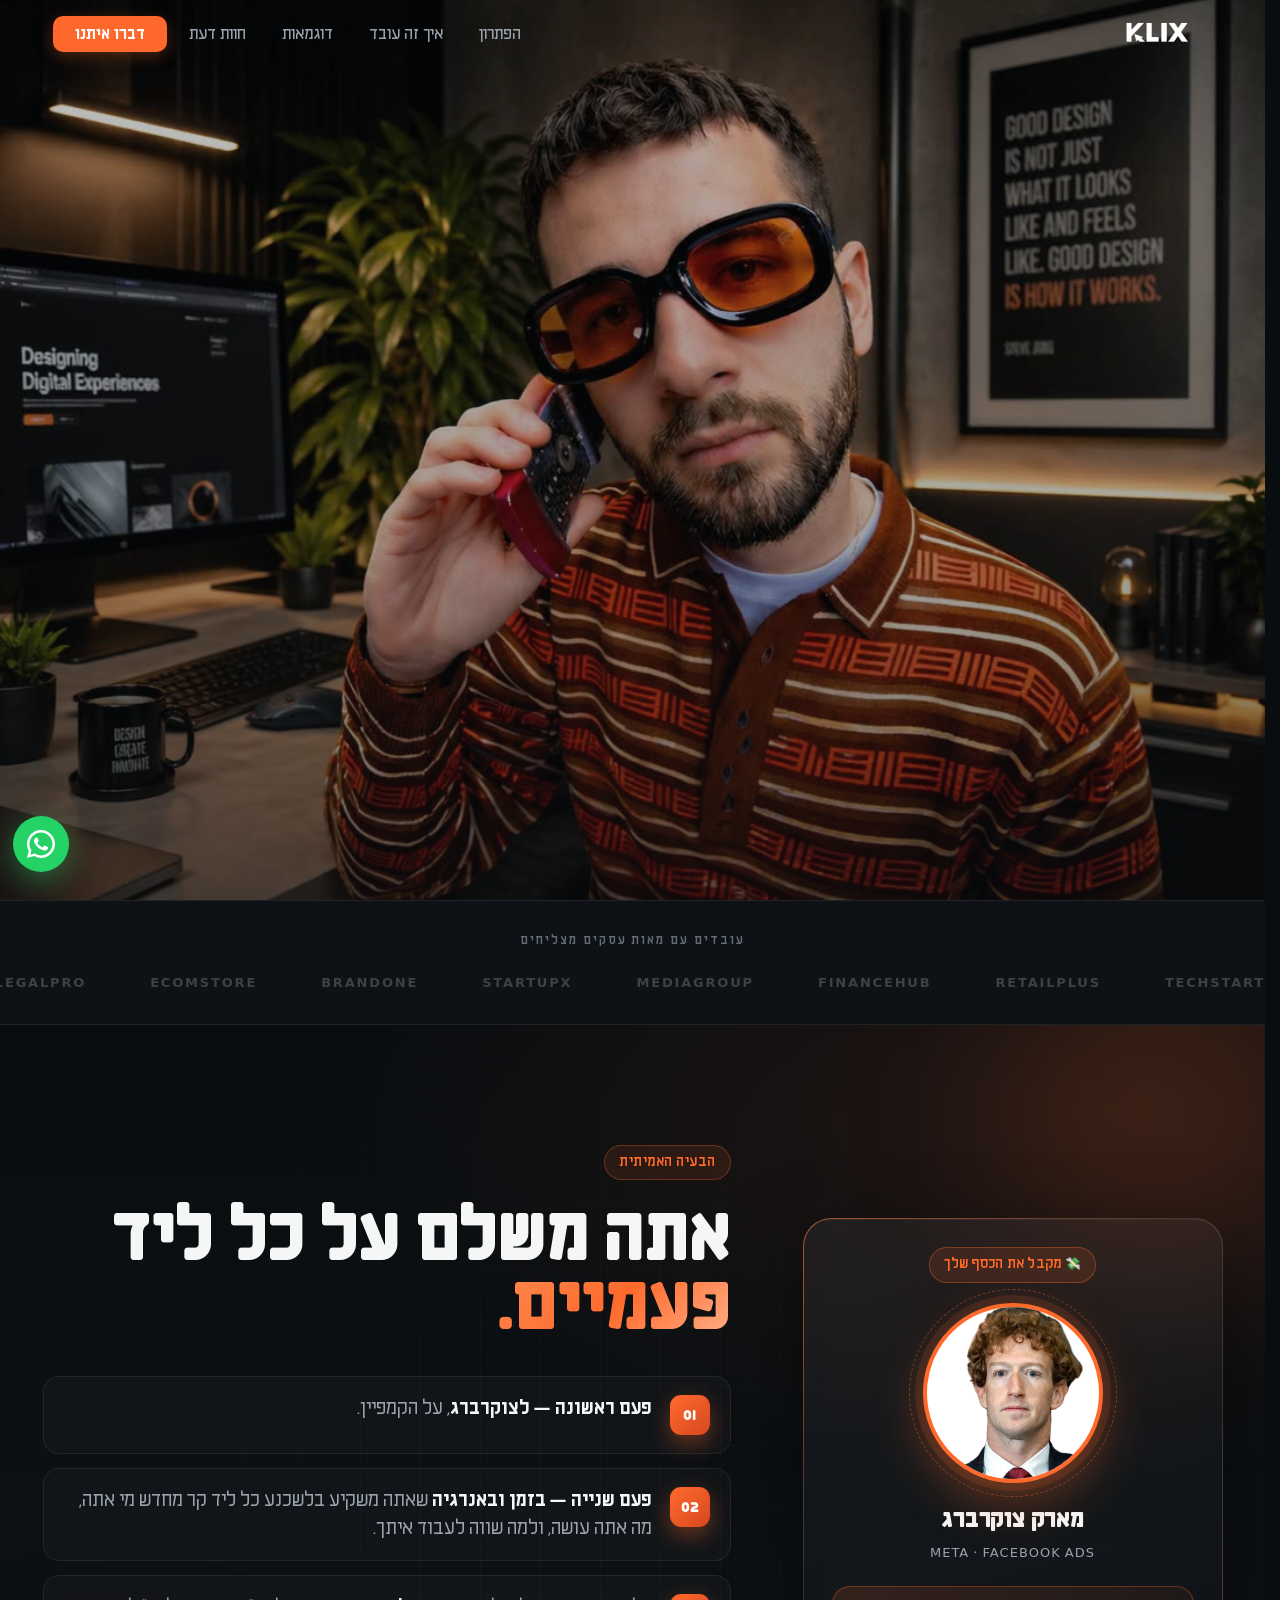
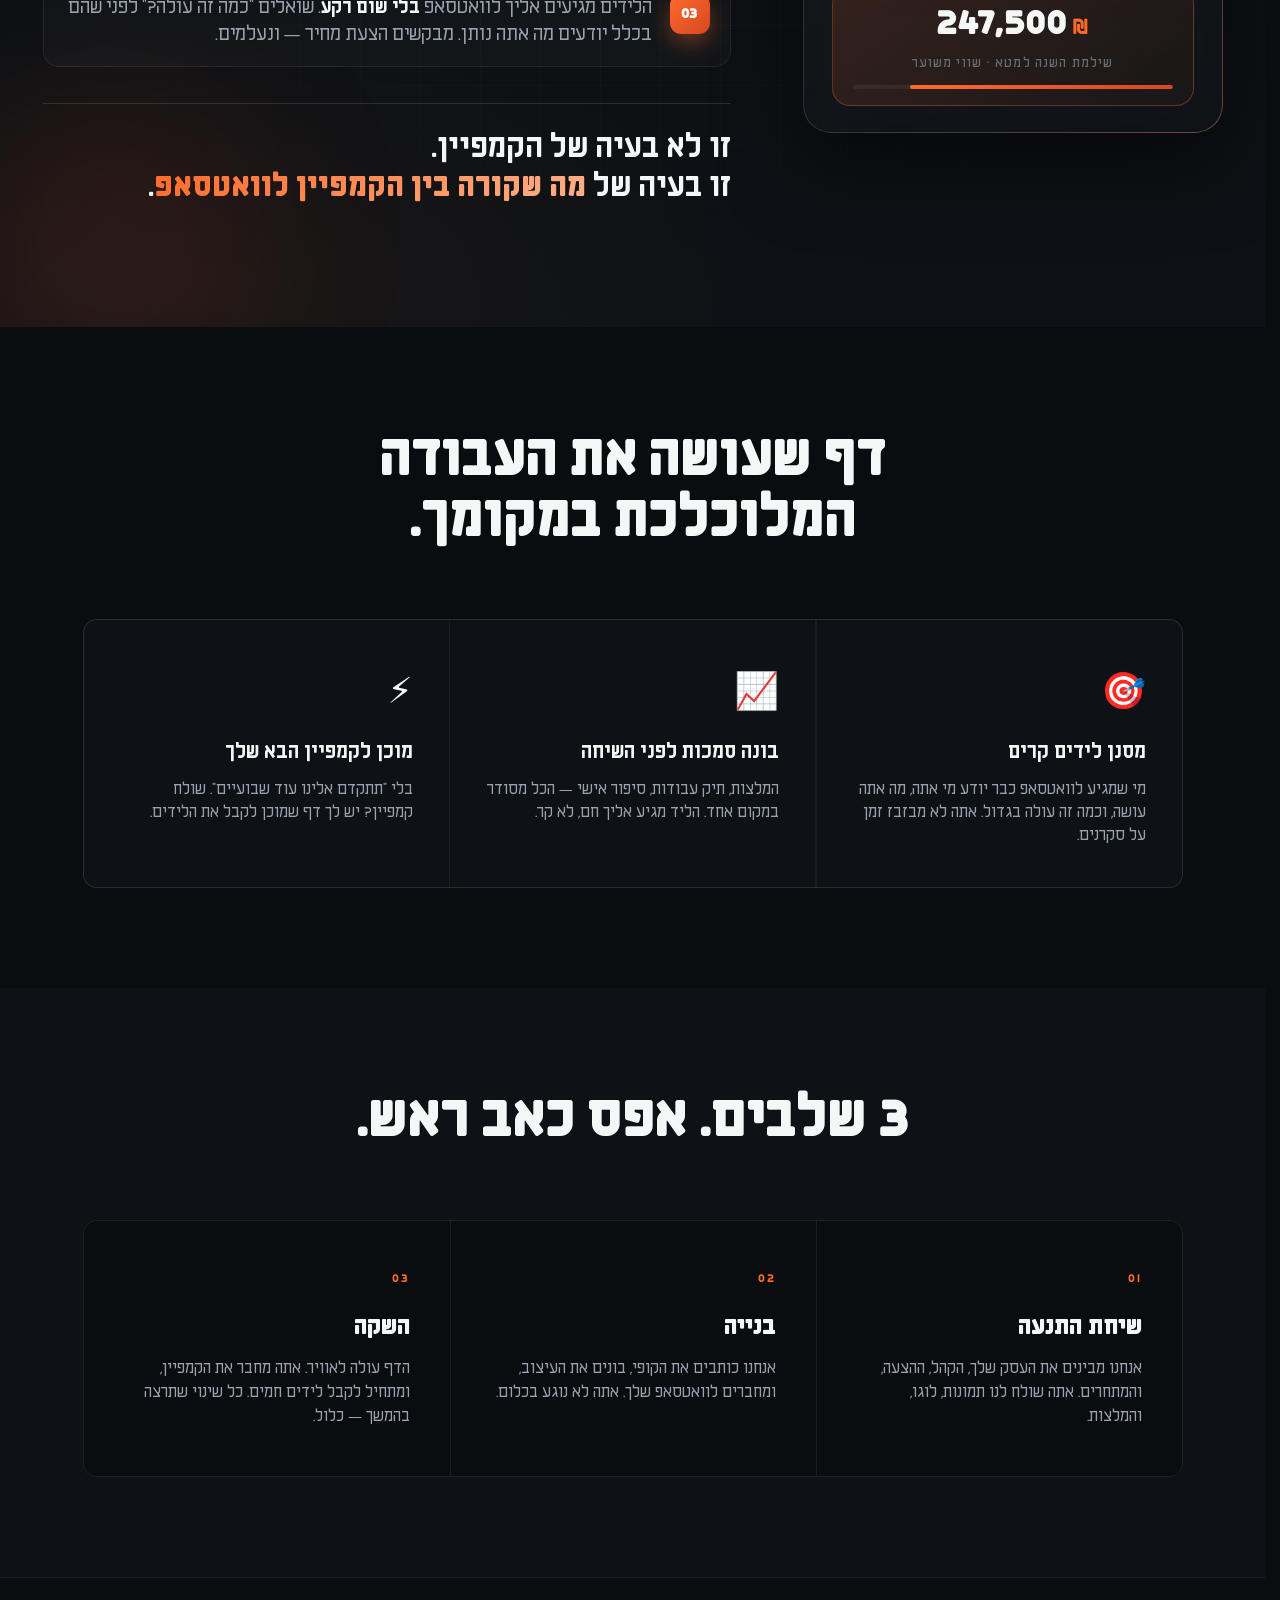
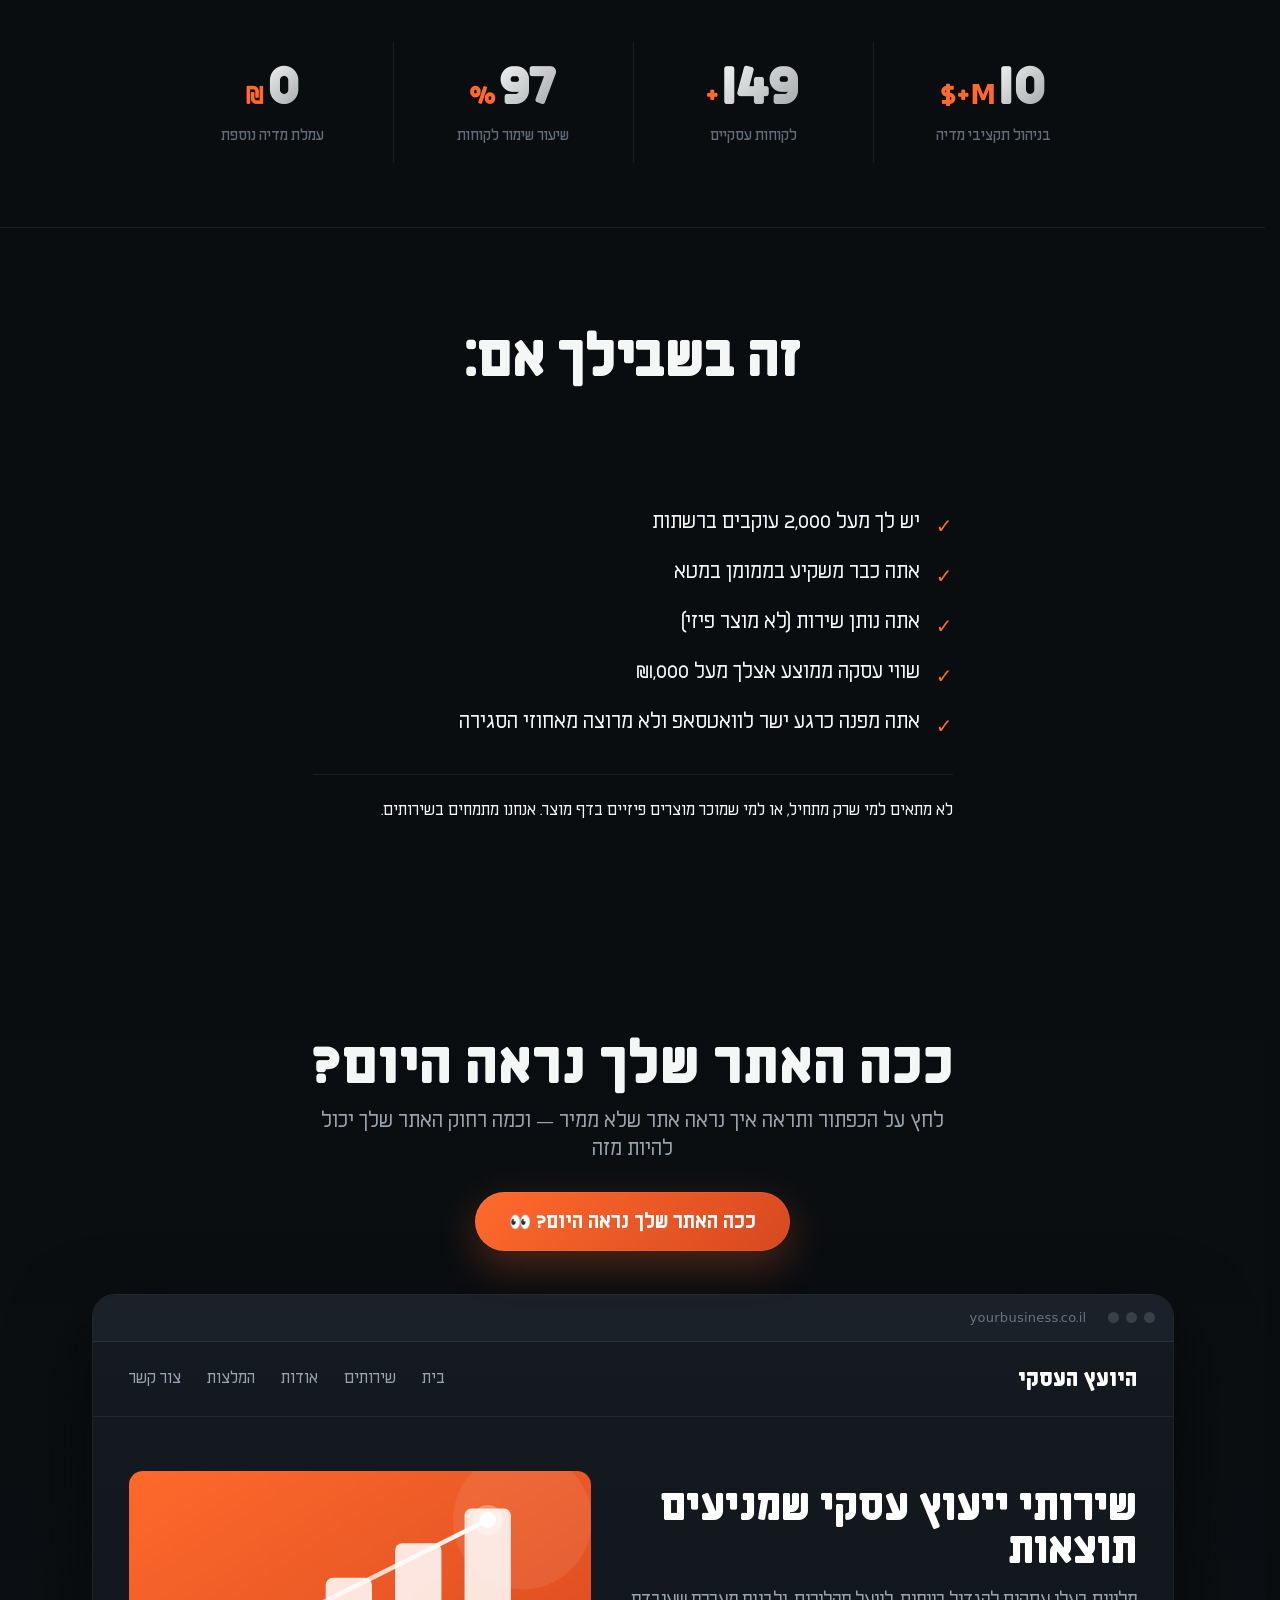
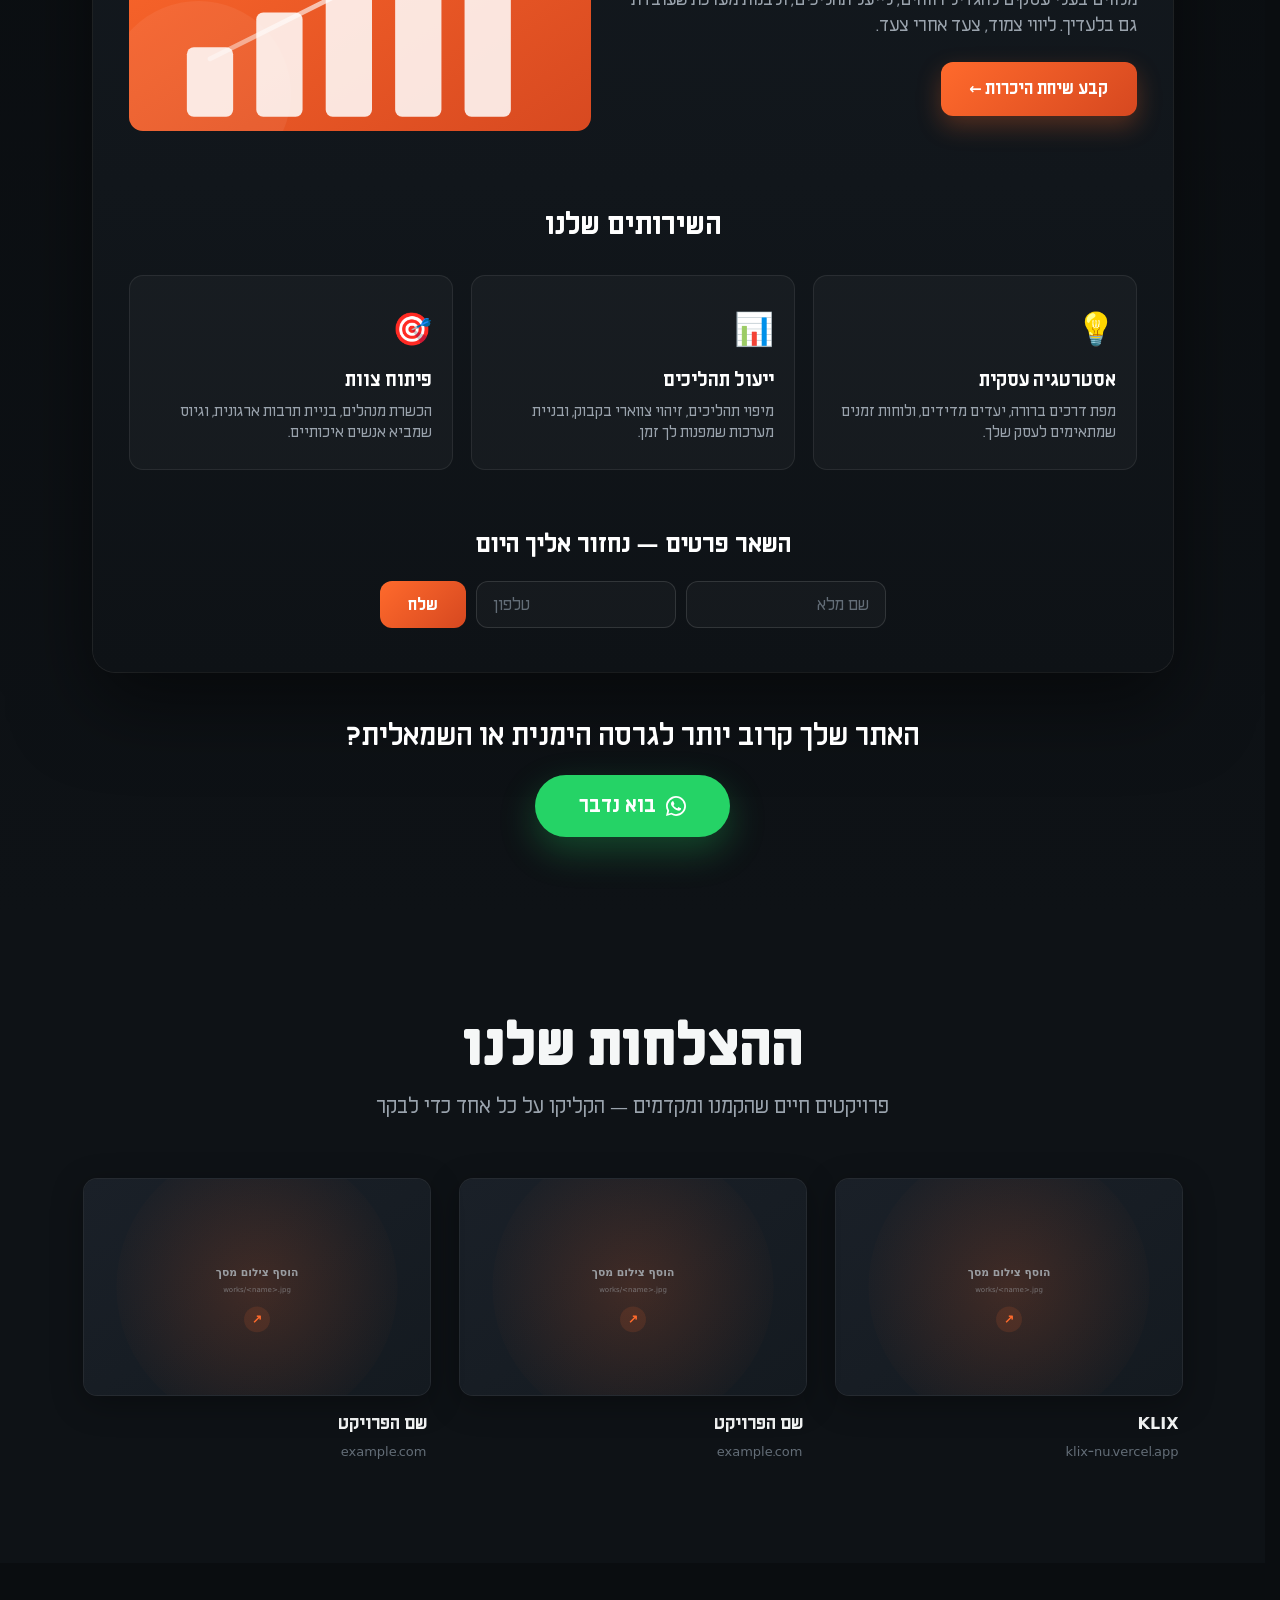
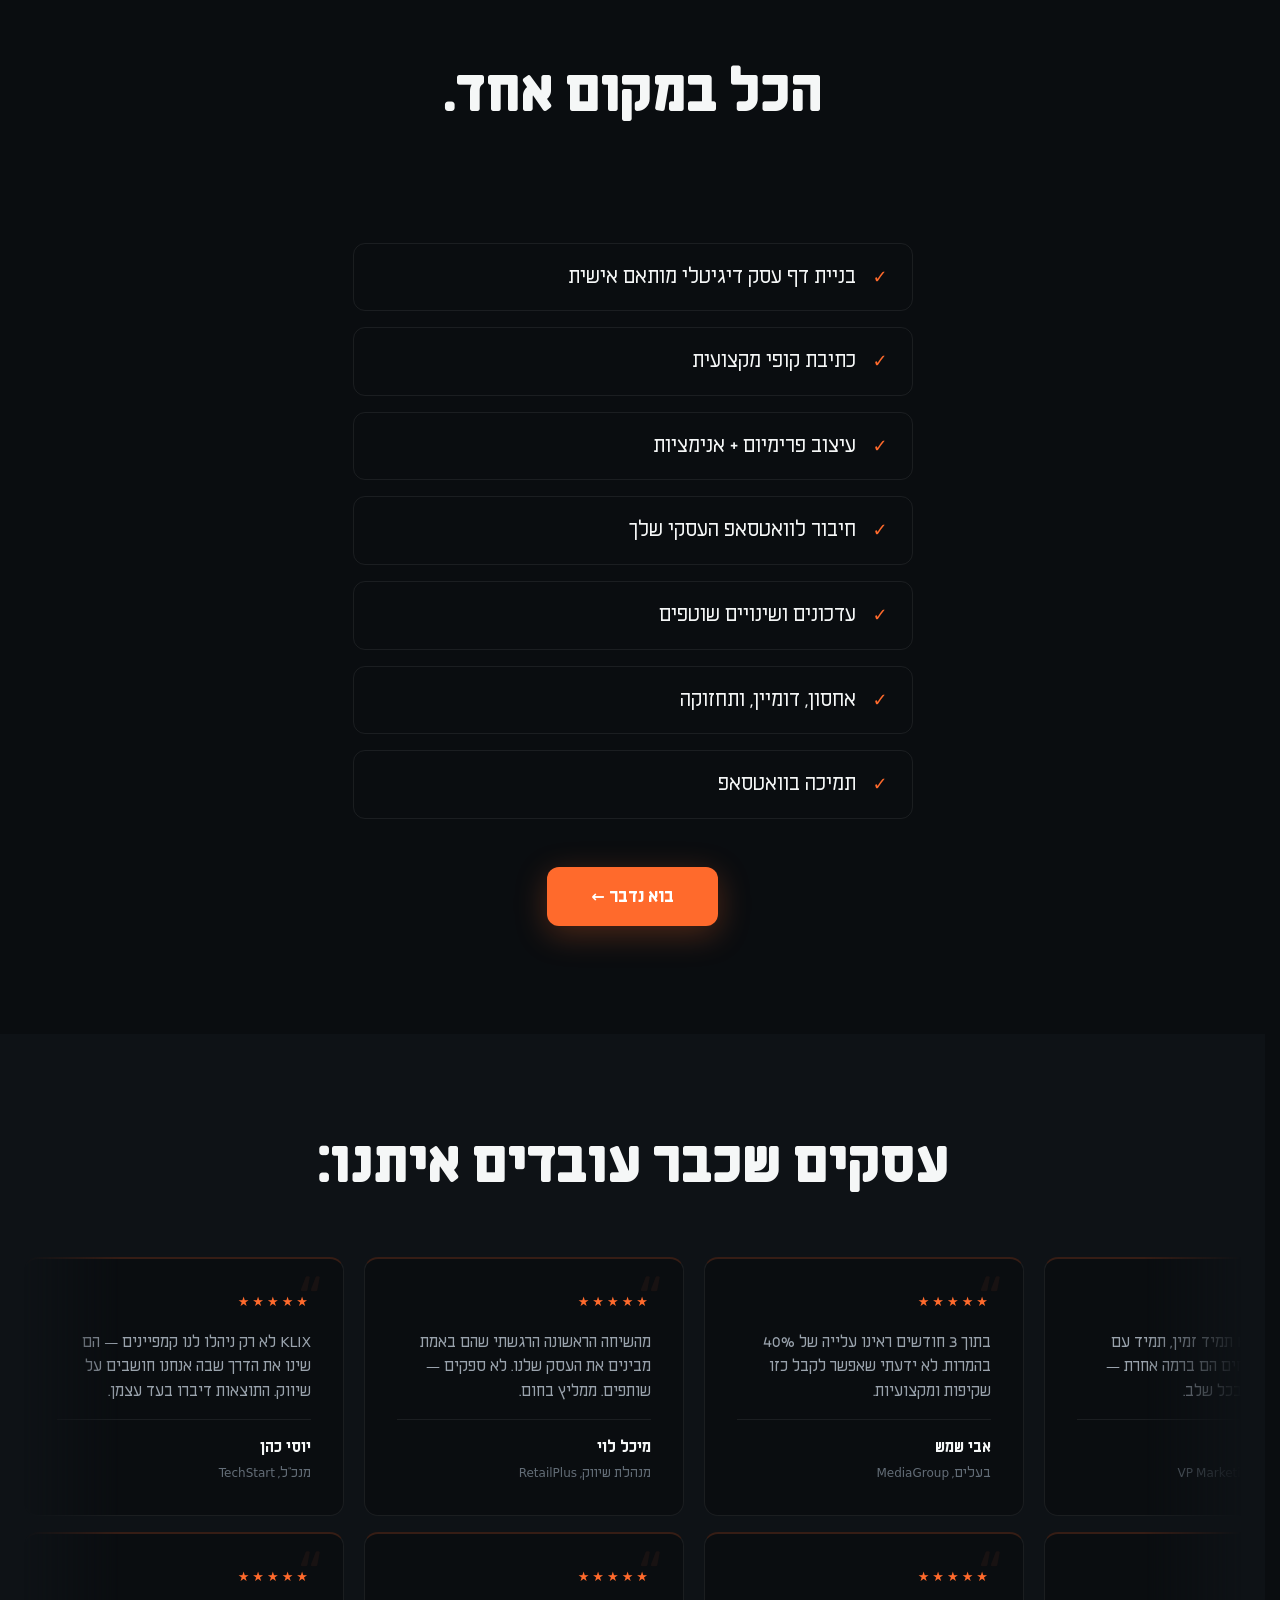
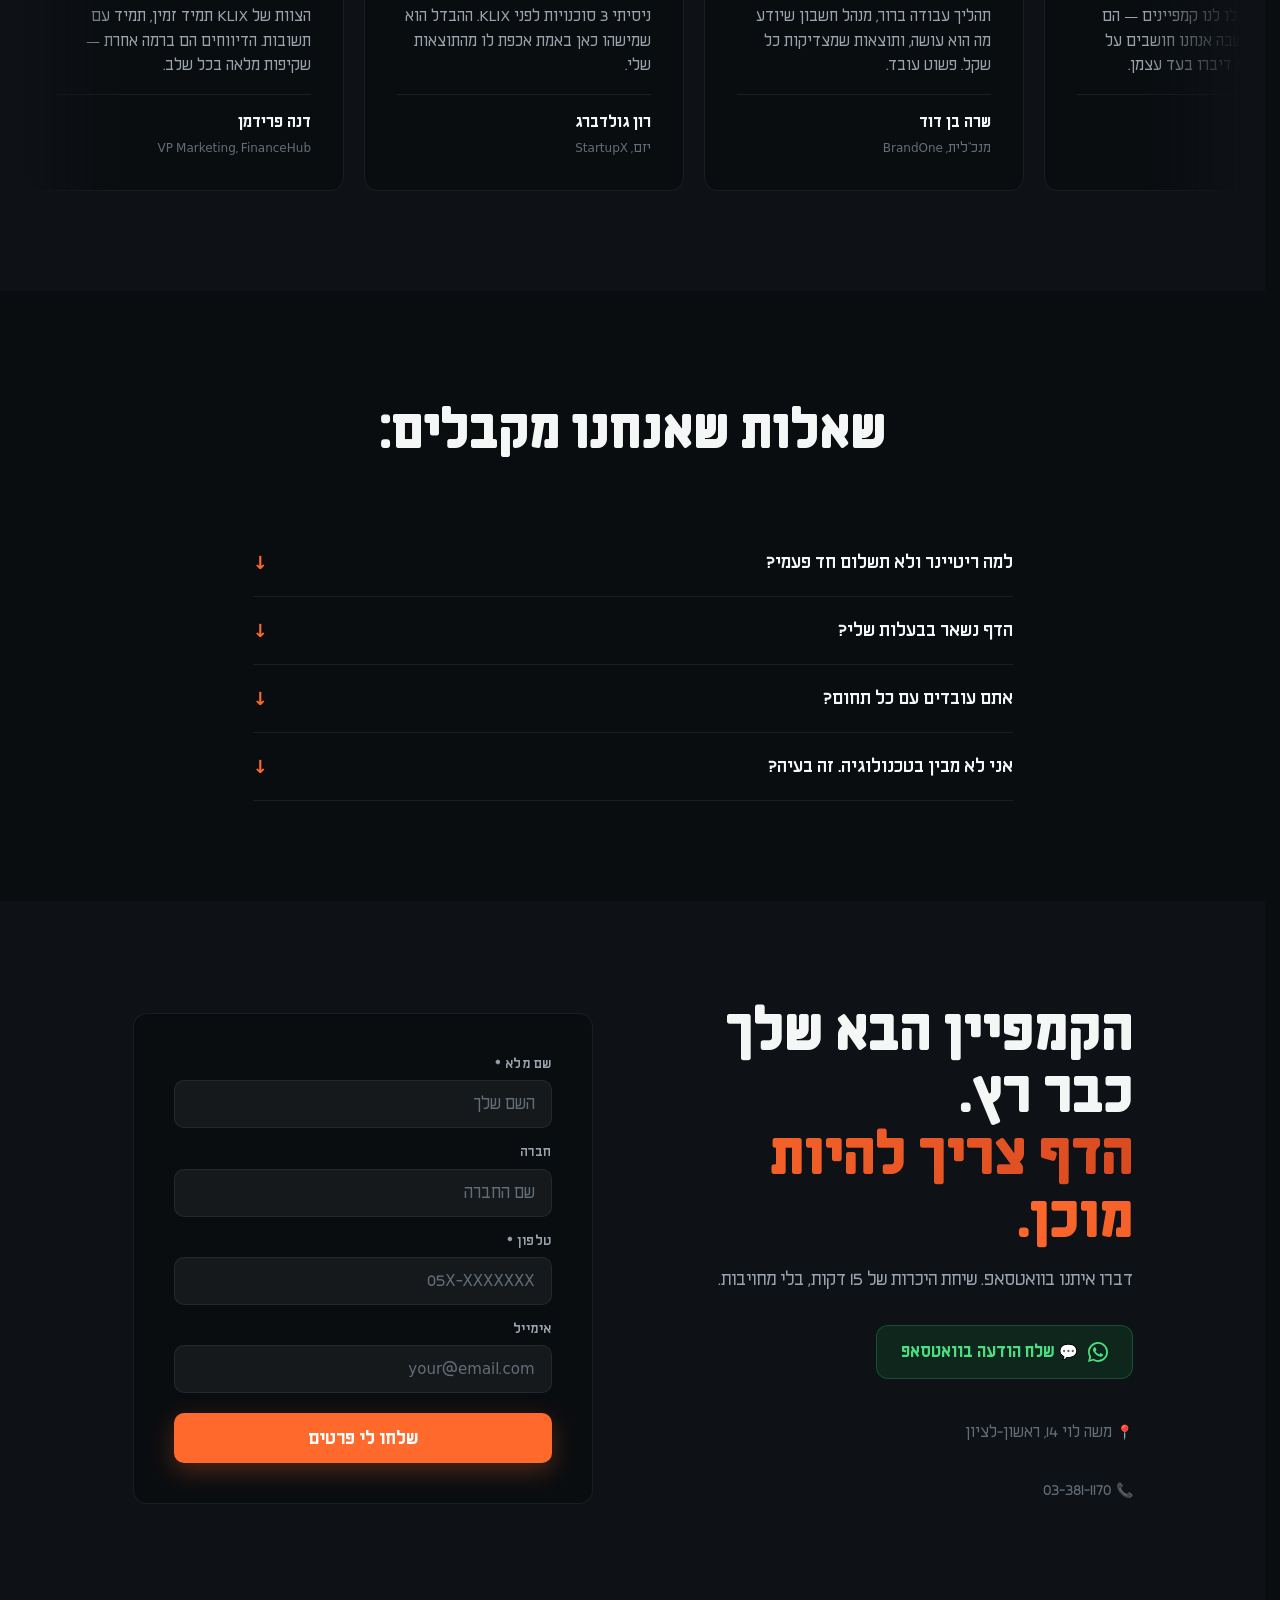
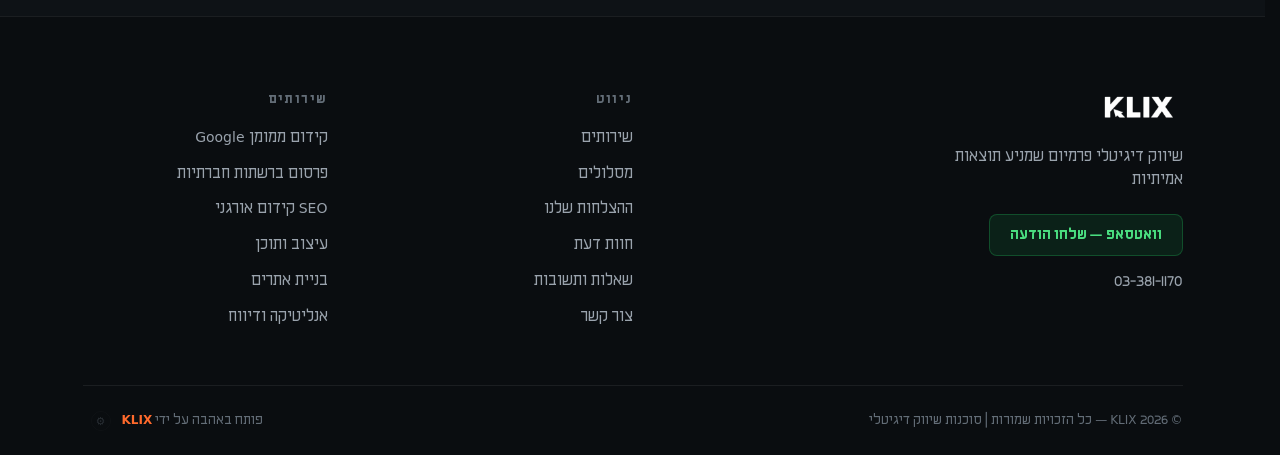
<file: index.html>
<!DOCTYPE html>
<html lang="he" dir="rtl">

<head>
  <meta charset="UTF-8" />
  <meta name="viewport" content="width=device-width, initial-scale=1.0" />
  <title>KLIX — דף עסק דיגיטלי שמכפיל אחוזי סגירה</title>
  <meta name="description" content="דף עסק דיגיטלי שמחמם את הלידים שלך לפני שהם מגיעים לוואטסאפ — ומכפיל את אחוזי הסגירה שלך." />
  <link rel="stylesheet" href="style.css?v=17" />
</head>

<body>

  <!-- SCROLL PROGRESS -->
  <div class="scroll-progress" aria-hidden="true">
    <div class="scroll-progress__bar" id="scroll-progress-bar"></div>
  </div>

  <!-- WHATSAPP FLOAT -->
  <a class="wa-float" href="https://wa.me/972526331295?text=%D7%94%D7%99%D7%99%20KLIX%2C%20%D7%90%D7%A0%D7%99%20%D7%9E%D7%A2%D7%95%D7%A0%D7%99%D7%99%D7%9F%20%D7%9C%D7%A9%D7%9E%D7%95%D7%A2%20%D7%A2%D7%95%D7%93" target="_blank" rel="noopener" aria-label="שלחו הודעה בוואטסאפ">
    <svg viewBox="0 0 24 24" fill="currentColor" width="28" height="28"><path d="M17.472 14.382c-.297-.149-1.758-.867-2.03-.967-.273-.099-.471-.148-.67.15-.197.297-.767.966-.94 1.164-.173.199-.347.223-.644.075-.297-.15-1.255-.463-2.39-1.475-.883-.788-1.48-1.761-1.653-2.059-.173-.297-.018-.458.13-.606.134-.133.298-.347.446-.52.149-.174.198-.298.298-.497.099-.198.05-.371-.025-.52-.075-.149-.669-1.612-.916-2.207-.242-.579-.487-.5-.669-.51-.173-.008-.371-.01-.57-.01-.198 0-.52.074-.792.372-.272.297-1.04 1.016-1.04 2.479 0 1.462 1.065 2.875 1.213 3.074.149.198 2.096 3.2 5.077 4.487.709.306 1.262.489 1.694.625.712.227 1.36.195 1.871.118.571-.085 1.758-.719 2.006-1.413.248-.694.248-1.289.173-1.413-.074-.124-.272-.198-.57-.347z"/><path d="M12 0C5.373 0 0 5.373 0 12c0 2.104.548 4.076 1.502 5.79L0 24l6.344-1.663A11.945 11.945 0 0012 24c6.627 0 12-5.373 12-12S18.627 0 12 0zm0 21.818a9.818 9.818 0 01-5.016-1.374l-.36-.213-3.768.988.988-3.668-.233-.38A9.818 9.818 0 1112 21.818z"/></svg>
  </a>

  <!-- TOP NAV -->
  <nav class="nav" id="nav">
    <div class="nav__inner">
      <a href="#hero" class="nav__logo" aria-label="KLIX">
        <img src="logo.png" alt="KLIX" class="nav__logo-img" />
      </a>
      <ul class="nav__links" id="nav-links">
        <li><a href="#solution">הפתרון</a></li>
        <li><a href="#how">איך זה עובד</a></li>
        <li><a href="#works">דוגמאות</a></li>
        <li><a href="#testimonials">חוות דעת</a></li>
        <li><a href="#contact" class="nav__cta-link">דברו איתנו</a></li>
      </ul>
      <button class="nav__burger" id="nav-burger" aria-label="פתח תפריט" aria-expanded="false">
        <span></span><span></span><span></span>
      </button>
    </div>
  </nav>

  <!-- MOBILE MENU -->
  <div class="mobile-menu" id="mobile-menu" aria-hidden="true">
    <ul>
      <li><a href="#solution" class="mobile-menu__link">הפתרון</a></li>
      <li><a href="#how" class="mobile-menu__link">איך זה עובד</a></li>
      <li><a href="#works" class="mobile-menu__link">דוגמאות</a></li>
      <li><a href="#testimonials" class="mobile-menu__link">חוות דעת</a></li>
      <li><a href="#contact" class="mobile-menu__link mobile-menu__link--cta">דברו איתנו</a></li>
    </ul>
  </div>

  <!-- HERO -->
  <section id="hero" class="hero">
    <canvas id="hero-canvas" aria-hidden="true"></canvas>
    <div class="hero__bg" aria-hidden="true"></div>
    <img src="logo.png" alt="KLIX" class="hero__logo" id="hero-logo" aria-hidden="true" />
  </section>

  <!-- LOGO STRIP -->
  <section class="logos" aria-label="לקוחות ומותגים">
    <p class="logos__label">עובדים עם מאות עסקים מצליחים</p>
    <div class="logos__track" aria-hidden="true">
      <div class="logos__inner">
        <span class="logos__item">TechStart</span>
        <span class="logos__item">RetailPlus</span>
        <span class="logos__item">FinanceHub</span>
        <span class="logos__item">MediaGroup</span>
        <span class="logos__item">StartupX</span>
        <span class="logos__item">BrandOne</span>
        <span class="logos__item">EcomStore</span>
        <span class="logos__item">LegalPro</span>
        <span class="logos__item">TechStart</span>
        <span class="logos__item">RetailPlus</span>
        <span class="logos__item">FinanceHub</span>
        <span class="logos__item">MediaGroup</span>
        <span class="logos__item">StartupX</span>
        <span class="logos__item">BrandOne</span>
        <span class="logos__item">EcomStore</span>
        <span class="logos__item">LegalPro</span>
      </div>
    </div>
  </section>

  <!-- PAIN -->
  <section id="pain" class="pain">
    <div class="pain__bg" aria-hidden="true">
      <div class="pain__orb pain__orb--1"></div>
      <div class="pain__orb pain__orb--2"></div>
      <div class="pain__grid"></div>
    </div>
    <div class="pain__inner">
      <div class="pain__stage">
        <div class="pain__zuck-scene">
          <div class="pain__zuck-card">
            <span class="pain__zuck-chip">💸 מקבל את הכסף שלך</span>
            <div class="pain__zuck-photo-wrap">
              <img src="zuck.png" alt="מארק צוקרברג" class="pain__zuck-photo" />
              <span class="pain__zuck-ring" aria-hidden="true"></span>
            </div>
            <div class="pain__zuck-name">מארק צוקרברג</div>
            <div class="pain__zuck-role">Meta · Facebook Ads</div>
            <div class="pain__counter">
              <div class="pain__counter-top">
                <span class="pain__counter-prefix">₪</span>
                <span class="pain__counter-num" data-target="247500">0</span>
              </div>
              <div class="pain__counter-label">שילמת השנה למטא · שווי משוער</div>
              <div class="pain__counter-bar"><span></span></div>
            </div>
          </div>
        </div>

        <div class="pain__content">
          <span class="pain__eyebrow">הבעיה האמיתית</span>
          <h2 class="pain__title">
            אתה משלם על כל ליד<br />
            <em class="pain__title-em">פעמיים.</em>
          </h2>
          <div class="pain__body">
            <div class="pain__beat">
              <span class="pain__beat-num">01</span>
              <div class="pain__beat-text">
                <strong>פעם ראשונה — לצוקרברג</strong>, על הקמפיין.
              </div>
            </div>
            <div class="pain__beat">
              <span class="pain__beat-num">02</span>
              <div class="pain__beat-text">
                <strong>פעם שנייה — בזמן ובאנרגיה</strong> שאתה משקיע בלשכנע כל ליד קר מחדש מי אתה, מה אתה עושה, ולמה שווה לעבוד איתך.
              </div>
            </div>
            <div class="pain__beat">
              <span class="pain__beat-num">03</span>
              <div class="pain__beat-text">
                הלידים מגיעים אליך לוואטסאפ <strong>בלי שום רקע</strong>. שואלים "כמה זה עולה?" לפני שהם בכלל יודעים מה אתה נותן. מבקשים הצעת מחיר — ונעלמים.
              </div>
            </div>
          </div>
          <p class="pain__highlight">
            זו לא בעיה של הקמפיין.<br />
            זו בעיה של <em>מה שקורה בין הקמפיין לוואטסאפ</em>.
          </p>
        </div>
      </div>
    </div>
  </section>

  <!-- SOLUTION -->
  <section id="solution" class="services">
    <div class="services__inner">
      <div class="section-heading" data-eyebrow="הפתרון">
        <h2 class="section-heading__title">דף שעושה את העבודה המלוכלכת במקומך.</h2>
      </div>
      <div class="services__grid services__grid--3col">
        <div class="scard">
          <div class="scard__emoji">🎯</div>
          <h3 class="scard__title">מסנן לידים קרים</h3>
          <p class="scard__desc">מי שמגיע לוואטסאפ כבר יודע מי אתה, מה אתה עושה, וכמה זה עולה בגדול. אתה לא מבזבז זמן על סקרנים.</p>
        </div>
        <div class="scard">
          <div class="scard__emoji">📈</div>
          <h3 class="scard__title">בונה סמכות לפני השיחה</h3>
          <p class="scard__desc">המלצות, תיק עבודות, סיפור אישי — הכל מסודר במקום אחד. הליד מגיע אליך חם, לא קר.</p>
        </div>
        <div class="scard">
          <div class="scard__emoji">⚡</div>
          <h3 class="scard__title">מוכן לקמפיין הבא שלך</h3>
          <p class="scard__desc">בלי "תתקדם אלינו עוד שבועיים". שולח קמפיין? יש לך דף שמוכן לקבל את הלידים.</p>
        </div>
      </div>
    </div>
  </section>

  <!-- HOW IT WORKS -->
  <section id="how" class="why">
    <div class="why__inner">
      <div class="section-heading" data-eyebrow="איך זה עובד">
        <h2 class="section-heading__title">3 שלבים. אפס כאב ראש.</h2>
      </div>
      <div class="why__grid">
        <div class="why__card">
          <div class="why__num">01</div>
          <h3 class="why__title">שיחת התנעה</h3>
          <p class="why__desc">אנחנו מבינים את העסק שלך, הקהל, ההצעה, והמתחרים. אתה שולח לנו תמונות, לוגו, והמלצות.</p>
        </div>
        <div class="why__card">
          <div class="why__num">02</div>
          <h3 class="why__title">בנייה</h3>
          <p class="why__desc">אנחנו כותבים את הקופי, בונים את העיצוב, ומחברים לוואטסאפ שלך. אתה לא נוגע בכלום.</p>
        </div>
        <div class="why__card">
          <div class="why__num">03</div>
          <h3 class="why__title">השקה</h3>
          <p class="why__desc">הדף עולה לאוויר. אתה מחבר את הקמפיין, ומתחיל לקבל לידים חמים. כל שינוי שתרצה בהמשך — כלול.</p>
        </div>
      </div>
    </div>
  </section>

  <!-- STATS -->
  <section class="stats">
    <div class="stats__inner">
      <div class="stats__item">
        <div class="stats__top">
          <span class="stats__num" data-target="10">0</span><span class="stats__suf">M+$</span>
        </div>
        <span class="stats__lbl">בניהול תקציבי מדיה</span>
      </div>
      <div class="stats__item">
        <div class="stats__top">
          <span class="stats__num" data-target="150">0</span><span class="stats__suf">+</span>
        </div>
        <span class="stats__lbl">לקוחות עסקיים</span>
      </div>
      <div class="stats__item">
        <div class="stats__top">
          <span class="stats__num" data-target="97">0</span><span class="stats__suf">%</span>
        </div>
        <span class="stats__lbl">שיעור שימור לקוחות</span>
      </div>
      <div class="stats__item">
        <div class="stats__top">
          <span class="stats__num" data-target="0">0</span><span class="stats__suf">₪</span>
        </div>
        <span class="stats__lbl">עמלת מדיה נוספת</span>
      </div>
    </div>
  </section>

  <!-- WHO IT'S FOR -->
  <section id="fit" class="fit">
    <div class="fit__inner">
      <div class="section-heading">
        <h2 class="section-heading__title">זה בשבילך אם:</h2>
      </div>
      <ul class="fit__list">
        <li class="fit__item"><span class="fit__check">✓</span>יש לך מעל 2,000 עוקבים ברשתות</li>
        <li class="fit__item"><span class="fit__check">✓</span>אתה כבר משקיע בממומן במטא</li>
        <li class="fit__item"><span class="fit__check">✓</span>אתה נותן שירות (לא מוצר פיזי)</li>
        <li class="fit__item"><span class="fit__check">✓</span>שווי עסקה ממוצע אצלך מעל ₪1,000</li>
        <li class="fit__item"><span class="fit__check">✓</span>אתה מפנה כרגע ישר לוואטסאפ ולא מרוצה מאחוזי הסגירה</li>
      </ul>
      <p class="fit__note">לא מתאים למי שרק מתחיל, או למי שמוכר מוצרים פיזיים בדף מוצר. אנחנו מתמחים בשירותים.</p>
    </div>
  </section>

  <!-- COMPARE: pretty vs ugly site -->
  <section id="compare" class="compare" dir="rtl">
    <style>
      .compare {
        padding: 100px 24px 80px;
        background: linear-gradient(180deg, var(--bg), var(--bg2));
        color: var(--white);
        position: relative;
        overflow: hidden;
      }
      .compare__head {
        max-width: 900px;
        margin: 0 auto 44px;
        text-align: center;
      }
      .compare__title {
        font-family: var(--font-head);
        font-size: clamp(30px, 4.5vw, 52px);
        font-weight: 800;
        line-height: 1.1;
        margin: 0 0 14px;
      }
      .compare__sub {
        color: var(--gray);
        font-size: clamp(15px, 1.6vw, 18px);
        line-height: 1.55;
        margin: 0 0 28px;
        max-width: 640px;
        margin-inline: auto;
      }
      .compare__toggle {
        position: relative;
        display: inline-flex;
        align-items: center;
        gap: 10px;
        background: linear-gradient(135deg, var(--orange), var(--orange-dark));
        color: #fff;
        font-family: inherit;
        font-weight: 700;
        font-size: clamp(15px, 1.7vw, 18px);
        padding: 18px 34px;
        border: none;
        border-radius: 100px;
        cursor: pointer;
        box-shadow: 0 14px 40px var(--orange-glow), 0 0 0 1px rgba(255,255,255,.06) inset;
        transition: transform .2s ease, box-shadow .2s ease;
        -webkit-tap-highlight-color: transparent;
      }
      .compare__toggle:hover { transform: translateY(-2px); box-shadow: 0 20px 52px var(--orange-glow); }
      .compare__toggle:active { transform: translateY(0); }
      .compare__toggle::before {
        content: "";
        position: absolute; inset: -6px;
        border-radius: 100px;
        background: radial-gradient(ellipse, var(--orange-glow), transparent 70%);
        z-index: -1;
        opacity: .6;
        filter: blur(14px);
      }

      .compare__stage {
        max-width: 1080px;
        margin: 0 auto;
        border-radius: 22px;
        overflow: hidden;
        box-shadow: 0 30px 80px rgba(0,0,0,.5), 0 0 0 1px var(--border-2);
        transition: border-radius .3s ease, box-shadow .3s ease;
      }

      /* Hidden in pretty mode */
      .mockup__banner,
      .mockup__marquee { display: none; }

      /* ── PRETTY MOCKUP ────────────────────────────── */
      .mockup {
        background: linear-gradient(180deg, #141A20, #0E1216);
        font-family: var(--font);
        transition: background .3s ease, color .3s ease;
      }
      .mockup__chrome {
        display: flex;
        align-items: center;
        gap: 7px;
        padding: 12px 18px;
        background: #1a2128;
        border-bottom: 1px solid #2a3139;
      }
      .mockup__dot {
        width: 11px; height: 11px; border-radius: 50%;
        background: #3a4048;
        transition: border-radius .3s ease, background .3s ease;
      }
      .mockup__url {
        margin-right: 14px;
        color: #6b7380;
        font-size: 13px;
        letter-spacing: .02em;
      }

      .mockup__nav {
        display: flex;
        justify-content: space-between;
        align-items: center;
        padding: 20px 36px;
        border-bottom: 1px solid rgba(255,255,255,.06);
        transition: padding .3s ease, background .3s ease;
      }
      .mockup__logo {
        font-family: var(--font-head);
        font-weight: 800;
        font-size: 20px;
        color: #fff;
      }
      .mockup__navlinks {
        display: flex;
        gap: 26px;
        color: var(--gray);
        font-size: 14px;
      }

      .mockup__hero {
        display: grid;
        grid-template-columns: 1.1fr 1fr;
        gap: 36px;
        padding: 54px 36px;
        align-items: center;
        transition: padding .3s ease, gap .3s ease;
      }
      .mockup__hero-text h3 {
        font-family: var(--font-head);
        font-size: clamp(24px, 3vw, 38px);
        font-weight: 800;
        line-height: 1.15;
        margin: 0 0 14px;
        color: #fff;
      }
      .mockup__hero-text p {
        color: var(--gray);
        font-size: 16px;
        line-height: 1.6;
        margin: 0 0 24px;
      }
      .mockup__cta {
        display: inline-block;
        background: linear-gradient(135deg, var(--orange), var(--orange-dark));
        color: #fff;
        padding: 14px 28px;
        border-radius: 12px;
        font-weight: 700;
        font-size: 15px;
        text-decoration: none;
        box-shadow: 0 10px 24px var(--orange-glow);
        transition: all .3s ease;
      }
      .mockup__hero-image {
        border-radius: 14px;
        overflow: hidden;
        transition: border-radius .3s ease;
      }
      .mockup__hero-image svg {
        display: block;
        width: 100%;
        height: 260px;
        object-fit: cover;
        transition: transform .3s ease, height .3s ease;
      }

      .mockup__section-title {
        font-family: var(--font-head);
        text-align: center;
        font-size: 26px;
        font-weight: 700;
        margin: 0;
        padding: 18px 36px 0;
        color: #fff;
        transition: all .3s ease;
      }
      .mockup__cards {
        display: grid;
        grid-template-columns: repeat(3, 1fr);
        gap: 18px;
        padding: 28px 36px;
        transition: all .3s ease;
      }
      .mockup__card {
        background: rgba(255,255,255,.03);
        border: 1px solid rgba(255,255,255,.08);
        border-radius: 14px;
        padding: 26px 20px;
        transition: all .3s ease;
      }
      .mockup__card-icon { font-size: 32px; }
      .mockup__card h5 {
        font-family: var(--font-head);
        margin: 10px 0 6px;
        font-size: 17px;
        color: #fff;
        font-weight: 700;
      }
      .mockup__card p {
        margin: 0;
        color: var(--gray);
        font-size: 13.5px;
        line-height: 1.55;
      }

      .mockup__contact {
        padding: 28px 36px 44px;
        text-align: center;
        transition: all .3s ease;
      }
      .mockup__contact h4 {
        font-family: var(--font-head);
        font-size: 22px;
        font-weight: 700;
        margin: 0 0 18px;
        color: #fff;
      }
      .mockup__form {
        display: flex;
        gap: 10px;
        justify-content: center;
        flex-wrap: wrap;
      }
      .mockup__form input {
        padding: 13px 16px;
        border: 1px solid rgba(255,255,255,.12);
        background: rgba(255,255,255,.03);
        color: #fff;
        border-radius: 12px;
        font-size: 14.5px;
        font-family: inherit;
        min-width: 200px;
        transition: all .3s ease;
      }
      .mockup__form input::placeholder { color: var(--gray-2); }
      .mockup__form button {
        padding: 13px 28px;
        background: linear-gradient(135deg, var(--orange), var(--orange-dark));
        color: #fff;
        border: none;
        border-radius: 12px;
        font-weight: 700;
        cursor: pointer;
        font-size: 14.5px;
        font-family: inherit;
        transition: all .3s ease;
      }

      /* ── UGLY MODE OVERRIDES ─────────────────────── */
      .compare.ugly .compare__stage {
        border-radius: 0 !important;
        box-shadow: 0 0 0 2px #888 !important;
      }
      .compare.ugly .mockup,
      .compare.ugly .mockup * {
        font-family: "Times New Roman", Times, serif !important;
        border-radius: 0 !important;
        box-shadow: none !important;
        text-shadow: none !important;
      }
      .compare.ugly .mockup {
        background: #f0f0f0 !important;
        color: #000 !important;
        direction: ltr;
      }
      .compare.ugly .mockup__banner {
        display: block;
        background: #ffff00;
        color: #ff0000 !important;
        font-weight: 900;
        text-align: center;
        padding: 8px 10px;
        font-size: 20px;
        border-bottom: 2px solid #ff0000;
        animation: cmpBlink .5s steps(2, end) infinite;
        letter-spacing: .02em;
      }
      .compare.ugly .mockup__marquee {
        display: block;
        overflow: hidden;
        white-space: nowrap;
        background: #ccddff;
        border-bottom: 1px solid #6699cc;
        color: #000033 !important;
      }
      .compare.ugly .mockup__marquee > div {
        display: inline-block;
        padding: 5px 0;
        animation: cmpMarquee 18s linear infinite;
        font-size: 14px;
        color: #000033 !important;
      }
      .compare.ugly .mockup__chrome { background: #dcdcdc !important; border-bottom: 1px solid #888 !important; }
      .compare.ugly .mockup__dot { background: #888 !important; }
      .compare.ugly .mockup__url { color: #000 !important; }

      .compare.ugly .mockup__nav {
        background: #d4d4d4 !important;
        padding: 5px 10px !important;
        border-bottom: 1px solid #888 !important;
      }
      .compare.ugly .mockup__logo { font-size: 13px !important; color: #000 !important; text-align: left !important; }
      .compare.ugly .mockup__navlinks { gap: 6px !important; font-size: 11px !important; color: #00008b !important; }
      .compare.ugly .mockup__navlinks span { text-decoration: underline; color: #00008b !important; cursor: pointer; }

      .compare.ugly .mockup__hero {
        grid-template-columns: 1fr 1fr;
        gap: 4px !important;
        padding: 6px !important;
        align-items: start;
      }
      .compare.ugly .mockup__hero-text { text-align: left; }
      .compare.ugly .mockup__hero-text h3 { font-size: 18px !important; margin: 0 !important; color: #000 !important; }
      .compare.ugly .mockup__hero-text p { font-size: 12px !important; margin: 2px 0 !important; color: #000 !important; }
      .compare.ugly .mockup__cta {
        background: #0000ee !important;
        color: #fff !important;
        padding: 2px 6px !important;
        font-size: 11px !important;
        font-weight: normal !important;
      }
      .compare.ugly .mockup__hero-image { overflow: visible; }
      .compare.ugly .mockup__hero-image svg {
        height: 110px !important;
        transform: scaleX(1.4) scaleY(.85);
        transform-origin: left center;
      }

      .compare.ugly .mockup__section-title {
        text-align: right !important;
        padding: 4px 8px 0 !important;
        font-size: 14px !important;
        color: #000 !important;
      }
      .compare.ugly .mockup__cards {
        gap: 3px !important;
        padding: 3px 8px !important;
      }
      .compare.ugly .mockup__card {
        background: #e0e0e0 !important;
        border: 1px solid #888 !important;
        padding: 5px !important;
      }
      .compare.ugly .mockup__card-icon { font-size: 14px !important; }
      .compare.ugly .mockup__card h5 { font-size: 12px !important; margin: 1px 0 !important; color: #000 !important; }
      .compare.ugly .mockup__card p { font-size: 10.5px !important; color: #000 !important; }

      .compare.ugly .mockup__contact {
        padding: 4px 8px 12px !important;
        text-align: left !important;
      }
      .compare.ugly .mockup__contact h4 { font-size: 13px !important; margin: 3px 0 !important; color: #000 !important; }
      .compare.ugly .mockup__form { gap: 2px !important; justify-content: flex-start !important; }
      .compare.ugly .mockup__form input {
        padding: 2px 4px !important;
        background: #fff !important;
        border: 1px solid #555 !important;
        min-width: 90px !important;
        font-size: 11px !important;
        color: #000 !important;
      }
      .compare.ugly .mockup__form button {
        background: #0000ee !important;
        color: #fff !important;
        padding: 2px 8px !important;
        font-size: 11px !important;
        font-weight: normal !important;
      }

      @keyframes cmpBlink {
        50% { background: #ff0000; color: #ffff00 !important; }
      }
      @keyframes cmpMarquee {
        0%   { transform: translateX(100%); }
        100% { transform: translateX(-100%); }
      }

      /* ── FOOT ─────────────────────────────────────── */
      .compare__foot {
        max-width: 900px;
        margin: 46px auto 0;
        text-align: center;
      }
      .compare__q {
        font-family: var(--font-head);
        font-size: clamp(19px, 2.4vw, 26px);
        font-weight: 600;
        color: #fff;
        margin: 0 0 20px;
        line-height: 1.4;
      }
      .compare__wa {
        display: inline-flex;
        align-items: center;
        gap: 10px;
        background: #25D366;
        color: #fff !important;
        padding: 16px 44px;
        border-radius: 100px;
        font-weight: 700;
        text-decoration: none;
        font-size: clamp(16px, 1.8vw, 18px);
        box-shadow: 0 14px 36px rgba(37,211,102,.28);
        transition: transform .2s ease, box-shadow .2s ease;
      }
      .compare__wa:hover { transform: translateY(-2px); box-shadow: 0 20px 46px rgba(37,211,102,.38); }
      .compare__wa svg { width: 20px; height: 20px; }

      /* ── RESPONSIVE ───────────────────────────────── */
      @media (max-width: 760px) {
        .compare { padding: 70px 16px 60px; }
        .mockup__nav { flex-direction: column; gap: 8px; padding: 14px; text-align: center; }
        .mockup__navlinks { gap: 14px; flex-wrap: wrap; justify-content: center; }
        .mockup__hero { grid-template-columns: 1fr; padding: 28px 20px; gap: 22px; }
        .mockup__hero-image svg { height: 200px; }
        .mockup__cards { grid-template-columns: 1fr; padding: 20px; }
        .mockup__contact { padding: 22px 20px 32px; }
        .mockup__form { flex-direction: column; align-items: stretch; }
        .mockup__form input, .mockup__form button { width: 100%; min-width: 0; }
        .mockup__section-title { font-size: 22px; padding-top: 6px; }

        .compare.ugly .mockup__hero { grid-template-columns: 1fr 1fr !important; }
        .compare.ugly .mockup__form { flex-direction: row !important; flex-wrap: wrap; }
      }
    </style>

    <div class="compare__head">
      <h2 class="compare__title">ככה האתר שלך נראה היום?</h2>
      <p class="compare__sub">לחץ על הכפתור ותראה איך נראה אתר שלא ממיר — וכמה רחוק האתר שלך יכול להיות מזה</p>
      <button class="compare__toggle" id="compare-toggle" type="button" aria-pressed="false">
        <span id="compare-toggle-text">ככה האתר שלך נראה היום? 👀</span>
      </button>
    </div>

    <div class="compare__stage">
      <!-- Blinking promo banner (ugly mode only) -->
      <div class="mockup__banner">מבצע!!! 50% הנחה!!! לחץ עכשיו!!!</div>
      <!-- Marquee (ugly mode only) -->
      <div class="mockup__marquee"><div>★ חדש! ★ משלוח חינם!!! ★ מבצע מיוחד — רק היום!!! ★ לחץ כאן עכשיו!!! ★ הצעה מוגבלת בזמן!!! ★ אל תפספס!!!</div></div>

      <div class="mockup">
        <div class="mockup__chrome">
          <span class="mockup__dot"></span>
          <span class="mockup__dot"></span>
          <span class="mockup__dot"></span>
          <span class="mockup__url">yourbusiness.co.il</span>
        </div>

        <div class="mockup__nav">
          <div class="mockup__logo">היועץ העסקי</div>
          <div class="mockup__navlinks">
            <span>בית</span><span>שירותים</span><span>אודות</span><span>המלצות</span><span>צור קשר</span>
          </div>
        </div>

        <div class="mockup__hero">
          <div class="mockup__hero-text">
            <h3>שירותי ייעוץ עסקי שמניעים תוצאות</h3>
            <p>מלווים בעלי עסקים להגדיל רווחים, לייעל תהליכים, ולבנות מערכת שעובדת גם בלעדיך. ליווי צמוד, צעד אחרי צעד.</p>
            <a class="mockup__cta" href="#" onclick="event.preventDefault()">קבע שיחת היכרות ←</a>
          </div>
          <div class="mockup__hero-image">
            <svg viewBox="0 0 400 260" xmlns="http://www.w3.org/2000/svg" preserveAspectRatio="xMidYMid slice" aria-hidden="true">
              <defs>
                <linearGradient id="cmpBg" x1="0" y1="0" x2="1" y2="1">
                  <stop offset="0" stop-color="#FF6A2C"/>
                  <stop offset="1" stop-color="#D64820"/>
                </linearGradient>
                <linearGradient id="cmpLine" x1="0" y1="1" x2="1" y2="0">
                  <stop offset="0" stop-color="#ffffff" stop-opacity=".4"/>
                  <stop offset="1" stop-color="#ffffff" stop-opacity="1"/>
                </linearGradient>
              </defs>
              <rect width="400" height="260" fill="url(#cmpBg)"/>
              <circle cx="340" cy="60" r="60" fill="#ffffff" opacity=".08"/>
              <circle cx="60" cy="210" r="80" fill="#ffffff" opacity=".06"/>
              <rect x="50"  y="170" width="40" height="60"  rx="6" fill="#ffffff" opacity=".85"/>
              <rect x="110" y="140" width="40" height="90"  rx="6" fill="#ffffff" opacity=".85"/>
              <rect x="170" y="110" width="40" height="120" rx="6" fill="#ffffff" opacity=".85"/>
              <rect x="230" y="80"  width="40" height="150" rx="6" fill="#ffffff" opacity=".85"/>
              <rect x="290" y="50"  width="40" height="180" rx="6" fill="#ffffff" opacity=".85"/>
              <polyline points="70,180 130,150 190,120 250,90 310,60" stroke="url(#cmpLine)" stroke-width="4" fill="none" stroke-linecap="round" stroke-linejoin="round"/>
              <circle cx="310" cy="60" r="7" fill="#ffffff"/>
              <circle cx="310" cy="60" r="13" fill="#ffffff" opacity=".3"/>
            </svg>
          </div>
        </div>

        <h4 class="mockup__section-title">השירותים שלנו</h4>
        <div class="mockup__cards">
          <div class="mockup__card">
            <div class="mockup__card-icon">💡</div>
            <h5>אסטרטגיה עסקית</h5>
            <p>מפת דרכים ברורה, יעדים מדידים, ולוחות זמנים שמתאימים לעסק שלך.</p>
          </div>
          <div class="mockup__card">
            <div class="mockup__card-icon">📊</div>
            <h5>ייעול תהליכים</h5>
            <p>מיפוי תהליכים, זיהוי צווארי בקבוק, ובניית מערכות שמפנות לך זמן.</p>
          </div>
          <div class="mockup__card">
            <div class="mockup__card-icon">🎯</div>
            <h5>פיתוח צוות</h5>
            <p>הכשרת מנהלים, בניית תרבות ארגונית, וגיוס שמביא אנשים איכותיים.</p>
          </div>
        </div>

        <div class="mockup__contact">
          <h4>השאר פרטים — נחזור אליך היום</h4>
          <form class="mockup__form" onsubmit="event.preventDefault()">
            <input type="text" placeholder="שם מלא" aria-label="שם מלא" />
            <input type="tel"  placeholder="טלפון" aria-label="טלפון" />
            <button type="submit">שלח</button>
          </form>
        </div>
      </div>
    </div>

    <div class="compare__foot">
      <p class="compare__q">האתר שלך קרוב יותר לגרסה הימנית או השמאלית?</p>
      <a class="compare__wa" href="https://wa.me/972526331295?text=%D7%94%D7%99%D7%99%20KLIX%2C%20%D7%94%D7%90%D7%AA%D7%A8%20%D7%A9%D7%9C%D7%99%20%D7%A6%D7%A8%D7%99%D7%9A%20%D7%A9%D7%93%D7%A8%D7%95%D7%92%20%D7%A8%D7%A6%D7%99%D7%A0%D7%99" target="_blank" rel="noopener">
        <svg viewBox="0 0 24 24" fill="currentColor" aria-hidden="true"><path d="M17.472 14.382c-.297-.149-1.758-.867-2.03-.967-.273-.099-.471-.148-.67.15-.197.297-.767.966-.94 1.164-.173.199-.347.223-.644.075-.297-.15-1.255-.463-2.39-1.475-.883-.788-1.48-1.761-1.653-2.059-.173-.297-.018-.458.13-.606.134-.133.298-.347.446-.52.149-.174.198-.298.298-.497.099-.198.05-.371-.025-.52-.075-.149-.669-1.612-.916-2.207-.242-.579-.487-.5-.669-.51-.173-.008-.371-.01-.57-.01-.198 0-.52.074-.792.372-.272.297-1.04 1.016-1.04 2.479 0 1.462 1.065 2.875 1.213 3.074.149.198 2.096 3.2 5.077 4.487.709.306 1.262.489 1.694.625.712.227 1.36.195 1.871.118.571-.085 1.758-.719 2.006-1.413.248-.694.248-1.289.173-1.413-.074-.124-.272-.198-.57-.347z"/><path d="M12 0C5.373 0 0 5.373 0 12c0 2.104.548 4.076 1.502 5.79L0 24l6.344-1.663A11.945 11.945 0 0012 24c6.627 0 12-5.373 12-12S18.627 0 12 0zm0 21.818a9.818 9.818 0 01-5.016-1.374l-.36-.213-3.768.988.988-3.668-.233-.38A9.818 9.818 0 1112 21.818z"/></svg>
        בוא נדבר
      </a>
    </div>

    <script>
      (function () {
        var btn  = document.getElementById('compare-toggle');
        var txt  = document.getElementById('compare-toggle-text');
        var sect = document.getElementById('compare');
        if (!btn || !sect || !txt) return;
        var PRETTY = 'ככה האתר שלך נראה היום? 👀';
        var UGLY   = 'תחזיר לי את הגרסה היפה';
        btn.addEventListener('click', function () {
          var isUgly = sect.classList.toggle('ugly');
          btn.setAttribute('aria-pressed', isUgly ? 'true' : 'false');
          txt.textContent = isUgly ? UGLY : PRETTY;
        });
      })();
    </script>
  </section>

  <!-- WORKS -->
  <section id="works" class="works">
    <div class="works__inner">
      <div class="section-heading">
        <h2 class="section-heading__title">ההצלחות שלנו</h2>
        <p class="section-heading__sub">פרויקטים חיים שהקמנו ומקדמים — הקליקו על כל אחד כדי לבקר</p>
      </div>
      <div class="works__grid">

        <a class="work" href="https://klix-nu.vercel.app" target="_blank" rel="noopener">
          <div class="work__frame">
            <img class="work__shot" src="works/placeholder.svg" alt="KLIX" loading="lazy" />
            <span class="work__ext" aria-hidden="true">↗</span>
          </div>
          <div class="work__meta">
            <h3 class="work__title">KLIX</h3>
            <p class="work__domain">klix-nu.vercel.app</p>
          </div>
        </a>

        <a class="work" href="#" target="_blank" rel="noopener">
          <div class="work__frame">
            <img class="work__shot" src="works/placeholder.svg" alt="פרויקט לדוגמה" loading="lazy" />
            <span class="work__ext" aria-hidden="true">↗</span>
          </div>
          <div class="work__meta">
            <h3 class="work__title">שם הפרויקט</h3>
            <p class="work__domain">example.com</p>
          </div>
        </a>

        <a class="work" href="#" target="_blank" rel="noopener">
          <div class="work__frame">
            <img class="work__shot" src="works/placeholder.svg" alt="פרויקט לדוגמה" loading="lazy" />
            <span class="work__ext" aria-hidden="true">↗</span>
          </div>
          <div class="work__meta">
            <h3 class="work__title">שם הפרויקט</h3>
            <p class="work__domain">example.com</p>
          </div>
        </a>

      </div>
    </div>
  </section>

  <!-- INCLUDES -->
  <section id="plans" class="plans">
    <div class="plans__inner">
      <div class="section-heading">
        <h2 class="section-heading__title">הכל במקום אחד.</h2>
      </div>
      <ul class="include__list">
        <li class="include__item"><span class="include__check">✓</span>בניית דף עסק דיגיטלי מותאם אישית</li>
        <li class="include__item"><span class="include__check">✓</span>כתיבת קופי מקצועית</li>
        <li class="include__item"><span class="include__check">✓</span>עיצוב פרימיום + אנימציות</li>
        <li class="include__item"><span class="include__check">✓</span>חיבור לוואטסאפ העסקי שלך</li>
        <li class="include__item"><span class="include__check">✓</span>עדכונים ושינויים שוטפים</li>
        <li class="include__item"><span class="include__check">✓</span>אחסון, דומיין, ותחזוקה</li>
        <li class="include__item"><span class="include__check">✓</span>תמיכה בוואטסאפ</li>
      </ul>
      <div class="include__cta">
        <a href="https://wa.me/972526331295?text=%D7%94%D7%99%D7%99%20KLIX%2C%20%D7%90%D7%A0%D7%99%20%D7%9E%D7%A2%D7%95%D7%A0%D7%99%D7%99%D7%9F%20%D7%9C%D7%A9%D7%9E%D7%95%D7%A2%20%D7%A2%D7%95%D7%93" class="hero__cta" target="_blank" rel="noopener">בוא נדבר ←</a>
      </div>
    </div>
  </section>

  <!-- TESTIMONIALS -->
  <section id="testimonials" class="testi">
    <div class="section-heading">
      <h2 class="section-heading__title">עסקים שכבר עובדים איתנו:</h2>
    </div>
    <div class="testi__marquee">
      <div class="testi__track testi__track--fwd">
        <div class="testi__set">
          <article class="tcard">
            <div class="tcard__stars" aria-label="5 מתוך 5">★★★★★</div>
            <p class="tcard__text">KLIX לא רק ניהלו לנו קמפיינים — הם שינו את הדרך שבה אנחנו חושבים על שיווק. התוצאות דיברו בעד עצמן.</p>
            <div class="tcard__author"><strong>יוסי כהן</strong><span>מנכ"ל, TechStart</span></div>
          </article>
          <article class="tcard">
            <div class="tcard__stars" aria-label="5 מתוך 5">★★★★★</div>
            <p class="tcard__text">מהשיחה הראשונה הרגשתי שהם באמת מבינים את העסק שלנו. לא ספקים — שותפים. ממליץ בחום.</p>
            <div class="tcard__author"><strong>מיכל לוי</strong><span>מנהלת שיווק, RetailPlus</span></div>
          </article>
          <article class="tcard">
            <div class="tcard__stars" aria-label="5 מתוך 5">★★★★★</div>
            <p class="tcard__text">בתוך 3 חודשים ראינו עלייה של 40% בהמרות. לא ידעתי שאפשר לקבל כזו שקיפות ומקצועיות.</p>
            <div class="tcard__author"><strong>אבי שמש</strong><span>בעלים, MediaGroup</span></div>
          </article>
          <article class="tcard">
            <div class="tcard__stars" aria-label="5 מתוך 5">★★★★★</div>
            <p class="tcard__text">הצוות של KLIX תמיד זמין, תמיד עם תשובות. הדיווחים הם ברמה אחרת — שקיפות מלאה בכל שלב.</p>
            <div class="tcard__author"><strong>דנה פרידמן</strong><span>VP Marketing, FinanceHub</span></div>
          </article>
          <article class="tcard">
            <div class="tcard__stars" aria-label="5 מתוך 5">★★★★★</div>
            <p class="tcard__text">ניסיתי 3 סוכנויות לפני KLIX. ההבדל הוא שמישהו כאן באמת אכפת לו מהתוצאות שלי.</p>
            <div class="tcard__author"><strong>רון גולדברג</strong><span>יזם, StartupX</span></div>
          </article>
          <article class="tcard">
            <div class="tcard__stars" aria-label="5 מתוך 5">★★★★★</div>
            <p class="tcard__text">תהליך עבודה ברור, מנהל חשבון שיודע מה הוא עושה, ותוצאות שמצדיקות כל שקל. פשוט עובד.</p>
            <div class="tcard__author"><strong>שרה בן דוד</strong><span>מנכ"לית, BrandOne</span></div>
          </article>
        </div>
      </div>
      <div class="testi__track testi__track--rev">
        <div class="testi__set">
          <article class="tcard">
            <div class="tcard__stars" aria-label="5 מתוך 5">★★★★★</div>
            <p class="tcard__text">הצוות של KLIX תמיד זמין, תמיד עם תשובות. הדיווחים הם ברמה אחרת — שקיפות מלאה בכל שלב.</p>
            <div class="tcard__author"><strong>דנה פרידמן</strong><span>VP Marketing, FinanceHub</span></div>
          </article>
          <article class="tcard">
            <div class="tcard__stars" aria-label="5 מתוך 5">★★★★★</div>
            <p class="tcard__text">ניסיתי 3 סוכנויות לפני KLIX. ההבדל הוא שמישהו כאן באמת אכפת לו מהתוצאות שלי.</p>
            <div class="tcard__author"><strong>רון גולדברג</strong><span>יזם, StartupX</span></div>
          </article>
          <article class="tcard">
            <div class="tcard__stars" aria-label="5 מתוך 5">★★★★★</div>
            <p class="tcard__text">תהליך עבודה ברור, מנהל חשבון שיודע מה הוא עושה, ותוצאות שמצדיקות כל שקל. פשוט עובד.</p>
            <div class="tcard__author"><strong>שרה בן דוד</strong><span>מנכ"לית, BrandOne</span></div>
          </article>
          <article class="tcard">
            <div class="tcard__stars" aria-label="5 מתוך 5">★★★★★</div>
            <p class="tcard__text">KLIX לא רק ניהלו לנו קמפיינים — הם שינו את הדרך שבה אנחנו חושבים על שיווק. התוצאות דיברו בעד עצמן.</p>
            <div class="tcard__author"><strong>יוסי כהן</strong><span>מנכ"ל, TechStart</span></div>
          </article>
          <article class="tcard">
            <div class="tcard__stars" aria-label="5 מתוך 5">★★★★★</div>
            <p class="tcard__text">מהשיחה הראשונה הרגשתי שהם באמת מבינים את העסק שלנו. לא ספקים — שותפים. ממליץ בחום.</p>
            <div class="tcard__author"><strong>מיכל לוי</strong><span>מנהלת שיווק, RetailPlus</span></div>
          </article>
          <article class="tcard">
            <div class="tcard__stars" aria-label="5 מתוך 5">★★★★★</div>
            <p class="tcard__text">בתוך 3 חודשים ראינו עלייה של 40% בהמרות. לא ידעתי שאפשר לקבל כזו שקיפות ומקצועיות.</p>
            <div class="tcard__author"><strong>אבי שמש</strong><span>בעלים, MediaGroup</span></div>
          </article>
        </div>
      </div>
    </div>
  </section>

  <!-- FAQ -->
  <section id="faq" class="faq">
    <div class="faq__inner">
      <div class="faq__head">
        <h2 class="faq__title">שאלות שאנחנו מקבלים:</h2>
      </div>
      <div class="faq__list">
        <div class="faq__item">
          <button class="faq__q" aria-expanded="false"><span>למה ריטיינר ולא תשלום חד פעמי?</span><span class="faq__icon">↓</span></button>
          <div class="faq__a"><p>כי דף נחיתה זה לא תמונה שתולים על הקיר. הוא צריך להתעדכן, להשתנות עם העסק, ולהיבדק כל הזמן. במודל ריטיינר אתה מקבל שותף, לא קבלן.</p></div>
        </div>
        <div class="faq__item">
          <button class="faq__q" aria-expanded="false"><span>הדף נשאר בבעלות שלי?</span><span class="faq__icon">↓</span></button>
          <div class="faq__a"><p>התוכן, הקופי, והתמונות — שלך. הפלטפורמה והאחסון שלנו. אם תעזוב, נעביר לך את כל התוכן.</p></div>
        </div>
        <div class="faq__item">
          <button class="faq__q" aria-expanded="false"><span>אתם עובדים עם כל תחום?</span><span class="faq__icon">↓</span></button>
          <div class="faq__a"><p>לא. אנחנו מתמחים בנותני שירות עם שווי עסקה מעל ₪1,000 שמריצים ממומן. אם אתה לא בקטגוריה הזאת — נגיד לך בכנות שזה לא בשבילנו.</p></div>
        </div>
        <div class="faq__item">
          <button class="faq__q" aria-expanded="false"><span>אני לא מבין בטכנולוגיה. זה בעיה?</span><span class="faq__icon">↓</span></button>
          <div class="faq__a"><p>לא. אתה לא צריך לגעת בכלום. אנחנו מטפלים בהכל — מהבנייה ועד החיבור לקמפיין.</p></div>
        </div>
      </div>
    </div>
  </section>

  <!-- CONTACT -->
  <section id="contact" class="contact">
    <div class="contact__inner">
      <div class="contact__text">
        <h2 class="contact__title">הקמפיין הבא שלך כבר רץ.<br /><em>הדף צריך להיות מוכן.</em></h2>
        <p class="contact__sub">דברו איתנו בוואטסאפ. שיחת היכרות של 15 דקות, בלי מחויבות.</p>
        <a class="contact__wa" href="https://wa.me/972526331295?text=%D7%94%D7%99%D7%99%20KLIX%2C%20%D7%90%D7%A0%D7%99%20%D7%9E%D7%A2%D7%95%D7%A0%D7%99%D7%99%D7%9F%20%D7%9C%D7%A9%D7%9E%D7%95%D7%A2%20%D7%A2%D7%95%D7%93" target="_blank" rel="noopener">
          <svg viewBox="0 0 24 24" fill="currentColor" width="20" height="20"><path d="M17.472 14.382c-.297-.149-1.758-.867-2.03-.967-.273-.099-.471-.148-.67.15-.197.297-.767.966-.94 1.164-.173.199-.347.223-.644.075-.297-.15-1.255-.463-2.39-1.475-.883-.788-1.48-1.761-1.653-2.059-.173-.297-.018-.458.13-.606.134-.133.298-.347.446-.52.149-.174.198-.298.298-.497.099-.198.05-.371-.025-.52-.075-.149-.669-1.612-.916-2.207-.242-.579-.487-.5-.669-.51-.173-.008-.371-.01-.57-.01-.198 0-.52.074-.792.372-.272.297-1.04 1.016-1.04 2.479 0 1.462 1.065 2.875 1.213 3.074.149.198 2.096 3.2 5.077 4.487.709.306 1.262.489 1.694.625.712.227 1.36.195 1.871.118.571-.085 1.758-.719 2.006-1.413.248-.694.248-1.289.173-1.413-.074-.124-.272-.198-.57-.347z"/><path d="M12 0C5.373 0 0 5.373 0 12c0 2.104.548 4.076 1.502 5.79L0 24l6.344-1.663A11.945 11.945 0 0012 24c6.627 0 12-5.373 12-12S18.627 0 12 0zm0 21.818a9.818 9.818 0 01-5.016-1.374l-.36-.213-3.768.988.988-3.668-.233-.38A9.818 9.818 0 1112 21.818z"/></svg>
          💬 שלח הודעה בוואטסאפ
        </a>
        <div class="contact__info">
          <p>📍 משה לוי 14, ראשון-לציון</p>
          <p>📞 03-381-1170</p>
        </div>
      </div>
      <div class="contact__form-wrap">
        <form class="leadf" id="lead-form" action="https://formspree.io/f/placeholder" method="POST" novalidate>
          <label class="leadf__row"><span>שם מלא *</span><input type="text" name="name" required autocomplete="name" placeholder="השם שלך" /></label>
          <label class="leadf__row"><span>חברה</span><input type="text" name="company" placeholder="שם החברה" /></label>
          <label class="leadf__row"><span>טלפון *</span><input type="tel" name="phone" required autocomplete="tel" placeholder="05X-XXXXXXX" /></label>
          <label class="leadf__row"><span>אימייל</span><input type="email" name="email" autocomplete="email" placeholder="your@email.com" /></label>
          <button class="leadf__btn" type="submit" id="lead-submit">שלחו לי פרטים</button>
        </form>
        <div class="leadf__ok" id="lead-success" hidden>✓ קיבלנו! נחזור אליכם בקרוב</div>
      </div>
    </div>
  </section>

  <!-- FOOTER -->
  <footer class="foot">
    <div class="foot__inner">
      <div class="foot__brand-col">
        <img src="logo.png" alt="KLIX" class="foot__logo" />
        <p class="foot__tagline">שיווק דיגיטלי פרמיום שמניע תוצאות אמיתיות</p>
        <a class="foot__wa" href="https://wa.me/972526331295?text=%D7%94%D7%99%D7%99%20KLIX" target="_blank" rel="noopener">
          וואטסאפ — שלחו הודעה
        </a>
        <p class="foot__phone">03-381-1170</p>
      </div>
      <div class="foot__col">
        <h4 class="foot__col-title">ניווט</h4>
        <a href="#services">שירותים</a>
        <a href="#plans">מסלולים</a>
        <a href="#works">ההצלחות שלנו</a>
        <a href="#testimonials">חוות דעת</a>
        <a href="#faq">שאלות ותשובות</a>
        <a href="#contact">צור קשר</a>
      </div>
      <div class="foot__col">
        <h4 class="foot__col-title">שירותים</h4>
        <a href="#services">קידום ממומן Google</a>
        <a href="#services">פרסום ברשתות חברתיות</a>
        <a href="#services">SEO קידום אורגני</a>
        <a href="#services">עיצוב ותוכן</a>
        <a href="#services">בניית אתרים</a>
        <a href="#services">אנליטיקה ודיווח</a>
      </div>
    </div>
    <div class="foot__bottom">
      <p class="foot__copy">© 2026 KLIX — כל הזכויות שמורות | סוכנות שיווק דיגיטלי</p>
      <p class="foot__credit">
        פותח באהבה על ידי
        <a href="https://wa.me/972526331295?text=%D7%94%D7%99%D7%99%20%D7%91%D7%90%D7%AA%D7%99%20%D7%9E%D7%93%D7%A3%20%D7%94%D7%A0%D7%97%D7%99%D7%AA%D7%94%20%D7%A9%D7%9C%20KLIX" target="_blank" rel="noopener" class="foot__klix">KLIX</a>
        <button class="admin-gear" id="admin-gear" aria-label="הגדרות" title="הגדרות">⚙</button>
      </p>
    </div>
  </footer>

  <!-- ADMIN: password modal -->
  <div class="admin-overlay" id="admin-pw" hidden>
    <div class="admin-box" role="dialog" aria-label="סיסמת מנהל">
      <h3 class="admin-box__title">סיסמת מנהל</h3>
      <input type="password" id="admin-pw-input" class="admin-input" autocomplete="off" />
      <p id="admin-pw-err" class="admin-err" hidden>סיסמה שגויה</p>
      <div class="admin-actions">
        <button class="admin-btn admin-btn--primary" id="admin-pw-ok" type="button">כניסה</button>
        <button class="admin-btn" id="admin-pw-cancel" type="button">ביטול</button>
      </div>
    </div>
  </div>

  <!-- ADMIN: panel modal -->
  <div class="admin-overlay" id="admin-panel" hidden>
    <div class="admin-box admin-box--wide" role="dialog" aria-label="ניהול הצלחות">
      <h3 class="admin-box__title">ניהול ההצלחות</h3>
      <form class="admin-form" id="admin-add-form">
        <label class="admin-field">
          <span>שם הפרויקט</span>
          <input name="title" required />
        </label>
        <label class="admin-field">
          <span>דומיין (לתצוגה)</span>
          <input name="domain" required placeholder="example.co.il" />
        </label>
        <label class="admin-field">
          <span>קישור לאתר</span>
          <input name="url" type="url" required placeholder="https://…" />
        </label>
        <label class="admin-field">
          <span>צילום מסך</span>
          <input name="image" type="file" accept="image/*" required />
        </label>
        <button class="admin-btn admin-btn--primary" type="submit">הוסף פרויקט</button>
      </form>
      <hr class="admin-sep" />
      <h4 class="admin-subtitle">פרויקטים קיימים</h4>
      <ul class="admin-list" id="admin-list"></ul>
      <div class="admin-actions">
        <button class="admin-btn" id="admin-close" type="button">סגור</button>
      </div>
      <p class="admin-note">
        השינויים נשמרים ב-Supabase — מיד גלויים לכל הגולשים בכל המכשירים.
        כאשר אין פרויקטים, תוצג רשימת ברירת-המחדל מה-HTML.
      </p>
    </div>
  </div>

  <!-- SUPABASE + ADMIN LOGIC -->
  <script type="module">
    import { createClient } from 'https://esm.sh/@supabase/supabase-js@2';

    const SUPABASE_URL      = 'https://emmffvzrdqcvnwjkqdtv.supabase.co';
    const SUPABASE_ANON_KEY = 'eyJhbGciOiJIUzI1NiIsInR5cCI6IkpXVCJ9.eyJpc3MiOiJzdXBhYmFzZSIsInJlZiI6ImVtbWZmdnpyZHFjdm53amtxZHR2Iiwicm9sZSI6ImFub24iLCJpYXQiOjE3NzY4NDQ3NjYsImV4cCI6MjA5MjQyMDc2Nn0.hsv4xIl6sPL6Wj9lVdMUQFaeDw7qCLmODLqn6ufLo7A';
    const ADMIN_PW = '5678';
    const BUCKET   = 'screenshots';

    const supabase = createClient(SUPABASE_URL, SUPABASE_ANON_KEY);

    const esc = (s) => String(s).replace(/[&<>"']/g,
      c => ({'&':'&amp;','<':'&lt;','>':'&gt;','"':'&quot;',"'":'&#39;'}[c]));

    const grid = document.querySelector('.works__grid');
    const cardHTML = (w) =>
      `<a class="work" href="${esc(w.url)}" target="_blank" rel="noopener">
        <div class="work__frame">
          <img class="work__shot" src="${esc(w.image_url)}" alt="${esc(w.title)}" loading="lazy" />
          <span class="work__ext" aria-hidden="true">↗</span>
        </div>
        <div class="work__meta">
          <h3 class="work__title">${esc(w.title)}</h3>
          <p class="work__domain">${esc(w.domain)}</p>
        </div>
      </a>`;

    let currentWorks = [];
    const listEl = document.getElementById('admin-list');

    function renderAdminList() {
      if (!listEl) return;
      listEl.innerHTML = currentWorks.length
        ? currentWorks.map(w =>
            `<li class="admin-item" data-id="${esc(w.id)}" data-path="${esc(w.image_path || '')}">
              <img class="admin-item__thumb" src="${esc(w.image_url)}" alt="" />
              <div class="admin-item__meta">
                <p class="admin-item__title">${esc(w.title)}</p>
                <p class="admin-item__domain">${esc(w.domain)}</p>
              </div>
              <button class="admin-item__del" type="button">מחק</button>
            </li>`).join('')
        : `<li class="admin-empty">אין פרויקטים — הוסף את הראשון למעלה</li>`;
    }

    async function loadWorks() {
      const { data, error } = await supabase
        .from('works')
        .select('*')
        .order('created_at', { ascending: false });
      if (error || !data || !data.length) return;
      currentWorks = data;
      if (grid) grid.innerHTML = data.map(cardHTML).join('');
    }
    loadWorks();

    // Admin gear
    const gearBtn    = document.getElementById('admin-gear');
    const pwOverlay  = document.getElementById('admin-pw');
    const panelOverlay = document.getElementById('admin-panel');
    const pwInput    = document.getElementById('admin-pw-input');
    const pwErr      = document.getElementById('admin-pw-err');
    const pwOk       = document.getElementById('admin-pw-ok');
    const pwCancel   = document.getElementById('admin-pw-cancel');
    const closeBtn   = document.getElementById('admin-close');
    const addForm    = document.getElementById('admin-add-form');

    if (gearBtn) gearBtn.addEventListener('click', () => {
      pwInput.value = ''; pwErr.hidden = true;
      pwOverlay.hidden = false;
      setTimeout(() => pwInput.focus(), 50);
    });
    if (pwCancel) pwCancel.addEventListener('click', () => { pwOverlay.hidden = true; });
    if (pwOk) pwOk.addEventListener('click', () => {
      if (pwInput.value === ADMIN_PW) {
        pwOverlay.hidden = true;
        renderAdminList();
        panelOverlay.hidden = false;
      } else {
        pwErr.hidden = false;
        pwInput.select();
      }
    });
    if (pwInput) pwInput.addEventListener('keydown', e => { if (e.key === 'Enter') pwOk.click(); });
    if (closeBtn) closeBtn.addEventListener('click', () => { panelOverlay.hidden = true; });

    if (listEl) listEl.addEventListener('click', async (e) => {
      const delBtn = e.target.closest('.admin-item__del');
      if (!delBtn) return;
      const li = delBtn.closest('.admin-item');
      const id = li.dataset.id;
      const path = li
      
      .dataset.path;
      if (!confirm('למחוק פרויקט זה?')) return;
      delBtn.disabled = true; delBtn.textContent = '...';
      if (path) await supabase.storage.from(BUCKET).remove([path]);
      const { error } = await supabase.from('works').delete().eq('id', id);
      if (error) { alert('שגיאה במחיקה'); delBtn.disabled = false; delBtn.textContent = 'מחק'; return; }
      currentWorks = currentWorks.filter(w => String(w.id) !== String(id));
      renderAdminList();
      await loadWorks();
    });

    if (addForm) addForm.addEventListener('submit', async (e) => {
      e.preventDefault();
      const fd = new FormData(addForm);
      const title  = fd.get('title').trim();
      const domain = fd.get('domain').trim();
      const url    = fd.get('url').trim();
      const file   = fd.get('image');
      if (!title || !domain || !url || !file || !file.size) return;
      const submitBtn = addForm.querySelector('button[type="submit"]');
      submitBtn.disabled = true; submitBtn.textContent = 'שומר...';
      const ext  = file.name.split('.').pop();
      const path = `works/${Date.now()}.${ext}`;
      const { error: upErr } = await supabase.storage.from(BUCKET).upload(path, file, { upsert: true });
      if (upErr) { alert('שגיאה בהעלאת תמונה'); submitBtn.disabled = false; submitBtn.textContent = 'הוסף פרויקט'; return; }
      const { data: { publicUrl } } = supabase.storage.from(BUCKET).getPublicUrl(path);
      const { error: dbErr } = await supabase.from('works').insert([{ title, domain, url, image_url: publicUrl, image_path: path }]);
      if (dbErr) { alert('שגיאה בשמירה'); submitBtn.disabled = false; submitBtn.textContent = 'הוסף פרויקט'; return; }
      addForm.reset();
      submitBtn.disabled = false; submitBtn.textContent = 'הוסף פרויקט';
      await loadWorks();
      currentWorks = (await supabase.from('works').select('*').order('created_at', { ascending: false })).data || [];
      renderAdminList();
    });
  </script>

  <script src="script.js?v=4"></script>
</body>
</html>
</file>
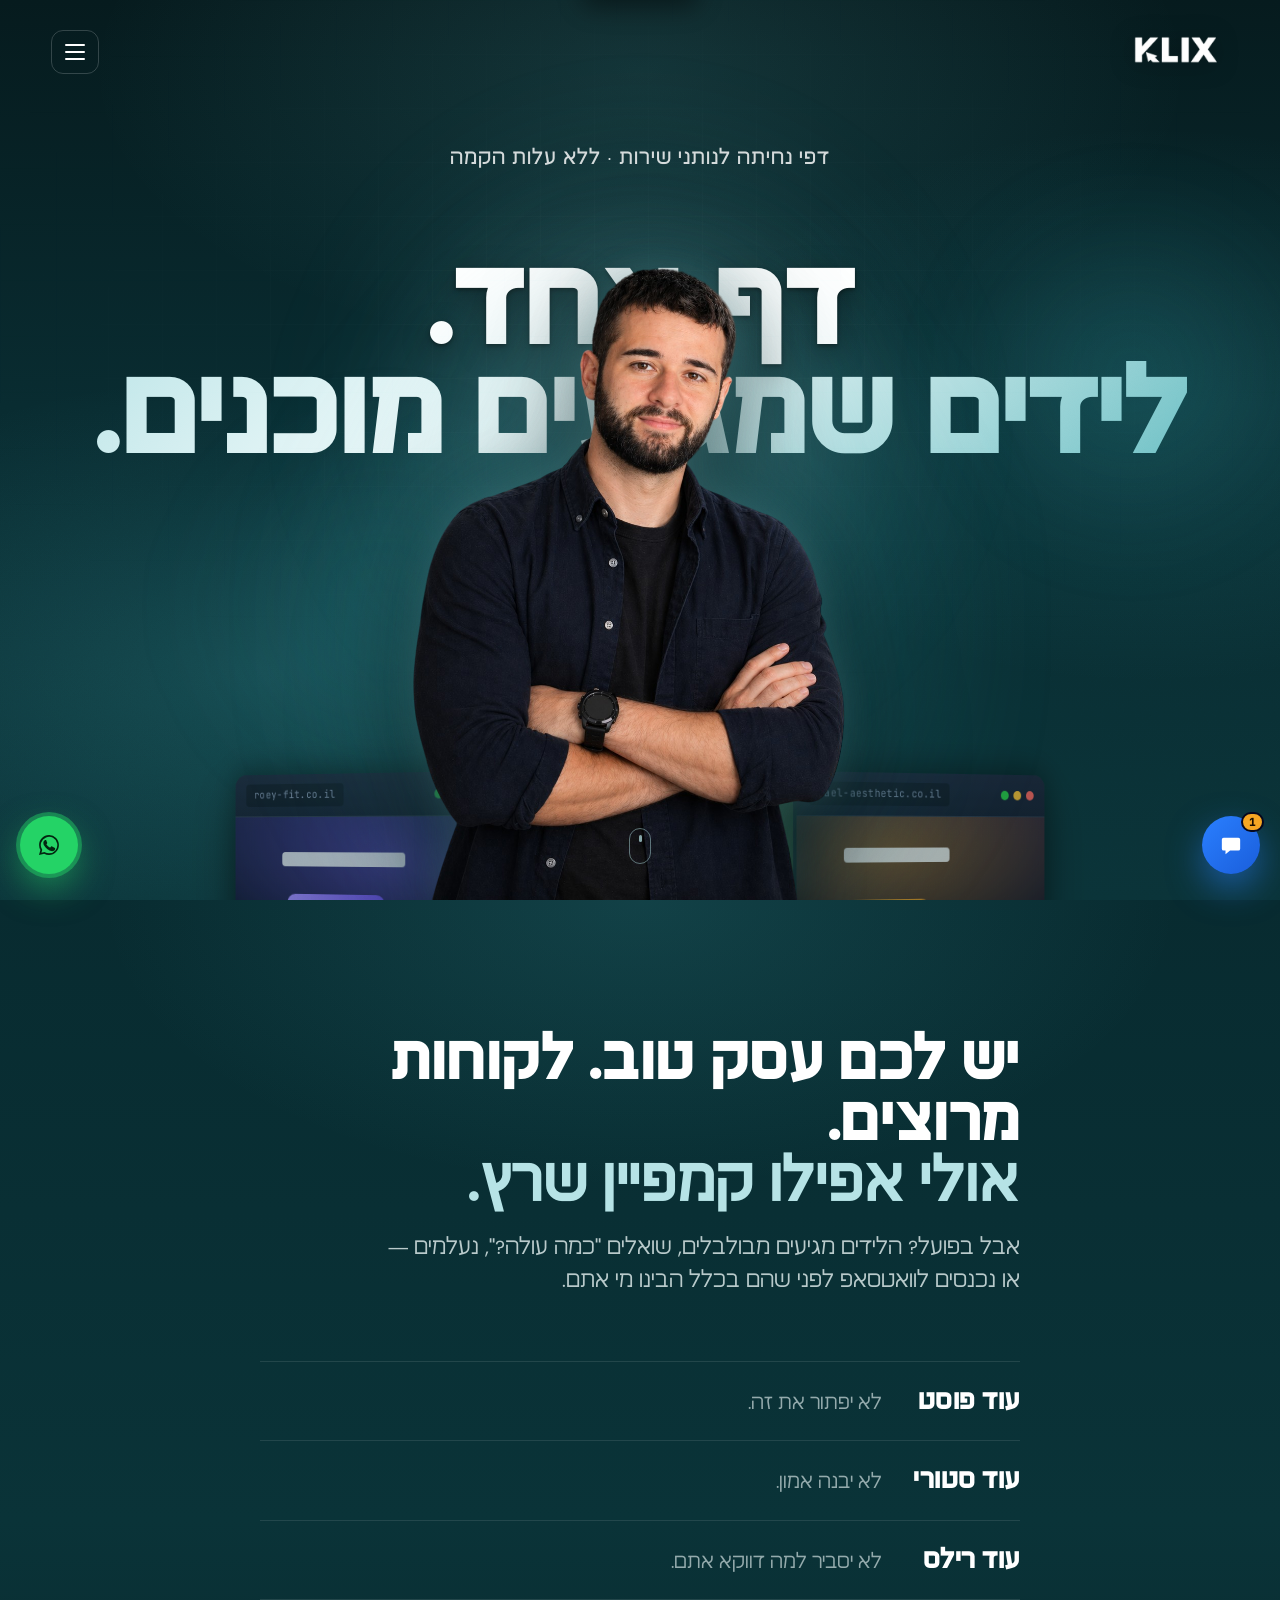
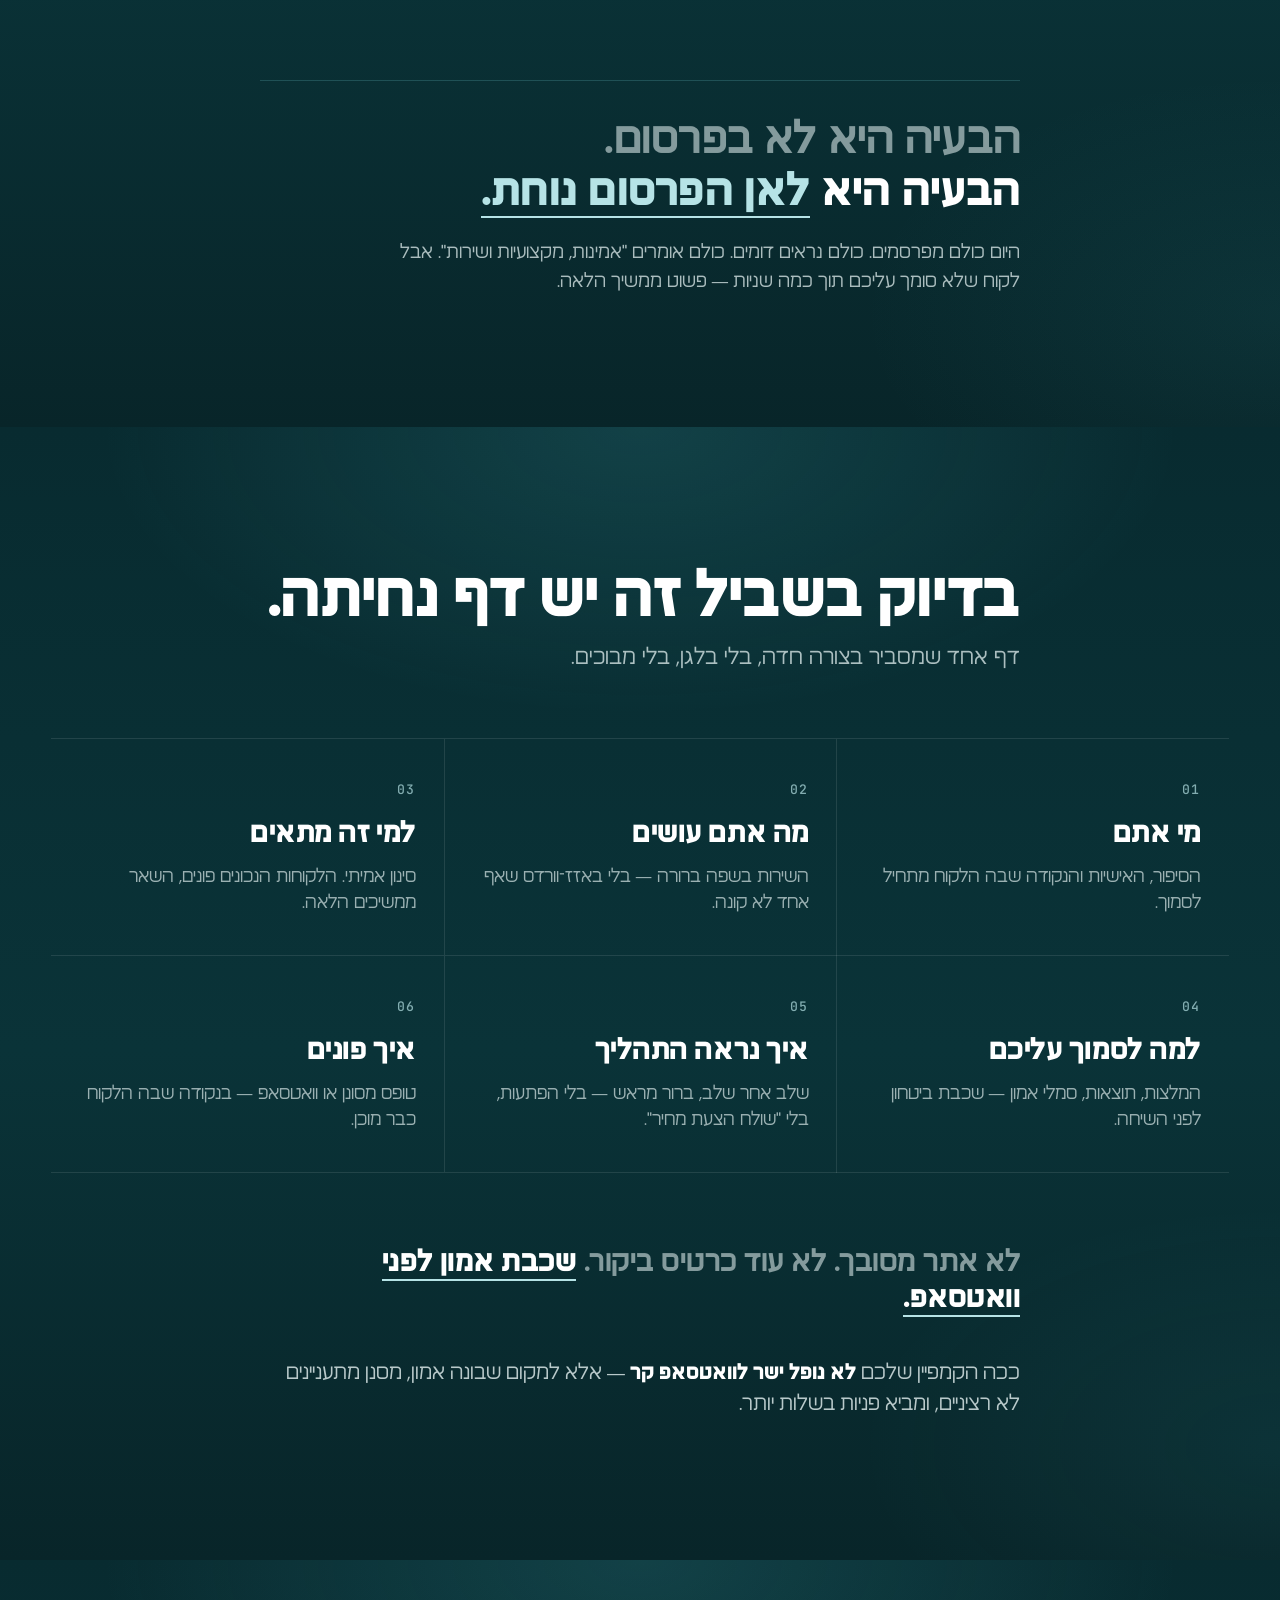
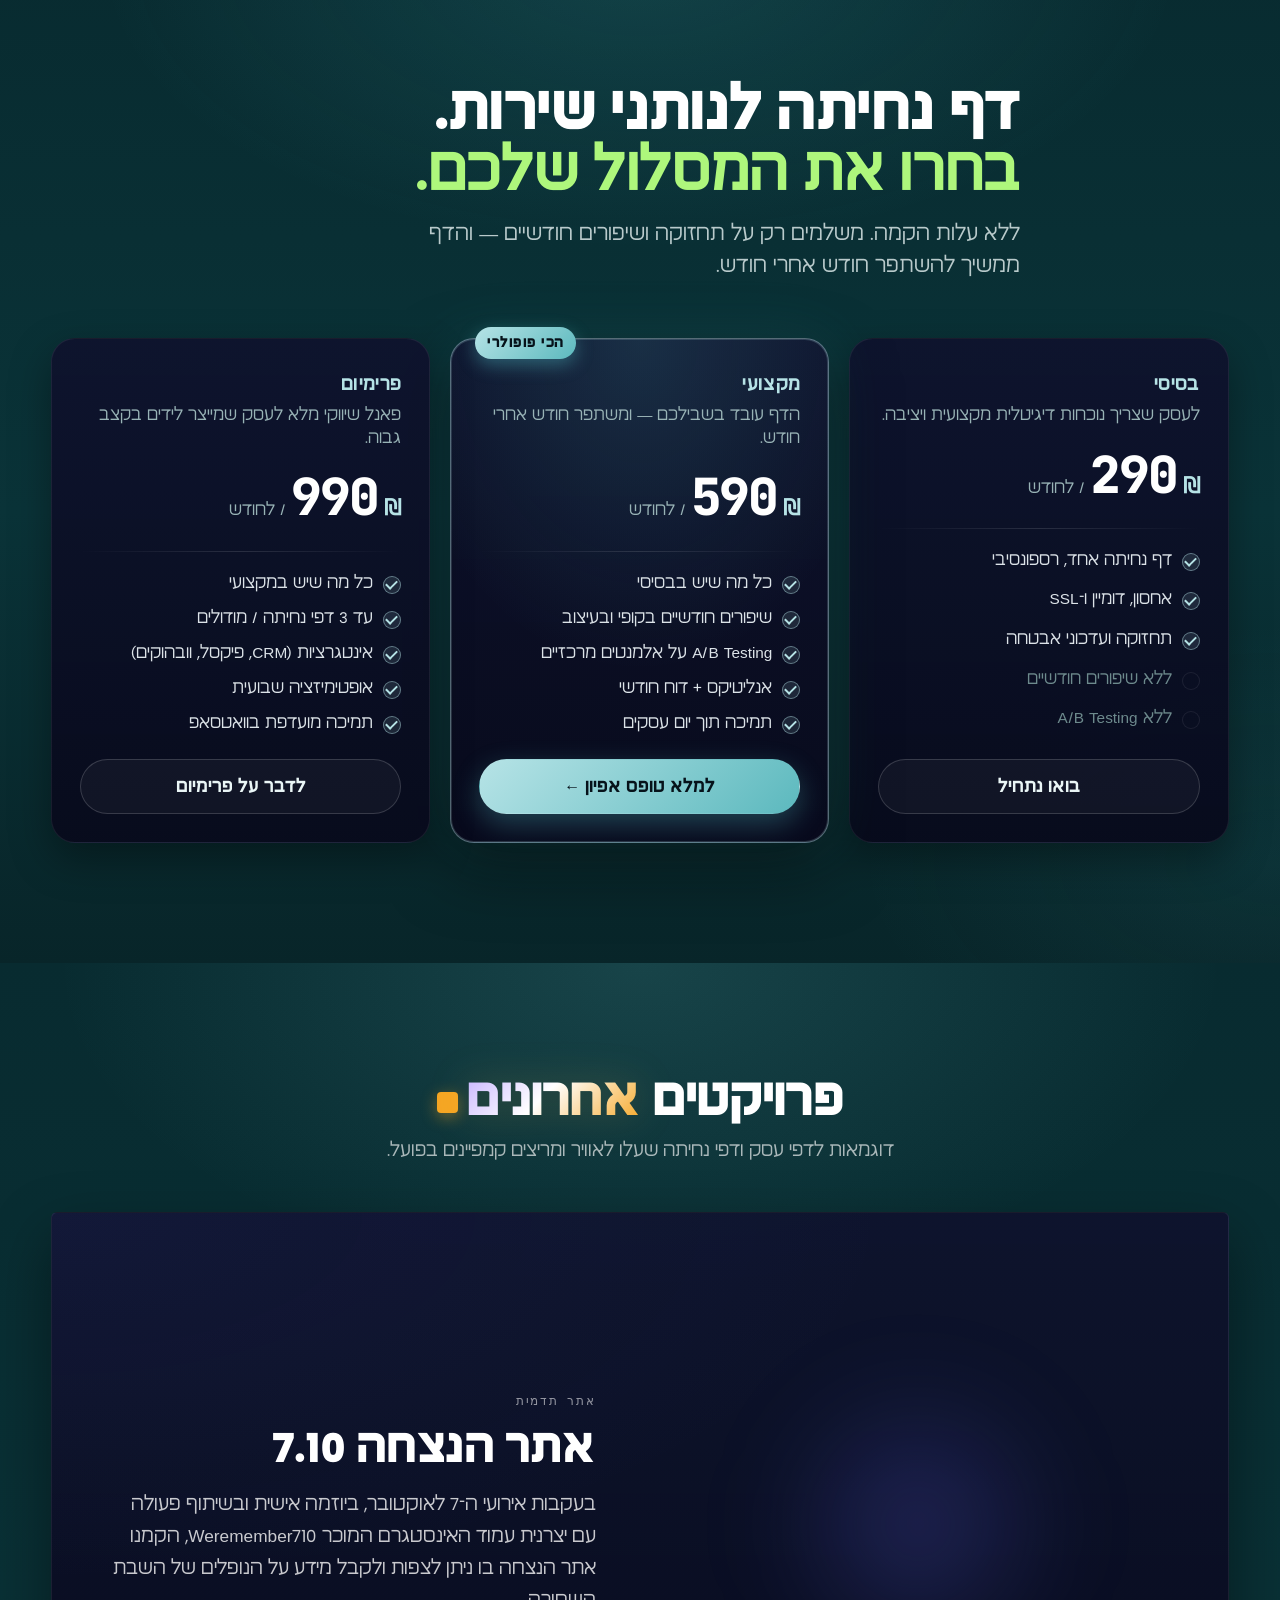
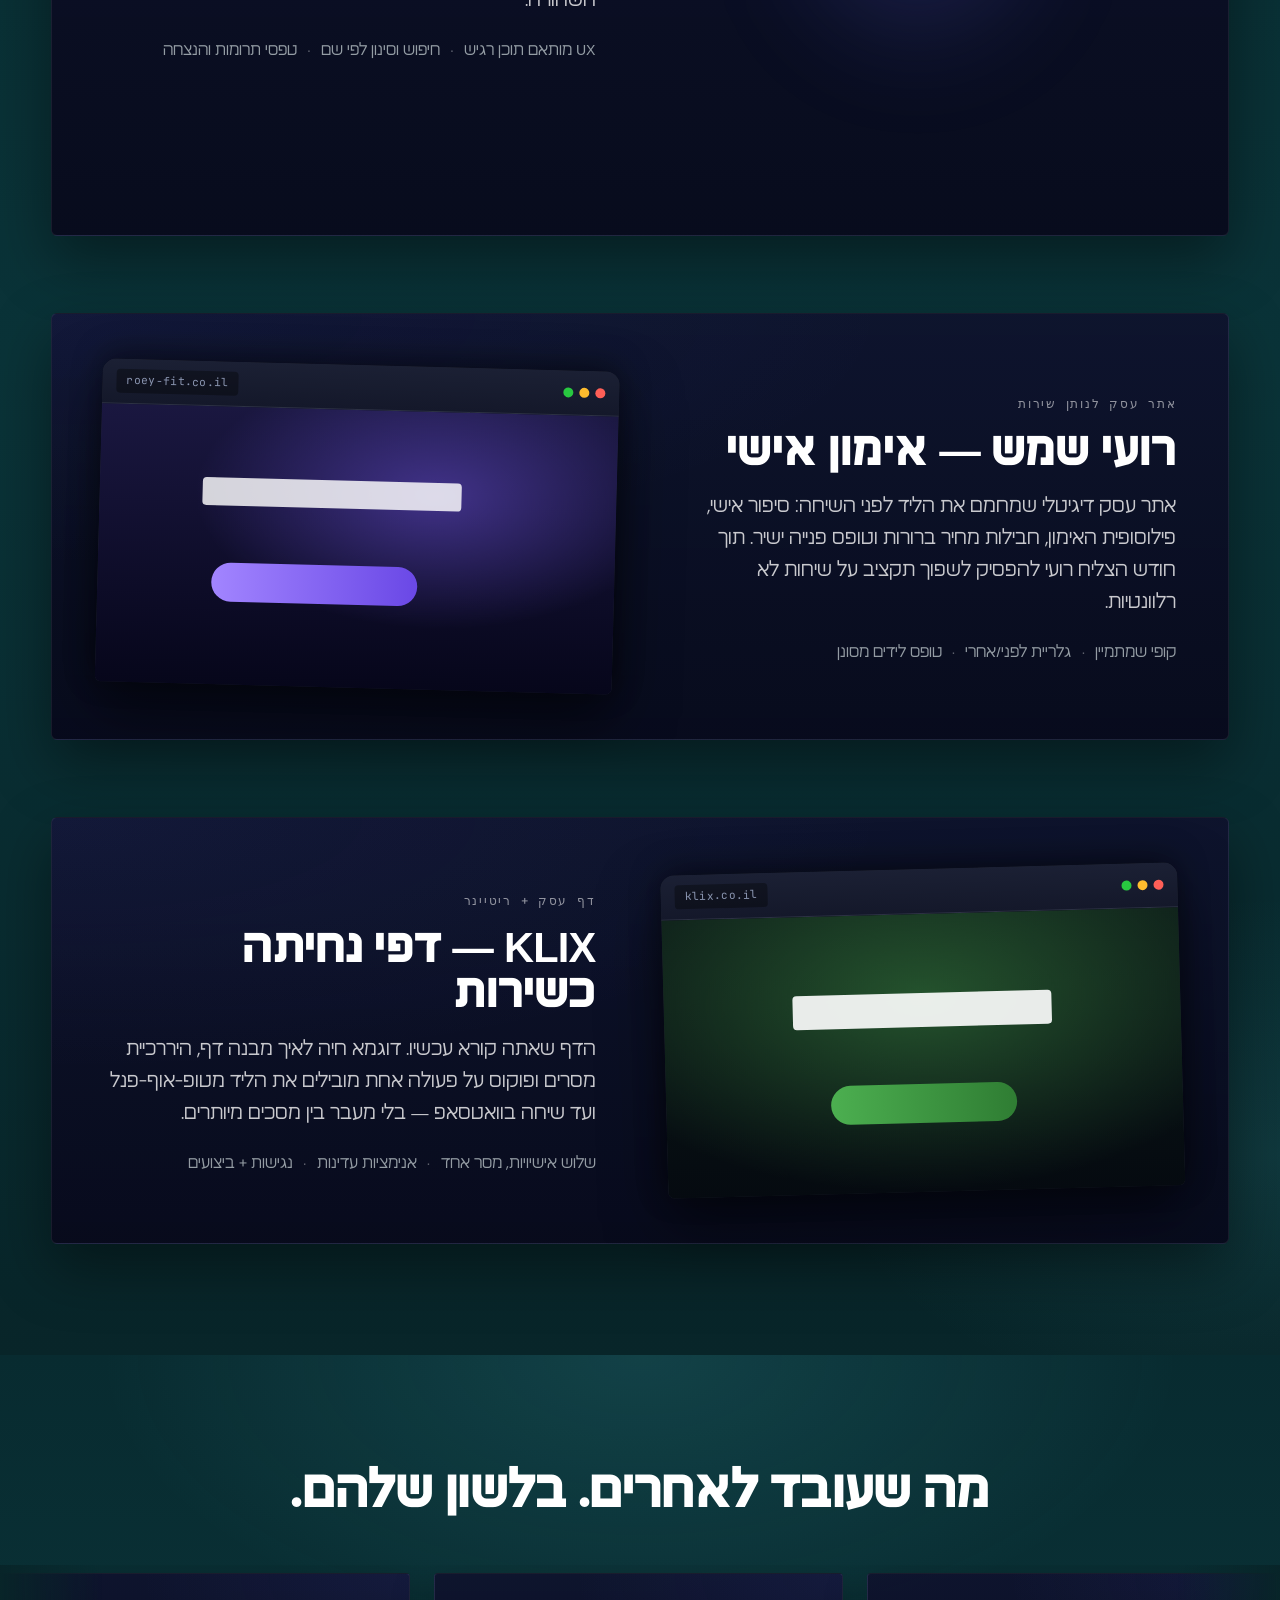
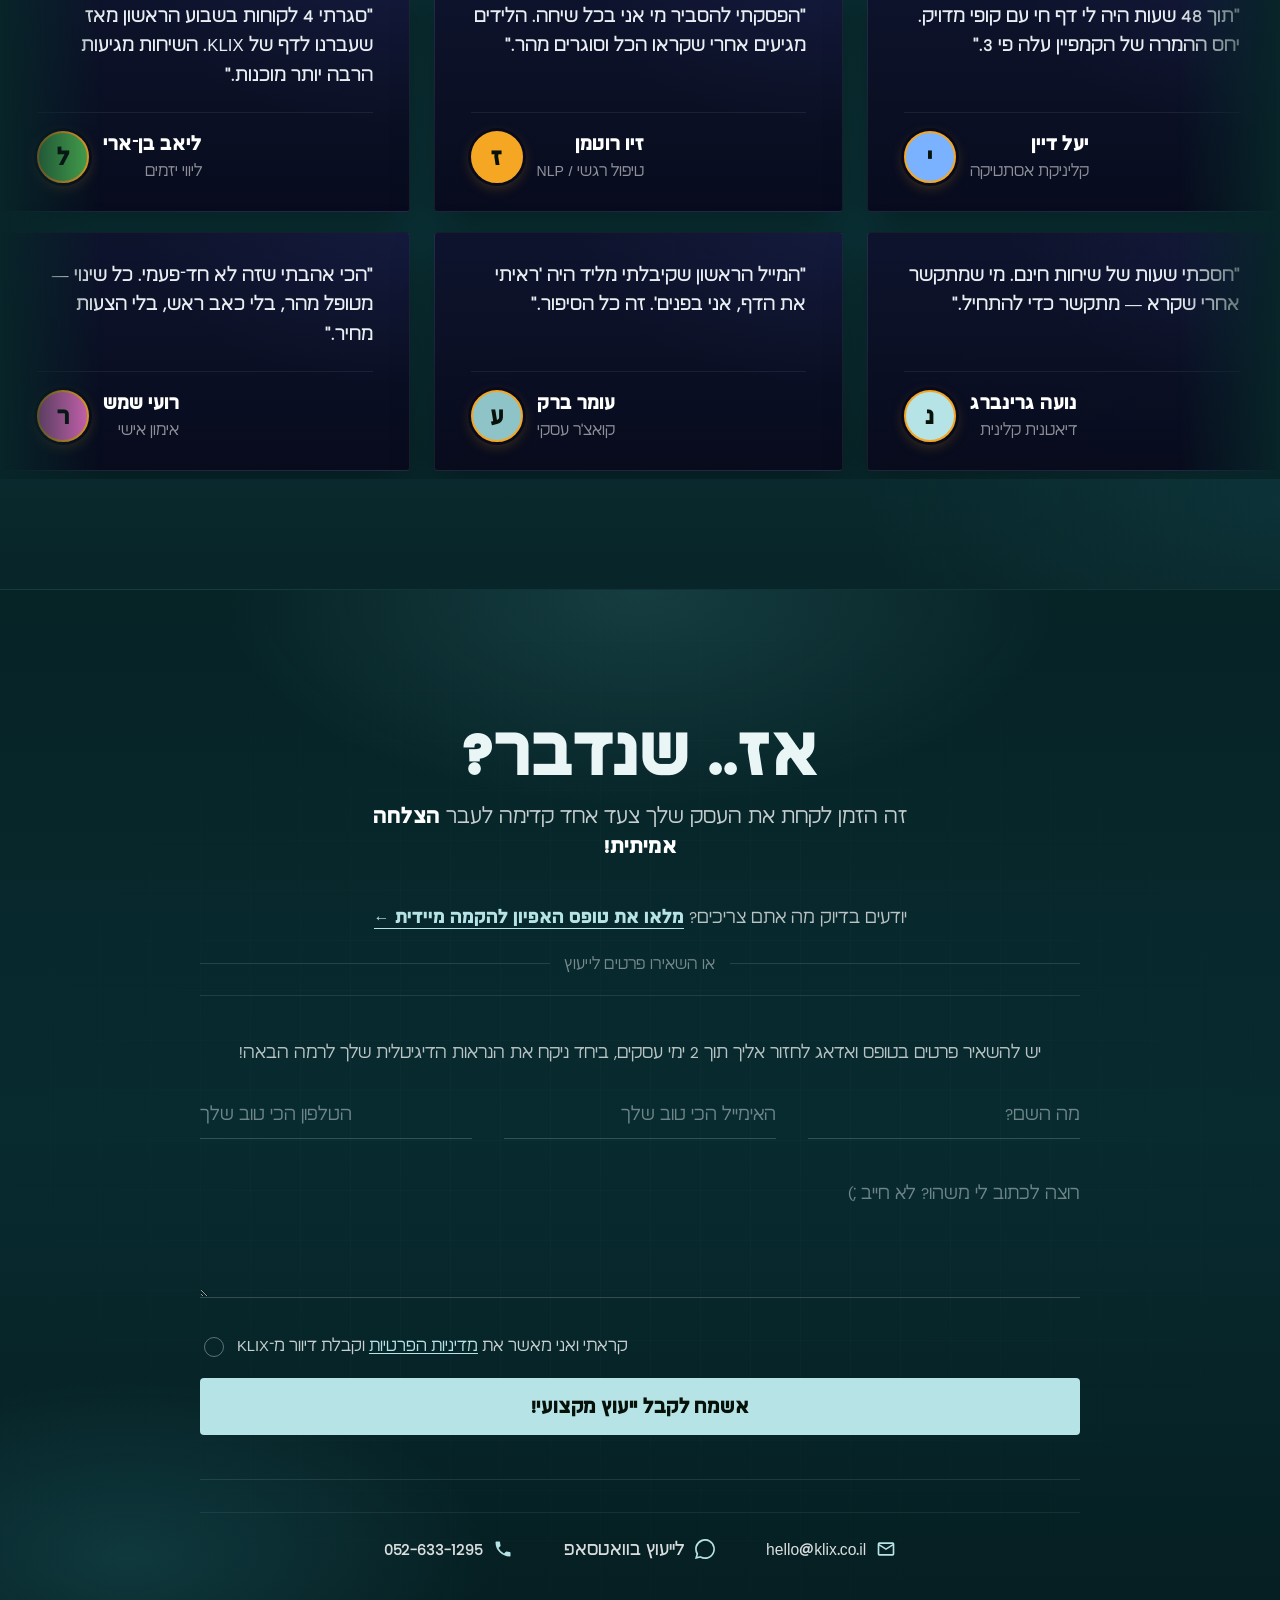
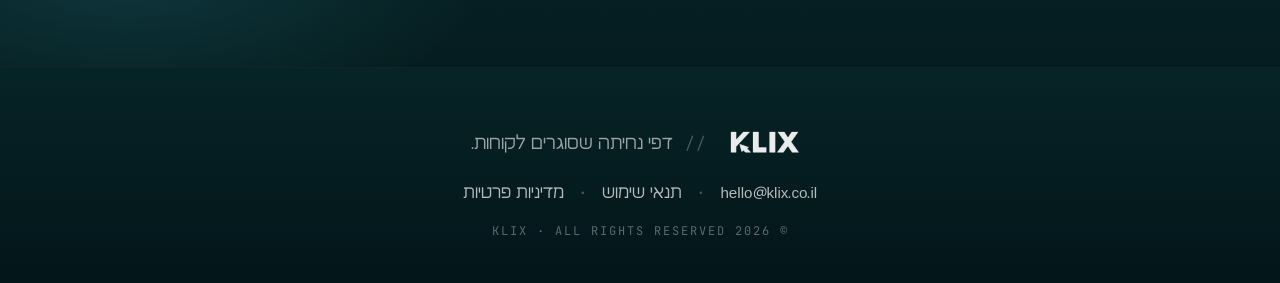
<file: over30/index.html>
﻿<!doctype html>
<html lang="he" dir="rtl">
  <head>
    <meta charset="UTF-8" />
    <meta name="viewport" content="width=device-width, initial-scale=1.0" />
    <title>KLIX — דפי נחיתה שסוגרים לקוחות</title>
    <meta
      name="description"
      content="דף עסק דיגיטלי שמחמם לידים לפני וואטסאפ ומעלה אחוזי סגירה לנותני שירות. אספקה תוך 48 שעות."
    />
    <link rel="preconnect" href="https://fonts.googleapis.com" />
    <link rel="preconnect" href="https://fonts.gstatic.com" crossorigin />
    <link
      href="https://fonts.googleapis.com/css2?family=JetBrains+Mono:wght@400;500;700&display=swap"
      rel="stylesheet"
    />
    <link rel="stylesheet" href="./style.css?v=54" />
  </head>
  <body>
    <a class="skip-link" href="#main">דלג לתוכן</a>
    <a class="sticky-wa" href="#contact" aria-label="וואטסאפ">
      <svg viewBox="0 0 24 24" width="20" height="20" aria-hidden="true">
        <path
          fill="currentColor"
          d="M20.5 3.5A11.77 11.77 0 0 0 12 0C5.4 0 .1 5.4.1 12a11.9 11.9 0 0 0 1.6 6L0 24l6.2-1.6A11.9 11.9 0 0 0 12 24c6.6 0 11.9-5.4 11.9-12 0-3.2-1.3-6.2-3.4-8.5ZM12 22a9.8 9.8 0 0 1-5-1.4l-.4-.2-3.7 1 1-3.6-.2-.4A9.9 9.9 0 1 1 12 22Zm5.4-7.4c-.3-.2-1.8-.9-2-1s-.5-.2-.8.1-.9 1-1 1.2-.3.2-.6 0a8.1 8.1 0 0 1-4-3.5c-.3-.5.3-.5.8-1.5a.6.6 0 0 0 0-.6c0-.1-.8-1.9-1-2.6-.3-.7-.5-.6-.8-.6H7.5a1.3 1.3 0 0 0-1 .4 4 4 0 0 0-1.3 3 7 7 0 0 0 1.4 3.7c.2.2 2.5 3.8 6 5.3a19.5 19.5 0 0 0 2 .7 4.9 4.9 0 0 0 2.1.1 3.6 3.6 0 0 0 2.4-1.7 3 3 0 0 0 .2-1.7c-.1-.2-.3-.3-.7-.5Z"
        />
      </svg>
      <span>שלח הודעה</span>
    </a>

    <a class="sticky-chat" href="#contact" aria-label="פתח צ'אט">
      <svg viewBox="0 0 24 24" width="22" height="22" aria-hidden="true">
        <path
          fill="currentColor"
          d="M4 4h16a2 2 0 0 1 2 2v10a2 2 0 0 1-2 2h-9l-5 4v-4H4a2 2 0 0 1-2-2V6a2 2 0 0 1 2-2Zm4 6h2v2H8v-2Zm4 0h2v2h-2v-2Zm4 0h2v2h-2v-2Z"
        />
      </svg>
      <span class="sticky-chat__badge" aria-hidden="true">1</span>
    </a>

    <nav class="nav" aria-hidden="true">
      <a href="#top" class="nav__brand" aria-label="KLIX">
        <img class="nav__logo-img" src="../logo.png" alt="" width="120" height="40" />
      </a>
      <div class="nav__links">
        <a href="#projects">פרויקטים</a>
        <a href="#testi">לקוחות</a>
        <a href="#contact">צור קשר</a>
      </div>
      <a href="#contact" class="nav__cta">וואטסאפ ←</a>
    </nav>

    <div
      class="menu-overlay"
      id="menuOverlay"
      aria-hidden="true"
      role="dialog"
      aria-modal="true"
      aria-label="תפריט"
    >
      <nav class="menu-overlay__inner" aria-label="ניווט">
        <a href="#why">למה דף נחיתה</a>
        <a href="#solution">מה הוא עושה</a>
        <a href="#offer">המודל</a>
        <a href="#projects">פרויקטים אחרונים</a>
        <a href="#testi">המלצות לקוחות</a>
        <a href="#contact" class="menu-overlay__cta">השאר פרטים ←</a>
      </nav>
    </div>

    <main id="main" tabindex="-1" aria-label="תוכן עמוד">
    <section class="hero" id="top">
      <div class="hero__bg-grid" aria-hidden="true"></div>
      <div class="hero__bg-glow hero__bg-glow--1" aria-hidden="true"></div>
      <div class="hero__bg-glow hero__bg-glow--2" aria-hidden="true"></div>
      <div class="hero__bg-glow hero__bg-glow--3" aria-hidden="true"></div>

      <header class="hero__top">
        <a href="#top" class="hero__logo" aria-label="KLIX">
          <img
            class="hero__logo-img"
            src="../logo.png"
            alt=""
            width="140"
            height="48"
            loading="eager"
          />
        </a>
        <button
          type="button"
          class="hero__menu"
          id="menuBtn"
          aria-label="פתח תפריט"
          aria-expanded="false"
          aria-controls="menuOverlay"
        >
          <span></span>
          <span></span>
          <span></span>
        </button>
      </header>

      <div class="hero__kicker">דפי נחיתה לנותני שירות · ללא עלות הקמה</div>

      <h1 class="hero__title">
        <span class="hero__title-line">דף אחד.</span>
        <span class="hero__title-line hero__title-line--accent">
          לידים שמגיעים מוכנים.
        </span>
      </h1>

      <div class="hero__figure-wrap" aria-hidden="true">
        <div class="hero__figure-halo"></div>
        <img class="hero__figure" src="./heropicture.png" alt="" />
      </div>

      <div class="hero__browsers" aria-hidden="true">
        <div class="browser browser--side browser--left">
          <div class="browser__bar">
            <i></i><i></i><i></i>
            <span>yael-aesthetic.co.il</span>
          </div>
          <div class="browser__screen browser__screen--1"></div>
        </div>
        <div class="browser browser--mid">
          <div class="browser__bar">
            <i></i><i></i><i></i>
            <span>klix.co.il</span>
          </div>
          <div class="browser__screen browser__screen--2"></div>
        </div>
        <div class="browser browser--side browser--right">
          <div class="browser__bar">
            <i></i><i></i><i></i>
            <span>roey-fit.co.il</span>
          </div>
          <div class="browser__screen browser__screen--3"></div>
        </div>
      </div>

      <a class="hero__scroll" href="#why" aria-label="גלול למטה">
        <span class="hero__scroll-mouse" aria-hidden="true">
          <span class="hero__scroll-wheel"></span>
        </span>
      </a>
    </section>

    <section class="section argument" id="why" aria-labelledby="why-heading">
      <div class="container">
        <div class="argument__intro" data-reveal>
          <h2 id="why-heading" class="argument__title">
            יש לכם עסק טוב. לקוחות מרוצים.
            <span class="argument__title-accent">אולי אפילו קמפיין שרץ.</span>
          </h2>
          <p class="argument__sub">
            אבל בפועל? הלידים מגיעים מבולבלים, שואלים "כמה עולה?", נעלמים — או
            נכנסים לוואטסאפ לפני שהם בכלל הבינו מי אתם.
          </p>
        </div>

        <ul class="argument__nope" data-reveal data-delay="120" aria-label="מה לא יפתור את זה">
          <li class="argument__nope-row">
            <strong>עוד פוסט</strong>
            <span>לא יפתור את זה.</span>
          </li>
          <li class="argument__nope-row">
            <strong>עוד סטורי</strong>
            <span>לא יבנה אמון.</span>
          </li>
          <li class="argument__nope-row">
            <strong>עוד רילס</strong>
            <span>לא יסביר למה דווקא אתם.</span>
          </li>
        </ul>

        <div class="argument__pivot" data-reveal data-delay="220">
          <p class="argument__pivot-line">הבעיה היא לא בפרסום.</p>
          <p class="argument__pivot-line argument__pivot-line--strong">
            הבעיה היא <span class="argument__pivot-mark">לאן הפרסום נוחת.</span>
          </p>
          <p class="argument__pivot-sub">
            היום כולם מפרסמים. כולם נראים דומים. כולם אומרים "אמינות, מקצועיות
            ושירות". אבל לקוח שלא סומך עליכם תוך כמה שניות — פשוט ממשיך הלאה.
          </p>
        </div>
      </div>
    </section>

    <section class="section solution" id="solution" aria-labelledby="solution-heading">
      <div class="container">
        <div class="solution__head" data-reveal>
          <h2 id="solution-heading">בדיוק בשביל זה יש דף נחיתה.</h2>
          <p class="solution__sub">דף אחד שמסביר בצורה חדה, בלי בלגן, בלי מבוכים.</p>
        </div>

        <ol class="solution__grid" aria-label="מה דף הנחיתה עושה">
          <li class="solution__item" data-reveal>
            <span class="solution__num">01</span>
            <h3 class="solution__title">מי אתם</h3>
            <p>הסיפור, האישיות והנקודה שבה הלקוח מתחיל לסמוך.</p>
          </li>
          <li class="solution__item" data-reveal data-delay="80">
            <span class="solution__num">02</span>
            <h3 class="solution__title">מה אתם עושים</h3>
            <p>השירות בשפה ברורה — בלי באזז־וורדס שאף אחד לא קונה.</p>
          </li>
          <li class="solution__item" data-reveal data-delay="160">
            <span class="solution__num">03</span>
            <h3 class="solution__title">למי זה מתאים</h3>
            <p>סינון אמיתי. הלקוחות הנכונים פונים, השאר ממשיכים הלאה.</p>
          </li>
          <li class="solution__item" data-reveal data-delay="240">
            <span class="solution__num">04</span>
            <h3 class="solution__title">למה לסמוך עליכם</h3>
            <p>המלצות, תוצאות, סמלי אמון — שכבת ביטחון לפני השיחה.</p>
          </li>
          <li class="solution__item" data-reveal data-delay="320">
            <span class="solution__num">05</span>
            <h3 class="solution__title">איך נראה התהליך</h3>
            <p>שלב אחר שלב, ברור מראש — בלי הפתעות, בלי "שולח הצעת מחיר".</p>
          </li>
          <li class="solution__item" data-reveal data-delay="400">
            <span class="solution__num">06</span>
            <h3 class="solution__title">איך פונים</h3>
            <p>טופס מסונן או וואטסאפ — בנקודה שבה הלקוח כבר מוכן.</p>
          </li>
        </ol>

        <p class="solution__verdict" data-reveal>
          לא אתר מסובך. לא עוד כרטיס ביקור.
          <strong>שכבת אמון לפני וואטסאפ.</strong>
        </p>

        <p class="solution__outcome" data-reveal>
          ככה הקמפיין שלכם <strong>לא נופל ישר לוואטסאפ קר</strong> — אלא למקום
          שבונה אמון, מסנן מתעניינים לא רציניים, ומביא פניות בשלות יותר.
        </p>
      </div>
    </section>

    <section class="section offer" id="offer" aria-labelledby="offer-heading">
      <div class="container">
        <div class="offer__head" data-reveal>
          <h2 id="offer-heading" class="offer__title">
            דף נחיתה לנותני שירות.
            <span class="offer__title-accent">בחרו את המסלול שלכם.</span>
          </h2>
          <p class="offer__sub">
            ללא עלות הקמה. משלמים רק על תחזוקה ושיפורים חודשיים — והדף ממשיך
            להשתפר חודש אחרי חודש.
          </p>
        </div>

        <!-- TIERS: prices/features below are placeholders — update to your actual pricing. -->
        <div class="tiers" data-reveal data-delay="100" aria-label="מסלולי תחזוקה">
          <article class="tier">
            <h3 class="tier__name">בסיסי</h3>
            <p class="tier__tagline">לעסק שצריך נוכחות דיגיטלית מקצועית ויציבה.</p>
            <div class="tier__amount">
              <span class="tier__currency">₪</span>
              <span class="tier__num">290</span>
              <span class="tier__period">/ לחודש</span>
            </div>
            <div class="tier__divider" aria-hidden="true"></div>
            <ul class="tier__list">
              <li>דף נחיתה אחד, רספונסיבי</li>
              <li>אחסון, דומיין ו־SSL</li>
              <li>תחזוקה ועדכוני אבטחה</li>
              <li class="tier__list-muted">ללא שיפורים חודשיים</li>
              <li class="tier__list-muted">ללא A/B Testing</li>
            </ul>
            <a class="tier__cta" href="#contact">בואו נתחיל</a>
          </article>

          <article class="tier tier--featured">
            <span class="tier__badge">הכי פופולרי</span>
            <h3 class="tier__name">מקצועי</h3>
            <p class="tier__tagline">הדף עובד בשבילכם — ומשתפר חודש אחרי חודש.</p>
            <div class="tier__amount">
              <span class="tier__currency">₪</span>
              <span class="tier__num">590</span>
              <span class="tier__period">/ לחודש</span>
            </div>
            <div class="tier__divider" aria-hidden="true"></div>
            <ul class="tier__list">
              <li>כל מה שיש בבסיסי</li>
              <li>שיפורים חודשיים בקופי ובעיצוב</li>
              <li>A/B Testing על אלמנטים מרכזיים</li>
              <li>אנליטיקס + דוח חודשי</li>
              <li>תמיכה תוך יום עסקים</li>
            </ul>
            <a
              class="tier__cta"
              href="https://tally.so/r/gDQO9N"
              target="_blank"
              rel="noopener noreferrer"
            >
              למלא טופס אפיון ←
            </a>
          </article>

          <article class="tier">
            <h3 class="tier__name">פרימיום</h3>
            <p class="tier__tagline">פאנל שיווקי מלא לעסק שמייצר לידים בקצב גבוה.</p>
            <div class="tier__amount">
              <span class="tier__currency">₪</span>
              <span class="tier__num">990</span>
              <span class="tier__period">/ לחודש</span>
            </div>
            <div class="tier__divider" aria-hidden="true"></div>
            <ul class="tier__list">
              <li>כל מה שיש במקצועי</li>
              <li>עד 3 דפי נחיתה / מודולים</li>
              <li>אינטגרציות (CRM, פיקסל, וובהוקים)</li>
              <li>אופטימיזציה שבועית</li>
              <li>תמיכה מועדפת בוואטסאפ</li>
            </ul>
            <a class="tier__cta" href="#contact">לדבר על פרימיום</a>
          </article>
        </div>
      </div>
    </section>

    <section class="section projects" id="projects" aria-labelledby="projects-heading">
      <div class="container">
        <div class="section__head section__head--accent" data-reveal>
          <h2 id="projects-heading">פרויקטים <span class="ink">אחרונים</span><span class="dot-mark" aria-hidden="true"></span></h2>
          <p class="section__sub">דוגמאות לדפי עסק ודפי נחיתה שעלו לאוויר ומריצים קמפיינים בפועל.</p>
        </div>

        <div class="projects__list">
          <article class="project project--feature" data-reveal>
            <div class="project__visual project__visual--mockup">
              <div class="project__glow" aria-hidden="true"></div>
              <img
                class="project__shot"
                src="../1195469_OT11BC1-min.png"
                alt="תצוגת אתר הנצחה 7.10 על מסך iMac"
                loading="lazy"
                decoding="async"
              />
            </div>
            <div class="project__body">
              <span class="project__kicker">אתר תדמית</span>
              <h3 class="project__title">אתר הנצחה 7.10</h3>
              <p>
                בעקבות אירועי ה־7 לאוקטובר, ביוזמה אישית ובשיתוף פעולה עם
                יצרנית עמוד האינסטגרם המוכר Weremember710, הקמנו אתר הנצחה
                בו ניתן לצפות ולקבל מידע על הנופלים של השבת השחורה.
              </p>
              <ul class="project__meta">
                <li>UX מותאם תוכן רגיש</li>
                <li>חיפוש וסינון לפי שם</li>
                <li>טפסי תרומות והנצחה</li>
              </ul>
            </div>
          </article>

          <article class="project project--reverse" data-reveal data-delay="120">
            <div class="project__visual">
              <div class="browser browser--showcase">
                <div class="browser__bar">
                  <i></i><i></i><i></i>
                  <span>roey-fit.co.il</span>
                </div>
                <div class="browser__screen browser__screen--3"></div>
              </div>
            </div>
            <div class="project__body">
              <span class="project__kicker">אתר עסק לנותן שירות</span>
              <h3 class="project__title">רועי שמש — אימון אישי</h3>
              <p>
                אתר עסק דיגיטלי שמחמם את הליד לפני השיחה: סיפור אישי, פילוסופית
                האימון, חבילות מחיר ברורות וטופס פנייה ישיר. תוך חודש הצליח רועי
                להפסיק לשפוך תקציב על שיחות לא רלוונטיות.
              </p>
              <ul class="project__meta">
                <li>קופי שמתמיין</li>
                <li>גלריית לפני/אחרי</li>
                <li>טופס לידים מסונן</li>
              </ul>
            </div>
          </article>

          <article class="project" data-reveal data-delay="240">
            <div class="project__visual">
              <div class="browser browser--showcase">
                <div class="browser__bar">
                  <i></i><i></i><i></i>
                  <span>klix.co.il</span>
                </div>
                <div class="browser__screen browser__screen--2"></div>
              </div>
            </div>
            <div class="project__body">
              <span class="project__kicker">דף עסק + ריטיינר</span>
              <h3 class="project__title">KLIX — דפי נחיתה כשירות</h3>
              <p>
                הדף שאתה קורא עכשיו. דוגמא חיה לאיך מבנה דף, היררכיית מסרים
                ופוקוס על פעולה אחת מובילים את הליד מטופ-אוף-פנל ועד שיחה
                בוואטסאפ — בלי מעבר בין מסכים מיותרים.
              </p>
              <ul class="project__meta">
                <li>שלוש אישיויות, מסר אחד</li>
                <li>אנימציות עדינות</li>
                <li>נגישות + ביצועים</li>
              </ul>
            </div>
          </article>
        </div>
      </div>
    </section>

    <section class="section testi" id="testi" aria-labelledby="testi-heading">
      <div class="container">
        <div class="section__head" data-reveal>
          <h2 id="testi-heading">מה שעובד לאחרים. בלשון שלהם.</h2>
        </div>
      </div>

      <div
        class="testi-marquee"
        data-reveal
        role="region"
        aria-label="המלצות לקוחות"
        tabindex="0"
      >
        <div class="testi-marquee__row">
          <div class="testi-marquee__group">
            <article class="tcard">
              <p>"סגרתי 4 לקוחות בשבוע הראשון מאז שעברנו לדף של KLIX. השיחות מגיעות הרבה יותר מוכנות."</p>
              <footer class="tcard__foot">
                <div class="tcard__av" style="--ava:#4caf50">ל</div>
                <div class="tcard__who"><strong>ליאב בן־ארי</strong><span>ליווי יזמים</span></div>
              </footer>
            </article>
            <article class="tcard">
              <p>"הפסקתי להסביר מי אני בכל שיחה. הלידים מגיעים אחרי שקראו הכל וסוגרים מהר."</p>
              <footer class="tcard__foot">
                <div class="tcard__av" style="--ava:#f5a623">ז</div>
                <div class="tcard__who"><strong>זיו רוטמן</strong><span>טיפול רגשי / NLP</span></div>
              </footer>
            </article>
            <article class="tcard">
              <p>"תוך 48 שעות היה לי דף חי עם קופי מדויק. יחס ההמרה של הקמפיין עלה פי 3."</p>
              <footer class="tcard__foot">
                <div class="tcard__av" style="--ava:#7bb2ff">י</div>
                <div class="tcard__who"><strong>יעל דיין</strong><span>קליניקת אסתטיקה</span></div>
              </footer>
            </article>
            <article class="tcard">
              <p>"הדף עושה את העבודה לפני השיחה — אני נכנסת לשיחה כשכבר יש לי לקוחה כמעט בפנים."</p>
              <footer class="tcard__foot">
                <div class="tcard__av" style="--ava:#5cd6dc">ש</div>
                <div class="tcard__who"><strong>שני אזולאי</strong><span>סטודיו לעיצוב פנים</span></div>
              </footer>
            </article>
          </div>
          <div class="testi-marquee__group" aria-hidden="true">
            <article class="tcard">
              <p>"סגרתי 4 לקוחות בשבוע הראשון מאז שעברנו לדף של KLIX. השיחות מגיעות הרבה יותר מוכנות."</p>
              <footer class="tcard__foot">
                <div class="tcard__av" style="--ava:#4caf50">ל</div>
                <div class="tcard__who"><strong>ליאב בן־ארי</strong><span>ליווי יזמים</span></div>
              </footer>
            </article>
            <article class="tcard">
              <p>"הפסקתי להסביר מי אני בכל שיחה. הלידים מגיעים אחרי שקראו הכל וסוגרים מהר."</p>
              <footer class="tcard__foot">
                <div class="tcard__av" style="--ava:#f5a623">ז</div>
                <div class="tcard__who"><strong>זיו רוטמן</strong><span>טיפול רגשי / NLP</span></div>
              </footer>
            </article>
            <article class="tcard">
              <p>"תוך 48 שעות היה לי דף חי עם קופי מדויק. יחס ההמרה של הקמפיין עלה פי 3."</p>
              <footer class="tcard__foot">
                <div class="tcard__av" style="--ava:#7bb2ff">י</div>
                <div class="tcard__who"><strong>יעל דיין</strong><span>קליניקת אסתטיקה</span></div>
              </footer>
            </article>
            <article class="tcard">
              <p>"הדף עושה את העבודה לפני השיחה — אני נכנסת לשיחה כשכבר יש לי לקוחה כמעט בפנים."</p>
              <footer class="tcard__foot">
                <div class="tcard__av" style="--ava:#5cd6dc">ש</div>
                <div class="tcard__who"><strong>שני אזולאי</strong><span>סטודיו לעיצוב פנים</span></div>
              </footer>
            </article>
          </div>
        </div>

        <div class="testi-marquee__row testi-marquee__row--reverse">
          <div class="testi-marquee__group">
            <article class="tcard">
              <p>"הכי אהבתי שזה לא חד־פעמי. כל שינוי — מטופל מהר, בלי כאב ראש, בלי הצעות מחיר."</p>
              <footer class="tcard__foot">
                <div class="tcard__av" style="--ava:#e06abf">ר</div>
                <div class="tcard__who"><strong>רועי שמש</strong><span>אימון אישי</span></div>
              </footer>
            </article>
            <article class="tcard">
              <p>"המייל הראשון שקיבלתי מליד היה 'ראיתי את הדף, אני בפנים'. זה כל הסיפור."</p>
              <footer class="tcard__foot">
                <div class="tcard__av" style="--ava:#8ec4c8">ע</div>
                <div class="tcard__who"><strong>עומר ברק</strong><span>קואצ'ר עסקי</span></div>
              </footer>
            </article>
            <article class="tcard">
              <p>"חסכתי שעות של שיחות חינם. מי שמתקשר אחרי שקרא — מתקשר כדי להתחיל."</p>
              <footer class="tcard__foot">
                <div class="tcard__av" style="--ava:#b6e3e6">נ</div>
                <div class="tcard__who"><strong>נועה גרינברג</strong><span>דיאטנית קלינית</span></div>
              </footer>
            </article>
            <article class="tcard">
              <p>"היה לי דף ישן שלא הביא כלום. תוך שבוע ראיתי לידים ראויים שמגיעים לבד."</p>
              <footer class="tcard__foot">
                <div class="tcard__av" style="--ava:#f0c14a">ד</div>
                <div class="tcard__who"><strong>דניאל חדד</strong><span>שיפוצניק עסקי</span></div>
              </footer>
            </article>
          </div>
          <div class="testi-marquee__group" aria-hidden="true">
            <article class="tcard">
              <p>"הכי אהבתי שזה לא חד־פעמי. כל שינוי — מטופל מהר, בלי כאב ראש, בלי הצעות מחיר."</p>
              <footer class="tcard__foot">
                <div class="tcard__av" style="--ava:#e06abf">ר</div>
                <div class="tcard__who"><strong>רועי שמש</strong><span>אימון אישי</span></div>
              </footer>
            </article>
            <article class="tcard">
              <p>"המייל הראשון שקיבלתי מליד היה 'ראיתי את הדף, אני בפנים'. זה כל הסיפור."</p>
              <footer class="tcard__foot">
                <div class="tcard__av" style="--ava:#8ec4c8">ע</div>
                <div class="tcard__who"><strong>עומר ברק</strong><span>קואצ'ר עסקי</span></div>
              </footer>
            </article>
            <article class="tcard">
              <p>"חסכתי שעות של שיחות חינם. מי שמתקשר אחרי שקרא — מתקשר כדי להתחיל."</p>
              <footer class="tcard__foot">
                <div class="tcard__av" style="--ava:#b6e3e6">נ</div>
                <div class="tcard__who"><strong>נועה גרינברג</strong><span>דיאטנית קלינית</span></div>
              </footer>
            </article>
            <article class="tcard">
              <p>"היה לי דף ישן שלא הביא כלום. תוך שבוע ראיתי לידים ראויים שמגיעים לבד."</p>
              <footer class="tcard__foot">
                <div class="tcard__av" style="--ava:#f0c14a">ד</div>
                <div class="tcard__who"><strong>דניאל חדד</strong><span>שיפוצניק עסקי</span></div>
              </footer>
            </article>
          </div>
        </div>
      </div>
    </section>

    <section class="contact" id="contact" aria-labelledby="contact-heading">
      <div class="contact__grid" aria-hidden="true"></div>
      <div class="container contact__inner" data-reveal>
        <header class="contact__head">
          <h2 id="contact-heading">אז.. שנדבר?</h2>
          <p class="contact__sub">
            זה הזמן לקחת את העסק שלך צעד אחד קדימה לעבר
            <strong>הצלחה אמיתית!</strong>
          </p>
        </header>

        <p class="contact__fasttrack-line">
          יודעים בדיוק מה אתם צריכים?
          <a
            href="https://tally.so/r/gDQO9N"
            target="_blank"
            rel="noopener noreferrer"
          >
            מלאו את טופס האפיון להקמה מיידית ←
          </a>
        </p>

        <div class="contact__divider" aria-hidden="true">
          <span>או השאירו פרטים לייעוץ</span>
        </div>

        <form class="contact__form" action="#" method="post" novalidate>
          <p class="contact__hint">
            יש להשאיר פרטים בטופס ואדאג לחזור אליך תוך 2 ימי עסקים, ביחד ניקח
            את הנראות הדיגיטלית שלך לרמה הבאה!
          </p>

          <div class="contact__row">
            <label class="contact__field">
              <span class="visually-hidden">שם מלא</span>
              <input type="text" name="name" placeholder="מה השם?" required autocomplete="name" />
            </label>
            <label class="contact__field">
              <span class="visually-hidden">אימייל</span>
              <input type="email" name="email" placeholder="האימייל הכי טוב שלך" required autocomplete="email" />
            </label>
            <label class="contact__field">
              <span class="visually-hidden">טלפון</span>
              <input type="tel" name="phone" placeholder="הטלפון הכי טוב שלך" required autocomplete="tel" />
            </label>
          </div>

          <label class="contact__field contact__field--ta">
            <span class="visually-hidden">הודעה</span>
            <textarea name="message" rows="4" placeholder="רוצה לכתוב לי משהו? לא חייב ;)"></textarea>
          </label>

          <label class="contact__check">
            <input type="checkbox" name="agree" required />
            <span>
              קראתי ואני מאשר את
              <a href="#" target="_blank" rel="noopener">מדיניות הפרטיות</a>
              וקבלת דיוור מ־KLIX
            </span>
          </label>

          <button type="submit" class="contact__submit">
            אשמח לקבל ייעוץ מקצועי!
          </button>
        </form>

        <ul class="contact__methods" aria-label="דרכים נוספות ליצירת קשר">
          <li>
            <a href="mailto:hello@klix.co.il" class="contact__method">
              <svg viewBox="0 0 24 24" width="20" height="20" aria-hidden="true">
                <path fill="currentColor" d="M4 4h16a2 2 0 0 1 2 2v12a2 2 0 0 1-2 2H4a2 2 0 0 1-2-2V6a2 2 0 0 1 2-2Zm0 4.2V18h16V8.2l-8 5-8-5Zm0-2.2 8 5 8-5H4Z"/>
              </svg>
              <span>hello@klix.co.il</span>
            </a>
          </li>
          <li>
            <a
              href="https://wa.me/972526331295?text=%D7%94%D7%99%D7%99%20KLIX%2C%20%D7%91%D7%90%D7%AA%D7%99%20%D7%9E%D7%90%D7%AA%D7%A8%20%D7%94%D7%91%D7%99%D7%AA%20%D7%95%D7%90%D7%A9%D7%9E%D7%97%20%D7%9C%D7%A9%D7%99%D7%97%D7%AA%20%D7%94%D7%99%D7%9B%D7%A8%D7%95%D7%AA."
              target="_blank"
              rel="noopener noreferrer"
              class="contact__method"
            >
              <svg viewBox="0 0 24 24" width="20" height="20" aria-hidden="true">
                <path fill="currentColor" d="M20.5 3.5A11.77 11.77 0 0 0 12 0C5.4 0 .1 5.4.1 12a11.9 11.9 0 0 0 1.6 6L0 24l6.2-1.6A11.9 11.9 0 0 0 12 24c6.6 0 11.9-5.4 11.9-12 0-3.2-1.3-6.2-3.4-8.5ZM12 22a9.8 9.8 0 0 1-5-1.4l-.4-.2-3.7 1 1-3.6-.2-.4A9.9 9.9 0 1 1 12 22Z"/>
              </svg>
              <span>לייעוץ בוואטסאפ</span>
            </a>
          </li>
          <li>
            <a href="tel:+972526331295" class="contact__method">
              <svg viewBox="0 0 24 24" width="20" height="20" aria-hidden="true">
                <path fill="currentColor" d="M6.6 10.8a15 15 0 0 0 6.6 6.6l2.2-2.2a1 1 0 0 1 1-.25 11.4 11.4 0 0 0 3.6.57 1 1 0 0 1 1 1V20a1 1 0 0 1-1 1A17 17 0 0 1 3 4a1 1 0 0 1 1-1h3.5a1 1 0 0 1 1 1c0 1.25.2 2.45.57 3.57a1 1 0 0 1-.25 1l-2.22 2.23Z"/>
              </svg>
              <span>052-633-1295</span>
            </a>
          </li>
        </ul>
      </div>
    </section>

    </main>

    <footer class="foot">
      <div class="container foot__inner">
        <div class="foot__brand-line">
          <img
            class="foot__logo"
            src="../logo.png"
            alt="KLIX"
            width="120"
            height="40"
            loading="lazy"
          />
          <span class="foot__div mono">//</span>
          <span class="foot__tag">דפי נחיתה שסוגרים לקוחות.</span>
        </div>
        <div class="foot__links">
          <a href="mailto:hello@klix.co.il">hello@klix.co.il</a>
          <span class="foot__div mono">·</span>
          <a href="#">תנאי שימוש</a>
          <span class="foot__div mono">·</span>
          <a href="#">מדיניות פרטיות</a>
        </div>
        <p class="foot__copy mono">© 2026 KLIX · ALL RIGHTS RESERVED</p>
      </div>
    </footer>

    <script src="./script.js?v=7"></script>
  </body>
</html>
</file>
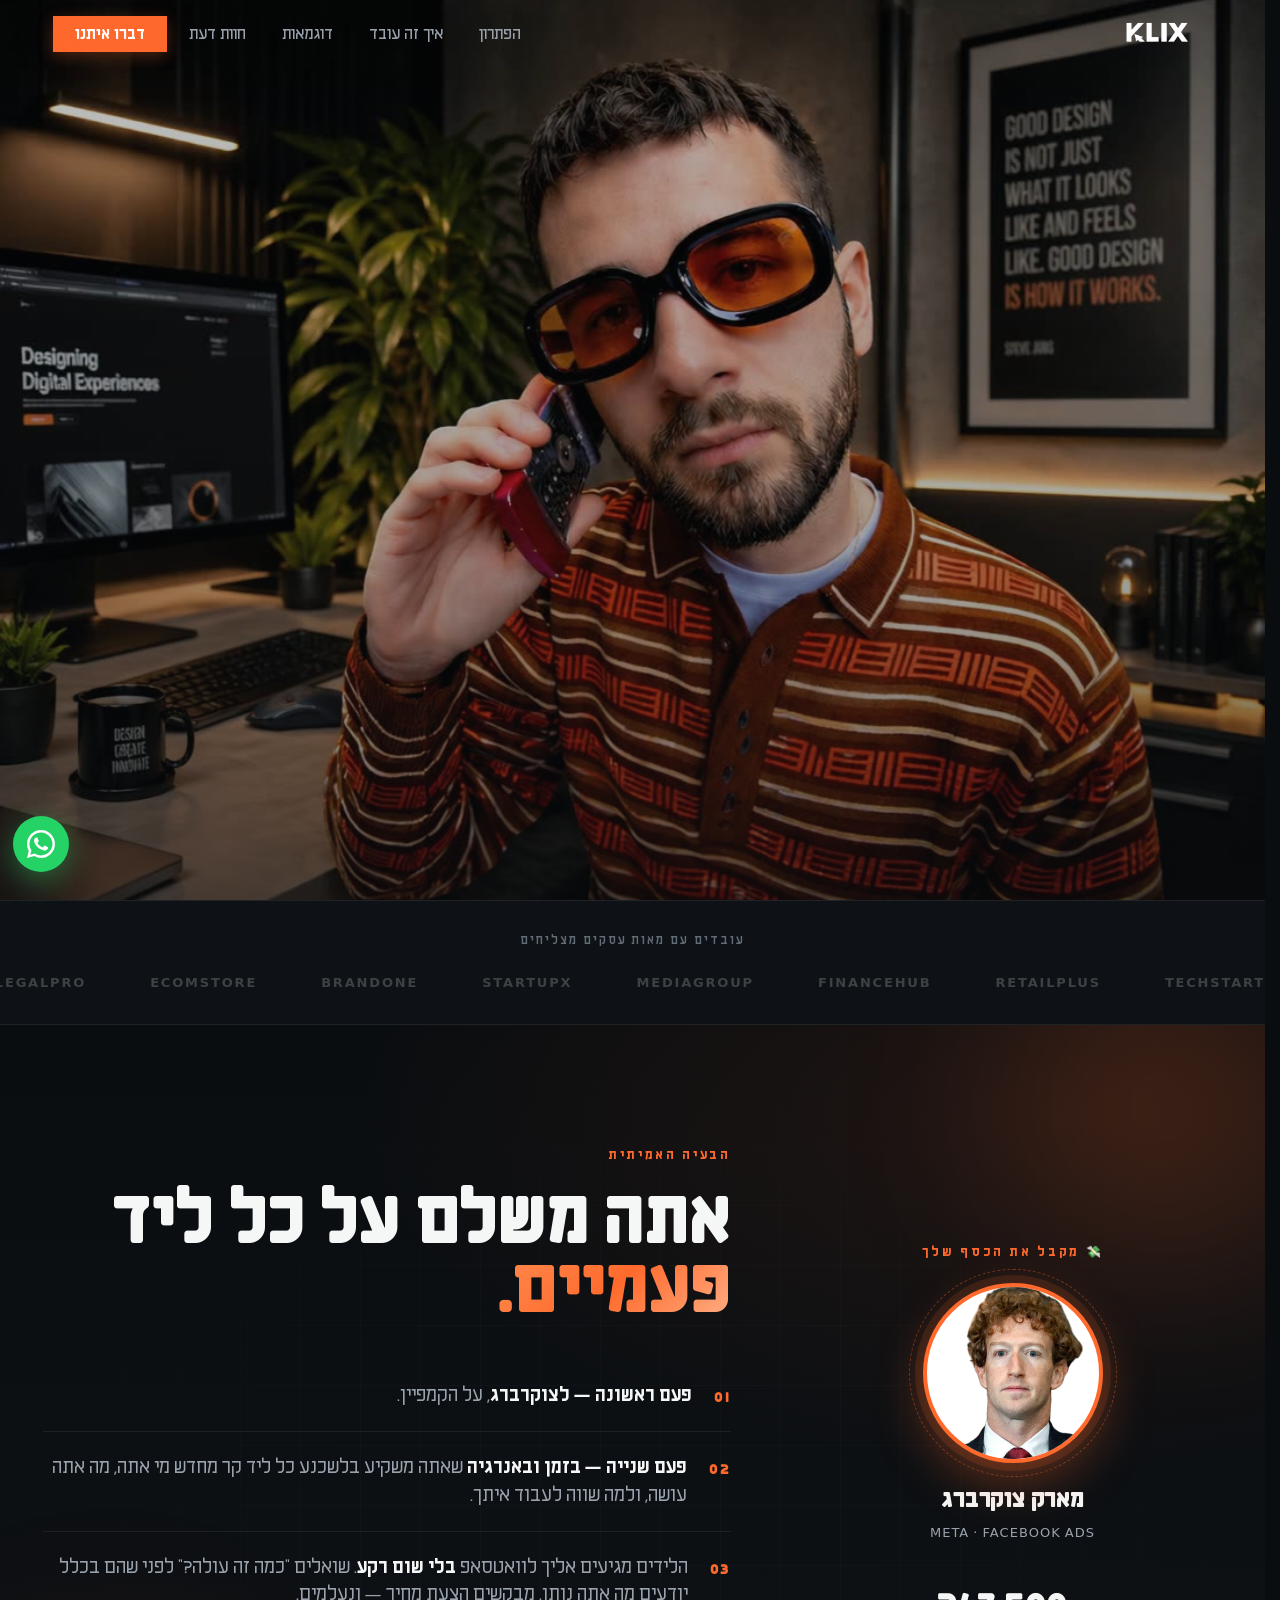
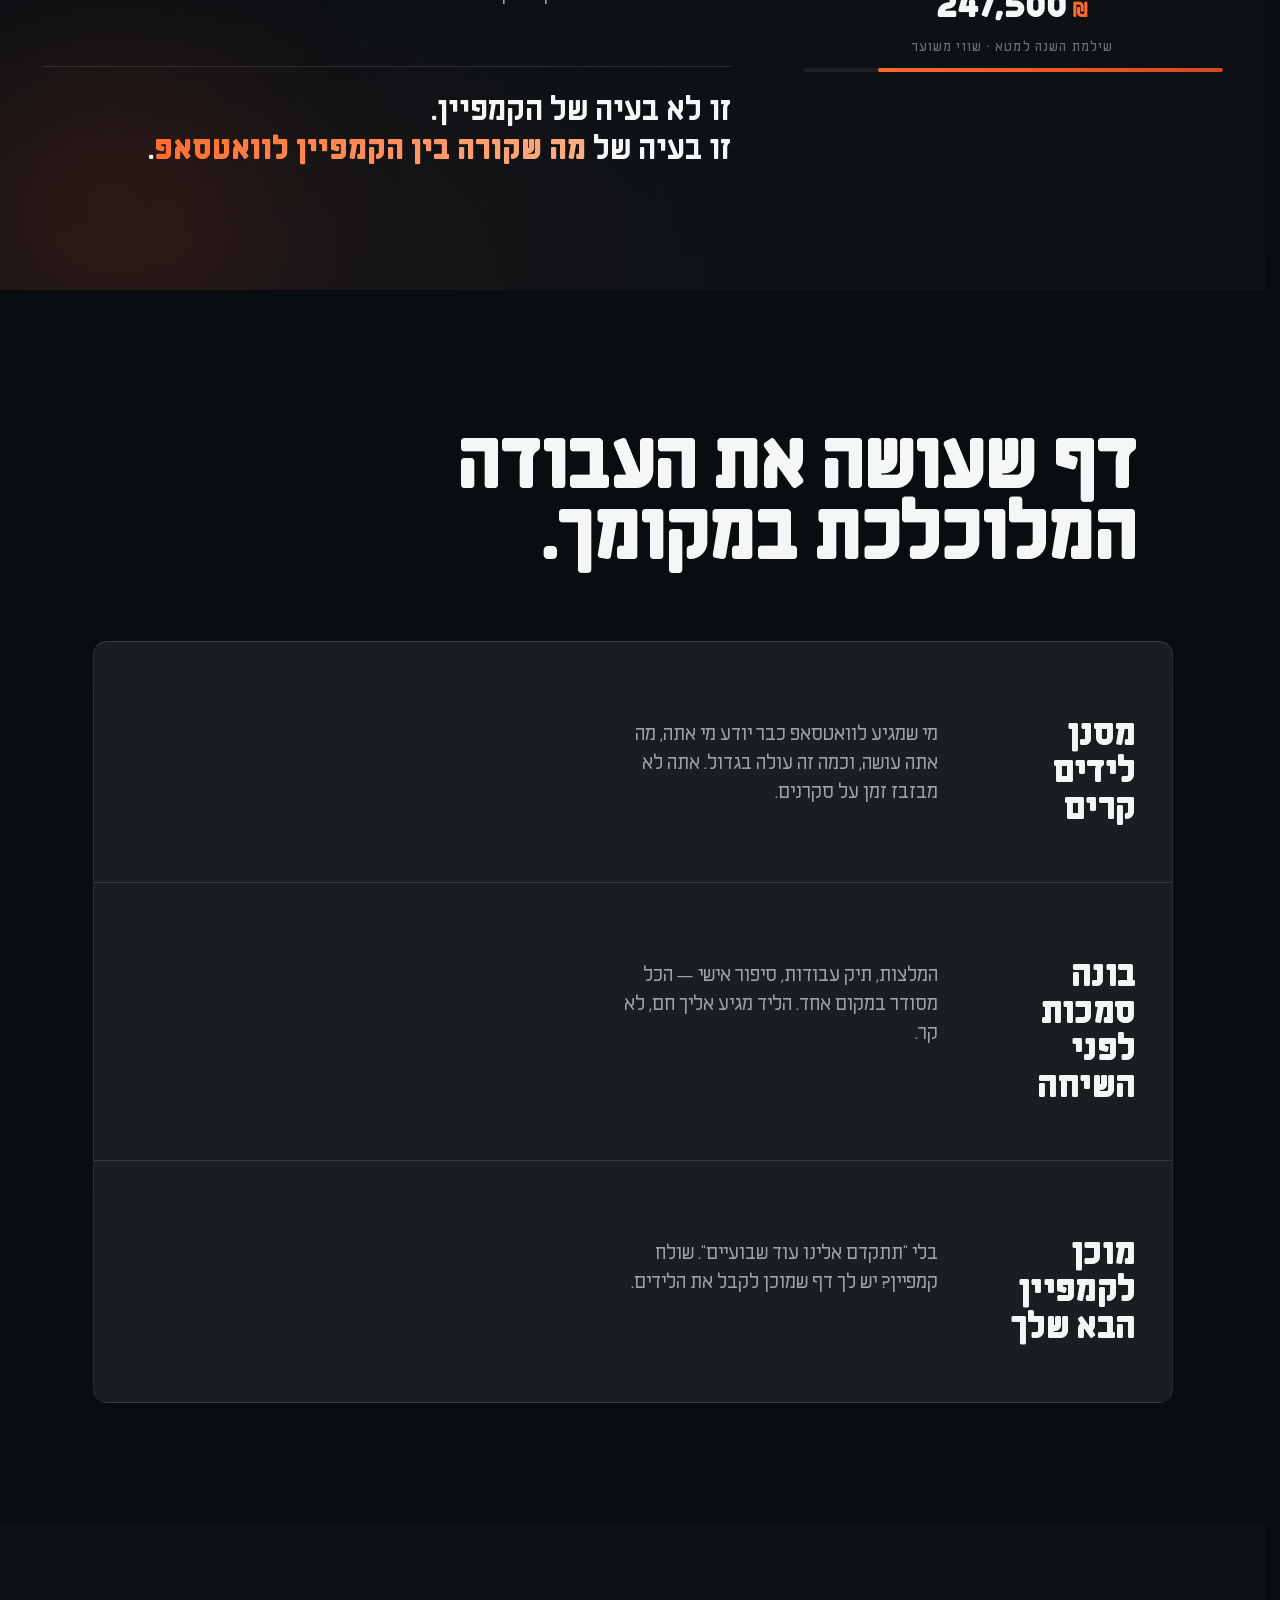
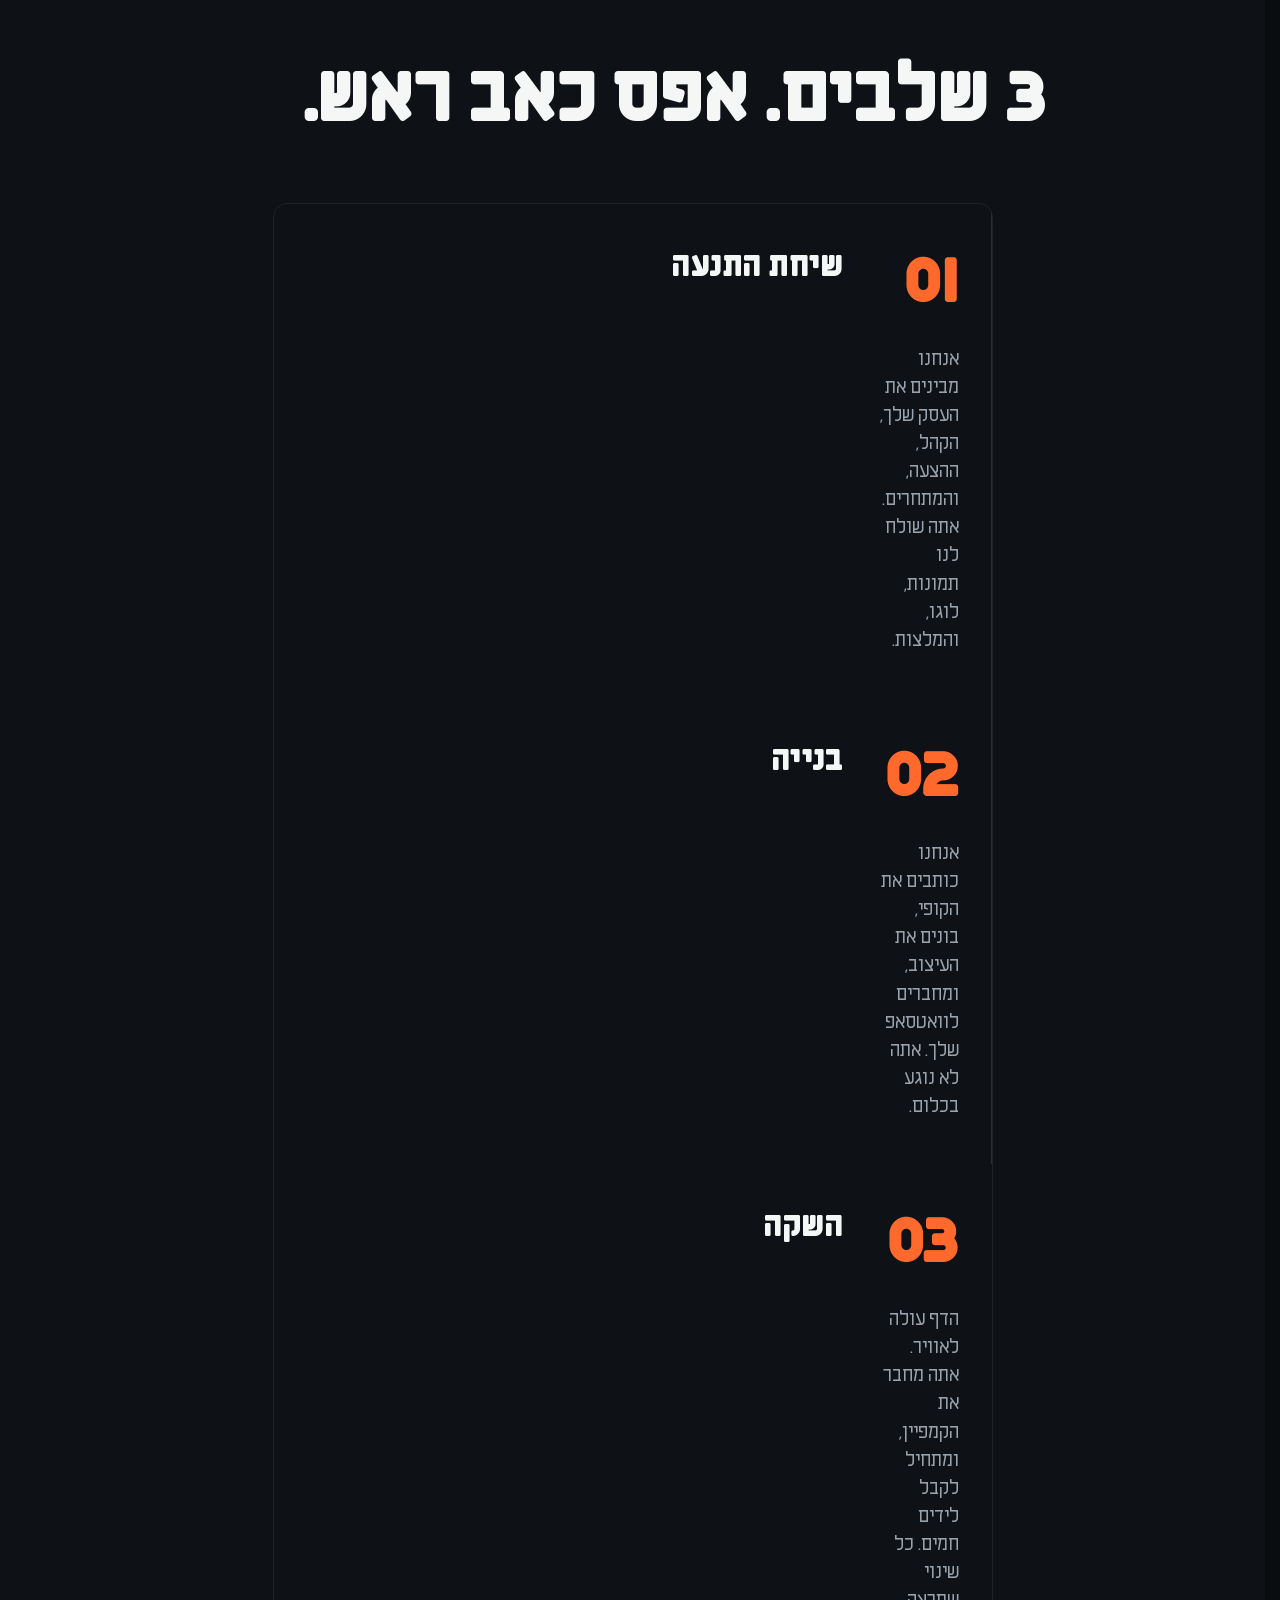
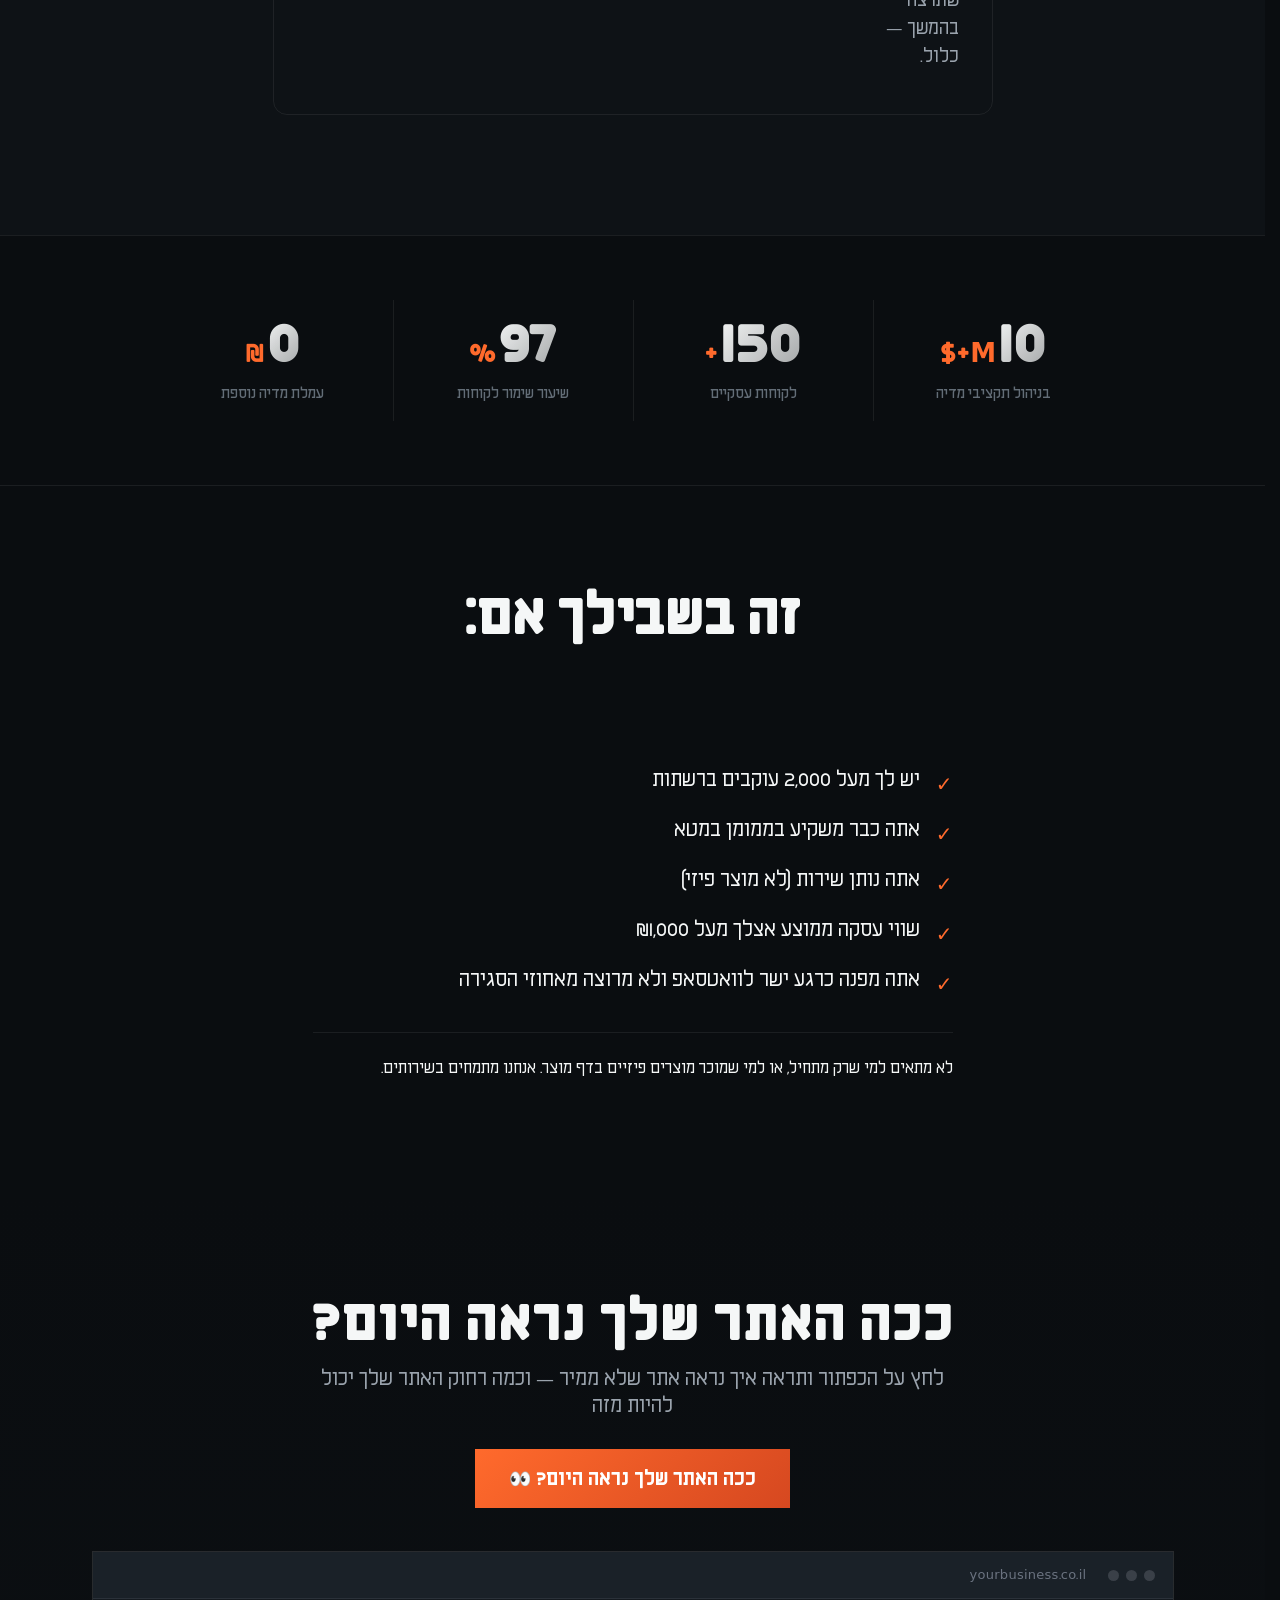
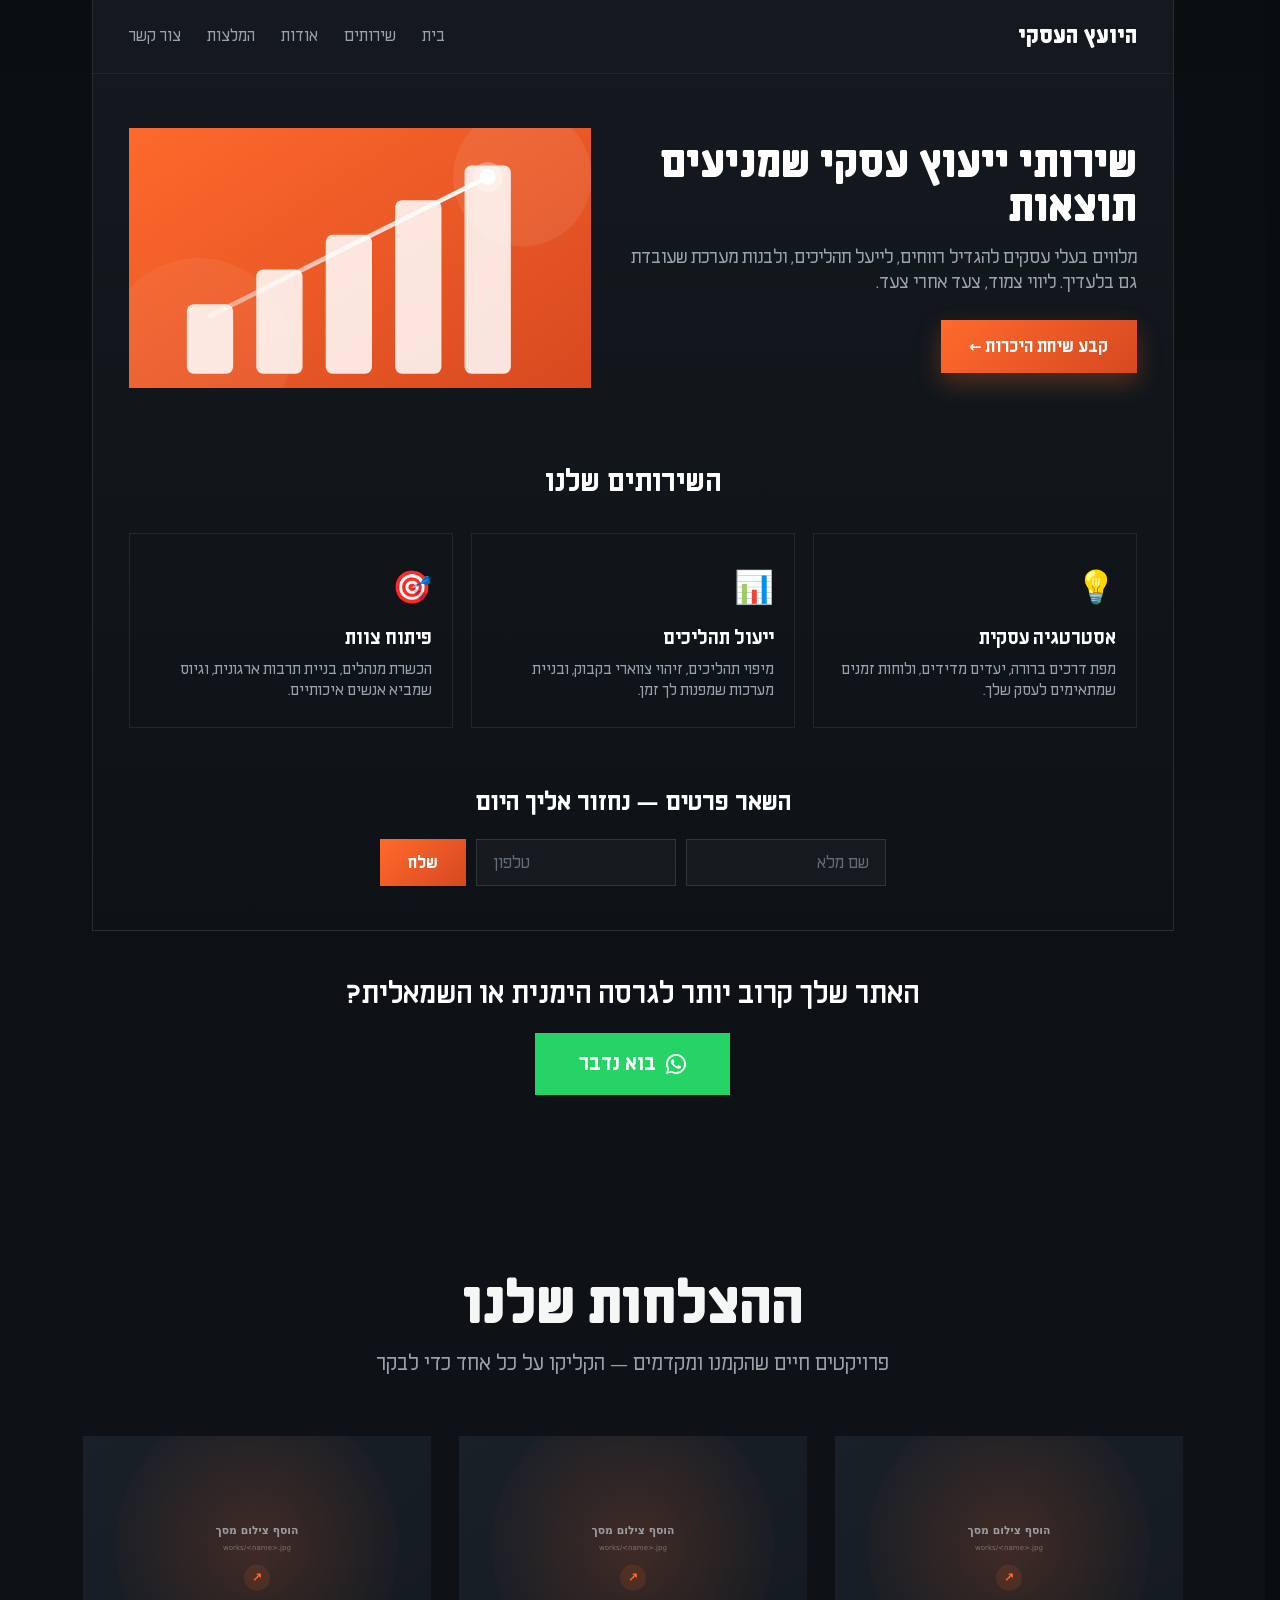
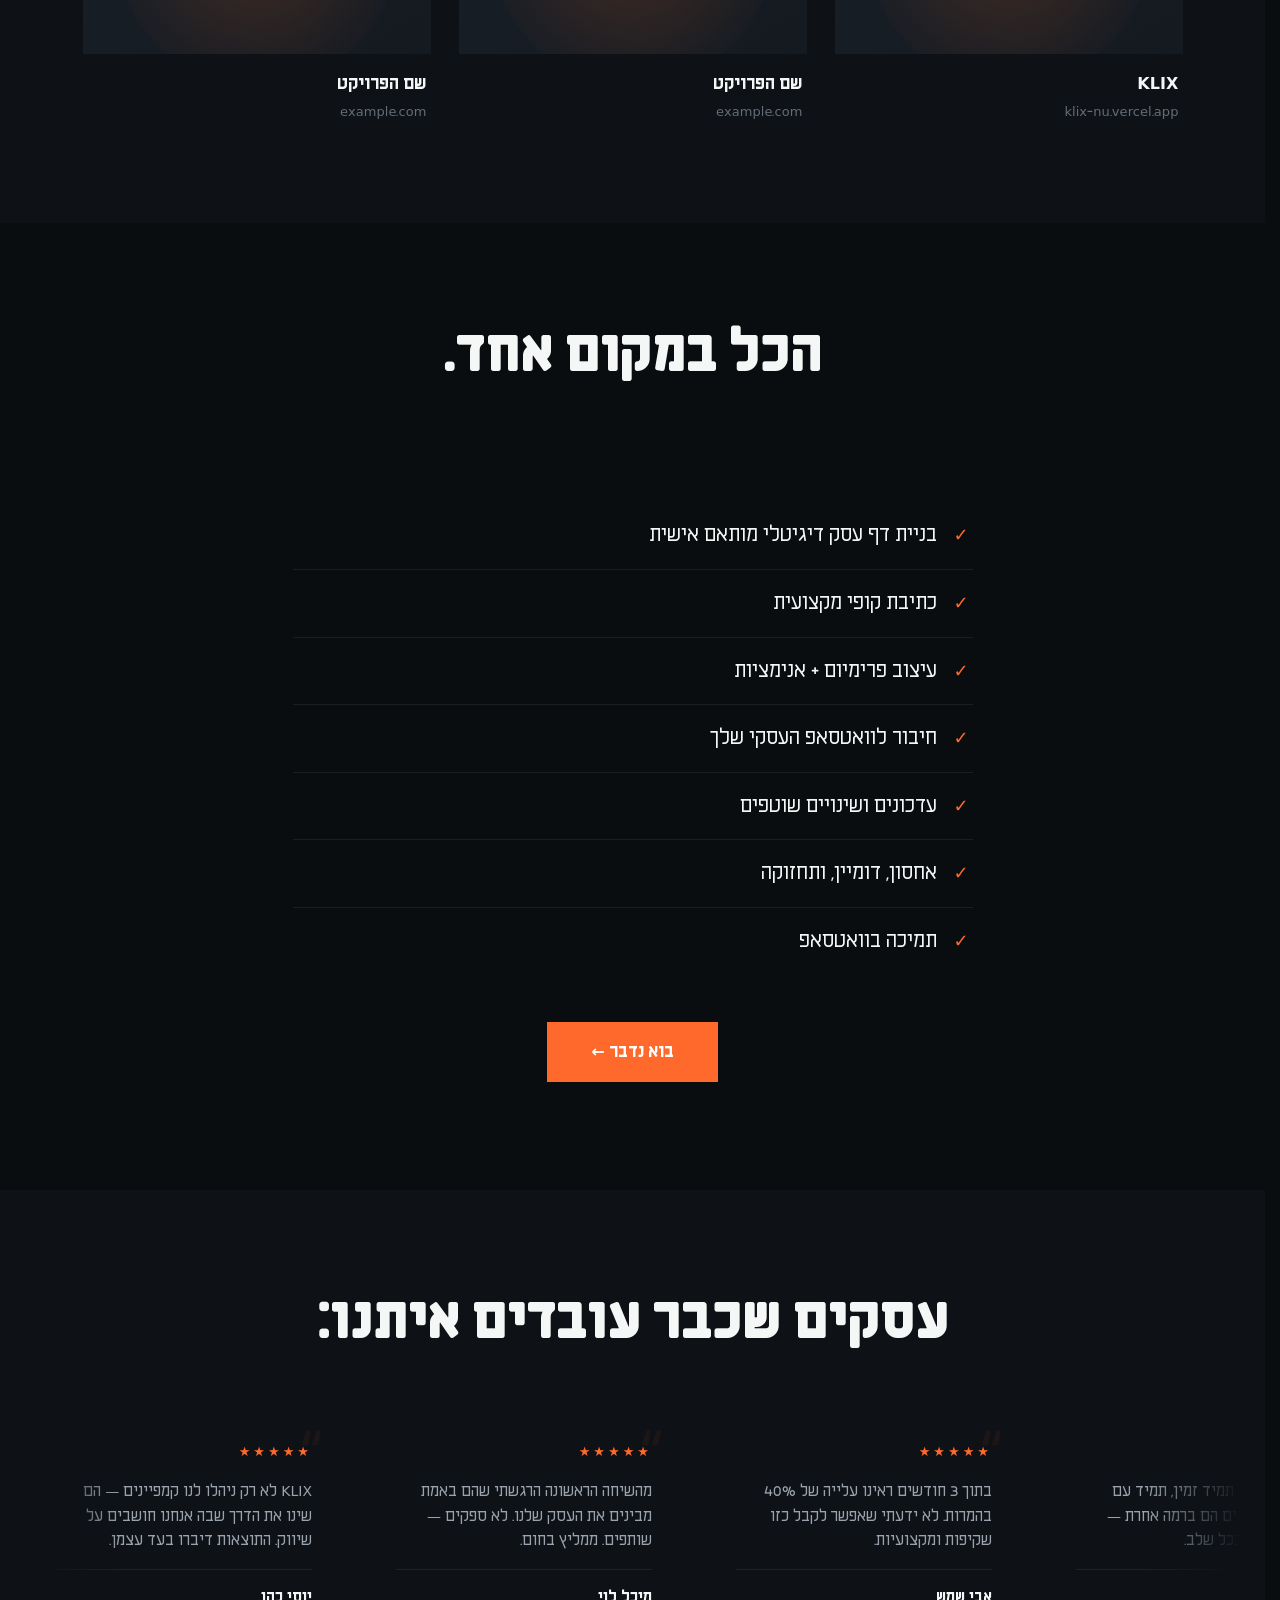
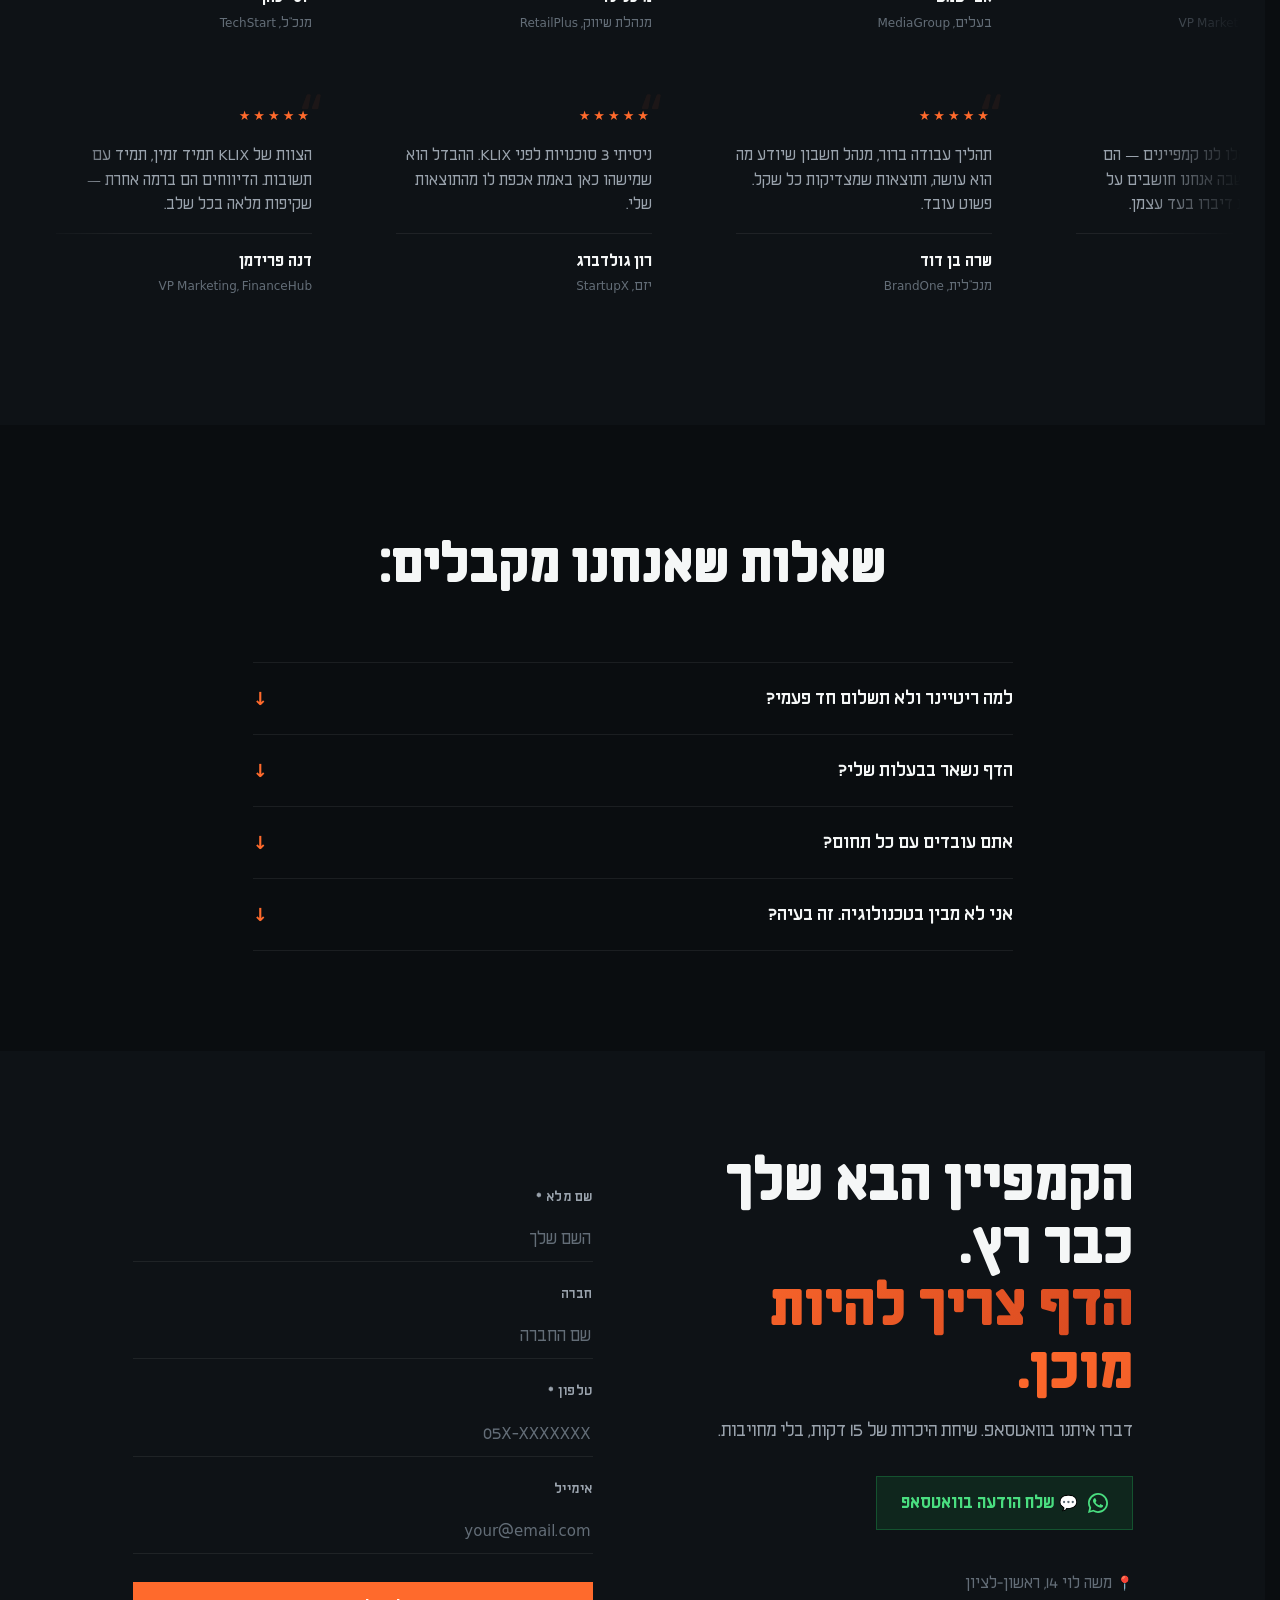
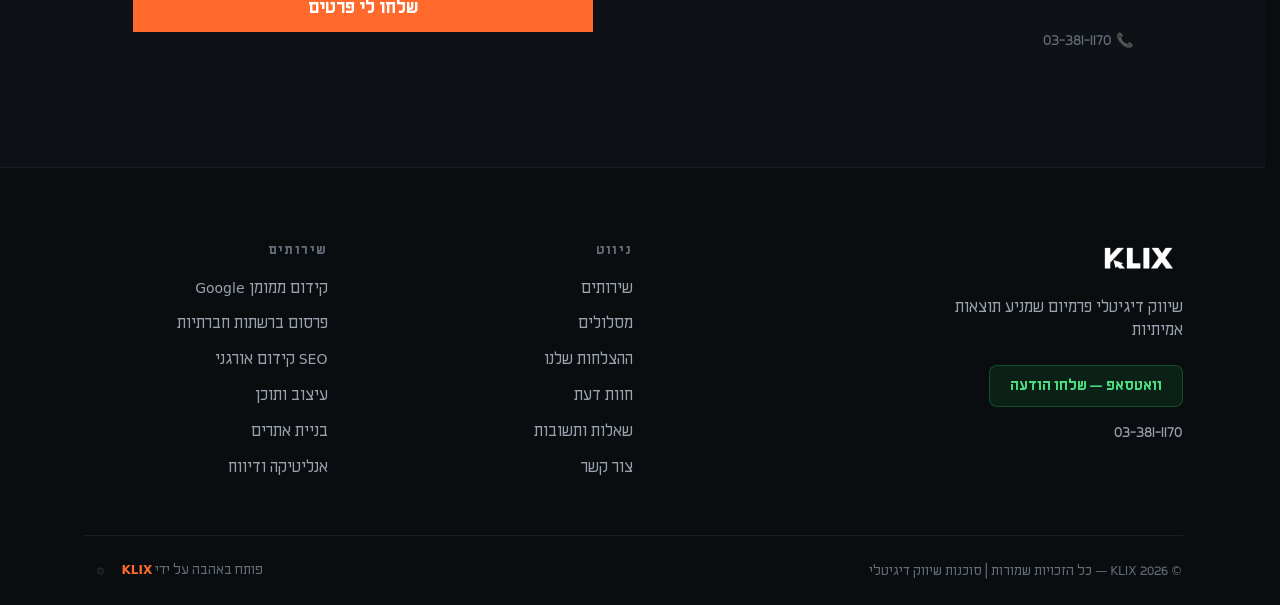
<file: under30/index.html>
<!DOCTYPE html>
<html lang="he" dir="rtl">

<head>
  <meta charset="UTF-8" />
  <meta name="viewport" content="width=device-width, initial-scale=1.0" />
  <title>KLIX — דף עסק דיגיטלי שמכפיל אחוזי סגירה</title>
  <meta name="description" content="דף עסק דיגיטלי שמחמם את הלידים שלך לפני שהם מגיעים לוואטסאפ — ומכפיל את אחוזי הסגירה שלך." />
  <link rel="stylesheet" href="style.css?v=15" />
</head>

<body>

  <!-- SCROLL PROGRESS -->
  <div class="scroll-progress" aria-hidden="true">
    <div class="scroll-progress__bar" id="scroll-progress-bar"></div>
  </div>

  <!-- WHATSAPP FLOAT -->
  <a class="wa-float" href="https://wa.me/972526331295?text=%D7%94%D7%99%D7%99%20KLIX%2C%20%D7%90%D7%A0%D7%99%20%D7%9E%D7%A2%D7%95%D7%A0%D7%99%D7%99%D7%9F%20%D7%9C%D7%A9%D7%9E%D7%95%D7%A2%20%D7%A2%D7%95%D7%93" target="_blank" rel="noopener" aria-label="שלחו הודעה בוואטסאפ">
    <svg viewBox="0 0 24 24" fill="currentColor" width="28" height="28"><path d="M17.472 14.382c-.297-.149-1.758-.867-2.03-.967-.273-.099-.471-.148-.67.15-.197.297-.767.966-.94 1.164-.173.199-.347.223-.644.075-.297-.15-1.255-.463-2.39-1.475-.883-.788-1.48-1.761-1.653-2.059-.173-.297-.018-.458.13-.606.134-.133.298-.347.446-.52.149-.174.198-.298.298-.497.099-.198.05-.371-.025-.52-.075-.149-.669-1.612-.916-2.207-.242-.579-.487-.5-.669-.51-.173-.008-.371-.01-.57-.01-.198 0-.52.074-.792.372-.272.297-1.04 1.016-1.04 2.479 0 1.462 1.065 2.875 1.213 3.074.149.198 2.096 3.2 5.077 4.487.709.306 1.262.489 1.694.625.712.227 1.36.195 1.871.118.571-.085 1.758-.719 2.006-1.413.248-.694.248-1.289.173-1.413-.074-.124-.272-.198-.57-.347z"/><path d="M12 0C5.373 0 0 5.373 0 12c0 2.104.548 4.076 1.502 5.79L0 24l6.344-1.663A11.945 11.945 0 0012 24c6.627 0 12-5.373 12-12S18.627 0 12 0zm0 21.818a9.818 9.818 0 01-5.016-1.374l-.36-.213-3.768.988.988-3.668-.233-.38A9.818 9.818 0 1112 21.818z"/></svg>
  </a>

  <!-- TOP NAV -->
  <nav class="nav" id="nav">
    <div class="nav__inner">
      <a href="#hero" class="nav__logo" aria-label="KLIX">
        <img src="../logo.png" alt="KLIX" class="nav__logo-img" />
      </a>
      <ul class="nav__links" id="nav-links">
        <li><a href="#solution">הפתרון</a></li>
        <li><a href="#how">איך זה עובד</a></li>
        <li><a href="#works">דוגמאות</a></li>
        <li><a href="#testimonials">חוות דעת</a></li>
        <li><a href="#contact" class="nav__cta-link">דברו איתנו</a></li>
      </ul>
      <button class="nav__burger" id="nav-burger" aria-label="פתח תפריט" aria-expanded="false">
        <span></span><span></span><span></span>
      </button>
    </div>
  </nav>

  <!-- MOBILE MENU -->
  <div class="mobile-menu" id="mobile-menu" aria-hidden="true">
    <ul>
      <li><a href="#solution" class="mobile-menu__link">הפתרון</a></li>
      <li><a href="#how" class="mobile-menu__link">איך זה עובד</a></li>
      <li><a href="#works" class="mobile-menu__link">דוגמאות</a></li>
      <li><a href="#testimonials" class="mobile-menu__link">חוות דעת</a></li>
      <li><a href="#contact" class="mobile-menu__link mobile-menu__link--cta">דברו איתנו</a></li>
    </ul>
  </div>

  <!-- HERO -->
  <section id="hero" class="hero">
    <canvas id="hero-canvas" aria-hidden="true"></canvas>
    <div class="hero__bg" aria-hidden="true"></div>
    <img src="../logo.png" alt="KLIX" class="hero__logo" id="hero-logo" aria-hidden="true" />
  </section>

  <!-- LOGO STRIP -->
  <section class="logos" aria-label="לקוחות ומותגים">
    <p class="logos__label">עובדים עם מאות עסקים מצליחים</p>
    <div class="logos__track" aria-hidden="true">
      <div class="logos__inner">
        <span class="logos__item">TechStart</span>
        <span class="logos__item">RetailPlus</span>
        <span class="logos__item">FinanceHub</span>
        <span class="logos__item">MediaGroup</span>
        <span class="logos__item">StartupX</span>
        <span class="logos__item">BrandOne</span>
        <span class="logos__item">EcomStore</span>
        <span class="logos__item">LegalPro</span>
        <span class="logos__item">TechStart</span>
        <span class="logos__item">RetailPlus</span>
        <span class="logos__item">FinanceHub</span>
        <span class="logos__item">MediaGroup</span>
        <span class="logos__item">StartupX</span>
        <span class="logos__item">BrandOne</span>
        <span class="logos__item">EcomStore</span>
        <span class="logos__item">LegalPro</span>
      </div>
    </div>
  </section>

  <!-- PAIN -->
  <section id="pain" class="pain">
    <div class="pain__bg" aria-hidden="true">
      <div class="pain__orb pain__orb--1"></div>
      <div class="pain__orb pain__orb--2"></div>
      <div class="pain__grid"></div>
    </div>
    <div class="pain__inner">
      <div class="pain__stage">
        <div class="pain__zuck-scene">
          <div class="pain__zuck-card">
            <span class="pain__zuck-chip">💸 מקבל את הכסף שלך</span>
            <div class="pain__zuck-photo-wrap">
              <img src="zuck.png" alt="מארק צוקרברג" class="pain__zuck-photo" />
              <span class="pain__zuck-ring" aria-hidden="true"></span>
            </div>
            <div class="pain__zuck-name">מארק צוקרברג</div>
            <div class="pain__zuck-role">Meta · Facebook Ads</div>
            <div class="pain__counter">
              <div class="pain__counter-top">
                <span class="pain__counter-prefix">₪</span>
                <span class="pain__counter-num" data-target="247500">0</span>
              </div>
              <div class="pain__counter-label">שילמת השנה למטא · שווי משוער</div>
              <div class="pain__counter-bar"><span></span></div>
            </div>
          </div>
        </div>

        <div class="pain__content">
          <span class="pain__eyebrow">הבעיה האמיתית</span>
          <h2 class="pain__title">
            אתה משלם על כל ליד<br />
            <em class="pain__title-em">פעמיים.</em>
          </h2>
          <div class="pain__body">
            <div class="pain__beat">
              <span class="pain__beat-num">01</span>
              <div class="pain__beat-text">
                <strong>פעם ראשונה — לצוקרברג</strong>, על הקמפיין.
              </div>
            </div>
            <div class="pain__beat">
              <span class="pain__beat-num">02</span>
              <div class="pain__beat-text">
                <strong>פעם שנייה — בזמן ובאנרגיה</strong> שאתה משקיע בלשכנע כל ליד קר מחדש מי אתה, מה אתה עושה, ולמה שווה לעבוד איתך.
              </div>
            </div>
            <div class="pain__beat">
              <span class="pain__beat-num">03</span>
              <div class="pain__beat-text">
                הלידים מגיעים אליך לוואטסאפ <strong>בלי שום רקע</strong>. שואלים "כמה זה עולה?" לפני שהם בכלל יודעים מה אתה נותן. מבקשים הצעת מחיר — ונעלמים.
              </div>
            </div>
          </div>
          <p class="pain__highlight">
            זו לא בעיה של הקמפיין.<br />
            זו בעיה של <em>מה שקורה בין הקמפיין לוואטסאפ</em>.
          </p>
        </div>
      </div>
    </div>
  </section>

  <!-- SOLUTION -->
  <section id="solution" class="services">
    <div class="services__inner">
      <div class="section-heading">
        <h2 class="section-heading__title">דף שעושה את העבודה המלוכלכת במקומך.</h2>
      </div>
      <div class="services__grid services__grid--3col">
        <div class="scard">
          <div class="scard__emoji">🎯</div>
          <h3 class="scard__title">מסנן לידים קרים</h3>
          <p class="scard__desc">מי שמגיע לוואטסאפ כבר יודע מי אתה, מה אתה עושה, וכמה זה עולה בגדול. אתה לא מבזבז זמן על סקרנים.</p>
        </div>
        <div class="scard">
          <div class="scard__emoji">📈</div>
          <h3 class="scard__title">בונה סמכות לפני השיחה</h3>
          <p class="scard__desc">המלצות, תיק עבודות, סיפור אישי — הכל מסודר במקום אחד. הליד מגיע אליך חם, לא קר.</p>
        </div>
        <div class="scard">
          <div class="scard__emoji">⚡</div>
          <h3 class="scard__title">מוכן לקמפיין הבא שלך</h3>
          <p class="scard__desc">בלי "תתקדם אלינו עוד שבועיים". שולח קמפיין? יש לך דף שמוכן לקבל את הלידים.</p>
        </div>
      </div>
    </div>
  </section>

  <!-- HOW IT WORKS -->
  <section id="how" class="why">
    <div class="why__inner">
      <div class="section-heading">
        <h2 class="section-heading__title">3 שלבים. אפס כאב ראש.</h2>
      </div>
      <div class="why__grid">
        <div class="why__card">
          <div class="why__num">01</div>
          <h3 class="why__title">שיחת התנעה</h3>
          <p class="why__desc">אנחנו מבינים את העסק שלך, הקהל, ההצעה, והמתחרים. אתה שולח לנו תמונות, לוגו, והמלצות.</p>
        </div>
        <div class="why__card">
          <div class="why__num">02</div>
          <h3 class="why__title">בנייה</h3>
          <p class="why__desc">אנחנו כותבים את הקופי, בונים את העיצוב, ומחברים לוואטסאפ שלך. אתה לא נוגע בכלום.</p>
        </div>
        <div class="why__card">
          <div class="why__num">03</div>
          <h3 class="why__title">השקה</h3>
          <p class="why__desc">הדף עולה לאוויר. אתה מחבר את הקמפיין, ומתחיל לקבל לידים חמים. כל שינוי שתרצה בהמשך — כלול.</p>
        </div>
      </div>
    </div>
  </section>

  <!-- STATS -->
  <section class="stats">
    <div class="stats__inner">
      <div class="stats__item">
        <div class="stats__top">
          <span class="stats__num" data-target="10">0</span><span class="stats__suf">M+$</span>
        </div>
        <span class="stats__lbl">בניהול תקציבי מדיה</span>
      </div>
      <div class="stats__item">
        <div class="stats__top">
          <span class="stats__num" data-target="150">0</span><span class="stats__suf">+</span>
        </div>
        <span class="stats__lbl">לקוחות עסקיים</span>
      </div>
      <div class="stats__item">
        <div class="stats__top">
          <span class="stats__num" data-target="97">0</span><span class="stats__suf">%</span>
        </div>
        <span class="stats__lbl">שיעור שימור לקוחות</span>
      </div>
      <div class="stats__item">
        <div class="stats__top">
          <span class="stats__num" data-target="0">0</span><span class="stats__suf">₪</span>
        </div>
        <span class="stats__lbl">עמלת מדיה נוספת</span>
      </div>
    </div>
  </section>

  <!-- WHO IT'S FOR -->
  <section id="fit" class="fit">
    <div class="fit__inner">
      <div class="section-heading">
        <h2 class="section-heading__title">זה בשבילך אם:</h2>
      </div>
      <ul class="fit__list">
        <li class="fit__item"><span class="fit__check">✓</span>יש לך מעל 2,000 עוקבים ברשתות</li>
        <li class="fit__item"><span class="fit__check">✓</span>אתה כבר משקיע בממומן במטא</li>
        <li class="fit__item"><span class="fit__check">✓</span>אתה נותן שירות (לא מוצר פיזי)</li>
        <li class="fit__item"><span class="fit__check">✓</span>שווי עסקה ממוצע אצלך מעל ₪1,000</li>
        <li class="fit__item"><span class="fit__check">✓</span>אתה מפנה כרגע ישר לוואטסאפ ולא מרוצה מאחוזי הסגירה</li>
      </ul>
      <p class="fit__note">לא מתאים למי שרק מתחיל, או למי שמוכר מוצרים פיזיים בדף מוצר. אנחנו מתמחים בשירותים.</p>
    </div>
  </section>

  <!-- COMPARE: pretty vs ugly site -->
  <section id="compare" class="compare" dir="rtl">
    <style>
      .compare {
        padding: 100px 24px 80px;
        background: linear-gradient(180deg, var(--bg), var(--bg2));
        color: var(--white);
        position: relative;
        overflow: hidden;
      }
      .compare__head {
        max-width: 900px;
        margin: 0 auto 44px;
        text-align: center;
      }
      .compare__title {
        font-family: var(--font-head);
        font-size: clamp(30px, 4.5vw, 52px);
        font-weight: 800;
        line-height: 1.1;
        margin: 0 0 14px;
      }
      .compare__sub {
        color: var(--gray);
        font-size: clamp(15px, 1.6vw, 18px);
        line-height: 1.55;
        margin: 0 0 28px;
        max-width: 640px;
        margin-inline: auto;
      }
      .compare__toggle {
        position: relative;
        display: inline-flex;
        align-items: center;
        gap: 10px;
        background: linear-gradient(135deg, var(--orange), var(--orange-dark));
        color: #fff;
        font-family: inherit;
        font-weight: 700;
        font-size: clamp(15px, 1.7vw, 18px);
        padding: 18px 34px;
        border: none;
        border-radius: 100px;
        cursor: pointer;
        box-shadow: 0 14px 40px var(--orange-glow), 0 0 0 1px rgba(255,255,255,.06) inset;
        transition: transform .2s ease, box-shadow .2s ease;
        -webkit-tap-highlight-color: transparent;
      }
      .compare__toggle:hover { transform: translateY(-2px); box-shadow: 0 20px 52px var(--orange-glow); }
      .compare__toggle:active { transform: translateY(0); }
      .compare__toggle::before {
        content: "";
        position: absolute; inset: -6px;
        border-radius: 100px;
        background: radial-gradient(ellipse, var(--orange-glow), transparent 70%);
        z-index: -1;
        opacity: .6;
        filter: blur(14px);
      }

      .compare__stage {
        max-width: 1080px;
        margin: 0 auto;
        border-radius: 22px;
        overflow: hidden;
        box-shadow: 0 30px 80px rgba(0,0,0,.5), 0 0 0 1px var(--border-2);
        transition: border-radius .3s ease, box-shadow .3s ease;
      }

      /* Hidden in pretty mode */
      .mockup__banner,
      .mockup__marquee { display: none; }

      /* ── PRETTY MOCKUP ────────────────────────────── */
      .mockup {
        background: linear-gradient(180deg, #141A20, #0E1216);
        font-family: var(--font);
        transition: background .3s ease, color .3s ease;
      }
      .mockup__chrome {
        display: flex;
        align-items: center;
        gap: 7px;
        padding: 12px 18px;
        background: #1a2128;
        border-bottom: 1px solid #2a3139;
      }
      .mockup__dot {
        width: 11px; height: 11px; border-radius: 50%;
        background: #3a4048;
        transition: border-radius .3s ease, background .3s ease;
      }
      .mockup__url {
        margin-right: 14px;
        color: #6b7380;
        font-size: 13px;
        letter-spacing: .02em;
      }

      .mockup__nav {
        display: flex;
        justify-content: space-between;
        align-items: center;
        padding: 20px 36px;
        border-bottom: 1px solid rgba(255,255,255,.06);
        transition: padding .3s ease, background .3s ease;
      }
      .mockup__logo {
        font-family: var(--font-head);
        font-weight: 800;
        font-size: 20px;
        color: #fff;
      }
      .mockup__navlinks {
        display: flex;
        gap: 26px;
        color: var(--gray);
        font-size: 14px;
      }

      .mockup__hero {
        display: grid;
        grid-template-columns: 1.1fr 1fr;
        gap: 36px;
        padding: 54px 36px;
        align-items: center;
        transition: padding .3s ease, gap .3s ease;
      }
      .mockup__hero-text h3 {
        font-family: var(--font-head);
        font-size: clamp(24px, 3vw, 38px);
        font-weight: 800;
        line-height: 1.15;
        margin: 0 0 14px;
        color: #fff;
      }
      .mockup__hero-text p {
        color: var(--gray);
        font-size: 16px;
        line-height: 1.6;
        margin: 0 0 24px;
      }
      .mockup__cta {
        display: inline-block;
        background: linear-gradient(135deg, var(--orange), var(--orange-dark));
        color: #fff;
        padding: 14px 28px;
        border-radius: 12px;
        font-weight: 700;
        font-size: 15px;
        text-decoration: none;
        box-shadow: 0 10px 24px var(--orange-glow);
        transition: all .3s ease;
      }
      .mockup__hero-image {
        border-radius: 14px;
        overflow: hidden;
        transition: border-radius .3s ease;
      }
      .mockup__hero-image svg {
        display: block;
        width: 100%;
        height: 260px;
        object-fit: cover;
        transition: transform .3s ease, height .3s ease;
      }

      .mockup__section-title {
        font-family: var(--font-head);
        text-align: center;
        font-size: 26px;
        font-weight: 700;
        margin: 0;
        padding: 18px 36px 0;
        color: #fff;
        transition: all .3s ease;
      }
      .mockup__cards {
        display: grid;
        grid-template-columns: repeat(3, 1fr);
        gap: 18px;
        padding: 28px 36px;
        transition: all .3s ease;
      }
      .mockup__card {
        background: rgba(255,255,255,.03);
        border: 1px solid rgba(255,255,255,.08);
        border-radius: 14px;
        padding: 26px 20px;
        transition: all .3s ease;
      }
      .mockup__card-icon { font-size: 32px; }
      .mockup__card h5 {
        font-family: var(--font-head);
        margin: 10px 0 6px;
        font-size: 17px;
        color: #fff;
        font-weight: 700;
      }
      .mockup__card p {
        margin: 0;
        color: var(--gray);
        font-size: 13.5px;
        line-height: 1.55;
      }

      .mockup__contact {
        padding: 28px 36px 44px;
        text-align: center;
        transition: all .3s ease;
      }
      .mockup__contact h4 {
        font-family: var(--font-head);
        font-size: 22px;
        font-weight: 700;
        margin: 0 0 18px;
        color: #fff;
      }
      .mockup__form {
        display: flex;
        gap: 10px;
        justify-content: center;
        flex-wrap: wrap;
      }
      .mockup__form input {
        padding: 13px 16px;
        border: 1px solid rgba(255,255,255,.12);
        background: rgba(255,255,255,.03);
        color: #fff;
        border-radius: 12px;
        font-size: 14.5px;
        font-family: inherit;
        min-width: 200px;
        transition: all .3s ease;
      }
      .mockup__form input::placeholder { color: var(--gray-2); }
      .mockup__form button {
        padding: 13px 28px;
        background: linear-gradient(135deg, var(--orange), var(--orange-dark));
        color: #fff;
        border: none;
        border-radius: 12px;
        font-weight: 700;
        cursor: pointer;
        font-size: 14.5px;
        font-family: inherit;
        transition: all .3s ease;
      }

      /* ── UGLY MODE OVERRIDES ─────────────────────── */
      .compare.ugly .compare__stage {
        border-radius: 0 !important;
        box-shadow: 0 0 0 2px #888 !important;
      }
      .compare.ugly .mockup,
      .compare.ugly .mockup * {
        font-family: "Times New Roman", Times, serif !important;
        border-radius: 0 !important;
        box-shadow: none !important;
        text-shadow: none !important;
      }
      .compare.ugly .mockup {
        background: #f0f0f0 !important;
        color: #000 !important;
        direction: ltr;
      }
      .compare.ugly .mockup__banner {
        display: block;
        background: #ffff00;
        color: #ff0000 !important;
        font-weight: 900;
        text-align: center;
        padding: 8px 10px;
        font-size: 20px;
        border-bottom: 2px solid #ff0000;
        animation: cmpBlink .5s steps(2, end) infinite;
        letter-spacing: .02em;
      }
      .compare.ugly .mockup__marquee {
        display: block;
        overflow: hidden;
        white-space: nowrap;
        background: #ccddff;
        border-bottom: 1px solid #6699cc;
        color: #000033 !important;
      }
      .compare.ugly .mockup__marquee > div {
        display: inline-block;
        padding: 5px 0;
        animation: cmpMarquee 18s linear infinite;
        font-size: 14px;
        color: #000033 !important;
      }
      .compare.ugly .mockup__chrome { background: #dcdcdc !important; border-bottom: 1px solid #888 !important; }
      .compare.ugly .mockup__dot { background: #888 !important; }
      .compare.ugly .mockup__url { color: #000 !important; }

      .compare.ugly .mockup__nav {
        background: #d4d4d4 !important;
        padding: 5px 10px !important;
        border-bottom: 1px solid #888 !important;
      }
      .compare.ugly .mockup__logo { font-size: 13px !important; color: #000 !important; text-align: left !important; }
      .compare.ugly .mockup__navlinks { gap: 6px !important; font-size: 11px !important; color: #00008b !important; }
      .compare.ugly .mockup__navlinks span { text-decoration: underline; color: #00008b !important; cursor: pointer; }

      .compare.ugly .mockup__hero {
        grid-template-columns: 1fr 1fr;
        gap: 4px !important;
        padding: 6px !important;
        align-items: start;
      }
      .compare.ugly .mockup__hero-text { text-align: left; }
      .compare.ugly .mockup__hero-text h3 { font-size: 18px !important; margin: 0 !important; color: #000 !important; }
      .compare.ugly .mockup__hero-text p { font-size: 12px !important; margin: 2px 0 !important; color: #000 !important; }
      .compare.ugly .mockup__cta {
        background: #0000ee !important;
        color: #fff !important;
        padding: 2px 6px !important;
        font-size: 11px !important;
        font-weight: normal !important;
      }
      .compare.ugly .mockup__hero-image { overflow: visible; }
      .compare.ugly .mockup__hero-image svg {
        height: 110px !important;
        transform: scaleX(1.4) scaleY(.85);
        transform-origin: left center;
      }

      .compare.ugly .mockup__section-title {
        text-align: right !important;
        padding: 4px 8px 0 !important;
        font-size: 14px !important;
        color: #000 !important;
      }
      .compare.ugly .mockup__cards {
        gap: 3px !important;
        padding: 3px 8px !important;
      }
      .compare.ugly .mockup__card {
        background: #e0e0e0 !important;
        border: 1px solid #888 !important;
        padding: 5px !important;
      }
      .compare.ugly .mockup__card-icon { font-size: 14px !important; }
      .compare.ugly .mockup__card h5 { font-size: 12px !important; margin: 1px 0 !important; color: #000 !important; }
      .compare.ugly .mockup__card p { font-size: 10.5px !important; color: #000 !important; }

      .compare.ugly .mockup__contact {
        padding: 4px 8px 12px !important;
        text-align: left !important;
      }
      .compare.ugly .mockup__contact h4 { font-size: 13px !important; margin: 3px 0 !important; color: #000 !important; }
      .compare.ugly .mockup__form { gap: 2px !important; justify-content: flex-start !important; }
      .compare.ugly .mockup__form input {
        padding: 2px 4px !important;
        background: #fff !important;
        border: 1px solid #555 !important;
        min-width: 90px !important;
        font-size: 11px !important;
        color: #000 !important;
      }
      .compare.ugly .mockup__form button {
        background: #0000ee !important;
        color: #fff !important;
        padding: 2px 8px !important;
        font-size: 11px !important;
        font-weight: normal !important;
      }

      @keyframes cmpBlink {
        50% { background: #ff0000; color: #ffff00 !important; }
      }
      @keyframes cmpMarquee {
        0%   { transform: translateX(100%); }
        100% { transform: translateX(-100%); }
      }

      /* ── FOOT ─────────────────────────────────────── */
      .compare__foot {
        max-width: 900px;
        margin: 46px auto 0;
        text-align: center;
      }
      .compare__q {
        font-family: var(--font-head);
        font-size: clamp(19px, 2.4vw, 26px);
        font-weight: 600;
        color: #fff;
        margin: 0 0 20px;
        line-height: 1.4;
      }
      .compare__wa {
        display: inline-flex;
        align-items: center;
        gap: 10px;
        background: #25D366;
        color: #fff !important;
        padding: 16px 44px;
        border-radius: 100px;
        font-weight: 700;
        text-decoration: none;
        font-size: clamp(16px, 1.8vw, 18px);
        box-shadow: 0 14px 36px rgba(37,211,102,.28);
        transition: transform .2s ease, box-shadow .2s ease;
      }
      .compare__wa:hover { transform: translateY(-2px); box-shadow: 0 20px 46px rgba(37,211,102,.38); }
      .compare__wa svg { width: 20px; height: 20px; }

      /* ── RESPONSIVE ───────────────────────────────── */
      @media (max-width: 760px) {
        .compare { padding: 70px 16px 60px; }
        .mockup__nav { flex-direction: column; gap: 8px; padding: 14px; text-align: center; }
        .mockup__navlinks { gap: 14px; flex-wrap: wrap; justify-content: center; }
        .mockup__hero { grid-template-columns: 1fr; padding: 28px 20px; gap: 22px; }
        .mockup__hero-image svg { height: 200px; }
        .mockup__cards { grid-template-columns: 1fr; padding: 20px; }
        .mockup__contact { padding: 22px 20px 32px; }
        .mockup__form { flex-direction: column; align-items: stretch; }
        .mockup__form input, .mockup__form button { width: 100%; min-width: 0; }
        .mockup__section-title { font-size: 22px; padding-top: 6px; }

        .compare.ugly .mockup__hero { grid-template-columns: 1fr 1fr !important; }
        .compare.ugly .mockup__form { flex-direction: row !important; flex-wrap: wrap; }
      }
    </style>

    <div class="compare__head">
      <h2 class="compare__title">ככה האתר שלך נראה היום?</h2>
      <p class="compare__sub">לחץ על הכפתור ותראה איך נראה אתר שלא ממיר — וכמה רחוק האתר שלך יכול להיות מזה</p>
      <button class="compare__toggle" id="compare-toggle" type="button" aria-pressed="false">
        <span id="compare-toggle-text">ככה האתר שלך נראה היום? 👀</span>
      </button>
    </div>

    <div class="compare__stage">
      <!-- Blinking promo banner (ugly mode only) -->
      <div class="mockup__banner">מבצע!!! 50% הנחה!!! לחץ עכשיו!!!</div>
      <!-- Marquee (ugly mode only) -->
      <div class="mockup__marquee"><div>★ חדש! ★ משלוח חינם!!! ★ מבצע מיוחד — רק היום!!! ★ לחץ כאן עכשיו!!! ★ הצעה מוגבלת בזמן!!! ★ אל תפספס!!!</div></div>

      <div class="mockup">
        <div class="mockup__chrome">
          <span class="mockup__dot"></span>
          <span class="mockup__dot"></span>
          <span class="mockup__dot"></span>
          <span class="mockup__url">yourbusiness.co.il</span>
        </div>

        <div class="mockup__nav">
          <div class="mockup__logo">היועץ העסקי</div>
          <div class="mockup__navlinks">
            <span>בית</span><span>שירותים</span><span>אודות</span><span>המלצות</span><span>צור קשר</span>
          </div>
        </div>

        <div class="mockup__hero">
          <div class="mockup__hero-text">
            <h3>שירותי ייעוץ עסקי שמניעים תוצאות</h3>
            <p>מלווים בעלי עסקים להגדיל רווחים, לייעל תהליכים, ולבנות מערכת שעובדת גם בלעדיך. ליווי צמוד, צעד אחרי צעד.</p>
            <a class="mockup__cta" href="#" onclick="event.preventDefault()">קבע שיחת היכרות ←</a>
          </div>
          <div class="mockup__hero-image">
            <svg viewBox="0 0 400 260" xmlns="http://www.w3.org/2000/svg" preserveAspectRatio="xMidYMid slice" aria-hidden="true">
              <defs>
                <linearGradient id="cmpBg" x1="0" y1="0" x2="1" y2="1">
                  <stop offset="0" stop-color="#FF6A2C"/>
                  <stop offset="1" stop-color="#D64820"/>
                </linearGradient>
                <linearGradient id="cmpLine" x1="0" y1="1" x2="1" y2="0">
                  <stop offset="0" stop-color="#ffffff" stop-opacity=".4"/>
                  <stop offset="1" stop-color="#ffffff" stop-opacity="1"/>
                </linearGradient>
              </defs>
              <rect width="400" height="260" fill="url(#cmpBg)"/>
              <circle cx="340" cy="60" r="60" fill="#ffffff" opacity=".08"/>
              <circle cx="60" cy="210" r="80" fill="#ffffff" opacity=".06"/>
              <rect x="50"  y="170" width="40" height="60"  rx="6" fill="#ffffff" opacity=".85"/>
              <rect x="110" y="140" width="40" height="90"  rx="6" fill="#ffffff" opacity=".85"/>
              <rect x="170" y="110" width="40" height="120" rx="6" fill="#ffffff" opacity=".85"/>
              <rect x="230" y="80"  width="40" height="150" rx="6" fill="#ffffff" opacity=".85"/>
              <rect x="290" y="50"  width="40" height="180" rx="6" fill="#ffffff" opacity=".85"/>
              <polyline points="70,180 130,150 190,120 250,90 310,60" stroke="url(#cmpLine)" stroke-width="4" fill="none" stroke-linecap="round" stroke-linejoin="round"/>
              <circle cx="310" cy="60" r="7" fill="#ffffff"/>
              <circle cx="310" cy="60" r="13" fill="#ffffff" opacity=".3"/>
            </svg>
          </div>
        </div>

        <h4 class="mockup__section-title">השירותים שלנו</h4>
        <div class="mockup__cards">
          <div class="mockup__card">
            <div class="mockup__card-icon">💡</div>
            <h5>אסטרטגיה עסקית</h5>
            <p>מפת דרכים ברורה, יעדים מדידים, ולוחות זמנים שמתאימים לעסק שלך.</p>
          </div>
          <div class="mockup__card">
            <div class="mockup__card-icon">📊</div>
            <h5>ייעול תהליכים</h5>
            <p>מיפוי תהליכים, זיהוי צווארי בקבוק, ובניית מערכות שמפנות לך זמן.</p>
          </div>
          <div class="mockup__card">
            <div class="mockup__card-icon">🎯</div>
            <h5>פיתוח צוות</h5>
            <p>הכשרת מנהלים, בניית תרבות ארגונית, וגיוס שמביא אנשים איכותיים.</p>
          </div>
        </div>

        <div class="mockup__contact">
          <h4>השאר פרטים — נחזור אליך היום</h4>
          <form class="mockup__form" onsubmit="event.preventDefault()">
            <input type="text" placeholder="שם מלא" aria-label="שם מלא" />
            <input type="tel"  placeholder="טלפון" aria-label="טלפון" />
            <button type="submit">שלח</button>
          </form>
        </div>
      </div>
    </div>

    <div class="compare__foot">
      <p class="compare__q">האתר שלך קרוב יותר לגרסה הימנית או השמאלית?</p>
      <a class="compare__wa" href="https://wa.me/972526331295?text=%D7%94%D7%99%D7%99%20KLIX%2C%20%D7%94%D7%90%D7%AA%D7%A8%20%D7%A9%D7%9C%D7%99%20%D7%A6%D7%A8%D7%99%D7%9A%20%D7%A9%D7%93%D7%A8%D7%95%D7%92%20%D7%A8%D7%A6%D7%99%D7%A0%D7%99" target="_blank" rel="noopener">
        <svg viewBox="0 0 24 24" fill="currentColor" aria-hidden="true"><path d="M17.472 14.382c-.297-.149-1.758-.867-2.03-.967-.273-.099-.471-.148-.67.15-.197.297-.767.966-.94 1.164-.173.199-.347.223-.644.075-.297-.15-1.255-.463-2.39-1.475-.883-.788-1.48-1.761-1.653-2.059-.173-.297-.018-.458.13-.606.134-.133.298-.347.446-.52.149-.174.198-.298.298-.497.099-.198.05-.371-.025-.52-.075-.149-.669-1.612-.916-2.207-.242-.579-.487-.5-.669-.51-.173-.008-.371-.01-.57-.01-.198 0-.52.074-.792.372-.272.297-1.04 1.016-1.04 2.479 0 1.462 1.065 2.875 1.213 3.074.149.198 2.096 3.2 5.077 4.487.709.306 1.262.489 1.694.625.712.227 1.36.195 1.871.118.571-.085 1.758-.719 2.006-1.413.248-.694.248-1.289.173-1.413-.074-.124-.272-.198-.57-.347z"/><path d="M12 0C5.373 0 0 5.373 0 12c0 2.104.548 4.076 1.502 5.79L0 24l6.344-1.663A11.945 11.945 0 0012 24c6.627 0 12-5.373 12-12S18.627 0 12 0zm0 21.818a9.818 9.818 0 01-5.016-1.374l-.36-.213-3.768.988.988-3.668-.233-.38A9.818 9.818 0 1112 21.818z"/></svg>
        בוא נדבר
      </a>
    </div>

    <script>
      (function () {
        var btn  = document.getElementById('compare-toggle');
        var txt  = document.getElementById('compare-toggle-text');
        var sect = document.getElementById('compare');
        if (!btn || !sect || !txt) return;
        var PRETTY = 'ככה האתר שלך נראה היום? 👀';
        var UGLY   = 'תחזיר לי את הגרסה היפה';
        btn.addEventListener('click', function () {
          var isUgly = sect.classList.toggle('ugly');
          btn.setAttribute('aria-pressed', isUgly ? 'true' : 'false');
          txt.textContent = isUgly ? UGLY : PRETTY;
        });
      })();
    </script>
  </section>

  <!-- WORKS -->
  <section id="works" class="works">
    <div class="works__inner">
      <div class="section-heading">
        <h2 class="section-heading__title">ההצלחות שלנו</h2>
        <p class="section-heading__sub">פרויקטים חיים שהקמנו ומקדמים — הקליקו על כל אחד כדי לבקר</p>
      </div>
      <div class="works__grid">

        <a class="work" href="https://klix-nu.vercel.app" target="_blank" rel="noopener">
          <div class="work__frame">
            <img class="work__shot" src="works/placeholder.svg" alt="KLIX" loading="lazy" />
            <span class="work__ext" aria-hidden="true">↗</span>
          </div>
          <div class="work__meta">
            <h3 class="work__title">KLIX</h3>
            <p class="work__domain">klix-nu.vercel.app</p>
          </div>
        </a>

        <a class="work" href="#" target="_blank" rel="noopener">
          <div class="work__frame">
            <img class="work__shot" src="works/placeholder.svg" alt="פרויקט לדוגמה" loading="lazy" />
            <span class="work__ext" aria-hidden="true">↗</span>
          </div>
          <div class="work__meta">
            <h3 class="work__title">שם הפרויקט</h3>
            <p class="work__domain">example.com</p>
          </div>
        </a>

        <a class="work" href="#" target="_blank" rel="noopener">
          <div class="work__frame">
            <img class="work__shot" src="works/placeholder.svg" alt="פרויקט לדוגמה" loading="lazy" />
            <span class="work__ext" aria-hidden="true">↗</span>
          </div>
          <div class="work__meta">
            <h3 class="work__title">שם הפרויקט</h3>
            <p class="work__domain">example.com</p>
          </div>
        </a>

      </div>
    </div>
  </section>

  <!-- INCLUDES -->
  <section id="plans" class="plans">
    <div class="plans__inner">
      <div class="section-heading">
        <h2 class="section-heading__title">הכל במקום אחד.</h2>
      </div>
      <ul class="include__list">
        <li class="include__item"><span class="include__check">✓</span>בניית דף עסק דיגיטלי מותאם אישית</li>
        <li class="include__item"><span class="include__check">✓</span>כתיבת קופי מקצועית</li>
        <li class="include__item"><span class="include__check">✓</span>עיצוב פרימיום + אנימציות</li>
        <li class="include__item"><span class="include__check">✓</span>חיבור לוואטסאפ העסקי שלך</li>
        <li class="include__item"><span class="include__check">✓</span>עדכונים ושינויים שוטפים</li>
        <li class="include__item"><span class="include__check">✓</span>אחסון, דומיין, ותחזוקה</li>
        <li class="include__item"><span class="include__check">✓</span>תמיכה בוואטסאפ</li>
      </ul>
      <div class="include__cta">
        <a href="https://wa.me/972526331295?text=%D7%94%D7%99%D7%99%20KLIX%2C%20%D7%90%D7%A0%D7%99%20%D7%9E%D7%A2%D7%95%D7%A0%D7%99%D7%99%D7%9F%20%D7%9C%D7%A9%D7%9E%D7%95%D7%A2%20%D7%A2%D7%95%D7%93" class="hero__cta" target="_blank" rel="noopener">בוא נדבר ←</a>
      </div>
    </div>
  </section>

  <!-- TESTIMONIALS -->
  <section id="testimonials" class="testi">
    <div class="section-heading">
      <h2 class="section-heading__title">עסקים שכבר עובדים איתנו:</h2>
    </div>
    <div class="testi__marquee">
      <div class="testi__track testi__track--fwd">
        <div class="testi__set">
          <article class="tcard">
            <div class="tcard__stars" aria-label="5 מתוך 5">★★★★★</div>
            <p class="tcard__text">KLIX לא רק ניהלו לנו קמפיינים — הם שינו את הדרך שבה אנחנו חושבים על שיווק. התוצאות דיברו בעד עצמן.</p>
            <div class="tcard__author"><strong>יוסי כהן</strong><span>מנכ"ל, TechStart</span></div>
          </article>
          <article class="tcard">
            <div class="tcard__stars" aria-label="5 מתוך 5">★★★★★</div>
            <p class="tcard__text">מהשיחה הראשונה הרגשתי שהם באמת מבינים את העסק שלנו. לא ספקים — שותפים. ממליץ בחום.</p>
            <div class="tcard__author"><strong>מיכל לוי</strong><span>מנהלת שיווק, RetailPlus</span></div>
          </article>
          <article class="tcard">
            <div class="tcard__stars" aria-label="5 מתוך 5">★★★★★</div>
            <p class="tcard__text">בתוך 3 חודשים ראינו עלייה של 40% בהמרות. לא ידעתי שאפשר לקבל כזו שקיפות ומקצועיות.</p>
            <div class="tcard__author"><strong>אבי שמש</strong><span>בעלים, MediaGroup</span></div>
          </article>
          <article class="tcard">
            <div class="tcard__stars" aria-label="5 מתוך 5">★★★★★</div>
            <p class="tcard__text">הצוות של KLIX תמיד זמין, תמיד עם תשובות. הדיווחים הם ברמה אחרת — שקיפות מלאה בכל שלב.</p>
            <div class="tcard__author"><strong>דנה פרידמן</strong><span>VP Marketing, FinanceHub</span></div>
          </article>
          <article class="tcard">
            <div class="tcard__stars" aria-label="5 מתוך 5">★★★★★</div>
            <p class="tcard__text">ניסיתי 3 סוכנויות לפני KLIX. ההבדל הוא שמישהו כאן באמת אכפת לו מהתוצאות שלי.</p>
            <div class="tcard__author"><strong>רון גולדברג</strong><span>יזם, StartupX</span></div>
          </article>
          <article class="tcard">
            <div class="tcard__stars" aria-label="5 מתוך 5">★★★★★</div>
            <p class="tcard__text">תהליך עבודה ברור, מנהל חשבון שיודע מה הוא עושה, ותוצאות שמצדיקות כל שקל. פשוט עובד.</p>
            <div class="tcard__author"><strong>שרה בן דוד</strong><span>מנכ"לית, BrandOne</span></div>
          </article>
        </div>
      </div>
      <div class="testi__track testi__track--rev">
        <div class="testi__set">
          <article class="tcard">
            <div class="tcard__stars" aria-label="5 מתוך 5">★★★★★</div>
            <p class="tcard__text">הצוות של KLIX תמיד זמין, תמיד עם תשובות. הדיווחים הם ברמה אחרת — שקיפות מלאה בכל שלב.</p>
            <div class="tcard__author"><strong>דנה פרידמן</strong><span>VP Marketing, FinanceHub</span></div>
          </article>
          <article class="tcard">
            <div class="tcard__stars" aria-label="5 מתוך 5">★★★★★</div>
            <p class="tcard__text">ניסיתי 3 סוכנויות לפני KLIX. ההבדל הוא שמישהו כאן באמת אכפת לו מהתוצאות שלי.</p>
            <div class="tcard__author"><strong>רון גולדברג</strong><span>יזם, StartupX</span></div>
          </article>
          <article class="tcard">
            <div class="tcard__stars" aria-label="5 מתוך 5">★★★★★</div>
            <p class="tcard__text">תהליך עבודה ברור, מנהל חשבון שיודע מה הוא עושה, ותוצאות שמצדיקות כל שקל. פשוט עובד.</p>
            <div class="tcard__author"><strong>שרה בן דוד</strong><span>מנכ"לית, BrandOne</span></div>
          </article>
          <article class="tcard">
            <div class="tcard__stars" aria-label="5 מתוך 5">★★★★★</div>
            <p class="tcard__text">KLIX לא רק ניהלו לנו קמפיינים — הם שינו את הדרך שבה אנחנו חושבים על שיווק. התוצאות דיברו בעד עצמן.</p>
            <div class="tcard__author"><strong>יוסי כהן</strong><span>מנכ"ל, TechStart</span></div>
          </article>
          <article class="tcard">
            <div class="tcard__stars" aria-label="5 מתוך 5">★★★★★</div>
            <p class="tcard__text">מהשיחה הראשונה הרגשתי שהם באמת מבינים את העסק שלנו. לא ספקים — שותפים. ממליץ בחום.</p>
            <div class="tcard__author"><strong>מיכל לוי</strong><span>מנהלת שיווק, RetailPlus</span></div>
          </article>
          <article class="tcard">
            <div class="tcard__stars" aria-label="5 מתוך 5">★★★★★</div>
            <p class="tcard__text">בתוך 3 חודשים ראינו עלייה של 40% בהמרות. לא ידעתי שאפשר לקבל כזו שקיפות ומקצועיות.</p>
            <div class="tcard__author"><strong>אבי שמש</strong><span>בעלים, MediaGroup</span></div>
          </article>
        </div>
      </div>
    </div>
  </section>

  <!-- FAQ -->
  <section id="faq" class="faq">
    <div class="faq__inner">
      <div class="faq__head">
        <h2 class="faq__title">שאלות שאנחנו מקבלים:</h2>
      </div>
      <div class="faq__list">
        <div class="faq__item">
          <button class="faq__q" aria-expanded="false"><span>למה ריטיינר ולא תשלום חד פעמי?</span><span class="faq__icon">↓</span></button>
          <div class="faq__a"><p>כי דף נחיתה זה לא תמונה שתולים על הקיר. הוא צריך להתעדכן, להשתנות עם העסק, ולהיבדק כל הזמן. במודל ריטיינר אתה מקבל שותף, לא קבלן.</p></div>
        </div>
        <div class="faq__item">
          <button class="faq__q" aria-expanded="false"><span>הדף נשאר בבעלות שלי?</span><span class="faq__icon">↓</span></button>
          <div class="faq__a"><p>התוכן, הקופי, והתמונות — שלך. הפלטפורמה והאחסון שלנו. אם תעזוב, נעביר לך את כל התוכן.</p></div>
        </div>
        <div class="faq__item">
          <button class="faq__q" aria-expanded="false"><span>אתם עובדים עם כל תחום?</span><span class="faq__icon">↓</span></button>
          <div class="faq__a"><p>לא. אנחנו מתמחים בנותני שירות עם שווי עסקה מעל ₪1,000 שמריצים ממומן. אם אתה לא בקטגוריה הזאת — נגיד לך בכנות שזה לא בשבילנו.</p></div>
        </div>
        <div class="faq__item">
          <button class="faq__q" aria-expanded="false"><span>אני לא מבין בטכנולוגיה. זה בעיה?</span><span class="faq__icon">↓</span></button>
          <div class="faq__a"><p>לא. אתה לא צריך לגעת בכלום. אנחנו מטפלים בהכל — מהבנייה ועד החיבור לקמפיין.</p></div>
        </div>
      </div>
    </div>
  </section>

  <!-- CONTACT -->
  <section id="contact" class="contact">
    <div class="contact__inner">
      <div class="contact__text">
        <h2 class="contact__title">הקמפיין הבא שלך כבר רץ.<br /><em>הדף צריך להיות מוכן.</em></h2>
        <p class="contact__sub">דברו איתנו בוואטסאפ. שיחת היכרות של 15 דקות, בלי מחויבות.</p>
        <a class="contact__wa" href="https://wa.me/972526331295?text=%D7%94%D7%99%D7%99%20KLIX%2C%20%D7%90%D7%A0%D7%99%20%D7%9E%D7%A2%D7%95%D7%A0%D7%99%D7%99%D7%9F%20%D7%9C%D7%A9%D7%9E%D7%95%D7%A2%20%D7%A2%D7%95%D7%93" target="_blank" rel="noopener">
          <svg viewBox="0 0 24 24" fill="currentColor" width="20" height="20"><path d="M17.472 14.382c-.297-.149-1.758-.867-2.03-.967-.273-.099-.471-.148-.67.15-.197.297-.767.966-.94 1.164-.173.199-.347.223-.644.075-.297-.15-1.255-.463-2.39-1.475-.883-.788-1.48-1.761-1.653-2.059-.173-.297-.018-.458.13-.606.134-.133.298-.347.446-.52.149-.174.198-.298.298-.497.099-.198.05-.371-.025-.52-.075-.149-.669-1.612-.916-2.207-.242-.579-.487-.5-.669-.51-.173-.008-.371-.01-.57-.01-.198 0-.52.074-.792.372-.272.297-1.04 1.016-1.04 2.479 0 1.462 1.065 2.875 1.213 3.074.149.198 2.096 3.2 5.077 4.487.709.306 1.262.489 1.694.625.712.227 1.36.195 1.871.118.571-.085 1.758-.719 2.006-1.413.248-.694.248-1.289.173-1.413-.074-.124-.272-.198-.57-.347z"/><path d="M12 0C5.373 0 0 5.373 0 12c0 2.104.548 4.076 1.502 5.79L0 24l6.344-1.663A11.945 11.945 0 0012 24c6.627 0 12-5.373 12-12S18.627 0 12 0zm0 21.818a9.818 9.818 0 01-5.016-1.374l-.36-.213-3.768.988.988-3.668-.233-.38A9.818 9.818 0 1112 21.818z"/></svg>
          💬 שלח הודעה בוואטסאפ
        </a>
        <div class="contact__info">
          <p>📍 משה לוי 14, ראשון-לציון</p>
          <p>📞 03-381-1170</p>
        </div>
      </div>
      <div class="contact__form-wrap">
        <form class="leadf" id="lead-form" action="https://formspree.io/f/placeholder" method="POST" novalidate>
          <label class="leadf__row"><span>שם מלא *</span><input type="text" name="name" required autocomplete="name" placeholder="השם שלך" /></label>
          <label class="leadf__row"><span>חברה</span><input type="text" name="company" placeholder="שם החברה" /></label>
          <label class="leadf__row"><span>טלפון *</span><input type="tel" name="phone" required autocomplete="tel" placeholder="05X-XXXXXXX" /></label>
          <label class="leadf__row"><span>אימייל</span><input type="email" name="email" autocomplete="email" placeholder="your@email.com" /></label>
          <button class="leadf__btn" type="submit" id="lead-submit">שלחו לי פרטים</button>
        </form>
        <div class="leadf__ok" id="lead-success" hidden>✓ קיבלנו! נחזור אליכם בקרוב</div>
      </div>
    </div>
  </section>

  <!-- FOOTER -->
  <footer class="foot">
    <div class="foot__inner">
      <div class="foot__brand-col">
        <img src="../logo.png" alt="KLIX" class="foot__logo" />
        <p class="foot__tagline">שיווק דיגיטלי פרמיום שמניע תוצאות אמיתיות</p>
        <a class="foot__wa" href="https://wa.me/972526331295?text=%D7%94%D7%99%D7%99%20KLIX" target="_blank" rel="noopener">
          וואטסאפ — שלחו הודעה
        </a>
        <p class="foot__phone">03-381-1170</p>
      </div>
      <div class="foot__col">
        <h4 class="foot__col-title">ניווט</h4>
        <a href="#services">שירותים</a>
        <a href="#plans">מסלולים</a>
        <a href="#works">ההצלחות שלנו</a>
        <a href="#testimonials">חוות דעת</a>
        <a href="#faq">שאלות ותשובות</a>
        <a href="#contact">צור קשר</a>
      </div>
      <div class="foot__col">
        <h4 class="foot__col-title">שירותים</h4>
        <a href="#services">קידום ממומן Google</a>
        <a href="#services">פרסום ברשתות חברתיות</a>
        <a href="#services">SEO קידום אורגני</a>
        <a href="#services">עיצוב ותוכן</a>
        <a href="#services">בניית אתרים</a>
        <a href="#services">אנליטיקה ודיווח</a>
      </div>
    </div>
    <div class="foot__bottom">
      <p class="foot__copy">© 2026 KLIX — כל הזכויות שמורות | סוכנות שיווק דיגיטלי</p>
      <p class="foot__credit">
        פותח באהבה על ידי
        <a href="https://wa.me/972526331295?text=%D7%94%D7%99%D7%99%20%D7%91%D7%90%D7%AA%D7%99%20%D7%9E%D7%93%D7%A3%20%D7%94%D7%A0%D7%97%D7%99%D7%AA%D7%94%20%D7%A9%D7%9C%20KLIX" target="_blank" rel="noopener" class="foot__klix">KLIX</a>
        <button class="admin-gear" id="admin-gear" aria-label="הגדרות" title="הגדרות">⚙</button>
      </p>
    </div>
  </footer>

  <!-- ADMIN: password modal -->
  <div class="admin-overlay" id="admin-pw" hidden>
    <div class="admin-box" role="dialog" aria-label="סיסמת מנהל">
      <h3 class="admin-box__title">סיסמת מנהל</h3>
      <input type="password" id="admin-pw-input" class="admin-input" autocomplete="off" />
      <p id="admin-pw-err" class="admin-err" hidden>סיסמה שגויה</p>
      <div class="admin-actions">
        <button class="admin-btn admin-btn--primary" id="admin-pw-ok" type="button">כניסה</button>
        <button class="admin-btn" id="admin-pw-cancel" type="button">ביטול</button>
      </div>
    </div>
  </div>

  <!-- ADMIN: panel modal -->
  <div class="admin-overlay" id="admin-panel" hidden>
    <div class="admin-box admin-box--wide" role="dialog" aria-label="ניהול הצלחות">
      <h3 class="admin-box__title">ניהול ההצלחות</h3>
      <form class="admin-form" id="admin-add-form">
        <label class="admin-field">
          <span>שם הפרויקט</span>
          <input name="title" required />
        </label>
        <label class="admin-field">
          <span>דומיין (לתצוגה)</span>
          <input name="domain" required placeholder="example.co.il" />
        </label>
        <label class="admin-field">
          <span>קישור לאתר</span>
          <input name="url" type="url" required placeholder="https://…" />
        </label>
        <label class="admin-field">
          <span>צילום מסך</span>
          <input name="image" type="file" accept="image/*" required />
        </label>
        <button class="admin-btn admin-btn--primary" type="submit">הוסף פרויקט</button>
      </form>
      <hr class="admin-sep" />
      <h4 class="admin-subtitle">פרויקטים קיימים</h4>
      <ul class="admin-list" id="admin-list"></ul>
      <div class="admin-actions">
        <button class="admin-btn" id="admin-close" type="button">סגור</button>
      </div>
      <p class="admin-note">
        השינויים נשמרים ב-Supabase — מיד גלויים לכל הגולשים בכל המכשירים.
        כאשר אין פרויקטים, תוצג רשימת ברירת-המחדל מה-HTML.
      </p>
    </div>
  </div>

  <!-- SUPABASE + ADMIN LOGIC -->
  <script type="module">
    import { createClient } from 'https://esm.sh/@supabase/supabase-js@2';

    const SUPABASE_URL      = 'https://emmffvzrdqcvnwjkqdtv.supabase.co';
    const SUPABASE_ANON_KEY = 'eyJhbGciOiJIUzI1NiIsInR5cCI6IkpXVCJ9.eyJpc3MiOiJzdXBhYmFzZSIsInJlZiI6ImVtbWZmdnpyZHFjdm53amtxZHR2Iiwicm9sZSI6ImFub24iLCJpYXQiOjE3NzY4NDQ3NjYsImV4cCI6MjA5MjQyMDc2Nn0.hsv4xIl6sPL6Wj9lVdMUQFaeDw7qCLmODLqn6ufLo7A';
    const ADMIN_PW = '5678';
    const BUCKET   = 'screenshots';

    const supabase = createClient(SUPABASE_URL, SUPABASE_ANON_KEY);

    const esc = (s) => String(s).replace(/[&<>"']/g,
      c => ({'&':'&amp;','<':'&lt;','>':'&gt;','"':'&quot;',"'":'&#39;'}[c]));

    const grid = document.querySelector('.works__grid');
    const cardHTML = (w) =>
      `<a class="work" href="${esc(w.url)}" target="_blank" rel="noopener">
        <div class="work__frame">
          <img class="work__shot" src="${esc(w.image_url)}" alt="${esc(w.title)}" loading="lazy" />
          <span class="work__ext" aria-hidden="true">↗</span>
        </div>
        <div class="work__meta">
          <h3 class="work__title">${esc(w.title)}</h3>
          <p class="work__domain">${esc(w.domain)}</p>
        </div>
      </a>`;

    let currentWorks = [];
    const listEl = document.getElementById('admin-list');

    function renderAdminList() {
      if (!listEl) return;
      listEl.innerHTML = currentWorks.length
        ? currentWorks.map(w =>
            `<li class="admin-item" data-id="${esc(w.id)}" data-path="${esc(w.image_path || '')}">
              <img class="admin-item__thumb" src="${esc(w.image_url)}" alt="" />
              <div class="admin-item__meta">
                <p class="admin-item__title">${esc(w.title)}</p>
                <p class="admin-item__domain">${esc(w.domain)}</p>
              </div>
              <button class="admin-item__del" type="button">מחק</button>
            </li>`).join('')
        : `<li class="admin-empty">אין פרויקטים — הוסף את הראשון למעלה</li>`;
    }

    async function loadWorks() {
      const { data, error } = await supabase
        .from('works')
        .select('*')
        .order('created_at', { ascending: false });
      if (error || !data || !data.length) return;
      currentWorks = data;
      if (grid) grid.innerHTML = data.map(cardHTML).join('');
    }
    loadWorks();

    // Admin gear
    const gearBtn    = document.getElementById('admin-gear');
    const pwOverlay  = document.getElementById('admin-pw');
    const panelOverlay = document.getElementById('admin-panel');
    const pwInput    = document.getElementById('admin-pw-input');
    const pwErr      = document.getElementById('admin-pw-err');
    const pwOk       = document.getElementById('admin-pw-ok');
    const pwCancel   = document.getElementById('admin-pw-cancel');
    const closeBtn   = document.getElementById('admin-close');
    const addForm    = document.getElementById('admin-add-form');

    if (gearBtn) gearBtn.addEventListener('click', () => {
      pwInput.value = ''; pwErr.hidden = true;
      pwOverlay.hidden = false;
      setTimeout(() => pwInput.focus(), 50);
    });
    if (pwCancel) pwCancel.addEventListener('click', () => { pwOverlay.hidden = true; });
    if (pwOk) pwOk.addEventListener('click', () => {
      if (pwInput.value === ADMIN_PW) {
        pwOverlay.hidden = true;
        renderAdminList();
        panelOverlay.hidden = false;
      } else {
        pwErr.hidden = false;
        pwInput.select();
      }
    });
    if (pwInput) pwInput.addEventListener('keydown', e => { if (e.key === 'Enter') pwOk.click(); });
    if (closeBtn) closeBtn.addEventListener('click', () => { panelOverlay.hidden = true; });

    if (listEl) listEl.addEventListener('click', async (e) => {
      const delBtn = e.target.closest('.admin-item__del');
      if (!delBtn) return;
      const li = delBtn.closest('.admin-item');
      const id = li.dataset.id;
      const path = li
      
      .dataset.path;
      if (!confirm('למחוק פרויקט זה?')) return;
      delBtn.disabled = true; delBtn.textContent = '...';
      if (path) await supabase.storage.from(BUCKET).remove([path]);
      const { error } = await supabase.from('works').delete().eq('id', id);
      if (error) { alert('שגיאה במחיקה'); delBtn.disabled = false; delBtn.textContent = 'מחק'; return; }
      currentWorks = currentWorks.filter(w => String(w.id) !== String(id));
      renderAdminList();
      await loadWorks();
    });

    if (addForm) addForm.addEventListener('submit', async (e) => {
      e.preventDefault();
      const fd = new FormData(addForm);
      const title  = fd.get('title').trim();
      const domain = fd.get('domain').trim();
      const url    = fd.get('url').trim();
      const file   = fd.get('image');
      if (!title || !domain || !url || !file || !file.size) return;
      const submitBtn = addForm.querySelector('button[type="submit"]');
      submitBtn.disabled = true; submitBtn.textContent = 'שומר...';
      const ext  = file.name.split('.').pop();
      const path = `works/${Date.now()}.${ext}`;
      const { error: upErr } = await supabase.storage.from(BUCKET).upload(path, file, { upsert: true });
      if (upErr) { alert('שגיאה בהעלאת תמונה'); submitBtn.disabled = false; submitBtn.textContent = 'הוסף פרויקט'; return; }
      const { data: { publicUrl } } = supabase.storage.from(BUCKET).getPublicUrl(path);
      const { error: dbErr } = await supabase.from('works').insert([{ title, domain, url, image_url: publicUrl, image_path: path }]);
      if (dbErr) { alert('שגיאה בשמירה'); submitBtn.disabled = false; submitBtn.textContent = 'הוסף פרויקט'; return; }
      addForm.reset();
      submitBtn.disabled = false; submitBtn.textContent = 'הוסף פרויקט';
      await loadWorks();
      currentWorks = (await supabase.from('works').select('*').order('created_at', { ascending: false })).data || [];
      renderAdminList();
    });
  </script>

  <script src="script.js?v=4"></script>
</body>
</html>
</file>
<file: style.css>
/* KLIX — Premium Digital Marketing Agency */

/* ─── FONTS — FUP Erez (site-wide) ─────────────────────────── */
@font-face {
  font-family: 'FUP Erez';
  src: url('fonts/FUP Erez - For Web/FUP Erez - Light/FUP Erez - Light.woff2') format('woff2'),
       url('fonts/FUP Erez - For Web/FUP Erez - Light/FUP Erez - Light.woff') format('woff');
  font-weight: 300; font-style: normal; font-display: swap;
}
@font-face {
  font-family: 'FUP Erez';
  src: url('fonts/FUP Erez - For Web/FUP Erez - Regular/FUP Erez - Regular.woff2') format('woff2'),
       url('fonts/FUP Erez - For Web/FUP Erez - Regular/FUP Erez - Regular.woff') format('woff');
  font-weight: 400; font-style: normal; font-display: swap;
}
@font-face {
  font-family: 'FUP Erez';
  src: url('fonts/FUP Erez - For Web/FUP Erez - Medium/FUP Erez - Medium.woff2') format('woff2'),
       url('fonts/FUP Erez - For Web/FUP Erez - Medium/FUP Erez - Medium.woff') format('woff');
  font-weight: 500; font-style: normal; font-display: swap;
}
@font-face {
  font-family: 'FUP Erez';
  src: url('fonts/FUP Erez - For Web/FUP Erez - SemiBold/FUP Erez - SemiBold.woff2') format('woff2'),
       url('fonts/FUP Erez - For Web/FUP Erez - SemiBold/FUP Erez - SemiBold.woff') format('woff');
  font-weight: 600; font-style: normal; font-display: swap;
}
@font-face {
  font-family: 'FUP Erez';
  src: url('fonts/FUP Erez - For Web/FUP Erez - Bold/FUP Erez - Bold.woff2') format('woff2'),
       url('fonts/FUP Erez - For Web/FUP Erez - Bold/FUP Erez - Bold.woff') format('woff');
  font-weight: 700; font-style: normal; font-display: swap;
}
@font-face {
  font-family: 'FUP Erez';
  src: url('fonts/FUP Erez - For Web/FUP Erez - ExtraBold/FUP Erez - ExtraBold.woff2') format('woff2'),
       url('fonts/FUP Erez - For Web/FUP Erez - ExtraBold/FUP Erez - ExtraBold.woff') format('woff');
  font-weight: 800; font-style: normal; font-display: swap;
}

/* ─── TOKENS ──────────────────────────────────────────────── */
:root {
  --bg:          #0A0D10;
  --bg2:         #0E1216;
  --bg3:         #141A20;
  --orange:      #FF6A2C;
  --orange-dark: #D64820;
  --orange-glow: rgba(255, 106, 44, .28);
  --white:       #F5F7F7;
  --gray:        #9AA3AD;
  --gray-2:      #636D77;
  --border:      rgba(255, 255, 255, .07);
  --border-2:    rgba(255, 255, 255, .12);
  --nav-h:       68px;
  --font:        'FUP Erez', system-ui, sans-serif;
  --font-head:   'FUP Erez', system-ui, sans-serif;
  --radius:      14px;
  --section-pad: 100px 24px;
}

*, *::before, *::after { box-sizing: border-box; }
html, body { margin: 0; padding: 0; }
html {
  scroll-behavior: smooth;
  overflow-x: hidden;
  scrollbar-gutter: stable;
}
body {
  font-family: var(--font);
  background: var(--bg);
  color: var(--white);
  font-size: 16px;
  line-height: 1.7;
  -webkit-font-smoothing: antialiased;
  overflow-x: hidden;
}
img { max-width: 100%; display: block; }
a { color: inherit; text-decoration: none; }
button { font-family: inherit; cursor: pointer; border: 0; background: transparent; color: inherit; }
::selection { background: var(--orange); color: #fff; }
h1, h2, h3, h4 { font-family: var(--font-head); }

/* ─── SCROLL REVEAL ───────────────────────────────────────── */
.reveal {
  opacity: 0;
  transform: translateY(22px);
  transition: opacity .65s cubic-bezier(.22,.9,.3,1), transform .65s cubic-bezier(.22,.9,.3,1);
}
.reveal.is-visible { opacity: 1; transform: none; }
@media (prefers-reduced-motion: reduce) {
  .reveal { opacity: 1; transform: none; transition: none; }
}

/* ─── SCROLL PROGRESS ─────────────────────────────────────── */
.scroll-progress {
  position: fixed;
  top: 0; left: 0; right: 0;
  height: 2px;
  z-index: 200;
  pointer-events: none;
}
.scroll-progress__bar {
  height: 100%;
  width: 0%;
  background: linear-gradient(90deg, var(--orange), var(--orange-dark));
  transition: width .08s linear;
}

/* ─── WHATSAPP FLOAT ──────────────────────────────────────── */
.wa-float {
  position: fixed;
  bottom: 28px;
  left: 28px;
  width: 56px;
  height: 56px;
  background: #25D366;
  color: #fff;
  border-radius: 50%;
  display: flex;
  align-items: center;
  justify-content: center;
  z-index: 150;
  box-shadow: 0 8px 28px rgba(37, 211, 102, .4);
  transition: transform .2s, box-shadow .2s;
}
.wa-float:hover {
  transform: translateY(-4px) scale(1.05);
  box-shadow: 0 14px 36px rgba(37, 211, 102, .5);
}

/* ─── NAV ─────────────────────────────────────────────────── */
.nav {
  position: fixed;
  top: 0; left: 0; right: 0;
  height: var(--nav-h);
  z-index: 100;
  transition: background .25s, backdrop-filter .25s, border-color .25s;
  border-bottom: 1px solid transparent;
}
.nav.is-scrolled {
  background: rgba(10, 13, 16, .88);
  backdrop-filter: blur(16px);
  -webkit-backdrop-filter: blur(16px);
  border-color: var(--border);
}
.nav__inner {
  max-width: 1200px;
  margin: 0 auto;
  height: 100%;
  display: flex;
  align-items: center;
  justify-content: space-between;
  padding: 0 28px;
  gap: 24px;
}
.nav__logo-img {
  height: 36px;
  width: auto;
}
.nav__logo { transition: opacity .3s ease; }
.nav__links {
  display: flex;
  align-items: center;
  gap: 8px;
  list-style: none;
  margin: 0; padding: 0;
}
.nav__links a {
  font-size: 14px;
  font-weight: 500;
  color: var(--gray);
  padding: 8px 14px;
  border-radius: 8px;
  transition: color .15s, background .15s;
}
.nav__links a:hover,
.nav__links a.is-active { color: var(--white); background: rgba(255,255,255,.06); }
.nav__cta-link {
  background: var(--orange) !important;
  color: #fff !important;
  font-weight: 700 !important;
  padding: 9px 22px !important;
  border-radius: 10px !important;
  box-shadow: 0 4px 16px var(--orange-glow);
  transition: transform .15s, box-shadow .15s, background .15s !important;
}
.nav__cta-link:hover {
  transform: translateY(-2px);
  box-shadow: 0 8px 24px var(--orange-glow);
  background: var(--orange-dark) !important;
}

/* Hamburger */
.nav__burger {
  display: none;
  flex-direction: column;
  justify-content: center;
  gap: 5px;
  width: 36px;
  height: 36px;
  padding: 4px;
  border-radius: 8px;
  transition: background .15s;
}
.nav__burger:hover { background: rgba(255,255,255,.06); }
.nav__burger span {
  display: block;
  width: 22px;
  height: 2px;
  background: var(--white);
  border-radius: 2px;
  transition: transform .25s, opacity .25s;
}
.nav__burger.is-open span:nth-child(1) { transform: translateY(7px) rotate(45deg); }
.nav__burger.is-open span:nth-child(2) { opacity: 0; }
.nav__burger.is-open span:nth-child(3) { transform: translateY(-7px) rotate(-45deg); }

/* Mobile menu */
.mobile-menu {
  display: none;
  position: fixed;
  top: var(--nav-h);
  left: 0; right: 0;
  background: rgba(10, 13, 16, .97);
  backdrop-filter: blur(20px);
  -webkit-backdrop-filter: blur(20px);
  border-bottom: 1px solid var(--border);
  z-index: 99;
  padding: 16px 24px 24px;
  transform: translateY(-8px);
  opacity: 0;
  pointer-events: none;
  transition: transform .25s, opacity .25s;
}
.mobile-menu.is-open {
  transform: none;
  opacity: 1;
  pointer-events: auto;
}
.mobile-menu ul { list-style: none; margin: 0; padding: 0; display: flex; flex-direction: column; gap: 4px; }
.mobile-menu__link {
  display: block;
  padding: 14px 16px;
  font-size: 17px;
  font-weight: 500;
  color: var(--gray);
  border-radius: 10px;
  transition: color .15s, background .15s;
}
.mobile-menu__link:hover { color: var(--white); background: rgba(255,255,255,.06); }
.mobile-menu__link--cta {
  margin-top: 8px;
  background: var(--orange);
  color: #fff !important;
  font-weight: 700;
  text-align: center;
}
.mobile-menu__link--cta:hover { background: var(--orange-dark) !important; }

/* ─── SECTION HEADING ─────────────────────────────────────── */
.section-heading {
  text-align: center;
  padding: 0 24px 56px;
  max-width: 700px;
  margin: 0 auto;
}
.section-heading__title {
  font-size: clamp(30px, 4.5vw, 52px);
  font-weight: 800;
  margin: 0 0 14px;
  letter-spacing: -.02em;
  line-height: 1.18;
}
.section-heading__sub {
  font-size: clamp(15px, 1.8vw, 18px);
  color: var(--gray);
  margin: 0;
  line-height: 1.65;
}

/* ─── HERO ────────────────────────────────────────────────── */
.hero {
  position: relative;
  height: 100svh;
  display: flex;
  flex-direction: column;
  align-items: center;
  justify-content: center;
  overflow: hidden;
  text-align: center;
  padding: calc(var(--nav-h) + 40px) 24px 80px;
}
#hero-canvas {
  position: absolute;
  inset: 0;
  width: 100%;
  height: 100%;
  z-index: 0;
}
.hero__logo {
  position: absolute;
  top: 50%;
  left: 50%;
  transform: translate(-50%, -50%);
  width: clamp(300px, 50vw, 640px);
  z-index: 3;
  opacity: 0;
  pointer-events: none;
  transition: opacity .3s ease;
}
.hero__logo.is-visible { opacity: 1; }
.hero__bg {
  position: absolute;
  inset: 0;
  background: linear-gradient(180deg,
    rgba(10,13,16,.25) 0%,
    rgba(10,13,16,.35) 60%,
    rgba(10,13,16,.60) 100%);
  z-index: 1;
  pointer-events: none;
}
.hero__content {
  position: relative;
  z-index: 2;
  max-width: 820px;
  animation: heroIn .9s cubic-bezier(.22,.9,.3,1) both;
}
@keyframes heroIn {
  from { opacity: 0; transform: translateY(28px); }
  to   { opacity: 1; transform: none; }
}
.hero__badge {
  display: inline-flex;
  align-items: center;
  gap: 8px;
  font-size: 12px;
  font-weight: 600;
  letter-spacing: .12em;
  text-transform: uppercase;
  color: var(--orange);
  border: 1px solid rgba(255, 106, 44, .3);
  background: rgba(255, 106, 44, .08);
  padding: 8px 20px;
  border-radius: 100px;
  margin-bottom: 28px;
}
.hero__title {
  font-size: clamp(36px, 6vw, 72px);
  font-weight: 800;
  line-height: 1.15;
  margin: 0 0 28px;
  letter-spacing: -.02em;
  color: var(--white);
}
.hero__title em {
  font-style: normal;
  background: linear-gradient(135deg, var(--orange) 0%, var(--orange-dark) 100%);
  -webkit-background-clip: text;
  -webkit-text-fill-color: transparent;
  background-clip: text;
}
.hero__sub {
  font-size: clamp(15px, 1.8vw, 19px);
  color: rgba(245, 247, 247, .75);
  margin: 0 auto 40px;
  max-width: 600px;
  line-height: 1.7;
}
.hero__cta-group {
  display: flex;
  align-items: center;
  justify-content: center;
  gap: 14px;
  flex-wrap: wrap;
  margin-bottom: 48px;
}
.hero__cta {
  display: inline-block;
  background: var(--orange);
  color: #fff;
  font-family: var(--font);
  font-weight: 700;
  font-size: 16px;
  padding: 16px 44px;
  border-radius: 12px;
  box-shadow: 0 8px 32px var(--orange-glow);
  transition: transform .2s, box-shadow .2s, background .2s;
}
.hero__cta:hover {
  transform: translateY(-3px);
  box-shadow: 0 16px 44px var(--orange-glow);
  background: var(--orange-dark);
}
.hero__cta-ghost {
  display: inline-block;
  color: rgba(245, 247, 247, .7);
  font-family: var(--font);
  font-weight: 600;
  font-size: 15px;
  padding: 16px 32px;
  border-radius: 12px;
  border: 1px solid rgba(255, 255, 255, .14);
  transition: color .2s, border-color .2s, background .2s;
}
.hero__cta-ghost:hover {
  color: var(--white);
  border-color: rgba(255, 255, 255, .3);
  background: rgba(255, 255, 255, .06);
}
.hero__trust {
  display: flex;
  align-items: center;
  justify-content: center;
  gap: 20px;
  flex-wrap: wrap;
  font-size: 13px;
  color: rgba(245, 247, 247, .55);
  font-weight: 500;
}
.hero__trust-stars { color: var(--orange); font-size: 14px; letter-spacing: 2px; }
.hero__trust-item {
  display: flex;
  align-items: center;
  gap: 7px;
}
.hero__trust-sep {
  width: 1px;
  height: 14px;
  background: rgba(255,255,255,.15);
  flex-shrink: 0;
}
.hero__scroll {
  position: absolute;
  bottom: 32px;
  left: 50%;
  transform: translateX(-50%);
  z-index: 2;
  color: rgba(255,255,255,.35);
  display: flex;
  align-items: center;
  justify-content: center;
  animation: scrollBob 2s ease-in-out infinite;
  transition: color .2s;
}
.hero__scroll:hover { color: var(--orange); }
@keyframes scrollBob {
  0%, 100% { transform: translateX(-50%) translateY(0); }
  50%       { transform: translateX(-50%) translateY(6px); }
}

/* ─── LOGO STRIP ──────────────────────────────────────────── */
.logos {
  background: var(--bg2);
  border-top: 1px solid var(--border);
  border-bottom: 1px solid var(--border);
  padding: 30px 0;
  overflow: hidden;
}
.logos__label {
  text-align: center;
  font-size: 11px;
  font-weight: 600;
  letter-spacing: .18em;
  text-transform: uppercase;
  color: var(--gray-2);
  margin: 0 0 22px;
}
.logos__track { overflow: hidden; }
.logos__inner {
  display: flex;
  gap: 64px;
  animation: logoScroll 24s linear infinite;
  width: max-content;
}
@keyframes logoScroll {
  from { transform: translateX(0); }
  to   { transform: translateX(-50%); }
}
.logos__item {
  font-size: 13px;
  font-weight: 700;
  letter-spacing: .14em;
  text-transform: uppercase;
  color: rgba(255,255,255,.2);
  white-space: nowrap;
  flex-shrink: 0;
}

/* ─── SERVICES ────────────────────────────────────────────── */
.services {
  padding: var(--section-pad);
  background: var(--bg);
}
.services__inner { max-width: 1100px; margin: 0 auto; }
.services__grid {
  display: grid;
  grid-template-columns: repeat(3, 1fr);
  gap: 2px;
  background: var(--border);
  border: 1px solid var(--border);
  border-radius: var(--radius);
  overflow: hidden;
}
.scard {
  background: var(--bg2);
  padding: 40px 36px;
  transition: background .2s;
}
.scard:hover { background: var(--bg3); }
.scard__icon {
  width: 44px;
  height: 44px;
  background: rgba(255, 106, 44, .1);
  border: 1px solid rgba(255, 106, 44, .2);
  border-radius: 12px;
  display: flex;
  align-items: center;
  justify-content: center;
  margin-bottom: 20px;
  color: var(--orange);
  flex-shrink: 0;
}
.scard__icon svg { width: 20px; height: 20px; }
.scard__title {
  font-size: 18px;
  font-weight: 700;
  margin: 0 0 10px;
  color: var(--white);
}
.scard__desc {
  font-size: 14px;
  color: var(--gray);
  margin: 0;
  line-height: 1.65;
}

/* ─── WHY KLIX ────────────────────────────────────────────── */
.why {
  padding: var(--section-pad);
  background: var(--bg2);
}
.why__inner { max-width: 1100px; margin: 0 auto; }
.why__grid {
  display: grid;
  grid-template-columns: repeat(3, 1fr);
  gap: 0;
  border: 1px solid var(--border);
  border-radius: var(--radius);
  overflow: hidden;
}
.why__card {
  padding: 48px 40px;
  background: var(--bg);
  border-left: 1px solid var(--border);
  position: relative;
  overflow: hidden;
  transition: background .2s;
}
.why__card:last-child { border-left: 0; }
.why__card::before {
  content: '';
  position: absolute;
  top: 0; right: 0; left: 0;
  height: 2px;
  background: linear-gradient(90deg, var(--orange), var(--orange-dark));
  transform: scaleX(0);
  transform-origin: right;
  transition: transform .35s cubic-bezier(.22,.9,.3,1);
}
.why__card:hover::before { transform: scaleX(1); }
.why__card:hover { background: var(--bg2); }
.why__num {
  font-size: 11px;
  font-weight: 700;
  letter-spacing: .16em;
  color: var(--orange);
  margin-bottom: 20px;
}
.why__title {
  font-size: clamp(18px, 2.2vw, 22px);
  font-weight: 800;
  margin: 0 0 12px;
  color: var(--white);
}
.why__desc {
  font-size: 14px;
  color: var(--gray);
  margin: 0;
  line-height: 1.7;
}

/* ─── STATS ───────────────────────────────────────────────── */
.stats {
  padding: 64px 24px;
  background: var(--bg);
  border-top: 1px solid var(--border);
  border-bottom: 1px solid var(--border);
}
.stats__inner {
  display: grid;
  grid-template-columns: repeat(4, 1fr);
  max-width: 960px;
  margin: 0 auto;
}
.stats__item {
  text-align: center;
  padding: 16px 24px;
  border-left: 1px solid var(--border);
}
.stats__item:last-child { border-left: 0; }
.stats__top {
  display: flex;
  align-items: baseline;
  justify-content: center;
  gap: 2px;
  margin-bottom: 8px;
}
.stats__num {
  font-family: var(--font-head);
  font-size: clamp(36px, 4.5vw, 54px);
  font-weight: 800;
  line-height: 1;
  letter-spacing: -.02em;
  background: linear-gradient(135deg, var(--white) 0%, rgba(245,247,247,.65) 100%);
  -webkit-background-clip: text;
  -webkit-text-fill-color: transparent;
  background-clip: text;
}
.stats__suf {
  font-family: var(--font-head);
  font-size: clamp(18px, 2.5vw, 26px);
  font-weight: 700;
  color: var(--orange);
}
.stats__lbl {
  display: block;
  font-size: 13px;
  color: var(--gray-2);
  font-weight: 500;
}

/* ─── WORKS ───────────────────────────────────────────────── */
.works {
  padding: var(--section-pad);
  background: var(--bg2);
}
.works__inner { max-width: 1100px; margin: 0 auto; }
.works__grid {
  display: grid;
  grid-template-columns: repeat(auto-fit, minmax(300px, 1fr));
  gap: 28px;
}
.work {
  display: flex;
  flex-direction: column;
  gap: 14px;
  transition: transform .3s cubic-bezier(.22,.9,.3,1);
}
.work:hover { transform: translateY(-6px); }
.work__frame {
  position: relative;
  aspect-ratio: 16 / 10;
  border-radius: var(--radius);
  overflow: hidden;
  background: var(--bg3);
  border: 1px solid var(--border);
  box-shadow: 0 8px 32px rgba(0,0,0,.3);
  transition: border-color .3s, box-shadow .3s;
}
.work:hover .work__frame {
  border-color: rgba(255, 106, 44, .4);
  box-shadow: 0 20px 52px rgba(0,0,0,.4), 0 0 0 1px rgba(255,106,44,.15);
}
.work__shot {
  width: 100%;
  height: 100%;
  object-fit: cover;
  display: block;
  transition: transform .45s cubic-bezier(.22,.9,.3,1);
}
.work:hover .work__shot { transform: scale(1.05); }
.work__ext {
  position: absolute;
  top: 12px; left: 12px;
  width: 32px; height: 32px;
  display: flex; align-items: center; justify-content: center;
  border-radius: 50%;
  background: rgba(10,13,16,.7);
  backdrop-filter: blur(6px);
  color: var(--white);
  font-size: 15px;
  font-weight: 700;
  opacity: 0;
  transform: translateY(-4px);
  transition: opacity .2s, transform .2s, background .2s;
}
.work:hover .work__ext {
  opacity: 1;
  transform: none;
  background: var(--orange);
}
.work__meta { padding: 0 4px; }
.work__title { font-size: 16px; font-weight: 700; margin: 0 0 4px; }
.work__domain { font-size: 13px; color: var(--gray-2); margin: 0; direction: ltr; text-align: right; unicode-bidi: plaintext; }

/* ─── PLANS ───────────────────────────────────────────────── */
.plans {
  padding: var(--section-pad);
  background: var(--bg);
}
.plans__inner { max-width: 1100px; margin: 0 auto; }
.plans__grid {
  display: grid;
  grid-template-columns: repeat(3, 1fr);
  gap: 24px;
  align-items: start;
}
.plan {
  background: var(--bg2);
  border: 1px solid var(--border);
  border-radius: var(--radius);
  padding: 40px 32px;
  display: flex;
  flex-direction: column;
  position: relative;
  transition: border-color .25s, box-shadow .25s, transform .25s;
}
.plan:hover {
  border-color: var(--border-2);
  transform: translateY(-4px);
}
.plan--featured {
  border-color: rgba(255,106,44,.4);
  background: var(--bg3);
  box-shadow: 0 0 0 1px rgba(255,106,44,.15), 0 24px 60px rgba(0,0,0,.35);
  transform: translateY(-8px);
}
.plan--featured:hover { transform: translateY(-12px); }
.plan__badge {
  position: absolute;
  top: -14px;
  right: 50%;
  transform: translateX(50%);
  background: var(--orange);
  color: #fff;
  font-size: 11px;
  font-weight: 700;
  letter-spacing: .1em;
  padding: 5px 18px;
  border-radius: 100px;
  white-space: nowrap;
}
.plan__head { margin-bottom: 28px; }
.plan__name {
  font-size: 20px;
  font-weight: 700;
  margin: 0 0 16px;
  color: var(--white);
}
.plan--featured .plan__name { color: var(--orange); }
.plan__price {
  font-family: var(--font-head);
  font-size: 38px;
  font-weight: 800;
  line-height: 1;
  color: var(--white);
  display: flex;
  align-items: baseline;
  gap: 4px;
}
.plan__currency { font-size: 22px; font-weight: 700; color: var(--orange); }
.plan__per {
  font-family: var(--font);
  font-size: 13px;
  font-weight: 400;
  color: var(--gray-2);
  margin-right: 6px;
}
.plan__list {
  list-style: none;
  margin: 0 0 32px;
  padding: 0;
  flex: 1;
  display: flex;
  flex-direction: column;
  gap: 0;
}
.plan__list li {
  font-size: 14px;
  color: var(--gray);
  padding: 11px 0;
  border-bottom: 1px solid var(--border);
  display: flex;
  align-items: flex-start;
  gap: 10px;
  line-height: 1.5;
}
.plan__list li:last-child { border-bottom: 0; }
.plan__list li::before {
  content: "✓";
  color: var(--orange);
  font-weight: 700;
  flex-shrink: 0;
  margin-top: 1px;
}
.plan__cta {
  display: block;
  background: var(--orange);
  color: #fff;
  font-family: var(--font);
  font-weight: 700;
  font-size: 15px;
  padding: 15px;
  border-radius: 10px;
  text-align: center;
  box-shadow: 0 6px 20px var(--orange-glow);
  transition: transform .2s, box-shadow .2s, background .2s;
}
.plan:not(.plan--featured) .plan__cta {
  background: rgba(255,255,255,.07);
  color: var(--white);
  box-shadow: none;
  border: 1px solid var(--border);
}
.plan:not(.plan--featured) .plan__cta:hover {
  background: rgba(255,255,255,.12);
  border-color: var(--border-2);
  transform: translateY(-2px);
}
.plan--featured .plan__cta:hover {
  transform: translateY(-2px);
  box-shadow: 0 12px 32px var(--orange-glow);
  background: var(--orange-dark);
}
.plan__note {
  font-size: 12px;
  color: var(--gray-2);
  margin: 12px 0 0;
  text-align: center;
}

/* ─── TESTIMONIALS ────────────────────────────────────────── */
.testi {
  padding: var(--section-pad);
  background: var(--bg2);
}
.testi .section-heading { padding-bottom: 48px; }
.testi__marquee {
  overflow: hidden;
  direction: ltr;
  display: flex;
  flex-direction: column;
  gap: 16px;
  -webkit-mask-image: linear-gradient(to right, transparent 0%, #000 8%, #000 92%, transparent 100%);
  mask-image: linear-gradient(to right, transparent 0%, #000 8%, #000 92%, transparent 100%);
}
.testi__marquee:hover .testi__track { animation-play-state: paused; }
.testi__track {
  display: flex;
  gap: 0;
  width: max-content;
}
.testi__track--fwd { animation: testi-fwd 50s linear infinite; }
.testi__track--rev { animation: testi-rev 50s linear infinite; }
@keyframes testi-fwd {
  from { transform: translateX(0); }
  to   { transform: translateX(-50%); }
}
@keyframes testi-rev {
  from { transform: translateX(-50%); }
  to   { transform: translateX(0); }
}
@media (prefers-reduced-motion: reduce) {
  .testi__track { animation: none !important; }
}
.testi__set {
  display: flex;
  gap: 20px;
  padding-inline-end: 20px;
}
.tcard {
  direction: rtl;
  flex-shrink: 0;
  width: 320px;
  background: var(--bg);
  border: 1px solid var(--border);
  border-top: 2px solid rgba(255,106,44,.18);
  padding: 32px;
  display: flex;
  flex-direction: column;
  gap: 16px;
  position: relative;
  border-radius: var(--radius);
  transition: border-top-color .3s, transform .35s cubic-bezier(.22,.9,.3,1), box-shadow .35s;
}
.tcard:hover {
  border-top-color: var(--orange);
  transform: translateY(-6px);
  box-shadow: 0 20px 48px rgba(0,0,0,.45);
}
.tcard::before {
  content: '\201C';
  position: absolute;
  top: 14px;
  right: 20px;
  font-size: 72px;
  font-family: var(--font-head);
  line-height: 1;
  pointer-events: none;
  color: rgba(255,106,44,.06);
  animation: quoteGlow 3.5s ease-in-out infinite;
  animation-delay: var(--q-delay, 0s);
}
@keyframes quoteGlow {
  0%, 100% { color: rgba(255,106,44,.06); }
  50%       { color: rgba(255,106,44,.18); }
}
.tcard__stars { font-size: 13px; color: var(--orange); letter-spacing: 3px; }
.tcard__text { font-size: 14px; line-height: 1.75; margin: 0; flex: 1; color: var(--gray); }
.tcard__author {
  display: flex;
  flex-direction: column;
  gap: 3px;
  padding-top: 16px;
  border-top: 1px solid var(--border);
}
.tcard__author strong { font-size: 14px; font-weight: 700; color: var(--white); }
.tcard__author span { font-size: 12px; color: var(--gray-2); }

/* ─── FAQ ─────────────────────────────────────────────────── */
.faq {
  padding: var(--section-pad);
  background: var(--bg);
}
.faq__inner { max-width: 760px; margin: 0 auto; }
.faq__head {
  text-align: center;
  margin-bottom: 56px;
}
.faq__title {
  font-size: clamp(30px, 4.5vw, 48px);
  font-weight: 800;
  margin: 0 0 12px;
  letter-spacing: -.02em;
}
.faq__sub {
  font-size: 16px;
  color: var(--gray);
  margin: 0;
}
.faq__item { border-bottom: 1px solid var(--border); }
.faq__q {
  width: 100%;
  display: flex;
  align-items: center;
  justify-content: space-between;
  padding: 22px 0;
  font-size: 16px;
  font-weight: 600;
  text-align: right;
  color: var(--white);
  gap: 16px;
  transition: color .15s;
}
.faq__q:hover { color: var(--orange); }
.faq__icon {
  font-size: 18px;
  color: var(--orange);
  flex-shrink: 0;
  transition: transform .3s ease;
  display: inline-block;
}
.faq__item.open .faq__icon { transform: rotate(180deg); }
.faq__a {
  max-height: 0;
  overflow: hidden;
  transition: max-height .35s ease, padding .35s ease;
}
.faq__item.open .faq__a { max-height: 400px; padding-bottom: 20px; }
.faq__a p { margin: 0; font-size: 15px; color: var(--gray); line-height: 1.7; }

/* ─── CONTACT ─────────────────────────────────────────────── */
.contact {
  padding: var(--section-pad);
  background: var(--bg2);
}
.contact__inner {
  max-width: 1000px;
  margin: 0 auto;
  display: grid;
  grid-template-columns: 1fr 1fr;
  gap: 80px;
  align-items: center;
}
.contact__title {
  font-size: clamp(30px, 4.5vw, 52px);
  font-weight: 800;
  margin: 0 0 16px;
  line-height: 1.2;
  letter-spacing: -.02em;
}
.contact__title em {
  font-style: normal;
  background: linear-gradient(135deg, var(--orange) 0%, var(--orange-dark) 100%);
  -webkit-background-clip: text;
  -webkit-text-fill-color: transparent;
  background-clip: text;
}
.contact__sub {
  font-size: 16px;
  color: var(--gray);
  margin: 0 0 32px;
}
.contact__wa {
  display: inline-flex;
  align-items: center;
  gap: 10px;
  background: rgba(37, 211, 102, .1);
  border: 1px solid rgba(37, 211, 102, .25);
  color: #4ADE80;
  font-weight: 700;
  font-size: 15px;
  padding: 13px 24px;
  border-radius: 12px;
  margin-bottom: 28px;
  transition: background .2s, border-color .2s;
}
.contact__wa:hover { background: rgba(37,211,102,.18); border-color: rgba(37,211,102,.4); }
.contact__info { font-size: 14px; color: var(--gray-2); display: flex; flex-direction: column; gap: 6px; }
.contact__form-wrap {
  background: var(--bg);
  border: 1px solid var(--border);
  border-radius: var(--radius);
  padding: 40px;
}

/* Lead form */
.leadf { display: flex; flex-direction: column; gap: 14px; }
.leadf__row { display: flex; flex-direction: column; gap: 6px; }
.leadf__row span { font-size: 12px; font-weight: 600; color: var(--gray); letter-spacing: .04em; }
.leadf__row input {
  background: rgba(255,255,255,.05);
  border: 1px solid var(--border);
  border-radius: 10px;
  padding: 13px 16px;
  font-size: 15px;
  font-family: var(--font);
  color: var(--white);
  direction: rtl;
  transition: border-color .2s, background .2s;
}
.leadf__row input::placeholder { color: var(--gray-2); }
.leadf__row input:focus { outline: 0; border-color: var(--orange); background: rgba(255,106,44,.06); }
.leadf__btn {
  margin-top: 6px;
  background: var(--orange);
  color: #fff;
  font-family: var(--font);
  font-size: 16px;
  font-weight: 700;
  padding: 15px;
  border-radius: 10px;
  box-shadow: 0 8px 24px var(--orange-glow);
  transition: transform .15s, box-shadow .15s, background .15s;
}
.leadf__btn:hover { transform: translateY(-2px); box-shadow: 0 14px 36px var(--orange-glow); background: var(--orange-dark); }
.leadf__btn:disabled { opacity: .6; cursor: not-allowed; transform: none; }
.leadf__ok {
  margin-top: 20px;
  padding: 16px;
  background: rgba(34,197,94,.1);
  border: 1px solid rgba(34,197,94,.28);
  border-radius: 10px;
  color: #4ADE80;
  font-weight: 600;
  font-size: 15px;
  text-align: center;
}

/* ─── FOOTER ──────────────────────────────────────────────── */
.foot {
  background: var(--bg);
  border-top: 1px solid var(--border);
  padding: 72px 24px 0;
}
.foot__inner {
  max-width: 1100px;
  margin: 0 auto;
  display: grid;
  grid-template-columns: 2fr 1fr 1fr;
  gap: 60px;
  padding-bottom: 56px;
  border-bottom: 1px solid var(--border);
}
.foot__brand-col {}
.foot__logo { height: 40px; width: auto; margin-bottom: 16px; }
.foot__tagline { font-size: 14px; color: var(--gray); margin: 0 0 24px; max-width: 280px; line-height: 1.6; }
.foot__wa {
  display: inline-block;
  background: rgba(37,211,102,.1);
  border: 1px solid rgba(37,211,102,.25);
  color: #4ADE80;
  font-size: 13px;
  font-weight: 700;
  padding: 9px 20px;
  border-radius: 8px;
  margin-bottom: 14px;
  transition: background .2s;
}
.foot__wa:hover { background: rgba(37,211,102,.18); }
.foot__phone { font-size: 14px; color: var(--gray); margin: 0; direction: ltr; text-align: right; }
.foot__col { display: flex; flex-direction: column; gap: 12px; }
.foot__col-title {
  font-size: 12px;
  font-weight: 700;
  letter-spacing: .14em;
  text-transform: uppercase;
  color: var(--gray-2);
  margin: 0 0 4px;
}
.foot__col a { font-size: 14px; color: var(--gray); transition: color .15s; }
.foot__col a:hover { color: var(--white); }
.foot__bottom {
  max-width: 1100px;
  margin: 0 auto;
  padding: 24px 0;
  display: flex;
  align-items: center;
  justify-content: space-between;
  flex-wrap: wrap;
  gap: 8px;
}
.foot__copy { font-size: 12px; color: var(--gray-2); margin: 0; }
.foot__credit { font-size: 12px; color: var(--gray-2); margin: 0; }
.foot__klix { font-weight: 700; color: var(--orange); transition: color .15s; }
.foot__klix:hover { color: var(--orange-dark); }

/* ─── ADMIN ───────────────────────────────────────────────── */
.admin-gear {
  display: inline-flex;
  align-items: center;
  justify-content: center;
  width: 20px; height: 20px;
  margin: 0 8px;
  vertical-align: middle;
  border-radius: 50%;
  background: transparent;
  border: 1px solid var(--border);
  color: var(--gray-2);
  font-size: 11px;
  cursor: pointer;
  opacity: .35;
  transition: opacity .15s, color .15s, border-color .15s;
}
.admin-gear:hover { opacity: 1; color: var(--orange); border-color: var(--orange); }
.admin-overlay {
  position: fixed; inset: 0; z-index: 1000;
  display: flex; align-items: center; justify-content: center;
  padding: 20px;
  background: rgba(0,0,0,.76);
  backdrop-filter: blur(10px);
  -webkit-backdrop-filter: blur(10px);
}
.admin-overlay[hidden] { display: none; }
.admin-box {
  background: var(--bg2);
  border: 1px solid var(--border);
  border-radius: 16px;
  padding: 32px 28px;
  max-width: 380px; width: 100%;
  box-shadow: 0 24px 72px rgba(0,0,0,.55);
  direction: rtl;
  text-align: right;
}
.admin-box--wide { max-width: 560px; max-height: 88vh; overflow-y: auto; }
.admin-box__title { margin: 0 0 20px; font-size: 20px; font-weight: 700; color: var(--white); font-family: var(--font-head); }
.admin-input, .admin-field input {
  width: 100%;
  background: rgba(255,255,255,.05);
  border: 1px solid var(--border);
  color: var(--white);
  font-family: var(--font);
  font-size: 14px;
  padding: 10px 12px;
  border-radius: 8px;
  direction: rtl;
  box-sizing: border-box;
}
.admin-input:focus, .admin-field input:focus { outline: none; border-color: var(--orange); }
.admin-err { color: #F87171; font-size: 13px; margin: 8px 0 0; }
.admin-actions { display: flex; gap: 10px; margin-top: 18px; }
.admin-btn {
  flex: 1;
  padding: 10px 16px;
  border-radius: 8px;
  background: rgba(255,255,255,.06);
  border: 1px solid var(--border);
  color: var(--white);
  font-family: var(--font);
  font-size: 14px; font-weight: 600;
  cursor: pointer;
  transition: background .15s, border-color .15s;
}
.admin-btn:hover { background: rgba(255,255,255,.12); border-color: var(--border-2); }
.admin-btn:disabled { opacity: .55; cursor: not-allowed; }
.admin-btn--primary { background: var(--orange); border-color: var(--orange); color: #fff; }
.admin-btn--primary:hover { background: var(--orange-dark); border-color: var(--orange-dark); }
.admin-form { display: flex; flex-direction: column; gap: 14px; }
.admin-field { display: flex; flex-direction: column; gap: 5px; font-size: 12px; color: var(--gray); }
.admin-field input[type="file"] { padding: 8px; }
.admin-sep { border: 0; border-top: 1px solid var(--border); margin: 22px 0; }
.admin-subtitle { margin: 0 0 12px; font-size: 14px; color: var(--gray); font-weight: 600; }
.admin-list { list-style: none; padding: 0; margin: 0; display: flex; flex-direction: column; gap: 8px; }
.admin-item {
  display: flex; align-items: center; gap: 12px;
  padding: 10px;
  background: rgba(255,255,255,.03);
  border: 1px solid var(--border);
  border-radius: 8px;
}
.admin-item__thumb { width: 56px; height: 36px; object-fit: cover; border-radius: 4px; flex-shrink: 0; }
.admin-item__meta { flex: 1; min-width: 0; }
.admin-item__title { font-size: 14px; font-weight: 600; color: var(--white); margin: 0; overflow: hidden; text-overflow: ellipsis; white-space: nowrap; }
.admin-item__domain { font-size: 11px; color: var(--gray-2); margin: 2px 0 0; direction: ltr; unicode-bidi: plaintext; text-align: right; }
.admin-item__del {
  background: transparent;
  border: 1px solid var(--border);
  color: var(--gray);
  padding: 6px 10px;
  border-radius: 6px;
  font-size: 12px;
  font-family: var(--font);
  cursor: pointer;
  flex-shrink: 0;
}
.admin-item__del:hover { color: #F87171; border-color: #F87171; }
.admin-empty {
  list-style: none;
  padding: 16px;
  color: var(--gray-2);
  font-size: 13px;
  text-align: center;
  background: rgba(255,255,255,.02);
  border: 1px dashed var(--border);
  border-radius: 8px;
}
.admin-note { font-size: 12px; color: var(--gray-2); margin: 14px 0 0; line-height: 1.6; }

/* ─── RESPONSIVE ──────────────────────────────────────────── */
@media (max-width: 1024px) {
  .services__grid { grid-template-columns: repeat(2, 1fr); }
  .plans__grid { grid-template-columns: 1fr; max-width: 480px; margin: 0 auto; }
  .plan--featured { transform: none; }
  .plan--featured:hover { transform: translateY(-4px); }
  .contact__inner { grid-template-columns: 1fr; gap: 48px; max-width: 560px; }
  .foot__inner { grid-template-columns: 1fr 1fr; gap: 40px; }
}

@media (max-width: 768px) {
  :root { --section-pad: 72px 20px; }
  .nav__links { display: none; }
  .nav__burger { display: flex; }
  .mobile-menu { display: block; }
  .services__grid { grid-template-columns: 1fr; }
  .why__grid { grid-template-columns: 1fr; }
  .why__card { border-left: 0; border-top: 1px solid var(--border); }
  .why__card:first-child { border-top: 0; }
  .stats__inner { grid-template-columns: repeat(2, 1fr); }
  .stats__item { border-left: 0; border-bottom: 1px solid var(--border); }
  .stats__item:nth-child(2n) { border-right: 0; }
  .works__grid { grid-template-columns: 1fr; }
  .foot__inner { grid-template-columns: 1fr; gap: 32px; }
  .foot__bottom { flex-direction: column; align-items: flex-start; gap: 6px; }
  .tcard { width: 280px; }
}

@media (max-width: 480px) {
  .hero__title { font-size: 32px; }
  .hero__trust { gap: 12px; font-size: 12px; }
  .hero__trust-sep { display: none; }
  .plans__grid { max-width: 100%; }
  .contact__form-wrap { padding: 28px 20px; }
  .wa-float { bottom: 20px; left: 20px; width: 50px; height: 50px; }
}

/* ── PAIN — cinematic redesign ───────────────────────────── */
.pain {
  position: relative;
  padding: 120px 24px;
  background:
    radial-gradient(1200px 600px at 85% 10%, rgba(255,106,44,.09), transparent 60%),
    radial-gradient(1000px 500px at 15% 95%, rgba(255,106,44,.06), transparent 55%),
    linear-gradient(180deg, var(--bg), var(--bg2));
  overflow: hidden;
  isolation: isolate;
}
.pain__bg { position: absolute; inset: 0; pointer-events: none; z-index: 0; }
.pain__orb { position: absolute; border-radius: 50%; filter: blur(90px); opacity: .55; will-change: transform; }
.pain__orb--1 {
  width: 440px; height: 440px;
  background: radial-gradient(circle, rgba(255,106,44,.45), transparent 70%);
  top: -140px; right: -120px;
  animation: painOrb1 16s ease-in-out infinite;
}
.pain__orb--2 {
  width: 380px; height: 380px;
  background: radial-gradient(circle, rgba(214,72,32,.4), transparent 70%);
  bottom: -100px; left: -80px;
  animation: painOrb2 20s ease-in-out infinite;
}
.pain__grid {
  position: absolute; inset: 0;
  background-image:
    linear-gradient(rgba(255,255,255,.03) 1px, transparent 1px),
    linear-gradient(90deg, rgba(255,255,255,.03) 1px, transparent 1px);
  background-size: 60px 60px;
  mask-image: radial-gradient(ellipse at center, #000 30%, transparent 75%);
  -webkit-mask-image: radial-gradient(ellipse at center, #000 30%, transparent 75%);
  opacity: .7;
}
@keyframes painOrb1 { 0%,100% { transform: translate(0,0) scale(1); } 50% { transform: translate(-30px, 40px) scale(1.05); } }
@keyframes painOrb2 { 0%,100% { transform: translate(0,0) scale(1); } 50% { transform: translate(40px, -30px) scale(1.08); } }

.pain__inner { max-width: 1180px; margin: 0 auto; position: relative; z-index: 1; }
.pain__stage {
  display: grid;
  grid-template-columns: minmax(300px, 420px) 1fr;
  gap: 72px;
  align-items: center;
}

/* Zuckerberg card */
.pain__zuck-scene { position: relative; }
.pain__zuck-card {
  position: relative;
  background: linear-gradient(165deg, rgba(255,255,255,.05), rgba(255,255,255,.01));
  border: 1px solid var(--border-2);
  border-radius: 28px;
  padding: 28px 28px 26px;
  text-align: center;
  box-shadow: 0 30px 80px rgba(0,0,0,.5), inset 0 1px 0 rgba(255,255,255,.06);
  backdrop-filter: blur(10px);
  -webkit-backdrop-filter: blur(10px);
}
.pain__zuck-card::before {
  content: '';
  position: absolute; inset: -1px;
  border-radius: inherit;
  padding: 1px;
  background: linear-gradient(135deg, rgba(255,106,44,.6), transparent 40%, transparent 60%, rgba(255,106,44,.35));
  -webkit-mask: linear-gradient(#000 0 0) content-box, linear-gradient(#000 0 0);
  mask: linear-gradient(#000 0 0) content-box, linear-gradient(#000 0 0);
  -webkit-mask-composite: xor;
  mask-composite: exclude;
  pointer-events: none;
}
.pain__zuck-chip {
  display: inline-block;
  padding: 6px 14px;
  background: rgba(255,106,44,.12);
  border: 1px solid rgba(255,106,44,.35);
  color: var(--orange);
  border-radius: 100px;
  font-size: 12.5px;
  font-weight: 600;
  letter-spacing: .02em;
  margin-bottom: 20px;
}
.pain__zuck-photo-wrap {
  position: relative;
  width: 180px; height: 180px;
  margin: 0 auto 18px;
}
.pain__zuck-photo {
  width: 100%; height: 100%;
  border-radius: 50%;
  object-fit: cover;
  object-position: center 15%;
  border: 4px solid var(--orange);
  box-shadow: 0 0 0 8px rgba(255,106,44,.12), 0 20px 50px rgba(255,106,44,.35);
  background: #fff;
  animation: painZuckFloat 6s ease-in-out infinite;
  position: relative;
  z-index: 2;
}
.pain__zuck-ring {
  position: absolute; inset: -14px;
  border: 1px dashed rgba(255,106,44,.4);
  border-radius: 50%;
  animation: painZuckSpin 22s linear infinite;
}
@keyframes painZuckFloat {
  0%,100% { transform: translateY(0); }
  50%     { transform: translateY(-8px); }
}
@keyframes painZuckSpin {
  to { transform: rotate(360deg); }
}
.pain__zuck-name {
  font-family: var(--font-head);
  font-size: 22px;
  font-weight: 800;
  color: var(--white);
  margin-bottom: 4px;
  letter-spacing: -.01em;
}
.pain__zuck-role {
  font-size: 13px;
  color: var(--gray);
  letter-spacing: .08em;
  text-transform: uppercase;
}

/* Money counter */
.pain__counter {
  margin-top: 22px;
  padding: 18px 20px 16px;
  background: linear-gradient(135deg, rgba(255,106,44,.14), rgba(255,106,44,.04));
  border: 1px solid rgba(255,106,44,.32);
  border-radius: 18px;
}
.pain__counter-top {
  display: flex;
  align-items: baseline;
  justify-content: center;
  gap: 4px;
  font-family: var(--font-head);
}
.pain__counter-prefix { color: var(--orange); font-size: 22px; font-weight: 700; }
.pain__counter-num {
  color: var(--white);
  font-size: 34px;
  font-weight: 800;
  font-variant-numeric: tabular-nums;
  letter-spacing: -.02em;
  line-height: 1;
}
.pain__counter-label {
  color: var(--gray-2);
  font-size: 11.5px;
  font-weight: 500;
  letter-spacing: .1em;
  text-transform: uppercase;
  margin-top: 8px;
  text-align: center;
}
.pain__counter-bar {
  margin-top: 12px;
  height: 4px;
  background: rgba(255,255,255,.06);
  border-radius: 100px;
  overflow: hidden;
}
.pain__counter-bar > span {
  display: block; height: 100%;
  background: linear-gradient(90deg, var(--orange), var(--orange-dark));
  border-radius: inherit;
  width: 0;
  animation: painBarFill 2.4s ease-out .4s forwards;
  box-shadow: 0 0 12px var(--orange-glow);
}
@keyframes painBarFill { to { width: 82%; } }

/* Content */
.pain__content { text-align: right; }
.pain__eyebrow {
  display: inline-block;
  padding: 6px 14px;
  background: rgba(255,106,44,.1);
  border: 1px solid rgba(255,106,44,.3);
  color: var(--orange);
  border-radius: 100px;
  font-size: 12.5px;
  font-weight: 600;
  letter-spacing: .04em;
  margin-bottom: 22px;
}
.pain__title {
  font-size: clamp(34px, 5.2vw, 68px);
  font-weight: 800;
  line-height: 1.04;
  margin: 0 0 36px;
  letter-spacing: -.025em;
  color: var(--white);
}
.pain__title-em {
  display: inline-block;
  background: linear-gradient(135deg, #FF8A4F, var(--orange) 50%, #FFB088);
  -webkit-background-clip: text;
  background-clip: text;
  color: transparent;
  font-style: normal;
  font-weight: 900;
  position: relative;
}

.pain__body { display: flex; flex-direction: column; gap: 14px; margin-bottom: 36px; }
.pain__beat {
  display: flex;
  align-items: flex-start;
  gap: 18px;
  padding: 18px 20px;
  background: rgba(255,255,255,.025);
  border: 1px solid var(--border);
  border-radius: 16px;
  transition: transform .35s cubic-bezier(.22,.9,.3,1),
              border-color .3s ease,
              background .3s ease;
}
.pain__beat:hover {
  transform: translateX(-6px);
  border-color: rgba(255,106,44,.35);
  background: rgba(255,106,44,.04);
}
.pain__beat-num {
  flex-shrink: 0;
  width: 40px; height: 40px;
  display: inline-flex; align-items: center; justify-content: center;
  background: linear-gradient(135deg, var(--orange), var(--orange-dark));
  color: #fff;
  border-radius: 11px;
  font-family: var(--font-head);
  font-weight: 800;
  font-size: 14px;
  box-shadow: 0 8px 22px rgba(255,106,44,.38);
  letter-spacing: -.01em;
}
.pain__beat-text { font-size: 17px; line-height: 1.6; color: var(--gray); }
.pain__beat-text strong { color: var(--white); font-weight: 700; }

.pain__highlight {
  font-size: clamp(20px, 2.4vw, 28px);
  font-weight: 700;
  line-height: 1.4;
  color: var(--white);
  padding: 24px 0 0;
  border-top: 1px solid var(--border-2);
  margin: 0;
}
.pain__highlight em {
  font-style: normal;
  background: linear-gradient(135deg, var(--orange), #FFB088);
  -webkit-background-clip: text;
  background-clip: text;
  color: transparent;
  font-weight: 800;
}

@media (max-width: 960px) {
  .pain { padding: 84px 20px; }
  .pain__stage { grid-template-columns: 1fr; gap: 48px; }
  .pain__zuck-scene { max-width: 380px; margin: 0 auto; }
}
@media (max-width: 540px) {
  .pain__zuck-photo-wrap { width: 150px; height: 150px; }
  .pain__counter-num { font-size: 28px; }
  .pain__beat { padding: 14px 16px; gap: 14px; }
  .pain__beat-num { width: 34px; height: 34px; font-size: 13px; border-radius: 9px; }
  .pain__beat-text { font-size: 15.5px; }
}

/* ── PREMIUM LAYER: tilt, glow, grain, sheen ─────────────── */

/* Grain texture overlay */
body::after {
  content: '';
  position: fixed; inset: 0;
  pointer-events: none;
  z-index: 9999;
  opacity: .04;
  mix-blend-mode: overlay;
  background-image: url("data:image/svg+xml;utf8,<svg xmlns='http://www.w3.org/2000/svg' width='180' height='180'><filter id='n'><feTurbulence type='fractalNoise' baseFrequency='.9' numOctaves='2' stitchTiles='stitch'/><feColorMatrix values='0 0 0 0 0 0 0 0 0 0 0 0 0 0 0 0 0 0 .65 0'/></filter><rect width='100%25' height='100%25' filter='url(%23n)'/></svg>");
}

/* 3D tilt + cursor-tracking glow (cards) — .has-tilt.has-tilt beats .reveal.is-visible specificity */
.has-tilt.has-tilt {
  transform: perspective(1100px) rotateX(var(--rx, 0deg)) rotateY(var(--ry, 0deg));
  transform-style: preserve-3d;
  transition: transform .2s cubic-bezier(.2,.9,.3,1), box-shadow .3s ease;
  will-change: transform;
  position: relative;
}
.has-tilt::after {
  content: '';
  position: absolute; inset: 0;
  border-radius: inherit;
  background: radial-gradient(
    circle 260px at var(--mx, 50%) var(--my, 50%),
    rgba(255,106,44,.16),
    rgba(255,106,44,.04) 35%,
    transparent 60%
  );
  opacity: 0;
  transition: opacity .35s ease;
  pointer-events: none;
  z-index: 1;
}
.has-tilt:hover::after { opacity: 1; }
.has-tilt > * { position: relative; z-index: 2; }

/* Button sheen sweep (non-conflicting) */
.hero__cta, .leadf__btn, .contact__wa, .include__cta .hero__cta {
  position: relative;
  overflow: hidden;
  isolation: isolate;
}
.hero__cta::after,
.leadf__btn::after,
.contact__wa::after {
  content: '';
  position: absolute;
  top: 0; bottom: 0;
  left: -120%;
  width: 60%;
  background: linear-gradient(100deg, transparent, rgba(255,255,255,.28), transparent);
  transform: skewX(-20deg);
  pointer-events: none;
  transition: left .7s cubic-bezier(.22,.9,.3,1);
  z-index: 1;
}
.hero__cta:hover::after,
.leadf__btn:hover::after,
.contact__wa:hover::after {
  left: 120%;
}
.hero__cta > *, .leadf__btn > *, .contact__wa > * { position: relative; z-index: 2; }

/* ── SOLUTION 3-COL ──────────────────────────────────────────── */
.services__grid--3col {
  grid-template-columns: repeat(3, 1fr);
}
.scard__emoji {
  font-size: 36px;
  margin-bottom: 16px;
  display: block;
}
@media (max-width: 768px) {
  .services__grid--3col { grid-template-columns: 1fr; }
}

/* ── FIT ─────────────────────────────────────────────────────── */
.fit {
  padding: 100px 24px;
  background: var(--surface);
}
.fit__inner {
  max-width: 640px;
  margin: 0 auto;
}
.fit__list {
  list-style: none;
  padding: 0;
  margin: 48px 0 32px;
  display: flex;
  flex-direction: column;
  gap: 16px;
}
.fit__item {
  display: flex;
  align-items: flex-start;
  gap: 16px;
  font-size: 18px;
  line-height: 1.6;
}
.fit__check {
  color: var(--orange);
  font-weight: 700;
  font-size: 20px;
  flex-shrink: 0;
  margin-top: 2px;
}
.fit__note {
  font-size: 14px;
  color: var(--muted);
  border-top: 1px solid var(--border);
  padding-top: 24px;
  line-height: 1.7;
}

/* ── INCLUDES ────────────────────────────────────────────────── */
.include__list {
  list-style: none;
  padding: 0;
  max-width: 560px;
  margin: 48px auto 0;
  display: flex;
  flex-direction: column;
  gap: 16px;
}
.include__item {
  display: flex;
  align-items: center;
  gap: 16px;
  font-size: 18px;
  padding: 18px 24px;
  background: var(--surface);
  border: 1px solid var(--border);
  border-radius: 12px;
  transition: border-color .2s;
}
.include__item:hover { border-color: var(--orange); }
.include__check {
  color: var(--orange);
  font-weight: 700;
  font-size: 18px;
  flex-shrink: 0;
}
.include__cta {
  text-align: center;
  margin-top: 48px;
}
</file>
<file: over30/style.css>
/* =========================================================
   KLIX · Landing Page
   FUP Galil + JetBrains Mono
   Visual direction: deep void + teal nebula (ref: omanuthaopziot.com)
   + iridescent chrome accents (user 3D assets)
   ========================================================= */

@font-face {
  font-family: "FUP Galil";
  src: url("./fonts/FUP Galil - Light.otf") format("opentype");
  font-weight: 300;
  font-display: swap;
}
@font-face {
  font-family: "FUP Galil";
  src: url("./fonts/FUP Galil - Regular.otf") format("opentype");
  font-weight: 400;
  font-display: swap;
}
@font-face {
  font-family: "FUP Galil";
  src: url("./fonts/FUP Galil - Medium.otf") format("opentype");
  font-weight: 500;
  font-display: swap;
}
@font-face {
  font-family: "FUP Galil";
  src: url("./fonts/FUP Galil - SemiBold.otf") format("opentype");
  font-weight: 600;
  font-display: swap;
}
@font-face {
  font-family: "FUP Galil";
  src: url("./fonts/FUP Galil - Bold.otf") format("opentype");
  font-weight: 700;
  font-display: swap;
}
@font-face {
  font-family: "FUP Galil";
  src: url("./fonts/FUP Galil - ExtraBold.otf") format("opentype");
  font-weight: 800;
  font-display: swap;
}

/* ---------- Tokens: deep teal + pale cyan accent ---------- */
:root {
  --void: #051a1d;
  --bg: #082529;
  --bg-1: #0a2d32;
  --bg-2: #0e373d;
  --surface: rgba(255, 255, 255, 0.04);
  --surface-2: rgba(10, 45, 50, 0.82);
  --line: rgba(255, 255, 255, 0.08);
  --line-2: rgba(255, 255, 255, 0.14);
  --text: #eaf6f6;
  --muted: #98b3b6;
  --muted-2: #6d8a8d;
  /* Iridescent spectrum (borders / highlights) — kept teal-leaning */
  --hz-cyan: #5cd6dc;
  --hz-magenta: #e879f9;
  --hz-violet: #8ec4c8;
  --hz-gold: #f0c14a;
  /* Primary CTA: pale cyan (ref site) */
  --gold: #b6e3e6;
  --gold-bright: #c7ecef;
  --gold-dark: #5d9498;
  /* Secondary: emerald / lime — keep usable */
  --emerald: #5cd6dc;
  --emerald-dim: #3aa8ad;
  --accent: #b6e3e6;
  --accent-mid: #5cb9be;
  --accent-2: var(--hz-cyan);
  --accent-purple: #8ec4c8;
  --red: #fb7185;
  --wa: #25d366;

  --radius-s: 8px;
  --radius-m: 16px;
  --radius-l: 24px;

  --ff-body: "FUP Galil", "Heebo", -apple-system, Segoe UI, Arial, sans-serif;
  --ff-mono: "JetBrains Mono", ui-monospace, SFMono-Regular, Menlo, Consolas, monospace;

  --shadow-1: 0 16px 56px rgba(0, 0, 0, 0.55);
  --shadow-2: 0 32px 100px rgba(0, 0, 0, 0.65);

  /* Easing tokens — unified motion language */
  --ease-out: cubic-bezier(0.22, 1, 0.36, 1);
  --ease-in-out: cubic-bezier(0.65, 0, 0.35, 1);
  --ease-spring: cubic-bezier(0.34, 1.56, 0.64, 1);
  --shadow-card: 0 24px 64px rgba(0, 0, 0, 0.5);
  --glow-teal: 0 0 80px rgba(0, 200, 150, 0.12);
  --glass: linear-gradient(
    160deg,
    rgba(255, 255, 255, 0.06) 0%,
    rgba(20, 18, 50, 0.55) 40%,
    rgba(3, 3, 10, 0.92) 100%
  );
  --irid-rim: conic-gradient(
    from 200deg at 50% 50%,
    #22d3ee 0%,
    #a78bfa 18%,
    #e879f9 40%,
    #f0c14a 62%,
    #22d3ee 100%
  );
}

* {
  box-sizing: border-box;
}

html {
  background: var(--void);
}

@media (prefers-reduced-motion: no-preference) {
  html {
    scroll-behavior: smooth;
  }
}

html {
  scroll-padding-top: clamp(64px, 8vh, 96px);
}

html,
body {
  margin: 0;
  padding: 0;
  color: var(--text);
  font-family: var(--ff-body);
  font-weight: 400;
  line-height: 1.6;
  -webkit-font-smoothing: antialiased;
  text-rendering: optimizeLegibility;
}

/* Page: deep teal with subtle cyan nebula */
body {
  min-height: 100%;
  touch-action: manipulation;
  background:
    radial-gradient(1200px 600px at 50% -10%, rgba(120, 220, 225, 0.08), transparent 50%),
    radial-gradient(900px 500px at 0% 30%, rgba(80, 190, 200, 0.12), transparent 55%),
    radial-gradient(800px 450px at 100% 60%, rgba(60, 170, 180, 0.10), transparent 55%),
    radial-gradient(700px 400px at 30% 90%, rgba(100, 200, 200, 0.06), transparent 50%),
    linear-gradient(180deg, #062326 0%, #082b30 40%, #051d20 100%);
  background-attachment: fixed;
}

body::after {
  content: "";
  position: fixed;
  inset: 0;
  pointer-events: none;
  z-index: 0;
  background-image:
    linear-gradient(rgba(0, 220, 180, 0.04) 1px, transparent 1px),
    linear-gradient(90deg, rgba(200, 200, 255, 0.03) 1px, transparent 1px);
  background-size: 56px 56px;
  mask-image: radial-gradient(ellipse 100% 75% at 50% 35%, #000 0%, transparent 75%);
  -webkit-mask-image: radial-gradient(ellipse 100% 75% at 50% 35%, #000 0%, transparent 75%);
  opacity: 0.35;
}

/* Film grain — breaks flat AI look */
body::before {
  content: "";
  position: fixed;
  inset: 0;
  pointer-events: none;
  z-index: 1;
  opacity: 0.07;
  mix-blend-mode: overlay;
  background-image: url("data:image/svg+xml;utf8,<svg xmlns='http://www.w3.org/2000/svg' width='200' height='200'><filter id='n'><feTurbulence type='fractalNoise' baseFrequency='0.85' numOctaves='3' stitchTiles='stitch'/><feColorMatrix values='0 0 0 0 1  0 0 0 0 1  0 0 0 0 1  0 0 0 0.5 0'/></filter><rect width='200' height='200' filter='url(%23n)'/></svg>");
}

img {
  max-width: 100%;
  display: block;
}

a {
  color: inherit;
}

/* —— A11y: skip link, focus, reduced motion (WCAG + touch) —— */
.skip-link {
  position: fixed;
  top: 0;
  left: 50%;
  z-index: 2000;
  padding: 10px 20px;
  background: linear-gradient(165deg, #fef08a 0%, var(--gold) 60%, #b45309 100%);
  color: #1a0f00;
  font-weight: 800;
  font-size: 0.95rem;
  border-radius: 0 0 12px 12px;
  text-decoration: none;
  box-shadow: 0 8px 24px rgba(0, 0, 0, 0.4);
  transform: translate(-50%, -100%);
  transition: transform 0.2s ease;
}

.skip-link:focus,
.skip-link:focus-visible {
  transform: translate(-50%, 0);
  outline: 3px solid #fff;
  outline-offset: 2px;
}

:where(a, button, input, select, textarea, [tabindex]:not([tabindex="-1"])):focus-visible {
  outline: 3px solid rgba(34, 211, 238, 0.9);
  outline-offset: 3px;
}

#main:focus,
#main:focus-visible {
  outline: none;
  box-shadow: 0 0 0 3px rgba(34, 211, 238, 0.45) inset;
  border-radius: 4px;
}

.container {
  width: min(1180px, 92vw);
  margin: 0 auto;
  position: relative;
  z-index: 2;
}

/* —— User 3D decos: visible on dark bg (avoid screen/lighten that wash out) —— */
.pain--art,
.proof--art,
.solution--art,
.manifesto--art,
.how--art {
  position: relative;
  overflow: hidden;
}

.section-art {
  position: absolute;
  pointer-events: none;
  z-index: 0;
  opacity: 0.48;
  filter: saturate(1.15) contrast(1.08);
  user-select: none;
  mix-blend-mode: normal;
}

@media (max-width: 1024px) {
  .section-art {
    opacity: 0.36;
  }
}

@media (max-width: 640px) {
  .section-art {
    opacity: 0.26;
    max-width: 72vw;
  }
}

.section-art--coin {
  top: 6%;
  inset-inline-end: -3%;
  width: min(220px, 36vw);
  height: auto;
  transform: rotate(-10deg);
}

/* diagonal multi-coin strip (אופציות-מטבעות2) */
.section-art--coins-row {
  bottom: -2%;
  inset-inline-start: -8%;
  width: min(480px, 78vw);
  max-width: none;
  height: auto;
  transform: rotate(3deg);
}

.section-art--coin3 {
  top: 10%;
  inset-inline-start: -1%;
  width: min(200px, 24vw);
  max-width: 220px;
  height: auto;
  max-height: 30vh;
  object-fit: contain;
  object-position: center;
  /* Lighter processing so edges don’t look crunchy when scaled */
  filter: saturate(1.05) contrast(1.02);
}

@media (max-width: 900px) {
  .section-art--coin3 {
    top: 14%;
    width: min(120px, 20vw);
    max-width: 140px;
    max-height: 22vh;
  }
}

@media (max-width: 640px) {
  .section-art--coin3 {
    display: none;
  }
}

.section-art--shachmat {
  top: 50%;
  inset-inline-end: -2%;
  width: min(260px, 42vw);
  height: auto;
  transform: translateY(-48%) rotate(5deg);
}

/* wide hero-style scene (אופציות-דניאל-קליין-הגיע-הזמן) */
.section-art--dani {
  bottom: 0;
  inset-inline-end: -4%;
  width: min(400px, 55vw);
  max-width: min(100%, 420px);
  height: auto;
  object-fit: contain;
  object-position: bottom end;
}

.mono {
  font-family: var(--ff-mono);
  letter-spacing: 0.02em;
}

.ink {
  display: inline;
  background: linear-gradient(120deg, #fde68a 0%, var(--hz-gold) 40%, #f59e0b 100%);
  -webkit-background-clip: text;
  background-clip: text;
  color: transparent;
  text-shadow: none;
  filter: drop-shadow(0 0 20px rgba(240, 193, 74, 0.22));
}

em {
  font-style: normal;
  font-weight: 700;
}

/* ---------- Buttons ---------- */
.btn {
  --btn-bg: rgba(20, 18, 45, 0.9);
  --btn-fg: #fff;
  display: inline-flex;
  align-items: center;
  justify-content: center;
  gap: 10px;
  background: var(--btn-bg);
  color: var(--btn-fg);
  font-family: inherit;
  font-weight: 700;
  font-size: 1rem;
  padding: 12px 22px;
  border-radius: var(--radius-s);
  border: 1px solid var(--line-2);
  text-decoration: none;
  cursor: pointer;
  transition: transform 0.2s ease, box-shadow 0.2s ease, background 0.2s ease,
    border-color 0.2s ease;
}

.btn:hover {
  transform: translateY(-2px);
}

/* Primary = gold (human, high-trust) — not generic neon green */
.btn--primary {
  --btn-bg: linear-gradient(165deg, #fef08a 0%, var(--gold) 45%, #ca8a04 100%);
  --btn-fg: #1a0f00;
  border-color: rgba(255, 220, 120, 0.35);
  background: var(--btn-bg);
  box-shadow: 0 4px 0 #713f12, 0 12px 40px rgba(240, 193, 74, 0.3);
  border-radius: 10px;
  font-weight: 800;
}

.btn--primary:hover {
  box-shadow: 0 3px 0 #713f12, 0 20px 56px rgba(240, 193, 74, 0.45);
  transform: translateY(1px);
}

.btn--ghost {
  background: transparent;
  border: 1px solid var(--line-2);
  color: #e6eef2;
}

.btn--ghost:hover {
  border-color: var(--accent);
  color: #fff;
}

.btn--wa {
  --btn-bg: linear-gradient(165deg, #34f5c0 0%, var(--emerald) 50%, #059669 100%);
  --btn-fg: #021a12;
  border-color: rgba(0, 220, 160, 0.3);
  background: var(--btn-bg);
  box-shadow: 0 4px 0 #064e3b, 0 16px 48px rgba(0, 200, 150, 0.3);
  border-radius: 10px;
  font-weight: 800;
}

.btn--wa:hover {
  box-shadow: 0 3px 0 #064e3b, 0 24px 60px rgba(0, 200, 150, 0.4);
  transform: translateY(1px);
}

.btn--lg {
  padding: 15px 28px;
  font-size: 1.05rem;
}

.btn--block {
  width: 100%;
}

.btn__arrow {
  transition: transform 0.25s ease;
}

.btn:hover .btn__arrow {
  transform: translateX(-4px);
}

/* ---------- Sticky WhatsApp (mobile) ---------- */
.sticky-wa {
  position: fixed;
  z-index: 60;
  bottom: max(26px, env(safe-area-inset-bottom, 0px) + 14px);
  left: max(20px, env(safe-area-inset-left, 0px) + 10px);
  width: 58px;
  height: 58px;
  display: inline-flex;
  justify-content: center;
  align-items: center;
  background: var(--wa);
  color: #032410;
  text-decoration: none;
  border-radius: 50%;
  box-shadow: 0 14px 34px rgba(37, 211, 102, 0.5);
  transition: transform 0.2s ease, box-shadow 0.2s ease;
}

.sticky-wa:hover {
  transform: translateY(-3px) scale(1.05);
  box-shadow: 0 20px 44px rgba(37, 211, 102, 0.6);
}

.sticky-wa span {
  display: none;
}

.sticky-wa::after {
  content: "";
  position: absolute;
  inset: -4px;
  border-radius: 50%;
  background: rgba(37, 211, 102, 0.45);
  z-index: -1;
  animation: waPulse 2s ease-out infinite;
}

@keyframes waPulse {
  0% { transform: scale(1); opacity: 0.7; }
  100% { transform: scale(1.5); opacity: 0; }
}

.sticky-chat {
  position: fixed;
  z-index: 60;
  bottom: max(26px, env(safe-area-inset-bottom, 0px) + 14px);
  right: max(20px, env(safe-area-inset-right, 0px) + 10px);
  width: 58px;
  height: 58px;
  display: inline-flex;
  justify-content: center;
  align-items: center;
  background: linear-gradient(135deg, #2a7fff 0%, #1a5edb 100%);
  color: #fff;
  text-decoration: none;
  border-radius: 50%;
  box-shadow: 0 14px 34px rgba(42, 127, 255, 0.5);
  transition: transform 0.2s ease, box-shadow 0.2s ease;
}

.sticky-chat:hover {
  transform: translateY(-3px) scale(1.05);
  box-shadow: 0 20px 44px rgba(42, 127, 255, 0.6);
}

.sticky-chat__badge {
  position: absolute;
  top: -4px;
  right: -4px;
  min-width: 20px;
  height: 20px;
  padding: 0 6px;
  display: grid;
  place-items: center;
  background: #f5a623;
  color: #1a0f00;
  font-family: var(--ff-mono);
  font-weight: 800;
  font-size: 0.7rem;
  border-radius: 999px;
  border: 2px solid #06081e;
}

/* ---------- Nav ---------- */
.nav {
  position: fixed;
  z-index: 50;
  top: 16px;
  left: 50%;
  transform: translateX(-50%);
  width: min(820px, 94vw);
  display: flex;
  align-items: center;
  justify-content: space-between;
  gap: 12px;
  padding: 8px 10px 8px 8px;
  background: rgba(6, 8, 30, 0.78);
  border: 1px solid rgba(128, 95, 255, 0.15);
  backdrop-filter: saturate(140%) blur(16px);
  -webkit-backdrop-filter: saturate(140%) blur(16px);
  border-radius: 999px;
  transition: background 0.25s ease, border-color 0.25s ease;
  box-shadow: 0 8px 32px rgba(0, 0, 0, 0.35);
}

.nav.is-scrolled {
  background: rgba(6, 8, 30, 0.92);
  border-color: rgba(128, 95, 255, 0.22);
}

.nav__brand {
  display: flex;
  align-items: center;
  padding: 4px 0;
  text-decoration: none;
}

.nav__logo-img {
  display: block;
  height: 28px;
  width: auto;
  max-width: 120px;
  object-fit: contain;
}

.nav__links {
  display: flex;
  gap: 20px;
}

.nav__links a {
  text-decoration: none;
  color: #d9e1e6;
  font-weight: 500;
  font-size: 0.95rem;
  opacity: 0.85;
  transition: opacity 0.2s ease, color 0.2s ease;
}

.nav__links a:hover {
  opacity: 1;
  color: var(--accent);
}

.nav__cta {
  text-decoration: none;
  color: #1a0f00;
  background: linear-gradient(165deg, #fef08a 0%, var(--gold) 55%, #b45309 100%);
  font-weight: 800;
  padding: 8px 16px;
  border-radius: 999px;
  font-size: 0.92rem;
  box-shadow: 0 2px 0 #713f12, 0 8px 24px rgba(240, 193, 74, 0.25);
}

/* ---------- HERO: void + nebula + violet (depth, not template purple slab) ---------- */
.hero {
  position: relative;
  min-height: 100vh;
  min-height: 100dvh;
  padding: 0;
  overflow: hidden;
  isolation: isolate;
  background:
    radial-gradient(1000px 520px at 50% 8%, rgba(120, 220, 225, 0.12), transparent 55%),
    radial-gradient(900px 500px at 20% 75%, rgba(80, 200, 210, 0.18), transparent 60%),
    radial-gradient(800px 480px at 90% 45%, rgba(60, 180, 190, 0.14), transparent 58%),
    radial-gradient(600px 400px at 50% 100%, rgba(100, 220, 220, 0.08), transparent 50%),
    linear-gradient(180deg, #051a1d 0%, #082b30 45%, #0a3338 100%);
}

.hero__bg-grid {
  position: absolute;
  inset: 0;
  background-image:
    linear-gradient(rgba(255, 255, 255, 0.04) 1px, transparent 1px),
    linear-gradient(90deg, rgba(255, 255, 255, 0.04) 1px, transparent 1px);
  background-size: 54px 54px;
  mask-image: radial-gradient(ellipse 72% 60% at 50% 38%, #000 0%, transparent 78%);
  -webkit-mask-image: radial-gradient(ellipse 72% 60% at 50% 38%, #000 0%, transparent 78%);
  opacity: 0.5;
  pointer-events: none;
  z-index: 1;
}

.hero__bg-glow {
  position: absolute;
  border-radius: 50%;
  pointer-events: none;
  filter: blur(40px);
  z-index: 1;
}

.hero__bg-glow--1 {
  top: 4%;
  left: 50%;
  transform: translateX(-50%);
  width: 780px;
  height: 780px;
  background: radial-gradient(circle, rgba(120, 220, 225, 0.16), transparent 62%);
  animation: drift 11s ease-in-out infinite;
}

.hero__bg-glow--2 {
  top: 42%;
  left: 12%;
  width: 460px;
  height: 460px;
  background: radial-gradient(circle, rgba(80, 200, 210, 0.10), transparent 65%);
}

.hero__bg-glow--3 {
  top: 18%;
  left: 72%;
  width: 420px;
  height: 420px;
  background: radial-gradient(circle, rgba(60, 180, 190, 0.14), transparent 65%);
}

@keyframes drift {
  0%, 100% { transform: translateX(-50%) translateY(0); }
  50% { transform: translateX(-50%) translateY(22px); }
}

@keyframes pulse {
  0%, 100% { transform: scale(1); }
  50% { transform: scale(1.3); }
}

/* Top bar — inside hero */
.hero__top {
  position: relative;
  z-index: 12;
  width: 100%;
  display: flex;
  align-items: center;
  justify-content: space-between;
  padding: 28px clamp(20px, 4vw, 60px);
}

.hero__logo {
  display: inline-flex;
  align-items: center;
  text-decoration: none;
  line-height: 0;
}

.hero__logo-img {
  display: block;
  height: clamp(36px, 5.2vw, 48px);
  width: auto;
  max-width: min(180px, 44vw);
  object-fit: contain;
  filter: drop-shadow(0 2px 12px rgba(0, 0, 0, 0.35));
}

.hero__menu {
  width: 48px;
  height: 44px;
  background: transparent;
  border: 1px solid rgba(255, 255, 255, 0.18);
  border-radius: 12px;
  display: flex;
  flex-direction: column;
  align-items: center;
  justify-content: center;
  gap: 5px;
  cursor: pointer;
  transition: border-color 0.2s ease, background 0.2s ease;
}

.hero__menu:hover,
.hero__menu:focus-visible {
  background: rgba(255, 255, 255, 0.06);
  border-color: rgba(255, 255, 255, 0.32);
  outline: none;
}

.hero__menu span {
  width: 20px;
  height: 2px;
  background: #fff;
  border-radius: 2px;
  transition: transform 0.3s ease, opacity 0.2s ease;
}

.hero__menu[aria-expanded="true"] span:nth-child(1) {
  transform: translateY(7px) rotate(45deg);
}
.hero__menu[aria-expanded="true"] span:nth-child(2) {
  opacity: 0;
}
.hero__menu[aria-expanded="true"] span:nth-child(3) {
  transform: translateY(-7px) rotate(-45deg);
}

@media (max-width: 820px) {
  .hero__menu[aria-expanded="true"] span:nth-child(1) {
    transform: translateY(6px) rotate(45deg);
  }
  .hero__menu[aria-expanded="true"] span:nth-child(3) {
    transform: translateY(-6px) rotate(-45deg);
  }
}

/* Kicker — small credibility line IN FRONT, above figure's head */
.hero__kicker {
  position: absolute;
  top: clamp(120px, 16vh, 200px);
  left: 0;
  right: 0;
  z-index: 5;
  text-align: center;
  color: rgba(255, 255, 255, 0.82);
  font-size: clamp(0.95rem, 1.4vw, 1.25rem);
  letter-spacing: 1px;
  font-weight: 500;
  padding: 0 20px;
}

/* Title — massive, centered; desktop: behind figure (depth). Mobile overrides raise z-index. */
.hero__title {
  position: absolute;
  top: clamp(180px, 28vh, 320px);
  left: 0;
  right: 0;
  z-index: 2;
  text-align: center;
  font-size: clamp(2.4rem, 8.5vw, 7rem);
  font-weight: 800;
  line-height: 1;
  letter-spacing: -0.04em;
  margin: 0;
  padding: 0 20px;
  color: #fff;
  /* Shadow only on solid line — avoids “ghost” under gradient clipped text + filters */
  text-shadow: none;
  max-width: 100%;
  box-sizing: border-box;
  overflow-wrap: break-word;
}

.hero__title-line {
  display: block;
}

.hero__title-line:not(.hero__title-line--accent) {
  text-shadow:
    0 2px 4px rgba(0, 0, 0, 0.45),
    0 8px 28px rgba(0, 0, 0, 0.35);
}

.hero__title-line--accent {
  background: linear-gradient(135deg, #b6e3e6 0%, #ffffff 45%, #5cb9be 100%);
  -webkit-background-clip: text;
  background-clip: text;
  color: transparent;
  /* No inherited shadow / filter — prevents double-draw artifacts on mobile WebKit */
  text-shadow: none;
  -webkit-text-fill-color: transparent;
}

/* Figure wrap — anchored to hero BOTTOM so waist aligns with hero edge */
.hero__figure-wrap {
  position: absolute;
  left: 50%;
  bottom: 0;
  transform: translateX(-50%);
  width: auto;
  height: clamp(520px, 82vh, 780px);
  z-index: 4;
  pointer-events: none;
  display: flex;
  justify-content: center;
  align-items: flex-end;
}

.hero__figure-halo {
  position: absolute;
  left: 50%;
  top: 50%;
  transform: translate(-50%, -50%);
  width: 130%;
  height: 110%;
  background:
    radial-gradient(ellipse 50% 40% at 50% 35%, rgba(182, 227, 230, 0.18), transparent 72%),
    radial-gradient(ellipse 75% 68% at 50% 62%, rgba(60, 180, 190, 0.28), transparent 72%);
  filter: blur(36px);
  z-index: -1;
}

.hero__figure {
  position: relative;
  width: auto;
  height: 100%;
  max-width: 92vw;
  display: block;
  object-fit: contain;
  object-position: bottom center;
  filter:
    drop-shadow(0 0 18px rgba(182, 227, 230, 0.12))
    drop-shadow(0 0 36px rgba(60, 180, 190, 0.18))
    drop-shadow(0 28px 50px rgba(0, 0, 0, 0.65));
}

/* Browsers at the very bottom — sit behind figure as a ground layer */
.hero__browsers {
  position: absolute;
  bottom: -30px;
  left: 50%;
  transform: translateX(-50%);
  display: flex;
  gap: 18px;
  z-index: 3;
  pointer-events: none;
  perspective: 1500px;
  width: 100%;
  justify-content: center;
  padding: 0 20px;
}

.browser {
  width: clamp(180px, 24vw, 300px);
  aspect-ratio: 16 / 10;
  background: #0e1220;
  border-radius: 14px 14px 6px 6px;
  overflow: hidden;
  box-shadow:
    0 -6px 30px rgba(0, 0, 0, 0.4),
    0 24px 60px rgba(0, 0, 0, 0.55),
    inset 0 0 0 1px rgba(255, 255, 255, 0.08);
  transform-origin: center top;
}

.browser--left {
  transform: rotateY(22deg) translateY(28px) translateZ(-60px);
  opacity: 0.7;
}

.browser--right {
  transform: rotateY(-22deg) translateY(28px) translateZ(-60px);
  opacity: 0.7;
}

.browser--mid {
  transform: translateY(0) translateZ(30px);
  z-index: 2;
}

.browser__bar {
  display: flex;
  align-items: center;
  gap: 6px;
  padding: 10px 14px;
  background: linear-gradient(180deg, #1b2034, #14182a);
  border-bottom: 1px solid rgba(255, 255, 255, 0.08);
}

.browser__bar i {
  width: 10px;
  height: 10px;
  border-radius: 50%;
  display: block;
}
.browser__bar i:nth-child(1) { background: #ff5f57; }
.browser__bar i:nth-child(2) { background: #febc2e; }
.browser__bar i:nth-child(3) { background: #28c840; }

.browser__bar span {
  margin-right: auto;
  font-family: var(--ff-mono);
  font-size: 0.7rem;
  color: #8a95b0;
  padding: 3px 10px;
  background: rgba(0, 0, 0, 0.35);
  border-radius: 4px;
  letter-spacing: 0.3px;
}

.browser__screen {
  height: calc(100% - 40px);
  position: relative;
  overflow: hidden;
}

.browser__screen--1 {
  background:
    radial-gradient(400px 220px at 35% 25%, rgba(245, 166, 35, 0.38), transparent 60%),
    linear-gradient(180deg, #2a1a2e 0%, #0a0617 100%);
}
.browser__screen--1::before {
  content: "";
  position: absolute;
  top: 22%; left: 18%;
  width: 42%; height: 10%;
  background: rgba(255, 255, 255, 0.85);
  border-radius: 4px;
}
.browser__screen--1::after {
  content: "";
  position: absolute;
  top: 58%; left: 18%;
  width: 34%; height: 14%;
  background: linear-gradient(90deg, #f5a623, #d88918);
  border-radius: 99px;
}

.browser__screen--2 {
  background:
    radial-gradient(600px 320px at 50% 30%, rgba(76, 175, 80, 0.4), transparent 60%),
    linear-gradient(180deg, #0c1a18 0%, #050a10 100%);
}
.browser__screen--2::before {
  content: "";
  position: absolute;
  top: 28%; left: 25%;
  width: 50%; height: 12%;
  background: rgba(255, 255, 255, 0.9);
  border-radius: 4px;
}
.browser__screen--2::after {
  content: "";
  position: absolute;
  top: 60%; left: 32%;
  width: 36%; height: 14%;
  background: linear-gradient(90deg, #4caf50, #2f7d33);
  border-radius: 99px;
}

.browser__screen--3 {
  background:
    radial-gradient(400px 220px at 65% 30%, rgba(128, 95, 255, 0.42), transparent 60%),
    linear-gradient(180deg, #1a1740 0%, #06061a 100%);
}
.browser__screen--3::before {
  content: "";
  position: absolute;
  top: 25%; left: 20%;
  width: 50%; height: 10%;
  background: rgba(255, 255, 255, 0.82);
  border-radius: 4px;
}
.browser__screen--3::after {
  content: "";
  position: absolute;
  top: 55%; left: 22%;
  width: 40%; height: 14%;
  background: linear-gradient(90deg, #a285ff, #6a48e6);
  border-radius: 99px;
}

/* Menu overlay */
.menu-overlay {
  position: fixed;
  inset: 0;
  z-index: 120;
  background:
    radial-gradient(circle at 50% 32%, rgba(80, 60, 170, 0.55), transparent 62%),
    rgba(6, 8, 26, 0.95);
  backdrop-filter: blur(22px) saturate(140%);
  -webkit-backdrop-filter: blur(22px) saturate(140%);
  display: grid;
  place-items: center;
  opacity: 0;
  pointer-events: none;
  transition: opacity 0.35s ease;
}

.menu-overlay.is-open {
  opacity: 1;
  pointer-events: auto;
}

.menu-overlay__inner {
  display: flex;
  flex-direction: column;
  gap: 26px;
  text-align: center;
  transform: translateY(20px);
  transition: transform 0.5s ease;
}

.menu-overlay.is-open .menu-overlay__inner {
  transform: translateY(0);
}

.menu-overlay a {
  color: #fff;
  text-decoration: none;
  font-size: clamp(1.5rem, 4vw, 2.6rem);
  font-weight: 800;
  letter-spacing: -0.02em;
  transition: color 0.2s ease;
}

.menu-overlay a:hover {
  color: #5eead4;
}

.menu-overlay__cta {
  margin-top: 16px;
  background: linear-gradient(165deg, #fef08a 0%, var(--gold) 45%, #b45309 100%);
  color: #1a0f00 !important;
  padding: 16px 32px;
  border-radius: 999px;
  font-size: 1.25rem !important;
  align-self: center;
  box-shadow: 0 4px 0 #713f12, 0 20px 50px rgba(240, 193, 74, 0.35);
  font-weight: 800;
}

/* Hide original nav — replaced by hero__top */
.nav { display: none !important; }

/* Legacy chat mockup wrapper (kept so .chat--mini class chain still works) */
.hero__chat {
  position: relative;
  display: flex;
  justify-content: center;
}

.chat {
  position: relative;
  z-index: 2;
  width: 100%;
  max-width: 340px;
  background: linear-gradient(180deg, rgba(18, 16, 45, 0.95) 0%, rgba(6, 8, 26, 0.98) 100%);
  border: 1px solid rgba(128, 95, 255, 0.18);
  border-radius: 22px;
  overflow: hidden;
  box-shadow: var(--shadow-2), 0 0 0 1px rgba(255, 255, 255, 0.04);
  display: flex;
  flex-direction: column;
  min-height: 460px;
}

.chat__bar {
  display: flex;
  align-items: center;
  gap: 10px;
  padding: 10px 12px;
  background: rgba(8, 10, 32, 0.9);
  border-bottom: 1px solid rgba(255, 255, 255, 0.08);
}

.chat__back {
  width: 22px;
  height: 22px;
  border: none;
  background: transparent;
  color: #d6dde2;
  font-size: 1.4rem;
  cursor: pointer;
  padding: 0;
  line-height: 1;
}

.chat__id {
  flex: 1;
  display: flex;
  align-items: center;
  gap: 10px;
}

.chat__av {
  width: 34px;
  height: 34px;
  border-radius: 50%;
  background: linear-gradient(135deg, #baff7b 0%, var(--accent-mid) 100%);
  color: #08200b;
  display: grid;
  place-items: center;
  font-weight: 800;
}

.chat__av::before {
  content: attr(data-initial);
}

.chat__name {
  font-size: 0.92rem;
  font-weight: 700;
}

.chat__status {
  font-size: 0.75rem;
  color: var(--accent);
}

.chat__ico {
  color: var(--muted);
  font-size: 1.3rem;
}

.chat__stream {
  flex: 1;
  display: flex;
  flex-direction: column;
  gap: 8px;
  padding: 14px 12px;
  background:
    radial-gradient(500px 180px at 50% 100%, rgba(128, 95, 255, 0.08), transparent 70%),
    radial-gradient(400px 160px at 80% 0%, rgba(119, 211, 77, 0.06), transparent 65%),
    #050718;
}

.chat__day {
  align-self: center;
  font-size: 0.7rem;
  color: var(--muted);
  background: rgba(255, 255, 255, 0.04);
  border-radius: 10px;
  padding: 3px 10px;
  margin: 4px 0 8px;
  font-family: var(--ff-mono);
}

.bubble {
  max-width: 80%;
  padding: 9px 12px;
  font-size: 0.9rem;
  line-height: 1.5;
  border-radius: 14px;
  position: relative;
  word-wrap: break-word;
  animation: bubbleIn 0.5s ease backwards;
}

.bubble__t {
  display: block;
  font-size: 0.68rem;
  color: var(--muted-2);
  margin-top: 3px;
  font-family: var(--ff-mono);
}

.bubble__t em {
  color: var(--accent);
  font-style: normal;
  font-weight: 600;
}

@keyframes bubbleIn {
  from {
    opacity: 0;
    transform: translateY(6px) scale(0.97);
  }
  to {
    opacity: 1;
    transform: translateY(0) scale(1);
  }
}

/* RTL: incoming (them) = right side, outgoing (me) = left side */
.bubble--in {
  align-self: flex-start;
  background: rgba(255, 255, 255, 0.08);
  color: #e8ebf2;
  border: 1px solid rgba(255, 255, 255, 0.07);
  border-bottom-right-radius: 4px;
}

.bubble--out {
  align-self: flex-end;
  background: linear-gradient(145deg, #1a4a28 0%, #0f2d1c 100%);
  color: #e9f7ec;
  border: 1px solid rgba(174, 247, 124, 0.2);
  border-bottom-left-radius: 4px;
}

.bubble--ghost {
  opacity: 0.4;
  font-style: italic;
}

.bubble:nth-child(2) { animation-delay: 0.1s; }
.bubble:nth-child(3) { animation-delay: 0.25s; }
.bubble:nth-child(4) { animation-delay: 0.45s; }
.bubble:nth-child(5) { animation-delay: 0.7s; }
.bubble:nth-child(6) { animation-delay: 0.95s; }

.chat__typing {
  align-self: flex-start;
  display: flex;
  gap: 4px;
  padding: 8px 12px;
  background: rgba(255, 255, 255, 0.07);
  border: 1px solid rgba(255, 255, 255, 0.08);
  border-radius: 14px;
  border-bottom-right-radius: 4px;
  margin-top: 4px;
}

.chat__typing span {
  width: 6px;
  height: 6px;
  border-radius: 50%;
  background: #8aa0a5;
  animation: typing 1.2s ease-in-out infinite;
}

.chat__typing span:nth-child(2) { animation-delay: 0.15s; }
.chat__typing span:nth-child(3) { animation-delay: 0.3s; }

@keyframes typing {
  0%, 100% { opacity: 0.3; transform: translateY(0); }
  50% { opacity: 1; transform: translateY(-3px); }
}

.chat__input {
  padding: 12px 14px;
  background: rgba(6, 8, 26, 0.9);
  border-top: 1px solid rgba(128, 95, 255, 0.12);
  color: var(--muted);
  font-size: 0.85rem;
}

/* ---------- MARQUEE ---------- */
.marquee {
  overflow: hidden;
  padding: 26px 0;
  background: linear-gradient(90deg, rgba(255, 255, 255, 0.65), rgba(241, 245, 255, 0.95), rgba(255, 255, 255, 0.65));
  border-top: 1px solid rgba(99, 102, 241, 0.1);
  border-bottom: 1px solid rgba(244, 114, 182, 0.12);
  backdrop-filter: blur(12px) saturate(140%);
  -webkit-backdrop-filter: blur(12px) saturate(140%);
  position: relative;
  z-index: 4;
  margin-top: 0;
  box-shadow: inset 0 1px 0 rgba(255, 255, 255, 0.8);
}

.marquee__track {
  display: flex;
  align-items: center;
  gap: 28px;
  white-space: nowrap;
  animation: scroll 40s linear infinite;
  width: max-content;
}

.marquee span {
  font-size: 1rem;
  color: #334155;
  font-weight: 600;
  letter-spacing: 0.4px;
}

.marquee i {
  color: #a855f7;
  font-style: normal;
  font-size: 0.6rem;
  opacity: 0.75;
}

@keyframes scroll {
  from { transform: translateX(0); }
  to { transform: translateX(50%); }
}

/* ---------- SECTION SHARED ---------- */
.section {
  position: relative;
  padding: 110px 0;
  z-index: 2;
}

.section__head {
  max-width: 760px;
  margin: 0 auto 48px;
  text-align: center;
}

h2 {
  margin: 0 0 10px;
  font-size: clamp(1.9rem, 4vw, 2.9rem);
  font-weight: 800;
  letter-spacing: -0.04em;
  line-height: 1.12;
}

.section__head > h2:first-child {
  margin-top: 0;
}

.section__sub {
  color: var(--muted);
  margin: 12px auto 0;
  max-width: 540px;
  font-size: 1.05rem;
}

.lead {
  font-size: 1.18rem;
  line-height: 1.85;
  color: #d9dfe4;
  margin: 0 0 18px;
}

/* ---------- PAIN ---------- */
.pain {
  background: transparent;
}

.pain__grid {
  display: grid;
  grid-template-columns: 0.8fr 1fr;
  gap: 70px;
  align-items: flex-start;
}

.pain__side {
  position: sticky;
  top: 120px;
}

.pain__title {
  font-size: clamp(2rem, 4.2vw, 3.2rem);
  margin-top: 14px;
  line-height: 1.15;
}

.pain__body p {
  margin: 0 0 18px;
  color: #c9d0d5;
  font-size: 1.06rem;
  line-height: 1.9;
}

.pain__body q {
  color: var(--accent-2);
  font-style: italic;
}

.pain__punch {
  font-weight: 800;
  color: #fff !important;
  font-size: 1.2rem !important;
  padding-right: 16px;
  border-right: 3px solid var(--hz-cyan);
  box-shadow: 4px 0 28px rgba(34, 211, 238, 0.12);
}

/* ---------- PROOF / Before–After ---------- */
.proof {
  background: transparent;
}

.proof__grid {
  display: grid;
  grid-template-columns: repeat(2, minmax(0, 1fr));
  gap: 22px;
}

.proof__col {
  background: var(--glass);
  border: 1px solid rgba(34, 211, 238, 0.12);
  border-radius: var(--radius-m);
  padding: 28px;
  position: relative;
  overflow: hidden;
  backdrop-filter: blur(12px) saturate(125%);
  -webkit-backdrop-filter: blur(12px) saturate(125%);
  box-shadow: var(--shadow-card), 0 0 0 1px rgba(167, 139, 250, 0.08), 0 0 48px rgba(0, 200, 150, 0.04);
}

.proof__col--cold {
  opacity: 0.92;
}

.proof__col--cold::after {
  content: "";
  position: absolute;
  inset: 0;
  background: repeating-linear-gradient(
    -45deg,
    rgba(239, 80, 86, 0) 0,
    rgba(239, 80, 86, 0) 20px,
    rgba(239, 80, 86, 0.04) 20px,
    rgba(239, 80, 86, 0.04) 22px
  );
  pointer-events: none;
}

.proof__col--warm {
  border-color: rgba(0, 220, 160, 0.28);
  background: linear-gradient(
    165deg,
    rgba(0, 200, 150, 0.1) 0%,
    rgba(10, 30, 28, 0.5) 42%,
    rgba(3, 3, 10, 0.95) 100%
  );
  box-shadow: var(--shadow-card), 0 0 60px rgba(0, 200, 150, 0.1);
}

.proof__col header {
  margin-bottom: 16px;
  position: relative;
}

.proof__col h3 {
  margin: 0 0 6px;
  font-size: 1.2rem;
}

.proof__desc {
  margin: 0;
  color: var(--muted);
  font-size: 0.95rem;
}

.chat--mini {
  min-height: 260px;
  max-width: 100%;
  margin: 16px 0 18px;
  box-shadow: none;
  border-radius: var(--radius-s);
}

.chat--mini .chat__stream {
  padding: 14px 10px;
  gap: 6px;
  min-height: 260px;
}

.chat--mini .bubble {
  font-size: 0.85rem;
  padding: 7px 10px;
}

.proof__stats {
  list-style: none;
  margin: 0;
  padding: 14px 0 0;
  border-top: 1px dashed var(--line-2);
  display: flex;
  justify-content: space-between;
  gap: 10px;
  color: var(--muted);
  font-size: 0.85rem;
  flex-wrap: wrap;
}

.proof__stats .mono {
  display: block;
  color: #fff;
  font-size: 1.15rem;
  font-weight: 700;
}

.proof__col--warm .proof__stats .mono {
  color: #5eead4;
}

/* ---------- SOLUTION ---------- */
.solution {
  background: transparent;
}

.grid3 {
  display: grid;
  grid-template-columns: repeat(3, minmax(0, 1fr));
  gap: 18px;
}

.tile {
  position: relative;
  padding: 28px 26px 26px;
  background: var(--glass);
  border: 1px solid rgba(255, 255, 255, 0.1);
  border-radius: var(--radius-m);
  transition: transform 0.3s ease, border-color 0.3s ease, box-shadow 0.3s ease;
  overflow: hidden;
  backdrop-filter: blur(10px) saturate(120%);
  -webkit-backdrop-filter: blur(10px) saturate(120%);
  box-shadow: var(--shadow-card);
}

.tile:hover {
  transform: translateY(-5px);
  border-color: rgba(232, 197, 71, 0.3);
  box-shadow: 0 32px 80px rgba(0, 0, 0, 0.55), 0 0 0 1px rgba(34, 211, 238, 0.15);
}

.tile h3 {
  margin: 0 0 10px;
  font-size: 1.25rem;
  line-height: 1.25;
  letter-spacing: -0.2px;
}

.tile p {
  margin: 0;
  color: var(--muted);
  line-height: 1.85;
}

.tile--lit {
  background: linear-gradient(
    165deg,
    rgba(0, 200, 150, 0.08) 0%,
    rgba(30, 20, 60, 0.45) 50%,
    rgba(3, 3, 10, 0.95) 100%
  );
  border-color: rgba(0, 200, 160, 0.28);
  box-shadow: var(--shadow-card), 0 0 56px rgba(0, 200, 150, 0.1);
}

/* ---------- Manifesto pull-quote ---------- */
.manifesto {
  padding: 90px 0;
  background: transparent;
  position: relative;
  z-index: 2;
}

.manifesto figure {
  margin: 0 auto;
  max-width: 900px;
  position: relative;
  padding: 0 50px;
}

.manifesto figure::before,
.manifesto figure::after {
  content: "”";
  position: absolute;
  font-family: Georgia, serif;
  font-size: 7rem;
  color: var(--accent-purple);
  opacity: 0.45;
  line-height: 0.8;
  text-shadow: 0 0 40px rgba(128, 95, 255, 0.35);
}

.manifesto figure::before {
  top: -10px;
  right: 0;
}

.manifesto figure::after {
  content: "„";
  bottom: -40px;
  left: 0;
}

.manifesto blockquote {
  margin: 0;
  font-size: clamp(1.3rem, 2.6vw, 2rem);
  line-height: 1.55;
  font-weight: 500;
  color: #ecf2f4;
  letter-spacing: -0.2px;
}

.manifesto blockquote em {
  color: #5eead4;
  font-style: italic;
  font-family: Georgia, "FUP Galil", serif;
  font-weight: 500;
}

.manifesto figcaption {
  margin-top: 24px;
  font-size: 0.95rem;
  font-weight: 600;
  color: var(--muted);
  letter-spacing: 0.04em;
}

/* ---------- HOW (steps) ---------- */
.how {
  background: transparent;
}

.steps {
  list-style: none;
  padding: 0;
  margin: 0;
  counter-reset: step;
  position: relative;
  display: flex;
  flex-direction: column;
  gap: 28px;
}

.step {
  position: sticky;
  top: 96px;
  background:
    radial-gradient(140% 110% at 50% 0%, rgba(99, 102, 241, 0.08), transparent 55%),
    linear-gradient(180deg, rgba(15, 18, 45, 0.94) 0%, rgba(8, 10, 28, 0.96) 100%);
  border: 1px solid rgba(255, 255, 255, 0.07);
  border-radius: 6px;
  padding: clamp(40px, 6vw, 64px) clamp(24px, 5vw, 56px);
  text-align: center;
  box-shadow:
    0 24px 60px rgba(0, 0, 0, 0.45),
    inset 0 1px 0 rgba(255, 255, 255, 0.04);
  backdrop-filter: blur(10px);
  -webkit-backdrop-filter: blur(10px);
}

.step:nth-child(1) { top: 96px; }
.step:nth-child(2) { top: 124px; }
.step:nth-child(3) { top: 152px; }

.step::before {
  counter-increment: step;
  content: counter(step, decimal-leading-zero);
  display: block;
  position: static;
  width: fit-content;
  height: auto;
  border: none;
  background: none !important;
  box-shadow: none;
  font-family: var(--ff-mono);
  font-weight: 900;
  font-size: clamp(3.8rem, 9vw, 6rem);
  line-height: 0.95;
  letter-spacing: -0.04em;
  margin: 0 auto 18px;
  color: #aef77c;
  text-shadow: 0 0 32px rgba(174, 247, 124, 0.4);
}

.step:nth-child(1)::before {
  color: #fbbf24;
  text-shadow: 0 0 32px rgba(251, 191, 36, 0.45);
}
.step:nth-child(2)::before {
  color: #aef77c;
  text-shadow: 0 0 32px rgba(174, 247, 124, 0.45);
}
.step:nth-child(3)::before {
  color: #c4b5fd;
  text-shadow: 0 0 32px rgba(196, 181, 253, 0.5);
}

.step__head {
  margin-bottom: 14px;
}

.step h3 {
  margin: 0;
  font-size: clamp(1.4rem, 2.6vw, 1.9rem);
  letter-spacing: -0.3px;
  font-weight: 800;
}

.step p {
  margin: 0 auto;
  color: var(--muted);
  line-height: 1.8;
  max-width: 720px;
  font-size: clamp(0.98rem, 1.4vw, 1.08rem);
}

@media (max-width: 820px) {
  .step:nth-child(1) { top: 76px; }
  .step:nth-child(2) { top: 96px; }
  .step:nth-child(3) { top: 116px; }
  .steps { gap: 20px; }
}

@media (prefers-reduced-motion: reduce) {
  .step { position: relative; top: auto !important; }
}

/* ---------- FIT ---------- */
.fit {
  background: transparent;
}

.fit__grid {
  display: grid;
  grid-template-columns: repeat(2, minmax(0, 1fr));
  gap: 22px;
}

.fit__col {
  background: var(--glass);
  border: 1px solid rgba(255, 255, 255, 0.1);
  border-radius: var(--radius-m);
  padding: 32px 28px;
  backdrop-filter: blur(10px) saturate(120%);
  -webkit-backdrop-filter: blur(10px) saturate(120%);
  box-shadow: var(--shadow-card);
}

.fit__col--yes {
  border-color: rgba(174, 247, 124, 0.32);
  background: linear-gradient(
    165deg,
    rgba(174, 247, 124, 0.08) 0%,
    rgba(6, 8, 30, 0.85) 100%
  );
}

.fit__col header {
  margin-bottom: 18px;
}

.fit__col h3 {
  margin: 0;
  font-size: 1.4rem;
}

.fit__col ul {
  margin: 0;
  padding: 0;
  list-style: none;
  display: flex;
  flex-direction: column;
  gap: 12px;
}

.fit__col li {
  padding-right: 28px;
  position: relative;
  color: #cfd6db;
  line-height: 1.65;
}

.fit__col--yes li::before {
  content: "";
  position: absolute;
  right: 0;
  top: 7px;
  width: 18px;
  height: 18px;
  background: rgba(174, 247, 124, 0.12);
  border-radius: 50%;
  box-shadow: inset 0 0 0 1px rgba(174, 247, 124, 0.5);
}

.fit__col--yes li::after {
  content: "";
  position: absolute;
  right: 5px;
  top: 11px;
  width: 9px;
  height: 5px;
  border-left: 2px solid var(--accent);
  border-bottom: 2px solid var(--accent);
  transform: rotate(-45deg);
}

.fit__col--no li::before {
  content: "×";
  position: absolute;
  right: 0;
  top: 2px;
  width: 18px;
  height: 18px;
  line-height: 16px;
  text-align: center;
  color: #ff9ea2;
  background: rgba(239, 80, 86, 0.1);
  border-radius: 50%;
  box-shadow: inset 0 0 0 1px rgba(239, 80, 86, 0.35);
  font-weight: 800;
}

/* ---------- SHOWCASE STRIP (browser mockups marquee, seamless inline) ---------- */
.showcase {
  position: relative;
  /* Match hero's bottom tone exactly so the seam disappears */
  background:
    radial-gradient(900px 500px at 20% 50%, rgba(80, 200, 210, 0.16), transparent 60%),
    radial-gradient(800px 480px at 80% 50%, rgba(60, 170, 180, 0.12), transparent 58%),
    linear-gradient(180deg, #0a3338 0%, #082b30 100%);
  overflow: hidden;
  padding: 0;
  margin-top: -1px; /* eliminate sub-pixel hairline */
}

.showcase__row {
  position: relative;
  mask-image: linear-gradient(90deg, transparent 0%, #000 5%, #000 95%, transparent 100%);
  -webkit-mask-image: linear-gradient(90deg, transparent 0%, #000 5%, #000 95%, transparent 100%);
}

.showcase__track {
  display: flex;
  gap: var(--sc-gap, 28px);
  width: max-content;
  animation: showcaseScroll 22s linear infinite;
  padding: 8px 0;
  /* perfect loop: -50% shifts exactly one full set, since the duplicate set
     has identical width + gap, the wrap-around is invisible */
  will-change: transform;
}

.showcase:hover .showcase__track { animation-play-state: paused; }

@keyframes showcaseScroll {
  from { transform: translate3d(0, 0, 0); }
  to { transform: translate3d(calc(-50% - (var(--sc-gap, 28px) / 2)), 0, 0); }
}

/* Browser frame (cream-ish chrome like reference) */
.sc-browser {
  flex-shrink: 0;
  width: clamp(280px, 30vw, 420px);
  aspect-ratio: 4 / 3;
  background: #f4efe6;
  border-radius: 14px;
  overflow: hidden;
  box-shadow:
    0 30px 60px rgba(0, 0, 0, 0.55),
    0 0 0 1px rgba(255, 255, 255, 0.06);
  display: flex;
  flex-direction: column;
}

.sc-chrome {
  display: flex;
  align-items: center;
  gap: 10px;
  padding: 10px 14px;
  background: #f4efe6;
  border-bottom: 1px solid #e6dfd0;
  flex-shrink: 0;
}

.sc-dots { display: flex; gap: 6px; }
.sc-dots i {
  width: 10px; height: 10px; border-radius: 50%;
  display: block;
}
.sc-dots i:nth-child(1) { background: #ff5f57; }
.sc-dots i:nth-child(2) { background: #febc2e; }
.sc-dots i:nth-child(3) { background: #28c840; }

.sc-url {
  flex: 1;
  background: #fff;
  border-radius: 8px;
  padding: 5px 12px;
  font-size: 0.7rem;
  color: #9aa0a6;
  text-align: center;
  font-family: -apple-system, "Segoe UI", sans-serif;
  white-space: nowrap;
  overflow: hidden;
  text-overflow: ellipsis;
}

.sc-actions {
  display: flex;
  align-items: center;
  gap: 6px;
  color: #6b7280;
  font-size: 1rem;
}
.sc-actions i { font-style: normal; }

/* Screen + per-site shot */
.sc-screen {
  flex: 1;
  position: relative;
  overflow: hidden;
}

.sc-shot {
  position: absolute;
  inset: 0;
  display: flex;
  flex-direction: column;
  align-items: center;
  justify-content: center;
  text-align: center;
  padding: 20px 18px;
  gap: 10px;
  font-family: "FUP Galil", "Heebo", sans-serif;
}

.sc-shot__title {
  font-weight: 800;
  font-size: clamp(1.4rem, 2vw, 1.9rem);
  letter-spacing: -0.02em;
  line-height: 1.15;
}

.sc-shot__sub {
  font-size: 0.78rem;
  opacity: 0.78;
  font-weight: 500;
}

.sc-shot__btn {
  margin-top: 6px;
  font-size: 0.72rem;
  font-weight: 600;
  padding: 7px 16px;
  border-radius: 999px;
  background: rgba(255, 255, 255, 0.92);
  color: #0f172a;
}

.sc-shot__btn--blue { background: #2f6fed; color: #fff; }
.sc-shot__btn--red { background: #d73654; color: #fff; }

/* Food: warm wood background with pasta tint */
.sc-screen--food {
  background:
    radial-gradient(60% 50% at 30% 35%, rgba(245, 200, 90, 0.55), transparent 70%),
    linear-gradient(160deg, #4a2f12 0%, #2a1808 60%, #1a0f04 100%);
}
.sc-shot--food { color: #fff7e6; }
.sc-shot--food .sc-shot__btn { background: #fff; color: #5a3a18; }

/* Health: bright clinical with two figure silhouettes */
.sc-screen--health {
  background: linear-gradient(180deg, #f7f6f8 0%, #ffffff 100%);
}
.sc-shot--health { color: #1a2330; }
.sc-shot--health .sc-shot__title { color: #d54032; }
.sc-shot--health .sc-shot__sub { color: #6b7280; }

.sc-shot__people {
  display: flex;
  gap: 14px;
  margin-top: 4px;
}
.sc-shot__people span {
  width: 36px; height: 48px;
  border-radius: 18px 18px 6px 6px;
  background: linear-gradient(180deg, #d4e6f5 0%, #aac8e6 100%);
  position: relative;
}
.sc-shot__people span::before {
  content: "";
  position: absolute;
  top: -10px; left: 50%; transform: translateX(-50%);
  width: 14px; height: 14px;
  border-radius: 50%;
  background: #f3c3a4;
}

/* Wine: dim warm with wine bottles */
.sc-screen--wine {
  background:
    radial-gradient(70% 60% at 50% 70%, rgba(255, 200, 120, 0.18), transparent 70%),
    linear-gradient(180deg, #1a1410 0%, #0c0805 100%);
}
.sc-shot--wine { color: #f5e6c4; }
.sc-shot--wine .sc-shot__title { font-size: clamp(1.6rem, 2.4vw, 2.4rem); }

/* SPEAK: dark dramatic with red SPEAK */
.sc-screen--speak {
  background:
    radial-gradient(60% 50% at 80% 30%, rgba(220, 60, 60, 0.18), transparent 70%),
    linear-gradient(180deg, #14101a 0%, #06040a 100%);
}
.sc-shot--speak { color: #f5f5f5; align-items: flex-start; text-align: right; padding: 22px; }
.sc-shot--speak .sc-shot__brand {
  font-weight: 900;
  font-size: clamp(1.3rem, 1.8vw, 1.7rem);
  letter-spacing: 0.04em;
  color: #ef4444;
  font-family: "JetBrains Mono", monospace;
}
.sc-shot--speak .sc-shot__title { font-size: clamp(0.95rem, 1.3vw, 1.2rem); line-height: 1.4; }

@media (prefers-reduced-motion: reduce) {
  .showcase__track { animation: none; }
}

@media (max-width: 820px) {
  .showcase { --sc-gap: 18px; }
  .sc-browser { width: 240px; }
  .showcase__track { animation-duration: 16s; }
}

/* ---------- PROJECTS ---------- */
.projects { background: transparent; }

.section__head--accent h2 .ink {
  background: linear-gradient(135deg, #c7b3ff 0%, #ffffff 45%, #f5a623 100%);
  -webkit-background-clip: text;
  background-clip: text;
  color: transparent;
}

.section__head--accent h2 .dot-mark {
  display: inline-block;
  width: 0.45em;
  height: 0.45em;
  margin-right: 0.18em;
  background: #f5a623;
  border-radius: 4px;
  vertical-align: 0.05em;
  box-shadow: 0 4px 16px rgba(245, 166, 35, 0.45);
}

.projects__list {
  display: flex;
  flex-direction: column;
  gap: clamp(40px, 6vw, 80px);
}

.project {
  display: grid;
  grid-template-columns: 1.05fr 1fr;
  gap: clamp(32px, 5vw, 72px);
  align-items: center;
  background:
    radial-gradient(120% 100% at 0% 0%, rgba(99, 102, 241, 0.06), transparent 60%),
    linear-gradient(180deg, rgba(15, 18, 45, 0.92) 0%, rgba(8, 10, 28, 0.96) 100%);
  border: 1px solid rgba(255, 255, 255, 0.07);
  border-radius: 6px;
  padding: clamp(32px, 4vw, 56px);
  box-shadow: 0 24px 60px rgba(0, 0, 0, 0.4);
}

.project--reverse { direction: ltr; }
.project--reverse > * { direction: rtl; }

.project__visual {
  position: relative;
  min-height: 320px;
  display: flex;
  align-items: center;
  justify-content: center;
  border-radius: 18px;
  overflow: visible;
}

.project__visual--mockup {
  min-height: clamp(320px, 36vw, 480px);
  perspective: 1200px;
}

.project__glow {
  position: absolute;
  inset: 10%;
  background:
    radial-gradient(50% 50% at 50% 50%, rgba(99, 102, 241, 0.28), transparent 70%);
  filter: blur(48px);
  z-index: 0;
  pointer-events: none;
}

.project__shot {
  position: relative;
  z-index: 1;
  width: 100%;
  max-width: 100%;
  height: auto;
  max-height: clamp(360px, 42vw, 520px);
  object-fit: contain;
  filter: drop-shadow(0 30px 50px rgba(0, 0, 0, 0.55));
  transition: transform 0.4s ease;
}

.project:hover .project__shot {
  transform: translateY(-4px);
}

.project__body { position: relative; z-index: 1; }

.project__kicker {
  display: inline-block;
  font-family: var(--ff-mono);
  font-size: 0.78rem;
  letter-spacing: 0.14em;
  color: rgba(255, 255, 255, 0.55);
  text-transform: uppercase;
  margin-bottom: 14px;
  padding: 0;
  background: transparent;
  border: 0;
  border-radius: 0;
}

.project__title {
  margin: 0 0 18px;
  font-size: clamp(1.7rem, 3.6vw, 2.6rem);
  font-weight: 800;
  letter-spacing: -0.02em;
  line-height: 1.1;
  color: #fff;
}

.project__body p {
  margin: 0 0 22px;
  color: rgba(255, 255, 255, 0.78);
  line-height: 1.85;
  font-size: clamp(0.98rem, 1.4vw, 1.08rem);
}

.project__meta {
  list-style: none;
  margin: 0;
  padding: 0;
  display: flex;
  flex-wrap: wrap;
  gap: 8px 10px;
}

.project__meta li {
  font-size: 0.88rem;
  color: rgba(234, 246, 246, 0.62);
  padding: 0;
  background: transparent;
  border: 0;
  position: relative;
}

.project__meta li + li::before {
  content: "·";
  margin-inline-end: 10px;
  color: rgba(255, 255, 255, 0.35);
}

.project__meta strong {
  color: rgba(255, 255, 255, 0.4);
  font-weight: 400;
  margin: 0 4px;
}

.browser--showcase {
  width: 100%;
  max-width: 520px;
  aspect-ratio: 16 / 10;
  transform: rotate(-1.5deg);
  transition: transform 0.4s ease;
}

.project:hover .browser--showcase {
  transform: rotate(0deg) translateY(-4px);
}

.project--reverse .browser--showcase { transform: rotate(1.5deg); }
.project--reverse:hover .browser--showcase { transform: rotate(0deg) translateY(-4px); }

@media (max-width: 820px) {
  .project {
    grid-template-columns: 1fr;
    gap: 28px;
    padding: 28px 22px;
  }
  .project__visual--mockup { min-height: 280px; }
  .project__shot { max-height: 380px; }
  .browser--showcase { max-width: 100%; }
}

/* ---------- TESTIMONIALS ---------- */
.testi {
  background: transparent;
}

.testi__grid {
  display: grid;
  grid-template-columns: repeat(2, 1fr);
  gap: 24px;
}

.tcard {
  background:
    radial-gradient(120% 120% at 100% 0%, rgba(99, 102, 241, 0.08), transparent 55%),
    linear-gradient(180deg, rgba(15, 18, 45, 0.92) 0%, rgba(8, 10, 28, 0.95) 100%);
  border: 1px solid rgba(255, 255, 255, 0.07);
  border-radius: 4px;
  padding: 28px clamp(24px, 3vw, 36px);
  display: flex;
  flex-direction: column;
  gap: 22px;
  box-shadow: 0 16px 40px rgba(0, 0, 0, 0.35);
  backdrop-filter: blur(8px);
  -webkit-backdrop-filter: blur(8px);
  transition: transform 0.25s ease, border-color 0.25s ease;
}

.tcard:hover {
  transform: translateY(-3px);
  border-color: rgba(255, 255, 255, 0.14);
}

.tcard p {
  margin: 0;
  font-size: 1.05rem;
  line-height: 1.75;
  font-weight: 500;
  color: #e9eef2;
  flex: 1;
}

.tcard__foot {
  display: flex;
  flex-direction: row-reverse;
  align-items: center;
  gap: 14px;
  padding-top: 18px;
  border-top: 1px solid rgba(255, 255, 255, 0.07);
}

.tcard__av {
  width: 52px;
  height: 52px;
  min-width: 52px;
  border-radius: 50%;
  background: var(--ava, var(--accent-mid));
  color: #06110a;
  font-weight: 800;
  font-size: 1.3rem;
  display: grid;
  place-items: center;
  border: 2px solid #f5a623;
  box-shadow:
    0 0 0 3px rgba(8, 10, 28, 0.95),
    0 4px 14px rgba(245, 166, 35, 0.25);
}

.tcard__who {
  display: flex;
  flex-direction: column;
  gap: 2px;
  text-align: right;
}

.tcard__who strong {
  display: block;
  font-size: 1.05rem;
  font-weight: 800;
  color: #fff;
}

.tcard__who span {
  color: rgba(255, 255, 255, 0.55);
  font-size: 0.88rem;
}

@media (max-width: 820px) {
  .testi__grid {
    grid-template-columns: 1fr;
    gap: 18px;
  }
}

/* ---------- TESTIMONIAL MARQUEE (two-row infinite) ---------- */
.testi-marquee {
  position: relative;
  width: 100%;
  overflow: hidden;
  margin-top: clamp(28px, 5vw, 44px);
  padding-block: 8px;
  /* Force LTR layout so cards flow predictably; card text stays RTL */
  direction: ltr;
  --tm-gap: 24px;
  --tm-duration: 55s;
  --tm-duration-2: 70s;
}

.testi-marquee .tcard {
  direction: rtl;
}

.testi-marquee__row {
  display: flex;
  width: max-content;
  animation: tm-scroll var(--tm-duration) linear infinite;
  will-change: transform;
}

.testi-marquee__row + .testi-marquee__row {
  margin-top: 20px;
}

.testi-marquee__row--reverse {
  animation-name: tm-scroll;
  animation-direction: reverse;
  animation-duration: var(--tm-duration-2);
}

.testi-marquee:hover .testi-marquee__row,
.testi-marquee:focus-within .testi-marquee__row {
  animation-play-state: paused;
}

.testi-marquee__group {
  display: flex;
  gap: var(--tm-gap);
  padding-inline-end: var(--tm-gap);
  flex-shrink: 0;
}

.testi-marquee .tcard {
  width: clamp(280px, 32vw, 420px);
  flex-shrink: 0;
  margin: 0;
}

@keyframes tm-scroll {
  from { transform: translate3d(0, 0, 0); }
  to   { transform: translate3d(-50%, 0, 0); }
}

.testi-marquee::before,
.testi-marquee::after {
  content: "";
  position: absolute;
  top: 0;
  bottom: 0;
  width: clamp(40px, 8vw, 120px);
  pointer-events: none;
  z-index: 2;
}

.testi-marquee::before {
  left: 0;
  background: linear-gradient(to right, var(--bg) 0%, rgba(8, 37, 41, 0) 100%);
}

.testi-marquee::after {
  right: 0;
  background: linear-gradient(to left, var(--bg) 0%, rgba(8, 37, 41, 0) 100%);
}

@media (max-width: 820px) {
  .testi-marquee {
    --tm-gap: 16px;
    --tm-duration: 40s;
    --tm-duration-2: 50s;
  }
  .testi-marquee .tcard {
    width: clamp(260px, 80vw, 320px);
    padding: 22px;
  }
}

@media (prefers-reduced-motion: reduce) {
  .testi-marquee {
    overflow-x: auto;
    scroll-snap-type: x mandatory;
    -webkit-overflow-scrolling: touch;
  }
  .testi-marquee__row {
    animation: none;
  }
  .testi-marquee .tcard {
    scroll-snap-align: start;
  }
}

/* ---------- PRICING ---------- */
.pricing {
  background: transparent;
}

.price {
  position: relative;
  width: min(640px, 100%);
  margin: 0 auto;
  background: var(--glass);
  border: 1px solid rgba(240, 200, 80, 0.25);
  border-radius: var(--radius-l);
  padding: 36px 36px 32px;
  backdrop-filter: blur(14px) saturate(130%);
  -webkit-backdrop-filter: blur(14px) saturate(130%);
  box-shadow: var(--shadow-card), 0 0 64px rgba(240, 193, 74, 0.08);
}

.price__head {
  text-align: center;
  padding-bottom: 22px;
  border-bottom: 1px dashed var(--line-2);
  margin-bottom: 22px;
}

.price__amount {
  display: flex;
  align-items: baseline;
  justify-content: center;
  gap: 4px;
  line-height: 1;
  font-family: var(--ff-mono);
}

.price__currency {
  font-size: 1.6rem;
  color: var(--hz-gold);
  font-weight: 700;
}

.price__num {
  font-size: clamp(3rem, 8vw, 4.4rem);
  font-weight: 700;
  color: #fff;
  letter-spacing: -0.05em;
}

.price__period {
  color: var(--muted);
  font-size: 1rem;
  font-family: var(--ff-body);
}

.price__line {
  margin: 10px 0 0;
  color: var(--muted);
}

.price__list {
  list-style: none;
  padding: 0;
  margin: 0 0 22px;
  display: grid;
  gap: 10px;
}

.price__list li {
  position: relative;
  padding-right: 28px;
  color: #dce3e8;
}

.price__list li::before {
  content: "";
  position: absolute;
  right: 0;
  top: 9px;
  width: 16px;
  height: 16px;
  border-radius: 50%;
  background: rgba(174, 247, 124, 0.15);
  box-shadow: inset 0 0 0 1px rgba(174, 247, 124, 0.5);
}

.price__list li::after {
  content: "";
  position: absolute;
  right: 3px;
  top: 11px;
  width: 8px;
  height: 5px;
  border-left: 2px solid var(--accent);
  border-bottom: 2px solid var(--accent);
  transform: rotate(-45deg);
}

.price__note {
  text-align: center;
  color: var(--muted);
  font-size: 0.92rem;
  margin: 12px 0 0;
  letter-spacing: 0.02em;
  font-family: var(--ff-body);
}

/* ---------- 3-TIER PRICING ---------- */
.tiers {
  display: grid;
  grid-template-columns: repeat(3, 1fr);
  gap: 20px;
  align-items: stretch;
  margin-top: clamp(28px, 5vw, 44px);
}

.tier {
  position: relative;
  display: flex;
  flex-direction: column;
  background:
    linear-gradient(180deg, rgba(15, 18, 45, 0.92) 0%, rgba(8, 10, 28, 0.95) 100%);
  border: 1px solid rgba(255, 255, 255, 0.07);
  border-radius: var(--radius-l);
  padding: 32px 28px 28px;
  backdrop-filter: blur(10px);
  -webkit-backdrop-filter: blur(10px);
  box-shadow: 0 16px 40px rgba(0, 0, 0, 0.35);
  transition: transform 0.25s var(--ease-out), border-color 0.25s var(--ease-out), box-shadow 0.25s var(--ease-out);
}

.tier:hover {
  transform: translateY(-3px);
  border-color: rgba(255, 255, 255, 0.14);
}

.tier--featured {
  border-color: rgba(182, 227, 230, 0.45);
  background:
    radial-gradient(120% 120% at 50% 0%, rgba(92, 214, 220, 0.14), transparent 55%),
    linear-gradient(180deg, rgba(15, 18, 45, 0.95) 0%, rgba(8, 10, 28, 0.98) 100%);
  box-shadow:
    0 24px 64px rgba(0, 0, 0, 0.5),
    0 0 0 1px rgba(182, 227, 230, 0.18) inset,
    0 0 64px rgba(92, 214, 220, 0.12);
}

.tier--featured:hover {
  transform: translateY(-6px);
}

.tier__badge {
  position: absolute;
  top: -12px;
  inset-inline-end: 24px;
  background: linear-gradient(135deg, var(--accent) 0%, var(--accent-mid) 100%);
  color: #06121a;
  font-weight: 800;
  font-size: 0.78rem;
  letter-spacing: 0.04em;
  padding: 6px 12px;
  border-radius: 999px;
  box-shadow: 0 6px 18px rgba(92, 214, 220, 0.35);
}

.tier__name {
  margin: 0 0 6px;
  font-size: 1.05rem;
  font-weight: 700;
  color: var(--accent);
  letter-spacing: 0.02em;
}

.tier__tagline {
  margin: 0 0 22px;
  color: var(--muted);
  font-size: 0.95rem;
  line-height: 1.5;
}

.tier__amount {
  display: flex;
  align-items: baseline;
  gap: 6px;
  font-family: var(--ff-mono);
  line-height: 1;
  margin-bottom: 6px;
}

.tier__currency {
  font-size: 1.4rem;
  color: var(--accent);
  font-weight: 700;
}

.tier__num {
  font-size: clamp(2.4rem, 5vw, 3.2rem);
  font-weight: 800;
  color: #fff;
  letter-spacing: -0.04em;
}

.tier__period {
  color: var(--muted);
  font-size: 0.95rem;
  font-family: var(--ff-body);
}

.tier__divider {
  height: 1px;
  background: linear-gradient(90deg, transparent, rgba(255, 255, 255, 0.12), transparent);
  margin: 22px 0 20px;
}

.tier__list {
  list-style: none;
  padding: 0;
  margin: 0 0 24px;
  display: grid;
  gap: 12px;
  flex: 1;
}

.tier__list li {
  position: relative;
  padding-inline-start: 28px;
  color: #dce3e8;
  font-size: 0.96rem;
  line-height: 1.5;
}

.tier__list li::before {
  content: "";
  position: absolute;
  inset-inline-start: 0;
  top: 4px;
  width: 18px;
  height: 18px;
  border-radius: 50%;
  background: rgba(182, 227, 230, 0.12);
  box-shadow: inset 0 0 0 1px rgba(182, 227, 230, 0.45);
}

.tier__list li::after {
  content: "";
  position: absolute;
  inset-inline-start: 4px;
  top: 8px;
  width: 9px;
  height: 5px;
  border-left: 2px solid var(--accent);
  border-bottom: 2px solid var(--accent);
  transform: rotate(-45deg);
}

.tier__list li.tier__list-muted {
  color: var(--muted-2);
}

.tier__list li.tier__list-muted::before {
  background: transparent;
  box-shadow: inset 0 0 0 1px rgba(255, 255, 255, 0.08);
}

.tier__list li.tier__list-muted::after {
  display: none;
}

.tier__cta {
  display: inline-flex;
  align-items: center;
  justify-content: center;
  gap: 8px;
  padding: 14px 20px;
  border-radius: 999px;
  font-weight: 700;
  font-size: 1rem;
  text-decoration: none;
  transition: transform 0.2s var(--ease-out), background 0.2s var(--ease-out), border-color 0.2s var(--ease-out);
  border: 1px solid rgba(255, 255, 255, 0.16);
  background: rgba(255, 255, 255, 0.04);
  color: var(--text);
  margin-top: auto;
}

.tier__cta:hover {
  transform: translateY(-1px);
  border-color: var(--accent);
  background: rgba(182, 227, 230, 0.08);
}

.tier--featured .tier__cta {
  background: linear-gradient(135deg, var(--accent) 0%, var(--accent-mid) 100%);
  color: #06121a;
  border-color: transparent;
  box-shadow: 0 10px 28px rgba(92, 214, 220, 0.28);
}

.tier--featured .tier__cta:hover {
  transform: translateY(-2px);
  box-shadow: 0 14px 36px rgba(92, 214, 220, 0.4);
}

@media (max-width: 980px) {
  .tiers {
    grid-template-columns: 1fr;
    gap: 16px;
    max-width: 480px;
    margin-inline: auto;
  }
  .tier--featured {
    order: -1;
  }
}

/* ---------- FAQ ---------- */
.faq {
  background: transparent;
}

.faq__list {
  max-width: 720px;
  margin: 0 auto;
  display: grid;
  gap: 14px;
}

.faq details {
  background: var(--glass);
  border: 1px solid rgba(255, 255, 255, 0.1);
  border-radius: 14px;
  padding: 0 24px;
  transition: border-color 0.2s ease, box-shadow 0.2s ease;
  backdrop-filter: blur(8px) saturate(120%);
  -webkit-backdrop-filter: blur(8px) saturate(120%);
  box-shadow: 0 8px 32px rgba(0, 0, 0, 0.25);
}

.faq details[open] {
  border-color: rgba(174, 247, 124, 0.3);
  box-shadow: 0 12px 40px rgba(0, 0, 0, 0.35), 0 0 0 1px rgba(128, 95, 255, 0.12);
}

.faq summary {
  list-style: none;
  cursor: pointer;
  padding: 20px 0;
  font-weight: 600;
  font-size: 1.0625rem;
  line-height: 1.45;
  display: flex;
  justify-content: space-between;
  align-items: center;
  gap: 20px;
}

.faq summary > span:first-of-type {
  flex: 1;
  text-align: start;
}

.faq summary::-webkit-details-marker {
  display: none;
}

.faq summary:focus {
  outline: none;
}

.faq summary:focus-visible {
  outline: 2px solid rgba(99, 102, 241, 0.55);
  outline-offset: 3px;
  border-radius: 6px;
}

.faq__plus {
  position: relative;
  flex-shrink: 0;
  width: 28px;
  height: 28px;
  border-radius: 50%;
  background: rgba(255, 255, 255, 0.08);
  border: 1px solid rgba(255, 255, 255, 0.2);
}

.faq__plus::before,
.faq__plus::after {
  content: "";
  position: absolute;
  background: rgba(255, 255, 255, 0.85);
  border-radius: 2px;
  top: 50%;
  left: 50%;
  transform: translate(-50%, -50%);
}

.faq__plus::before {
  width: 12px;
  height: 2px;
}

.faq__plus::after {
  width: 2px;
  height: 12px;
  transition: transform 0.25s ease, opacity 0.2s ease;
}

.faq details[open] .faq__plus::after {
  transform: translate(-50%, -50%) scaleY(0);
  opacity: 0;
}

.faq p {
  margin: 0;
  padding: 0 0 22px;
  color: var(--muted);
  line-height: 1.75;
  font-size: 1.02rem;
}

/* ---------- Post-hero: unified DARK TEAL theme (matches hero) ---------- */
main > .section {
  background:
    radial-gradient(900px 480px at 50% 0%, rgba(80, 200, 210, 0.14), transparent 60%),
    radial-gradient(700px 400px at 100% 90%, rgba(60, 170, 180, 0.08), transparent 60%),
    linear-gradient(180deg, #082b30 0%, #0a3338 55%, #082529 100%);
  color: #fff;
}

main > .section h2 { color: #fff; }
main > .section .section__sub { color: rgba(255, 255, 255, 0.65); }
main > .section .lead { color: rgba(255, 255, 255, 0.85); }

main > .section[class*="--art"] .section-art {
  opacity: 0.18;
  filter: saturate(0.9);
}

/* sticky steps + projects keep their special darker treatment (already defined) */
main > .section .step h3 { color: #fff; }
main > .section .step p { color: rgba(255, 255, 255, 0.72); }

main > .section.projects {
  background:
    radial-gradient(900px 500px at 50% 0%, rgba(120, 220, 225, 0.14), transparent 65%),
    radial-gradient(700px 400px at 100% 90%, rgba(80, 200, 210, 0.10), transparent 65%),
    linear-gradient(180deg, #082b30 0%, #0a3338 50%, #082529 100%);
}

/* ───────── HERO SCROLL HINT ───────── */
.hero__scroll {
  position: absolute;
  bottom: clamp(18px, 3.5vh, 34px);
  left: 50%;
  transform: translateX(-50%);
  z-index: 6;
  width: 28px;
  height: 46px;
  display: grid;
  place-items: center;
  border-radius: 999px;
  text-decoration: none;
  opacity: 0.7;
  transition: opacity 0.35s var(--ease-out), transform 0.35s var(--ease-out);
}

.hero__scroll:hover,
.hero__scroll:focus-visible {
  opacity: 1;
  outline: none;
}

.hero__scroll-mouse {
  display: block;
  width: 22px;
  height: 36px;
  border: 1.5px solid rgba(182, 227, 230, 0.65);
  border-radius: 12px;
  position: relative;
}

.hero__scroll-wheel {
  position: absolute;
  top: 6px;
  left: 50%;
  width: 3px;
  height: 7px;
  margin-left: -1.5px;
  border-radius: 2px;
  background: #b6e3e6;
  animation: heroScroll 1.8s var(--ease-in-out) infinite;
}

@keyframes heroScroll {
  0% { transform: translateY(0); opacity: 1; }
  60% { transform: translateY(12px); opacity: 0; }
  100% { transform: translateY(0); opacity: 0; }
}

@media (prefers-reduced-motion: reduce) {
  .hero__scroll-wheel { animation: none; }
}

/* ───────── ARGUMENT (pain → pivot) ───────── */
.argument {
  background:
    radial-gradient(700px 400px at 12% 0%, rgba(120, 220, 225, 0.08), transparent 60%),
    radial-gradient(600px 360px at 88% 100%, rgba(60, 170, 180, 0.08), transparent 60%),
    linear-gradient(180deg, #051d20 0%, #062326 50%, #051a1d 100%);
  padding: clamp(80px, 12vw, 130px) 0;
}

.argument__intro {
  max-width: 760px;
  margin: 0 auto clamp(40px, 6vw, 64px);
  text-align: right;
}

.argument__title {
  font-size: clamp(2rem, 5vw, 3.4rem);
  line-height: 1.12;
  letter-spacing: -0.025em;
  color: #fff;
  margin: 0 0 18px;
  font-weight: 800;
}

.argument__title-accent {
  display: block;
  color: #b6e3e6;
  font-weight: 700;
}

.argument__sub {
  margin: 0;
  max-width: 640px;
  color: rgba(234, 246, 246, 0.78);
  font-size: clamp(1.05rem, 1.7vw, 1.22rem);
  line-height: 1.7;
}

.argument__nope {
  list-style: none;
  margin: 0 0 clamp(48px, 7vw, 80px);
  padding: 0;
  max-width: 760px;
  margin-left: auto;
  margin-right: auto;
}

.argument__nope-row {
  display: flex;
  align-items: baseline;
  gap: 18px;
  padding: 20px 0;
  border-top: 1px solid rgba(255, 255, 255, 0.10);
  text-align: right;
}

.argument__nope-row:last-child {
  border-bottom: 1px solid rgba(255, 255, 255, 0.10);
}

.argument__nope-row strong {
  flex-shrink: 0;
  color: #fff;
  font-size: clamp(1.15rem, 2vw, 1.5rem);
  font-weight: 800;
  letter-spacing: -0.02em;
  min-width: 120px;
}

.argument__nope-row span {
  color: rgba(234, 246, 246, 0.62);
  font-size: clamp(1rem, 1.5vw, 1.1rem);
}

.argument__pivot {
  max-width: 760px;
  margin: 0 auto;
  text-align: right;
  padding-top: clamp(20px, 3vw, 36px);
  border-top: 1px solid rgba(120, 220, 225, 0.20);
}

.argument__pivot-line {
  margin: 0;
  font-size: clamp(1.6rem, 3.4vw, 2.4rem);
  font-weight: 700;
  line-height: 1.2;
  color: rgba(234, 246, 246, 0.55);
  letter-spacing: -0.02em;
}

.argument__pivot-line--strong {
  color: #fff;
  margin-top: 6px;
  font-weight: 800;
}

.argument__pivot-mark {
  color: #b6e3e6;
  border-bottom: 2px solid currentColor;
  padding-bottom: 2px;
}

.argument__pivot-sub {
  margin: 24px 0 0;
  max-width: 640px;
  color: rgba(234, 246, 246, 0.72);
  font-size: 1.02rem;
  line-height: 1.75;
}

@media (max-width: 640px) {
  .argument__nope-row { flex-direction: column; align-items: flex-end; gap: 4px; }
  .argument__nope-row strong { min-width: 0; }
}

/* ───────── SOLUTION (what a landing page does) ───────── */
.solution {
  background:
    radial-gradient(900px 500px at 50% 0%, rgba(120, 220, 225, 0.08), transparent 60%),
    linear-gradient(180deg, #082529 0%, #0a3338 50%, #082b30 100%);
  padding: clamp(90px, 12vw, 140px) 0;
}

.solution__head {
  max-width: 760px;
  margin: 0 auto clamp(40px, 6vw, 64px);
  text-align: right;
}

.solution__head h2 {
  margin: 0 0 14px;
  font-size: clamp(2rem, 5vw, 3.4rem);
  letter-spacing: -0.025em;
  line-height: 1.12;
  color: #fff;
  font-weight: 800;
}

.solution__sub {
  margin: 0;
  color: rgba(234, 246, 246, 0.72);
  font-size: clamp(1.05rem, 1.7vw, 1.18rem);
  line-height: 1.7;
}

.solution__grid {
  list-style: none;
  margin: 0 0 clamp(48px, 7vw, 72px);
  padding: 0;
  display: grid;
  grid-template-columns: repeat(3, 1fr);
  gap: 0;
  border-top: 1px solid rgba(255, 255, 255, 0.10);
}

.solution__item {
  position: relative;
  padding: clamp(28px, 3.4vw, 40px) clamp(20px, 2.6vw, 28px);
  text-align: right;
  border-bottom: 1px solid rgba(255, 255, 255, 0.10);
  border-left: 1px solid rgba(255, 255, 255, 0.10);
  transition: background 0.45s var(--ease-out);
}

.solution__item:nth-child(3n) {
  border-left: none;
}

.solution__item:hover {
  background: rgba(120, 220, 225, 0.04);
}

.solution__num {
  display: block;
  font-family: "JetBrains Mono", monospace;
  font-size: 0.82rem;
  font-weight: 500;
  letter-spacing: 0.08em;
  color: rgba(182, 227, 230, 0.70);
  margin-bottom: 14px;
}

.solution__title {
  margin: 0 0 10px;
  color: #fff;
  font-size: clamp(1.25rem, 2vw, 1.55rem);
  font-weight: 800;
  letter-spacing: -0.02em;
}

.solution__item p {
  margin: 0;
  color: rgba(234, 246, 246, 0.65);
  font-size: 0.98rem;
  line-height: 1.65;
}

.solution__verdict {
  max-width: 760px;
  margin: 0 auto clamp(28px, 4vw, 40px);
  text-align: right;
  font-size: clamp(1.15rem, 2.2vw, 1.6rem);
  font-weight: 700;
  line-height: 1.4;
  color: rgba(234, 246, 246, 0.55);
  letter-spacing: -0.02em;
}

.solution__verdict strong {
  display: inline;
  color: #fff;
  font-weight: 800;
  border-bottom: 2px solid #b6e3e6;
  padding-bottom: 2px;
}

.solution__outcome {
  max-width: 760px;
  margin: 0 auto;
  text-align: right;
  color: rgba(234, 246, 246, 0.78);
  font-size: clamp(1rem, 1.6vw, 1.12rem);
  line-height: 1.75;
}

.solution__outcome strong {
  color: #fff;
  font-weight: 800;
}

@media (max-width: 980px) {
  .solution__grid { grid-template-columns: repeat(2, 1fr); }
  .solution__item:nth-child(3n) { border-left: 1px solid rgba(255, 255, 255, 0.10); }
  .solution__item:nth-child(2n) { border-left: none; }
}
@media (max-width: 600px) {
  .solution__grid { grid-template-columns: 1fr; }
  .solution__item { border-left: none !important; }
}

/* ───────── OFFER ───────── */
.offer {
  background:
    radial-gradient(800px 460px at 50% 100%, rgba(120, 220, 225, 0.10), transparent 60%),
    linear-gradient(180deg, #082b30 0%, #062326 100%);
  padding: clamp(80px, 11vw, 120px) 0;
}

.offer__head {
  max-width: 760px;
  margin: 0 auto clamp(36px, 5vw, 56px);
  text-align: right;
}

.offer__title {
  margin: 0 0 16px;
  color: #fff;
  font-size: clamp(2rem, 5vw, 3.4rem);
  letter-spacing: -0.025em;
  line-height: 1.12;
  font-weight: 800;
}

.offer__title-accent {
  display: block;
  color: #aef77c;
  font-weight: 700;
}

.offer__sub {
  margin: 0;
  max-width: 620px;
  color: rgba(234, 246, 246, 0.78);
  font-size: clamp(1.05rem, 1.7vw, 1.18rem);
  line-height: 1.7;
}

.offer__list {
  max-width: 760px;
  margin: 0 auto clamp(40px, 6vw, 64px);
  padding: 0;
}

.offer__row {
  display: grid;
  grid-template-columns: 200px 1fr;
  gap: clamp(16px, 3vw, 32px);
  align-items: baseline;
  padding: 22px 0;
  border-top: 1px solid rgba(255, 255, 255, 0.10);
}

.offer__row:last-child {
  border-bottom: 1px solid rgba(255, 255, 255, 0.10);
}

.offer__row dt {
  color: #fff;
  font-size: clamp(1.15rem, 2vw, 1.5rem);
  font-weight: 800;
  letter-spacing: -0.02em;
  text-align: right;
}

.offer__row dd {
  margin: 0;
  color: rgba(234, 246, 246, 0.72);
  font-size: clamp(0.98rem, 1.5vw, 1.08rem);
  line-height: 1.65;
  text-align: right;
}

.offer__ctas {
  max-width: 760px;
  margin: 0 auto;
  display: flex;
  flex-wrap: wrap;
  gap: 14px;
}

.offer__cta {
  display: inline-flex;
  align-items: center;
  justify-content: center;
  padding: 16px 28px;
  font-weight: 800;
  font-size: 1.05rem;
  letter-spacing: -0.01em;
  text-decoration: none;
  transition:
    transform 0.35s var(--ease-out),
    background 0.35s var(--ease-out),
    color 0.35s var(--ease-out),
    border-color 0.35s var(--ease-out);
}

.offer__cta--primary {
  background: #aef77c;
  color: #06110a;
}

.offer__cta--primary:hover {
  background: #c4ff96;
  transform: translateY(-1px);
}

.offer__cta--ghost {
  background: transparent;
  border: 1px solid rgba(255, 255, 255, 0.18);
  color: #fff;
}

.offer__cta--ghost:hover {
  border-color: #b6e3e6;
  color: #b6e3e6;
}

@media (max-width: 640px) {
  .offer__row { grid-template-columns: 1fr; gap: 4px; }
  .offer__cta { width: 100%; }
}


/* manifesto matches dark theme */
main > .manifesto {
  background:
    radial-gradient(700px 400px at 50% 50%, rgba(128, 95, 255, 0.16), transparent 60%),
    linear-gradient(180deg, #06071a 0%, #0a0822 50%, #06071a 100%);
  color: #fff;
}

main > .manifesto .section-art {
  opacity: 0.16;
  filter: saturate(0.9);
}

main > .manifesto figure::before,
main > .manifesto figure::after {
  color: rgba(199, 179, 255, 0.45);
}

main > .manifesto blockquote {
  color: rgba(255, 255, 255, 0.92);
}

main > .manifesto blockquote em {
  background: linear-gradient(135deg, #c7b3ff 0%, #ffffff 50%, #f5a623 100%);
  -webkit-background-clip: text;
  background-clip: text;
  color: transparent;
}

main > .manifesto figcaption {
  color: rgba(255, 255, 255, 0.55);
}

/* ---------- CONTACT (form section) ---------- */
.contact {
  position: relative;
  padding: clamp(80px, 12vw, 130px) 0 clamp(60px, 10vw, 100px);
  text-align: center;
  overflow: hidden;
  background:
    radial-gradient(700px 360px at 50% 0%, rgba(120, 220, 225, 0.14), transparent 60%),
    radial-gradient(600px 300px at 10% 90%, rgba(60, 170, 180, 0.18), transparent 60%),
    linear-gradient(180deg, #062326 0%, #082b30 50%, #051d20 100%);
  z-index: 2;
  border-top: 1px solid rgba(80, 200, 210, 0.14);
}

.contact__grid {
  position: absolute;
  inset: 0;
  background-image:
    linear-gradient(rgba(255, 255, 255, 0.04) 1px, transparent 1px),
    linear-gradient(90deg, rgba(255, 255, 255, 0.04) 1px, transparent 1px);
  background-size: 50px 50px;
  mask-image: radial-gradient(ellipse at center, #000 40%, transparent 80%);
  -webkit-mask-image: radial-gradient(ellipse at center, #000 40%, transparent 80%);
  opacity: 0.35;
  pointer-events: none;
}

.contact__inner {
  position: relative;
  max-width: 880px;
}

.contact__head {
  margin-bottom: clamp(28px, 4vw, 44px);
}

.contact__head h2 {
  font-size: clamp(2.2rem, 5.4vw, 3.8rem);
  margin: 0 0 14px;
  letter-spacing: -0.02em;
}

.contact__sub {
  color: rgba(255, 255, 255, 0.78);
  margin: 0 auto;
  max-width: 560px;
  font-size: clamp(1rem, 1.6vw, 1.15rem);
  line-height: 1.6;
}

.contact__sub strong { color: #fff; font-weight: 800; }

.contact__fasttrack-line {
  margin: 0 0 22px;
  text-align: center;
  color: rgba(255, 255, 255, 0.72);
  font-size: 1rem;
  line-height: 1.6;
}

.contact__fasttrack-line a {
  color: #b6e3e6;
  font-weight: 800;
  text-decoration: none;
  border-bottom: 1px solid currentColor;
  padding-bottom: 1px;
  transition: color 0.3s var(--ease-out);
}

.contact__fasttrack-line a:hover {
  color: #fff;
}

.contact__divider {
  display: flex;
  align-items: center;
  gap: 14px;
  margin: 0 0 20px;
  color: rgba(255, 255, 255, 0.45);
  font-size: 0.88rem;
  letter-spacing: 0.02em;
}

.contact__divider::before,
.contact__divider::after {
  content: "";
  flex: 1;
  height: 1px;
  background: rgba(255, 255, 255, 0.12);
}

.contact__form {
  background: transparent;
  border: 0;
  border-top: 1px solid rgba(255, 255, 255, 0.10);
  border-bottom: 1px solid rgba(255, 255, 255, 0.10);
  border-radius: 0;
  padding: clamp(28px, 4vw, 44px) 0;
  box-shadow: none;
  text-align: right;
}

.contact__hint {
  margin: 0 0 24px;
  color: rgba(255, 255, 255, 0.72);
  font-size: 0.98rem;
  line-height: 1.7;
  text-align: center;
}

.contact__row {
  display: grid;
  grid-template-columns: repeat(3, 1fr);
  gap: clamp(20px, 3vw, 32px);
  margin-bottom: clamp(20px, 3vw, 28px);
}

.contact__field { display: block; }
.contact__field--ta { margin-bottom: clamp(20px, 3vw, 28px); }

.contact__field input,
.contact__field textarea {
  width: 100%;
  padding: 14px 0;
  border-radius: 0;
  background: transparent;
  border: 0;
  border-bottom: 1px solid rgba(255, 255, 255, 0.18);
  font-family: inherit;
  font-size: 1rem;
  color: #fff;
  outline: none;
  transition: border-color 0.3s var(--ease-out);
}

.contact__field textarea {
  resize: vertical;
  min-height: 110px;
  line-height: 1.6;
}

.contact__field input::placeholder,
.contact__field textarea::placeholder {
  color: rgba(234, 246, 246, 0.45);
}

.contact__field input:focus,
.contact__field textarea:focus {
  border-bottom-color: var(--accent);
  box-shadow: none;
}

.contact__check {
  display: flex;
  align-items: center;
  gap: 10px;
  flex-direction: row-reverse;
  justify-content: flex-start;
  margin: 6px 0 18px;
  color: rgba(255, 255, 255, 0.78);
  font-size: 0.92rem;
  cursor: pointer;
}

.contact__check input[type="checkbox"] {
  appearance: none;
  -webkit-appearance: none;
  width: 20px;
  height: 20px;
  min-width: 20px;
  border-radius: 50%;
  border: 1.5px solid rgba(255, 255, 255, 0.35);
  background: transparent;
  cursor: pointer;
  display: grid;
  place-items: center;
  transition: background 0.2s, border-color 0.2s;
}

.contact__check input[type="checkbox"]:checked {
  background: var(--accent);
  border-color: var(--accent);
}

.contact__check input[type="checkbox"]:checked::after {
  content: "";
  width: 8px;
  height: 8px;
  border-radius: 50%;
  background: #06110a;
}

.contact__check a {
  color: var(--accent);
  text-decoration: underline;
  text-underline-offset: 2px;
}

.contact__submit {
  width: 100%;
  padding: 18px 22px;
  border: 0;
  border-radius: 4px;
  background: var(--accent);
  color: #06110a;
  font-family: inherit;
  font-weight: 800;
  font-size: 1.1rem;
  cursor: pointer;
  letter-spacing: -0.01em;
  transition:
    background 0.35s var(--ease-out),
    color 0.35s var(--ease-out);
}

.contact__submit:hover {
  background: #fff;
}

.contact__methods {
  list-style: none;
  margin: 32px 0 0;
  padding: 24px 0 0;
  display: flex;
  flex-wrap: wrap;
  justify-content: center;
  gap: clamp(20px, 4vw, 56px);
  border-top: 1px solid rgba(255, 255, 255, 0.07);
}

.contact__method {
  display: inline-flex;
  align-items: center;
  gap: 10px;
  color: rgba(255, 255, 255, 0.85);
  text-decoration: none;
  font-size: 0.98rem;
  font-weight: 500;
  transition: color 0.2s;
}

.contact__method svg {
  color: var(--accent);
  flex-shrink: 0;
}

.contact__method:hover { color: #fff; }

@media (max-width: 720px) {
  .contact__row { grid-template-columns: 1fr; }
  .contact__methods { gap: 18px; flex-direction: column; align-items: center; }
}

.visually-hidden {
  position: absolute;
  width: 1px;
  height: 1px;
  padding: 0;
  margin: -1px;
  overflow: hidden;
  clip: rect(0, 0, 0, 0);
  white-space: nowrap;
  border: 0;
}

/* ---------- FOOTER ---------- */
.foot {
  background: linear-gradient(180deg, #062326 0%, #03161a 100%);
  padding: 56px 0 42px;
  color: rgba(255, 255, 255, 0.55);
  position: relative;
  z-index: 2;
  border-top: 1px solid rgba(255, 255, 255, 0.06);
}

.foot__inner {
  display: grid;
  gap: 16px;
  text-align: center;
}

.foot__brand-line {
  display: flex;
  align-items: center;
  justify-content: center;
  gap: 12px;
  flex-wrap: wrap;
}

.foot__logo {
  display: block;
  height: 40px;
  width: auto;
  max-width: 140px;
  object-fit: contain;
  opacity: 0.92;
  filter: none;
}

.foot__tag {
  color: rgba(255, 255, 255, 0.6);
}

.foot__div {
  color: rgba(255, 255, 255, 0.25);
}

.foot__links {
  display: flex;
  justify-content: center;
  align-items: center;
  flex-wrap: wrap;
  gap: 14px;
}

.foot__links a {
  color: rgba(255, 255, 255, 0.7);
  text-decoration: none;
  font-size: 0.95rem;
}

.foot__links a:hover {
  color: var(--accent);
}

.foot__copy {
  color: rgba(255, 255, 255, 0.35);
  font-size: 0.75rem;
  margin: 0;
  letter-spacing: 2px;
}

/* ---------- Scroll reveal ---------- */
[data-reveal] {
  opacity: 0;
  transform: translateY(28px) scale(0.985);
  transition:
    opacity 0.9s var(--ease-out),
    transform 0.9s var(--ease-out),
    filter 0.9s var(--ease-out);
  transition-delay: calc(var(--reveal-delay, 0) * 1ms);
  filter: blur(4px);
  will-change: opacity, transform, filter;
}

[data-reveal].is-in {
  opacity: 1;
  transform: translateY(0) scale(1);
  filter: blur(0);
}

@media (prefers-reduced-motion: reduce) {
  .skip-link {
    transition: none;
  }

  .marquee__track {
    animation: none;
  }

  .sticky-wa::after {
    animation: none;
    opacity: 0;
  }

  [data-reveal] {
    opacity: 1 !important;
    transform: none !important;
    transition: none !important;
  }

  .tcard,
  .tcard.active {
    transition: none;
  }
}

/* ---------- Responsive ---------- */
@media (max-width: 1024px) {
  .hero__top {
    padding: 22px max(22px, env(safe-area-inset-right, 0px) + 10px) 22px max(22px, env(safe-area-inset-left, 0px) + 10px);
  }
  .hero__figure-wrap {
    height: clamp(460px, 72vh, 640px);
    bottom: 0;
  }
  .browser {
    width: clamp(160px, 28vw, 240px);
  }
  .pain__grid {
    grid-template-columns: 1fr;
    gap: 32px;
  }
  .pain__side {
    position: static;
  }
}

@media (max-width: 820px) {
  .section {
    padding: 80px 0;
  }
  .grid3,
  .proof__grid,
  .fit__grid {
    grid-template-columns: 1fr;
  }
  .hero__top {
    padding: 20px max(18px, env(safe-area-inset-right, 0px) + 14px) 20px max(18px, env(safe-area-inset-left, 0px) + 14px);
  }
  .hero__logo-img {
    height: clamp(48px, 13vw, 58px);
    max-width: min(260px, 72vw);
  }
  .hero__menu {
    width: 44px;
    min-height: 40px;
    height: 40px;
    flex-shrink: 0;
    gap: 4px;
    border-radius: 10px;
  }
  .hero__menu span { width: 18px; height: 2px; }
  .hero__kicker {
    top: auto;
    bottom: calc(clamp(440px, 62vh, 620px) + 92px);
    font-size: 0.9rem;
    letter-spacing: 0.8px;
    z-index: 7;
    padding: 0 max(14px, env(safe-area-inset-left, 0px) + 10px) 0 max(14px, env(safe-area-inset-right, 0px) + 10px);
    text-shadow:
      0 1px 2px rgba(0, 0, 0, 0.9),
      0 4px 24px rgba(0, 0, 0, 0.75);
  }
  .hero__figure-wrap {
    height: clamp(540px, 76vh, 720px);
    bottom: -7vh;
    z-index: 4;
  }
  .hero__figure {
    max-width: 110vw;
  }
  .hero__title {
    top: auto;
    bottom: clamp(440px, 62vh, 620px);
    z-index: 2;
    font-size: clamp(2.5rem, 10vw, 5.4rem);
    line-height: 1.05;
    letter-spacing: -0.045em;
    padding: 0 max(14px, env(safe-area-inset-left, 0px) + 10px) 0 max(14px, env(safe-area-inset-right, 0px) + 10px);
    text-shadow:
      0 2px 6px rgba(0, 0, 0, 0.55),
      0 16px 36px rgba(0, 0, 0, 0.55);
  }

  .hero__title-line:not(.hero__title-line--accent) {
    text-shadow:
      0 1px 2px rgba(0, 0, 0, 0.75),
      0 4px 20px rgba(0, 0, 0, 0.55);
  }
  .hero__browsers {
    gap: 10px;
    bottom: -20px;
  }
  .browser--left,
  .browser--right {
    display: none;
  }
  .browser--mid {
    width: clamp(220px, 62vw, 320px);
  }
  body {
    padding-bottom: 0;
  }
  .manifesto figure {
    padding: 0 24px;
  }
  .manifesto figure::before,
  .manifesto figure::after {
    font-size: 4rem;
  }
  .finalcta {
    padding: 90px 0 110px;
  }
}

@media (max-width: 480px) {
  .hero__figure-wrap {
    height: clamp(500px, 72vh, 640px);
    bottom: -7vh;
  }
  .hero__title {
    font-size: clamp(2.1rem, 9vw, 3.6rem);
    top: auto;
    bottom: clamp(400px, 58vh, 540px);
    line-height: 1.08;
  }
  .hero__kicker {
    top: auto;
    bottom: calc(clamp(400px, 58vh, 540px) + 78px);
    font-size: 0.85rem;
    padding: 0 16px;
  }
  .hero__logo-img {
    height: clamp(44px, 12vw, 54px);
    max-width: min(240px, 76vw);
  }
  .testi__arrow {
    min-width: 48px;
    width: 48px;
  }
  .tcard__foot {
    grid-template-columns: auto 1fr;
  }
  .tcard__kpi {
    grid-column: 1 / -1;
    justify-self: start;
  }
  .price {
    padding: 36px 22px 26px;
  }
}
</file>
<file: under30/style.css>
/* KLIX — Premium Digital Marketing Agency */

/* ─── FONTS — FUP Erez (site-wide) ─────────────────────────── */
@font-face {
  font-family: 'FUP Erez';
  src: url('fonts/FUP Erez - For Web/FUP Erez - Light/FUP Erez - Light.woff2') format('woff2'),
       url('fonts/FUP Erez - For Web/FUP Erez - Light/FUP Erez - Light.woff') format('woff');
  font-weight: 300; font-style: normal; font-display: swap;
}
@font-face {
  font-family: 'FUP Erez';
  src: url('fonts/FUP Erez - For Web/FUP Erez - Regular/FUP Erez - Regular.woff2') format('woff2'),
       url('fonts/FUP Erez - For Web/FUP Erez - Regular/FUP Erez - Regular.woff') format('woff');
  font-weight: 400; font-style: normal; font-display: swap;
}
@font-face {
  font-family: 'FUP Erez';
  src: url('fonts/FUP Erez - For Web/FUP Erez - Medium/FUP Erez - Medium.woff2') format('woff2'),
       url('fonts/FUP Erez - For Web/FUP Erez - Medium/FUP Erez - Medium.woff') format('woff');
  font-weight: 500; font-style: normal; font-display: swap;
}
@font-face {
  font-family: 'FUP Erez';
  src: url('fonts/FUP Erez - For Web/FUP Erez - SemiBold/FUP Erez - SemiBold.woff2') format('woff2'),
       url('fonts/FUP Erez - For Web/FUP Erez - SemiBold/FUP Erez - SemiBold.woff') format('woff');
  font-weight: 600; font-style: normal; font-display: swap;
}
@font-face {
  font-family: 'FUP Erez';
  src: url('fonts/FUP Erez - For Web/FUP Erez - Bold/FUP Erez - Bold.woff2') format('woff2'),
       url('fonts/FUP Erez - For Web/FUP Erez - Bold/FUP Erez - Bold.woff') format('woff');
  font-weight: 700; font-style: normal; font-display: swap;
}
@font-face {
  font-family: 'FUP Erez';
  src: url('fonts/FUP Erez - For Web/FUP Erez - ExtraBold/FUP Erez - ExtraBold.woff2') format('woff2'),
       url('fonts/FUP Erez - For Web/FUP Erez - ExtraBold/FUP Erez - ExtraBold.woff') format('woff');
  font-weight: 800; font-style: normal; font-display: swap;
}

/* ─── TOKENS ──────────────────────────────────────────────── */
:root {
  --bg:          #0A0D10;
  --bg2:         #0E1216;
  --bg3:         #141A20;
  --orange:      #FF6A2C;
  --orange-dark: #D64820;
  --orange-glow: rgba(255, 106, 44, .28);
  --white:       #F5F7F7;
  --gray:        #9AA3AD;
  --gray-2:      #636D77;
  --border:      rgba(255, 255, 255, .07);
  --border-2:    rgba(255, 255, 255, .12);
  --nav-h:       68px;
  --font:        'FUP Erez', system-ui, sans-serif;
  --font-head:   'FUP Erez', system-ui, sans-serif;
  --radius:      14px;
  --section-pad: 100px 24px;
}

*, *::before, *::after { box-sizing: border-box; }
html, body { margin: 0; padding: 0; }
html {
  scroll-behavior: smooth;
  overflow-x: hidden;
  scrollbar-gutter: stable;
}
body {
  font-family: var(--font);
  background: var(--bg);
  color: var(--white);
  font-size: 16px;
  line-height: 1.7;
  -webkit-font-smoothing: antialiased;
  overflow-x: hidden;
}
img { max-width: 100%; display: block; }
a { color: inherit; text-decoration: none; }
button { font-family: inherit; cursor: pointer; border: 0; background: transparent; color: inherit; }
::selection { background: var(--orange); color: #fff; }
h1, h2, h3, h4 { font-family: var(--font-head); }

/* ─── SCROLL REVEAL ───────────────────────────────────────── */
.reveal {
  opacity: 0;
  transform: translateY(22px);
  transition: opacity .65s cubic-bezier(.22,.9,.3,1), transform .65s cubic-bezier(.22,.9,.3,1);
}
.reveal.is-visible { opacity: 1; transform: none; }
@media (prefers-reduced-motion: reduce) {
  .reveal { opacity: 1; transform: none; transition: none; }
}

/* ─── SCROLL PROGRESS ─────────────────────────────────────── */
.scroll-progress {
  position: fixed;
  top: 0; left: 0; right: 0;
  height: 2px;
  z-index: 200;
  pointer-events: none;
}
.scroll-progress__bar {
  height: 100%;
  width: 0%;
  background: linear-gradient(90deg, var(--orange), var(--orange-dark));
  transition: width .08s linear;
}

/* ─── WHATSAPP FLOAT ──────────────────────────────────────── */
.wa-float {
  position: fixed;
  bottom: 28px;
  left: 28px;
  width: 56px;
  height: 56px;
  background: #25D366;
  color: #fff;
  border-radius: 50%;
  display: flex;
  align-items: center;
  justify-content: center;
  z-index: 150;
  box-shadow: 0 8px 28px rgba(37, 211, 102, .4);
  transition: transform .2s, box-shadow .2s;
}
.wa-float:hover {
  transform: translateY(-4px) scale(1.05);
  box-shadow: 0 14px 36px rgba(37, 211, 102, .5);
}

/* ─── NAV ─────────────────────────────────────────────────── */
.nav {
  position: fixed;
  top: 0; left: 0; right: 0;
  height: var(--nav-h);
  z-index: 100;
  transition: background .25s, backdrop-filter .25s, border-color .25s;
  border-bottom: 1px solid transparent;
}
.nav.is-scrolled {
  background: rgba(10, 13, 16, .88);
  backdrop-filter: blur(16px);
  -webkit-backdrop-filter: blur(16px);
  border-color: var(--border);
}
.nav__inner {
  max-width: 1200px;
  margin: 0 auto;
  height: 100%;
  display: flex;
  align-items: center;
  justify-content: space-between;
  padding: 0 28px;
  gap: 24px;
}
.nav__logo-img {
  height: 36px;
  width: auto;
}
.nav__logo { transition: opacity .3s ease; }
.nav__links {
  display: flex;
  align-items: center;
  gap: 8px;
  list-style: none;
  margin: 0; padding: 0;
}
.nav__links a {
  font-size: 14px;
  font-weight: 500;
  color: var(--gray);
  padding: 8px 14px;
  border-radius: 8px;
  transition: color .15s, background .15s;
}
.nav__links a:hover,
.nav__links a.is-active { color: var(--white); background: rgba(255,255,255,.06); }
.nav__cta-link {
  background: var(--orange) !important;
  color: #fff !important;
  font-weight: 700 !important;
  padding: 9px 22px !important;
  border-radius: 10px !important;
  box-shadow: 0 4px 16px var(--orange-glow);
  transition: transform .15s, box-shadow .15s, background .15s !important;
}
.nav__cta-link:hover {
  transform: translateY(-2px);
  box-shadow: 0 8px 24px var(--orange-glow);
  background: var(--orange-dark) !important;
}

/* Hamburger */
.nav__burger {
  display: none;
  flex-direction: column;
  justify-content: center;
  gap: 5px;
  width: 36px;
  height: 36px;
  padding: 4px;
  border-radius: 8px;
  transition: background .15s;
}
.nav__burger:hover { background: rgba(255,255,255,.06); }
.nav__burger span {
  display: block;
  width: 22px;
  height: 2px;
  background: var(--white);
  border-radius: 2px;
  transition: transform .25s, opacity .25s;
}
.nav__burger.is-open span:nth-child(1) { transform: translateY(7px) rotate(45deg); }
.nav__burger.is-open span:nth-child(2) { opacity: 0; }
.nav__burger.is-open span:nth-child(3) { transform: translateY(-7px) rotate(-45deg); }

/* Mobile menu */
.mobile-menu {
  display: none;
  position: fixed;
  top: var(--nav-h);
  left: 0; right: 0;
  background: rgba(10, 13, 16, .97);
  backdrop-filter: blur(20px);
  -webkit-backdrop-filter: blur(20px);
  border-bottom: 1px solid var(--border);
  z-index: 99;
  padding: 16px 24px 24px;
  transform: translateY(-8px);
  opacity: 0;
  pointer-events: none;
  transition: transform .25s, opacity .25s;
}
.mobile-menu.is-open {
  transform: none;
  opacity: 1;
  pointer-events: auto;
}
.mobile-menu ul { list-style: none; margin: 0; padding: 0; display: flex; flex-direction: column; gap: 4px; }
.mobile-menu__link {
  display: block;
  padding: 14px 16px;
  font-size: 17px;
  font-weight: 500;
  color: var(--gray);
  border-radius: 10px;
  transition: color .15s, background .15s;
}
.mobile-menu__link:hover { color: var(--white); background: rgba(255,255,255,.06); }
.mobile-menu__link--cta {
  margin-top: 8px;
  background: var(--orange);
  color: #fff !important;
  font-weight: 700;
  text-align: center;
}
.mobile-menu__link--cta:hover { background: var(--orange-dark) !important; }

/* ─── SECTION HEADING ─────────────────────────────────────── */
.section-heading {
  text-align: center;
  padding: 0 24px 56px;
  max-width: 700px;
  margin: 0 auto;
}
.section-heading__title {
  font-size: clamp(30px, 4.5vw, 52px);
  font-weight: 800;
  margin: 0 0 14px;
  letter-spacing: -.02em;
  line-height: 1.18;
}
.section-heading__sub {
  font-size: clamp(15px, 1.8vw, 18px);
  color: var(--gray);
  margin: 0;
  line-height: 1.65;
}

/* ─── HERO ────────────────────────────────────────────────── */
.hero {
  position: relative;
  height: 100svh;
  display: flex;
  flex-direction: column;
  align-items: center;
  justify-content: center;
  overflow: hidden;
  text-align: center;
  padding: calc(var(--nav-h) + 40px) 24px 80px;
}
#hero-canvas {
  position: absolute;
  inset: 0;
  width: 100%;
  height: 100%;
  z-index: 0;
}
.hero__logo {
  position: absolute;
  top: 50%;
  left: 50%;
  transform: translate(-50%, -50%);
  width: clamp(300px, 50vw, 640px);
  z-index: 3;
  opacity: 0;
  pointer-events: none;
  transition: opacity .3s ease;
}
.hero__logo.is-visible { opacity: 1; }
.hero__bg {
  position: absolute;
  inset: 0;
  background: linear-gradient(180deg,
    rgba(10,13,16,.25) 0%,
    rgba(10,13,16,.35) 60%,
    rgba(10,13,16,.60) 100%);
  z-index: 1;
  pointer-events: none;
}
.hero__content {
  position: relative;
  z-index: 2;
  max-width: 820px;
  animation: heroIn .9s cubic-bezier(.22,.9,.3,1) both;
}
@keyframes heroIn {
  from { opacity: 0; transform: translateY(28px); }
  to   { opacity: 1; transform: none; }
}
.hero__badge {
  display: inline-flex;
  align-items: center;
  gap: 8px;
  font-size: 12px;
  font-weight: 600;
  letter-spacing: .12em;
  text-transform: uppercase;
  color: var(--orange);
  border: 1px solid rgba(255, 106, 44, .3);
  background: rgba(255, 106, 44, .08);
  padding: 8px 20px;
  border-radius: 100px;
  margin-bottom: 28px;
}
.hero__title {
  font-size: clamp(36px, 6vw, 72px);
  font-weight: 800;
  line-height: 1.15;
  margin: 0 0 28px;
  letter-spacing: -.02em;
  color: var(--white);
}
.hero__title em {
  font-style: normal;
  background: linear-gradient(135deg, var(--orange) 0%, var(--orange-dark) 100%);
  -webkit-background-clip: text;
  -webkit-text-fill-color: transparent;
  background-clip: text;
}
.hero__sub {
  font-size: clamp(15px, 1.8vw, 19px);
  color: rgba(245, 247, 247, .75);
  margin: 0 auto 40px;
  max-width: 600px;
  line-height: 1.7;
}
.hero__cta-group {
  display: flex;
  align-items: center;
  justify-content: center;
  gap: 14px;
  flex-wrap: wrap;
  margin-bottom: 48px;
}
.hero__cta {
  display: inline-block;
  background: var(--orange);
  color: #fff;
  font-family: var(--font);
  font-weight: 700;
  font-size: 16px;
  padding: 16px 44px;
  border-radius: 12px;
  box-shadow: 0 8px 32px var(--orange-glow);
  transition: transform .2s, box-shadow .2s, background .2s;
}
.hero__cta:hover {
  transform: translateY(-3px);
  box-shadow: 0 16px 44px var(--orange-glow);
  background: var(--orange-dark);
}
.hero__cta-ghost {
  display: inline-block;
  color: rgba(245, 247, 247, .7);
  font-family: var(--font);
  font-weight: 600;
  font-size: 15px;
  padding: 16px 32px;
  border-radius: 12px;
  border: 1px solid rgba(255, 255, 255, .14);
  transition: color .2s, border-color .2s, background .2s;
}
.hero__cta-ghost:hover {
  color: var(--white);
  border-color: rgba(255, 255, 255, .3);
  background: rgba(255, 255, 255, .06);
}
.hero__trust {
  display: flex;
  align-items: center;
  justify-content: center;
  gap: 20px;
  flex-wrap: wrap;
  font-size: 13px;
  color: rgba(245, 247, 247, .55);
  font-weight: 500;
}
.hero__trust-stars { color: var(--orange); font-size: 14px; letter-spacing: 2px; }
.hero__trust-item {
  display: flex;
  align-items: center;
  gap: 7px;
}
.hero__trust-sep {
  width: 1px;
  height: 14px;
  background: rgba(255,255,255,.15);
  flex-shrink: 0;
}
.hero__scroll {
  position: absolute;
  bottom: 32px;
  left: 50%;
  transform: translateX(-50%);
  z-index: 2;
  color: rgba(255,255,255,.35);
  display: flex;
  align-items: center;
  justify-content: center;
  animation: scrollBob 2s ease-in-out infinite;
  transition: color .2s;
}
.hero__scroll:hover { color: var(--orange); }
@keyframes scrollBob {
  0%, 100% { transform: translateX(-50%) translateY(0); }
  50%       { transform: translateX(-50%) translateY(6px); }
}

/* ─── LOGO STRIP ──────────────────────────────────────────── */
.logos {
  background: var(--bg2);
  border-top: 1px solid var(--border);
  border-bottom: 1px solid var(--border);
  padding: 30px 0;
  overflow: hidden;
}
.logos__label {
  text-align: center;
  font-size: 11px;
  font-weight: 600;
  letter-spacing: .18em;
  text-transform: uppercase;
  color: var(--gray-2);
  margin: 0 0 22px;
}
.logos__track { overflow: hidden; }
.logos__inner {
  display: flex;
  gap: 64px;
  animation: logoScroll 24s linear infinite;
  width: max-content;
}
@keyframes logoScroll {
  from { transform: translateX(0); }
  to   { transform: translateX(-50%); }
}
.logos__item {
  font-size: 13px;
  font-weight: 700;
  letter-spacing: .14em;
  text-transform: uppercase;
  color: rgba(255,255,255,.2);
  white-space: nowrap;
  flex-shrink: 0;
}

/* ─── SERVICES ────────────────────────────────────────────── */
.services {
  padding: var(--section-pad);
  background: var(--bg);
}
.services__inner { max-width: 1100px; margin: 0 auto; }
.services__grid {
  display: grid;
  grid-template-columns: repeat(3, 1fr);
  gap: 2px;
  background: var(--border);
  border: 1px solid var(--border);
  border-radius: var(--radius);
  overflow: hidden;
}
.scard {
  background: var(--bg2);
  padding: 40px 36px;
  transition: background .2s;
}
.scard:hover { background: var(--bg3); }
.scard__icon {
  width: 44px;
  height: 44px;
  background: rgba(255, 106, 44, .1);
  border: 1px solid rgba(255, 106, 44, .2);
  border-radius: 12px;
  display: flex;
  align-items: center;
  justify-content: center;
  margin-bottom: 20px;
  color: var(--orange);
  flex-shrink: 0;
}
.scard__icon svg { width: 20px; height: 20px; }
.scard__title {
  font-size: 18px;
  font-weight: 700;
  margin: 0 0 10px;
  color: var(--white);
}
.scard__desc {
  font-size: 14px;
  color: var(--gray);
  margin: 0;
  line-height: 1.65;
}

/* ─── WHY KLIX ────────────────────────────────────────────── */
.why {
  padding: var(--section-pad);
  background: var(--bg2);
}
.why__inner { max-width: 1100px; margin: 0 auto; }
.why__grid {
  display: grid;
  grid-template-columns: repeat(3, 1fr);
  gap: 0;
  border: 1px solid var(--border);
  border-radius: var(--radius);
  overflow: hidden;
}
.why__card {
  padding: 48px 40px;
  background: var(--bg);
  border-left: 1px solid var(--border);
  position: relative;
  overflow: hidden;
  transition: background .2s;
}
.why__card:last-child { border-left: 0; }
.why__card::before {
  content: '';
  position: absolute;
  top: 0; right: 0; left: 0;
  height: 2px;
  background: linear-gradient(90deg, var(--orange), var(--orange-dark));
  transform: scaleX(0);
  transform-origin: right;
  transition: transform .35s cubic-bezier(.22,.9,.3,1);
}
.why__card:hover::before { transform: scaleX(1); }
.why__card:hover { background: var(--bg2); }
.why__num {
  font-size: 11px;
  font-weight: 700;
  letter-spacing: .16em;
  color: var(--orange);
  margin-bottom: 20px;
}
.why__title {
  font-size: clamp(18px, 2.2vw, 22px);
  font-weight: 800;
  margin: 0 0 12px;
  color: var(--white);
}
.why__desc {
  font-size: 14px;
  color: var(--gray);
  margin: 0;
  line-height: 1.7;
}

/* ─── STATS ───────────────────────────────────────────────── */
.stats {
  padding: 64px 24px;
  background: var(--bg);
  border-top: 1px solid var(--border);
  border-bottom: 1px solid var(--border);
}
.stats__inner {
  display: grid;
  grid-template-columns: repeat(4, 1fr);
  max-width: 960px;
  margin: 0 auto;
}
.stats__item {
  text-align: center;
  padding: 16px 24px;
  border-left: 1px solid var(--border);
}
.stats__item:last-child { border-left: 0; }
.stats__top {
  display: flex;
  align-items: baseline;
  justify-content: center;
  gap: 2px;
  margin-bottom: 8px;
}
.stats__num {
  font-family: var(--font-head);
  font-size: clamp(36px, 4.5vw, 54px);
  font-weight: 800;
  line-height: 1;
  letter-spacing: -.02em;
  background: linear-gradient(135deg, var(--white) 0%, rgba(245,247,247,.65) 100%);
  -webkit-background-clip: text;
  -webkit-text-fill-color: transparent;
  background-clip: text;
}
.stats__suf {
  font-family: var(--font-head);
  font-size: clamp(18px, 2.5vw, 26px);
  font-weight: 700;
  color: var(--orange);
}
.stats__lbl {
  display: block;
  font-size: 13px;
  color: var(--gray-2);
  font-weight: 500;
}

/* ─── WORKS ───────────────────────────────────────────────── */
.works {
  padding: var(--section-pad);
  background: var(--bg2);
}
.works__inner { max-width: 1100px; margin: 0 auto; }
.works__grid {
  display: grid;
  grid-template-columns: repeat(auto-fit, minmax(300px, 1fr));
  gap: 28px;
}
.work {
  display: flex;
  flex-direction: column;
  gap: 14px;
  transition: transform .3s cubic-bezier(.22,.9,.3,1);
}
.work:hover { transform: translateY(-6px); }
.work__frame {
  position: relative;
  aspect-ratio: 16 / 10;
  border-radius: var(--radius);
  overflow: hidden;
  background: var(--bg3);
  border: 1px solid var(--border);
  box-shadow: 0 8px 32px rgba(0,0,0,.3);
  transition: border-color .3s, box-shadow .3s;
}
.work:hover .work__frame {
  border-color: rgba(255, 106, 44, .4);
  box-shadow: 0 20px 52px rgba(0,0,0,.4), 0 0 0 1px rgba(255,106,44,.15);
}
.work__shot {
  width: 100%;
  height: 100%;
  object-fit: cover;
  display: block;
  transition: transform .45s cubic-bezier(.22,.9,.3,1);
}
.work:hover .work__shot { transform: scale(1.05); }
.work__ext {
  position: absolute;
  top: 12px; left: 12px;
  width: 32px; height: 32px;
  display: flex; align-items: center; justify-content: center;
  border-radius: 50%;
  background: rgba(10,13,16,.7);
  backdrop-filter: blur(6px);
  color: var(--white);
  font-size: 15px;
  font-weight: 700;
  opacity: 0;
  transform: translateY(-4px);
  transition: opacity .2s, transform .2s, background .2s;
}
.work:hover .work__ext {
  opacity: 1;
  transform: none;
  background: var(--orange);
}
.work__meta { padding: 0 4px; }
.work__title { font-size: 16px; font-weight: 700; margin: 0 0 4px; }
.work__domain { font-size: 13px; color: var(--gray-2); margin: 0; direction: ltr; text-align: right; unicode-bidi: plaintext; }

/* ─── PLANS ───────────────────────────────────────────────── */
.plans {
  padding: var(--section-pad);
  background: var(--bg);
}
.plans__inner { max-width: 1100px; margin: 0 auto; }
.plans__grid {
  display: grid;
  grid-template-columns: repeat(3, 1fr);
  gap: 24px;
  align-items: start;
}
.plan {
  background: var(--bg2);
  border: 1px solid var(--border);
  border-radius: var(--radius);
  padding: 40px 32px;
  display: flex;
  flex-direction: column;
  position: relative;
  transition: border-color .25s, box-shadow .25s, transform .25s;
}
.plan:hover {
  border-color: var(--border-2);
  transform: translateY(-4px);
}
.plan--featured {
  border-color: rgba(255,106,44,.4);
  background: var(--bg3);
  box-shadow: 0 0 0 1px rgba(255,106,44,.15), 0 24px 60px rgba(0,0,0,.35);
  transform: translateY(-8px);
}
.plan--featured:hover { transform: translateY(-12px); }
.plan__badge {
  position: absolute;
  top: -14px;
  right: 50%;
  transform: translateX(50%);
  background: var(--orange);
  color: #fff;
  font-size: 11px;
  font-weight: 700;
  letter-spacing: .1em;
  padding: 5px 18px;
  border-radius: 100px;
  white-space: nowrap;
}
.plan__head { margin-bottom: 28px; }
.plan__name {
  font-size: 20px;
  font-weight: 700;
  margin: 0 0 16px;
  color: var(--white);
}
.plan--featured .plan__name { color: var(--orange); }
.plan__price {
  font-family: var(--font-head);
  font-size: 38px;
  font-weight: 800;
  line-height: 1;
  color: var(--white);
  display: flex;
  align-items: baseline;
  gap: 4px;
}
.plan__currency { font-size: 22px; font-weight: 700; color: var(--orange); }
.plan__per {
  font-family: var(--font);
  font-size: 13px;
  font-weight: 400;
  color: var(--gray-2);
  margin-right: 6px;
}
.plan__list {
  list-style: none;
  margin: 0 0 32px;
  padding: 0;
  flex: 1;
  display: flex;
  flex-direction: column;
  gap: 0;
}
.plan__list li {
  font-size: 14px;
  color: var(--gray);
  padding: 11px 0;
  border-bottom: 1px solid var(--border);
  display: flex;
  align-items: flex-start;
  gap: 10px;
  line-height: 1.5;
}
.plan__list li:last-child { border-bottom: 0; }
.plan__list li::before {
  content: "✓";
  color: var(--orange);
  font-weight: 700;
  flex-shrink: 0;
  margin-top: 1px;
}
.plan__cta {
  display: block;
  background: var(--orange);
  color: #fff;
  font-family: var(--font);
  font-weight: 700;
  font-size: 15px;
  padding: 15px;
  border-radius: 10px;
  text-align: center;
  box-shadow: 0 6px 20px var(--orange-glow);
  transition: transform .2s, box-shadow .2s, background .2s;
}
.plan:not(.plan--featured) .plan__cta {
  background: rgba(255,255,255,.07);
  color: var(--white);
  box-shadow: none;
  border: 1px solid var(--border);
}
.plan:not(.plan--featured) .plan__cta:hover {
  background: rgba(255,255,255,.12);
  border-color: var(--border-2);
  transform: translateY(-2px);
}
.plan--featured .plan__cta:hover {
  transform: translateY(-2px);
  box-shadow: 0 12px 32px var(--orange-glow);
  background: var(--orange-dark);
}
.plan__note {
  font-size: 12px;
  color: var(--gray-2);
  margin: 12px 0 0;
  text-align: center;
}

/* ─── TESTIMONIALS ────────────────────────────────────────── */
.testi {
  padding: var(--section-pad);
  background: var(--bg2);
}
.testi .section-heading { padding-bottom: 48px; }
.testi__marquee {
  overflow: hidden;
  direction: ltr;
  display: flex;
  flex-direction: column;
  gap: 16px;
  -webkit-mask-image: linear-gradient(to right, transparent 0%, #000 8%, #000 92%, transparent 100%);
  mask-image: linear-gradient(to right, transparent 0%, #000 8%, #000 92%, transparent 100%);
}
.testi__marquee:hover .testi__track { animation-play-state: paused; }
.testi__track {
  display: flex;
  gap: 0;
  width: max-content;
}
.testi__track--fwd { animation: testi-fwd 50s linear infinite; }
.testi__track--rev { animation: testi-rev 50s linear infinite; }
@keyframes testi-fwd {
  from { transform: translateX(0); }
  to   { transform: translateX(-50%); }
}
@keyframes testi-rev {
  from { transform: translateX(-50%); }
  to   { transform: translateX(0); }
}
@media (prefers-reduced-motion: reduce) {
  .testi__track { animation: none !important; }
}
.testi__set {
  display: flex;
  gap: 20px;
  padding-inline-end: 20px;
}
.tcard {
  direction: rtl;
  flex-shrink: 0;
  width: 320px;
  background: var(--bg);
  border: 1px solid var(--border);
  border-top: 2px solid rgba(255,106,44,.18);
  padding: 32px;
  display: flex;
  flex-direction: column;
  gap: 16px;
  position: relative;
  border-radius: var(--radius);
  transition: border-top-color .3s, transform .35s cubic-bezier(.22,.9,.3,1), box-shadow .35s;
}
.tcard:hover {
  border-top-color: var(--orange);
  transform: translateY(-6px);
  box-shadow: 0 20px 48px rgba(0,0,0,.45);
}
.tcard::before {
  content: '\201C';
  position: absolute;
  top: 14px;
  right: 20px;
  font-size: 72px;
  font-family: var(--font-head);
  line-height: 1;
  pointer-events: none;
  color: rgba(255,106,44,.06);
  animation: quoteGlow 3.5s ease-in-out infinite;
  animation-delay: var(--q-delay, 0s);
}
@keyframes quoteGlow {
  0%, 100% { color: rgba(255,106,44,.06); }
  50%       { color: rgba(255,106,44,.18); }
}
.tcard__stars { font-size: 13px; color: var(--orange); letter-spacing: 3px; }
.tcard__text { font-size: 14px; line-height: 1.75; margin: 0; flex: 1; color: var(--gray); }
.tcard__author {
  display: flex;
  flex-direction: column;
  gap: 3px;
  padding-top: 16px;
  border-top: 1px solid var(--border);
}
.tcard__author strong { font-size: 14px; font-weight: 700; color: var(--white); }
.tcard__author span { font-size: 12px; color: var(--gray-2); }

/* ─── FAQ ─────────────────────────────────────────────────── */
.faq {
  padding: var(--section-pad);
  background: var(--bg);
}
.faq__inner { max-width: 760px; margin: 0 auto; }
.faq__head {
  text-align: center;
  margin-bottom: 56px;
}
.faq__title {
  font-size: clamp(30px, 4.5vw, 48px);
  font-weight: 800;
  margin: 0 0 12px;
  letter-spacing: -.02em;
}
.faq__sub {
  font-size: 16px;
  color: var(--gray);
  margin: 0;
}
.faq__item { border-bottom: 1px solid var(--border); }
.faq__q {
  width: 100%;
  display: flex;
  align-items: center;
  justify-content: space-between;
  padding: 22px 0;
  font-size: 16px;
  font-weight: 600;
  text-align: right;
  color: var(--white);
  gap: 16px;
  transition: color .15s;
}
.faq__q:hover { color: var(--orange); }
.faq__icon {
  font-size: 18px;
  color: var(--orange);
  flex-shrink: 0;
  transition: transform .3s ease;
  display: inline-block;
}
.faq__item.open .faq__icon { transform: rotate(180deg); }
.faq__a {
  max-height: 0;
  overflow: hidden;
  transition: max-height .35s ease, padding .35s ease;
}
.faq__item.open .faq__a { max-height: 400px; padding-bottom: 20px; }
.faq__a p { margin: 0; font-size: 15px; color: var(--gray); line-height: 1.7; }

/* ─── CONTACT ─────────────────────────────────────────────── */
.contact {
  padding: var(--section-pad);
  background: var(--bg2);
}
.contact__inner {
  max-width: 1000px;
  margin: 0 auto;
  display: grid;
  grid-template-columns: 1fr 1fr;
  gap: 80px;
  align-items: center;
}
.contact__title {
  font-size: clamp(30px, 4.5vw, 52px);
  font-weight: 800;
  margin: 0 0 16px;
  line-height: 1.2;
  letter-spacing: -.02em;
}
.contact__title em {
  font-style: normal;
  background: linear-gradient(135deg, var(--orange) 0%, var(--orange-dark) 100%);
  -webkit-background-clip: text;
  -webkit-text-fill-color: transparent;
  background-clip: text;
}
.contact__sub {
  font-size: 16px;
  color: var(--gray);
  margin: 0 0 32px;
}
.contact__wa {
  display: inline-flex;
  align-items: center;
  gap: 10px;
  background: rgba(37, 211, 102, .1);
  border: 1px solid rgba(37, 211, 102, .25);
  color: #4ADE80;
  font-weight: 700;
  font-size: 15px;
  padding: 13px 24px;
  border-radius: 12px;
  margin-bottom: 28px;
  transition: background .2s, border-color .2s;
}
.contact__wa:hover { background: rgba(37,211,102,.18); border-color: rgba(37,211,102,.4); }
.contact__info { font-size: 14px; color: var(--gray-2); display: flex; flex-direction: column; gap: 6px; }
.contact__form-wrap {
  background: var(--bg);
  border: 1px solid var(--border);
  border-radius: var(--radius);
  padding: 40px;
}

/* Lead form */
.leadf { display: flex; flex-direction: column; gap: 14px; }
.leadf__row { display: flex; flex-direction: column; gap: 6px; }
.leadf__row span { font-size: 12px; font-weight: 600; color: var(--gray); letter-spacing: .04em; }
.leadf__row input {
  background: rgba(255,255,255,.05);
  border: 1px solid var(--border);
  border-radius: 10px;
  padding: 13px 16px;
  font-size: 15px;
  font-family: var(--font);
  color: var(--white);
  direction: rtl;
  transition: border-color .2s, background .2s;
}
.leadf__row input::placeholder { color: var(--gray-2); }
.leadf__row input:focus { outline: 0; border-color: var(--orange); background: rgba(255,106,44,.06); }
.leadf__btn {
  margin-top: 6px;
  background: var(--orange);
  color: #fff;
  font-family: var(--font);
  font-size: 16px;
  font-weight: 700;
  padding: 15px;
  border-radius: 10px;
  box-shadow: 0 8px 24px var(--orange-glow);
  transition: transform .15s, box-shadow .15s, background .15s;
}
.leadf__btn:hover { transform: translateY(-2px); box-shadow: 0 14px 36px var(--orange-glow); background: var(--orange-dark); }
.leadf__btn:disabled { opacity: .6; cursor: not-allowed; transform: none; }
.leadf__ok {
  margin-top: 20px;
  padding: 16px;
  background: rgba(34,197,94,.1);
  border: 1px solid rgba(34,197,94,.28);
  border-radius: 10px;
  color: #4ADE80;
  font-weight: 600;
  font-size: 15px;
  text-align: center;
}

/* ─── FOOTER ──────────────────────────────────────────────── */
.foot {
  background: var(--bg);
  border-top: 1px solid var(--border);
  padding: 72px 24px 0;
}
.foot__inner {
  max-width: 1100px;
  margin: 0 auto;
  display: grid;
  grid-template-columns: 2fr 1fr 1fr;
  gap: 60px;
  padding-bottom: 56px;
  border-bottom: 1px solid var(--border);
}
.foot__brand-col {}
.foot__logo { height: 40px; width: auto; margin-bottom: 16px; }
.foot__tagline { font-size: 14px; color: var(--gray); margin: 0 0 24px; max-width: 280px; line-height: 1.6; }
.foot__wa {
  display: inline-block;
  background: rgba(37,211,102,.1);
  border: 1px solid rgba(37,211,102,.25);
  color: #4ADE80;
  font-size: 13px;
  font-weight: 700;
  padding: 9px 20px;
  border-radius: 8px;
  margin-bottom: 14px;
  transition: background .2s;
}
.foot__wa:hover { background: rgba(37,211,102,.18); }
.foot__phone { font-size: 14px; color: var(--gray); margin: 0; direction: ltr; text-align: right; }
.foot__col { display: flex; flex-direction: column; gap: 12px; }
.foot__col-title {
  font-size: 12px;
  font-weight: 700;
  letter-spacing: .14em;
  text-transform: uppercase;
  color: var(--gray-2);
  margin: 0 0 4px;
}
.foot__col a { font-size: 14px; color: var(--gray); transition: color .15s; }
.foot__col a:hover { color: var(--white); }
.foot__bottom {
  max-width: 1100px;
  margin: 0 auto;
  padding: 24px 0;
  display: flex;
  align-items: center;
  justify-content: space-between;
  flex-wrap: wrap;
  gap: 8px;
}
.foot__copy { font-size: 12px; color: var(--gray-2); margin: 0; }
.foot__credit { font-size: 12px; color: var(--gray-2); margin: 0; }
.foot__klix { font-weight: 700; color: var(--orange); transition: color .15s; }
.foot__klix:hover { color: var(--orange-dark); }

/* ─── ADMIN ───────────────────────────────────────────────── */
.admin-gear {
  display: inline-flex;
  align-items: center;
  justify-content: center;
  width: 20px; height: 20px;
  margin: 0 8px;
  vertical-align: middle;
  border-radius: 50%;
  background: transparent;
  border: 1px solid var(--border);
  color: var(--gray-2);
  font-size: 11px;
  cursor: pointer;
  opacity: .35;
  transition: opacity .15s, color .15s, border-color .15s;
}
.admin-gear:hover { opacity: 1; color: var(--orange); border-color: var(--orange); }
.admin-overlay {
  position: fixed; inset: 0; z-index: 1000;
  display: flex; align-items: center; justify-content: center;
  padding: 20px;
  background: rgba(0,0,0,.76);
  backdrop-filter: blur(10px);
  -webkit-backdrop-filter: blur(10px);
}
.admin-overlay[hidden] { display: none; }
.admin-box {
  background: var(--bg2);
  border: 1px solid var(--border);
  border-radius: 16px;
  padding: 32px 28px;
  max-width: 380px; width: 100%;
  box-shadow: 0 24px 72px rgba(0,0,0,.55);
  direction: rtl;
  text-align: right;
}
.admin-box--wide { max-width: 560px; max-height: 88vh; overflow-y: auto; }
.admin-box__title { margin: 0 0 20px; font-size: 20px; font-weight: 700; color: var(--white); font-family: var(--font-head); }
.admin-input, .admin-field input {
  width: 100%;
  background: rgba(255,255,255,.05);
  border: 1px solid var(--border);
  color: var(--white);
  font-family: var(--font);
  font-size: 14px;
  padding: 10px 12px;
  border-radius: 8px;
  direction: rtl;
  box-sizing: border-box;
}
.admin-input:focus, .admin-field input:focus { outline: none; border-color: var(--orange); }
.admin-err { color: #F87171; font-size: 13px; margin: 8px 0 0; }
.admin-actions { display: flex; gap: 10px; margin-top: 18px; }
.admin-btn {
  flex: 1;
  padding: 10px 16px;
  border-radius: 8px;
  background: rgba(255,255,255,.06);
  border: 1px solid var(--border);
  color: var(--white);
  font-family: var(--font);
  font-size: 14px; font-weight: 600;
  cursor: pointer;
  transition: background .15s, border-color .15s;
}
.admin-btn:hover { background: rgba(255,255,255,.12); border-color: var(--border-2); }
.admin-btn:disabled { opacity: .55; cursor: not-allowed; }
.admin-btn--primary { background: var(--orange); border-color: var(--orange); color: #fff; }
.admin-btn--primary:hover { background: var(--orange-dark); border-color: var(--orange-dark); }
.admin-form { display: flex; flex-direction: column; gap: 14px; }
.admin-field { display: flex; flex-direction: column; gap: 5px; font-size: 12px; color: var(--gray); }
.admin-field input[type="file"] { padding: 8px; }
.admin-sep { border: 0; border-top: 1px solid var(--border); margin: 22px 0; }
.admin-subtitle { margin: 0 0 12px; font-size: 14px; color: var(--gray); font-weight: 600; }
.admin-list { list-style: none; padding: 0; margin: 0; display: flex; flex-direction: column; gap: 8px; }
.admin-item {
  display: flex; align-items: center; gap: 12px;
  padding: 10px;
  background: rgba(255,255,255,.03);
  border: 1px solid var(--border);
  border-radius: 8px;
}
.admin-item__thumb { width: 56px; height: 36px; object-fit: cover; border-radius: 4px; flex-shrink: 0; }
.admin-item__meta { flex: 1; min-width: 0; }
.admin-item__title { font-size: 14px; font-weight: 600; color: var(--white); margin: 0; overflow: hidden; text-overflow: ellipsis; white-space: nowrap; }
.admin-item__domain { font-size: 11px; color: var(--gray-2); margin: 2px 0 0; direction: ltr; unicode-bidi: plaintext; text-align: right; }
.admin-item__del {
  background: transparent;
  border: 1px solid var(--border);
  color: var(--gray);
  padding: 6px 10px;
  border-radius: 6px;
  font-size: 12px;
  font-family: var(--font);
  cursor: pointer;
  flex-shrink: 0;
}
.admin-item__del:hover { color: #F87171; border-color: #F87171; }
.admin-empty {
  list-style: none;
  padding: 16px;
  color: var(--gray-2);
  font-size: 13px;
  text-align: center;
  background: rgba(255,255,255,.02);
  border: 1px dashed var(--border);
  border-radius: 8px;
}
.admin-note { font-size: 12px; color: var(--gray-2); margin: 14px 0 0; line-height: 1.6; }

/* ─── RESPONSIVE ──────────────────────────────────────────── */
@media (max-width: 1024px) {
  .services__grid { grid-template-columns: repeat(2, 1fr); }
  .plans__grid { grid-template-columns: 1fr; max-width: 480px; margin: 0 auto; }
  .plan--featured { transform: none; }
  .plan--featured:hover { transform: translateY(-4px); }
  .contact__inner { grid-template-columns: 1fr; gap: 48px; max-width: 560px; }
  .foot__inner { grid-template-columns: 1fr 1fr; gap: 40px; }
}

@media (max-width: 768px) {
  :root { --section-pad: 72px 20px; }
  .nav__links { display: none; }
  .nav__burger { display: flex; }
  .mobile-menu { display: block; }
  .services__grid { grid-template-columns: 1fr; }
  .why__grid { grid-template-columns: 1fr; }
  .why__card { border-left: 0; border-top: 1px solid var(--border); }
  .why__card:first-child { border-top: 0; }
  .stats__inner { grid-template-columns: repeat(2, 1fr); }
  .stats__item { border-left: 0; border-bottom: 1px solid var(--border); }
  .stats__item:nth-child(2n) { border-right: 0; }
  .works__grid { grid-template-columns: 1fr; }
  .foot__inner { grid-template-columns: 1fr; gap: 32px; }
  .foot__bottom { flex-direction: column; align-items: flex-start; gap: 6px; }
  .tcard { width: 280px; }
}

@media (max-width: 480px) {
  .hero__title { font-size: 32px; }
  .hero__trust { gap: 12px; font-size: 12px; }
  .hero__trust-sep { display: none; }
  .plans__grid { max-width: 100%; }
  .contact__form-wrap { padding: 28px 20px; }
  .wa-float { bottom: 20px; left: 20px; width: 50px; height: 50px; }
}

/* ── PAIN — cinematic redesign ───────────────────────────── */
.pain {
  position: relative;
  padding: 120px 24px;
  background:
    radial-gradient(1200px 600px at 85% 10%, rgba(255,106,44,.09), transparent 60%),
    radial-gradient(1000px 500px at 15% 95%, rgba(255,106,44,.06), transparent 55%),
    linear-gradient(180deg, var(--bg), var(--bg2));
  overflow: hidden;
  isolation: isolate;
}
.pain__bg { position: absolute; inset: 0; pointer-events: none; z-index: 0; }
.pain__orb { position: absolute; border-radius: 50%; filter: blur(90px); opacity: .55; will-change: transform; }
.pain__orb--1 {
  width: 440px; height: 440px;
  background: radial-gradient(circle, rgba(255,106,44,.45), transparent 70%);
  top: -140px; right: -120px;
  animation: painOrb1 16s ease-in-out infinite;
}
.pain__orb--2 {
  width: 380px; height: 380px;
  background: radial-gradient(circle, rgba(214,72,32,.4), transparent 70%);
  bottom: -100px; left: -80px;
  animation: painOrb2 20s ease-in-out infinite;
}
.pain__grid {
  position: absolute; inset: 0;
  background-image:
    linear-gradient(rgba(255,255,255,.03) 1px, transparent 1px),
    linear-gradient(90deg, rgba(255,255,255,.03) 1px, transparent 1px);
  background-size: 60px 60px;
  mask-image: radial-gradient(ellipse at center, #000 30%, transparent 75%);
  -webkit-mask-image: radial-gradient(ellipse at center, #000 30%, transparent 75%);
  opacity: .7;
}
@keyframes painOrb1 { 0%,100% { transform: translate(0,0) scale(1); } 50% { transform: translate(-30px, 40px) scale(1.05); } }
@keyframes painOrb2 { 0%,100% { transform: translate(0,0) scale(1); } 50% { transform: translate(40px, -30px) scale(1.08); } }

.pain__inner { max-width: 1180px; margin: 0 auto; position: relative; z-index: 1; }
.pain__stage {
  display: grid;
  grid-template-columns: minmax(300px, 420px) 1fr;
  gap: 72px;
  align-items: center;
}

/* Zuckerberg card */
.pain__zuck-scene { position: relative; }
.pain__zuck-card {
  position: relative;
  background: linear-gradient(165deg, rgba(255,255,255,.05), rgba(255,255,255,.01));
  border: 1px solid var(--border-2);
  border-radius: 28px;
  padding: 28px 28px 26px;
  text-align: center;
  box-shadow: 0 30px 80px rgba(0,0,0,.5), inset 0 1px 0 rgba(255,255,255,.06);
  backdrop-filter: blur(10px);
  -webkit-backdrop-filter: blur(10px);
}
.pain__zuck-card::before {
  content: '';
  position: absolute; inset: -1px;
  border-radius: inherit;
  padding: 1px;
  background: linear-gradient(135deg, rgba(255,106,44,.6), transparent 40%, transparent 60%, rgba(255,106,44,.35));
  -webkit-mask: linear-gradient(#000 0 0) content-box, linear-gradient(#000 0 0);
  mask: linear-gradient(#000 0 0) content-box, linear-gradient(#000 0 0);
  -webkit-mask-composite: xor;
  mask-composite: exclude;
  pointer-events: none;
}
.pain__zuck-chip {
  display: inline-block;
  padding: 6px 14px;
  background: rgba(255,106,44,.12);
  border: 1px solid rgba(255,106,44,.35);
  color: var(--orange);
  border-radius: 100px;
  font-size: 12.5px;
  font-weight: 600;
  letter-spacing: .02em;
  margin-bottom: 20px;
}
.pain__zuck-photo-wrap {
  position: relative;
  width: 180px; height: 180px;
  margin: 0 auto 18px;
}
.pain__zuck-photo {
  width: 100%; height: 100%;
  border-radius: 50%;
  object-fit: cover;
  object-position: center 15%;
  border: 4px solid var(--orange);
  box-shadow: 0 0 0 8px rgba(255,106,44,.12), 0 20px 50px rgba(255,106,44,.35);
  background: #fff;
  animation: painZuckFloat 6s ease-in-out infinite;
  position: relative;
  z-index: 2;
}
.pain__zuck-ring {
  position: absolute; inset: -14px;
  border: 1px dashed rgba(255,106,44,.4);
  border-radius: 50%;
  animation: painZuckSpin 22s linear infinite;
}
@keyframes painZuckFloat {
  0%,100% { transform: translateY(0); }
  50%     { transform: translateY(-8px); }
}
@keyframes painZuckSpin {
  to { transform: rotate(360deg); }
}
.pain__zuck-name {
  font-family: var(--font-head);
  font-size: 22px;
  font-weight: 800;
  color: var(--white);
  margin-bottom: 4px;
  letter-spacing: -.01em;
}
.pain__zuck-role {
  font-size: 13px;
  color: var(--gray);
  letter-spacing: .08em;
  text-transform: uppercase;
}

/* Money counter */
.pain__counter {
  margin-top: 22px;
  padding: 18px 20px 16px;
  background: linear-gradient(135deg, rgba(255,106,44,.14), rgba(255,106,44,.04));
  border: 1px solid rgba(255,106,44,.32);
  border-radius: 18px;
}
.pain__counter-top {
  display: flex;
  align-items: baseline;
  justify-content: center;
  gap: 4px;
  font-family: var(--font-head);
}
.pain__counter-prefix { color: var(--orange); font-size: 22px; font-weight: 700; }
.pain__counter-num {
  color: var(--white);
  font-size: 34px;
  font-weight: 800;
  font-variant-numeric: tabular-nums;
  letter-spacing: -.02em;
  line-height: 1;
}
.pain__counter-label {
  color: var(--gray-2);
  font-size: 11.5px;
  font-weight: 500;
  letter-spacing: .1em;
  text-transform: uppercase;
  margin-top: 8px;
  text-align: center;
}
.pain__counter-bar {
  margin-top: 12px;
  height: 4px;
  background: rgba(255,255,255,.06);
  border-radius: 100px;
  overflow: hidden;
}
.pain__counter-bar > span {
  display: block; height: 100%;
  background: linear-gradient(90deg, var(--orange), var(--orange-dark));
  border-radius: inherit;
  width: 0;
  animation: painBarFill 2.4s ease-out .4s forwards;
  box-shadow: 0 0 12px var(--orange-glow);
}
@keyframes painBarFill { to { width: 82%; } }

/* Content */
.pain__content { text-align: right; }
.pain__eyebrow {
  display: inline-block;
  padding: 6px 14px;
  background: rgba(255,106,44,.1);
  border: 1px solid rgba(255,106,44,.3);
  color: var(--orange);
  border-radius: 100px;
  font-size: 12.5px;
  font-weight: 600;
  letter-spacing: .04em;
  margin-bottom: 22px;
}
.pain__title {
  font-size: clamp(34px, 5.2vw, 68px);
  font-weight: 800;
  line-height: 1.04;
  margin: 0 0 36px;
  letter-spacing: -.025em;
  color: var(--white);
}
.pain__title-em {
  display: inline-block;
  background: linear-gradient(135deg, #FF8A4F, var(--orange) 50%, #FFB088);
  -webkit-background-clip: text;
  background-clip: text;
  color: transparent;
  font-style: normal;
  font-weight: 900;
  position: relative;
}

.pain__body { display: flex; flex-direction: column; gap: 14px; margin-bottom: 36px; }
.pain__beat {
  display: flex;
  align-items: flex-start;
  gap: 18px;
  padding: 18px 20px;
  background: rgba(255,255,255,.025);
  border: 1px solid var(--border);
  border-radius: 16px;
  transition: transform .35s cubic-bezier(.22,.9,.3,1),
              border-color .3s ease,
              background .3s ease;
}
.pain__beat:hover {
  transform: translateX(-6px);
  border-color: rgba(255,106,44,.35);
  background: rgba(255,106,44,.04);
}
.pain__beat-num {
  flex-shrink: 0;
  width: 40px; height: 40px;
  display: inline-flex; align-items: center; justify-content: center;
  background: linear-gradient(135deg, var(--orange), var(--orange-dark));
  color: #fff;
  border-radius: 11px;
  font-family: var(--font-head);
  font-weight: 800;
  font-size: 14px;
  box-shadow: 0 8px 22px rgba(255,106,44,.38);
  letter-spacing: -.01em;
}
.pain__beat-text { font-size: 17px; line-height: 1.6; color: var(--gray); }
.pain__beat-text strong { color: var(--white); font-weight: 700; }

.pain__highlight {
  font-size: clamp(20px, 2.4vw, 28px);
  font-weight: 700;
  line-height: 1.4;
  color: var(--white);
  padding: 24px 0 0;
  border-top: 1px solid var(--border-2);
  margin: 0;
}
.pain__highlight em {
  font-style: normal;
  background: linear-gradient(135deg, var(--orange), #FFB088);
  -webkit-background-clip: text;
  background-clip: text;
  color: transparent;
  font-weight: 800;
}

@media (max-width: 960px) {
  .pain { padding: 84px 20px; }
  .pain__stage { grid-template-columns: 1fr; gap: 48px; }
  .pain__zuck-scene { max-width: 380px; margin: 0 auto; }
}
@media (max-width: 540px) {
  .pain__zuck-photo-wrap { width: 150px; height: 150px; }
  .pain__counter-num { font-size: 28px; }
  .pain__beat { padding: 14px 16px; gap: 14px; }
  .pain__beat-num { width: 34px; height: 34px; font-size: 13px; border-radius: 9px; }
  .pain__beat-text { font-size: 15.5px; }
}

/* ── PREMIUM LAYER: tilt, glow, grain, sheen ─────────────── */

/* Grain texture overlay */
body::after {
  content: '';
  position: fixed; inset: 0;
  pointer-events: none;
  z-index: 9999;
  opacity: .04;
  mix-blend-mode: overlay;
  background-image: url("data:image/svg+xml;utf8,<svg xmlns='http://www.w3.org/2000/svg' width='180' height='180'><filter id='n'><feTurbulence type='fractalNoise' baseFrequency='.9' numOctaves='2' stitchTiles='stitch'/><feColorMatrix values='0 0 0 0 0 0 0 0 0 0 0 0 0 0 0 0 0 0 .65 0'/></filter><rect width='100%25' height='100%25' filter='url(%23n)'/></svg>");
}

/* 3D tilt + cursor-tracking glow (cards) — .has-tilt.has-tilt beats .reveal.is-visible specificity */
.has-tilt.has-tilt {
  transform: perspective(1100px) rotateX(var(--rx, 0deg)) rotateY(var(--ry, 0deg));
  transform-style: preserve-3d;
  transition: transform .2s cubic-bezier(.2,.9,.3,1), box-shadow .3s ease;
  will-change: transform;
  position: relative;
}
.has-tilt::after {
  content: '';
  position: absolute; inset: 0;
  border-radius: inherit;
  background: radial-gradient(
    circle 260px at var(--mx, 50%) var(--my, 50%),
    rgba(255,106,44,.16),
    rgba(255,106,44,.04) 35%,
    transparent 60%
  );
  opacity: 0;
  transition: opacity .35s ease;
  pointer-events: none;
  z-index: 1;
}
.has-tilt:hover::after { opacity: 1; }
.has-tilt > * { position: relative; z-index: 2; }

/* Button sheen sweep (non-conflicting) */
.hero__cta, .leadf__btn, .contact__wa, .include__cta .hero__cta {
  position: relative;
  overflow: hidden;
  isolation: isolate;
}
.hero__cta::after,
.leadf__btn::after,
.contact__wa::after {
  content: '';
  position: absolute;
  top: 0; bottom: 0;
  left: -120%;
  width: 60%;
  background: linear-gradient(100deg, transparent, rgba(255,255,255,.28), transparent);
  transform: skewX(-20deg);
  pointer-events: none;
  transition: left .7s cubic-bezier(.22,.9,.3,1);
  z-index: 1;
}
.hero__cta:hover::after,
.leadf__btn:hover::after,
.contact__wa:hover::after {
  left: 120%;
}
.hero__cta > *, .leadf__btn > *, .contact__wa > * { position: relative; z-index: 2; }

/* ── SOLUTION 3-COL ──────────────────────────────────────────── */
.services__grid--3col {
  grid-template-columns: repeat(3, 1fr);
}
.scard__emoji {
  font-size: 36px;
  margin-bottom: 16px;
  display: block;
}
@media (max-width: 768px) {
  .services__grid--3col { grid-template-columns: 1fr; }
}

/* ── FIT ─────────────────────────────────────────────────────── */
.fit {
  padding: 100px 24px;
  background: var(--surface);
}
.fit__inner {
  max-width: 640px;
  margin: 0 auto;
}
.fit__list {
  list-style: none;
  padding: 0;
  margin: 48px 0 32px;
  display: flex;
  flex-direction: column;
  gap: 16px;
}
.fit__item {
  display: flex;
  align-items: flex-start;
  gap: 16px;
  font-size: 18px;
  line-height: 1.6;
}
.fit__check {
  color: var(--orange);
  font-weight: 700;
  font-size: 20px;
  flex-shrink: 0;
  margin-top: 2px;
}
.fit__note {
  font-size: 14px;
  color: var(--muted);
  border-top: 1px solid var(--border);
  padding-top: 24px;
  line-height: 1.7;
}

/* ── INCLUDES ────────────────────────────────────────────────── */
.include__list {
  list-style: none;
  padding: 0;
  max-width: 560px;
  margin: 48px auto 0;
  display: flex;
  flex-direction: column;
  gap: 16px;
}
.include__item {
  display: flex;
  align-items: center;
  gap: 16px;
  font-size: 18px;
  padding: 18px 24px;
  background: var(--surface);
  border: 1px solid var(--border);
  border-radius: 12px;
  transition: border-color .2s;
}
.include__item:hover { border-color: var(--orange); }
.include__check {
  color: var(--orange);
  font-weight: 700;
  font-size: 18px;
  flex-shrink: 0;
}
.include__cta {
  text-align: center;
  margin-top: 48px;
}

/* ═════════════════════════════════════════════════════════════
   FLAT EDITORIAL MODE — no cards, no rounded containers
   Strips every card-like container to editorial typography +
   dividers. Keeps circles only where they are true circles
   (avatars, dots, progress bars).
   ═════════════════════════════════════════════════════════════ */

/* Nuke card chrome globally */
.scard,
.why__card,
.work,
.work__frame,
.tcard,
.faq__item,
.plan,
.contact__form-wrap,
.pain__zuck-card,
.pain__beat,
.pain__counter,
.compare__stage,
.mockup,
.mockup__card,
.include__item,
.fit__item,
.pain__eyebrow,
.pain__zuck-chip,
.pain__zuck-role,
.compare__toggle,
.compare__wa,
.hero__cta,
.leadf__btn,
.contact__wa {
  border-radius: 0 !important;
  box-shadow: none !important;
  backdrop-filter: none !important;
  -webkit-backdrop-filter: none !important;
}

/* Strip card backgrounds + borders (containers that wrap content) */
.scard,
.why__card,
.tcard,
.plan,
.contact__form-wrap,
.pain__zuck-card,
.pain__beat,
.pain__counter,
.include__item,
.pain__eyebrow,
.pain__zuck-chip {
  background: transparent !important;
  background-image: none !important;
  border: 0 !important;
}

/* Kill decorative pseudo-elements on cards */
.scard::before, .scard::after,
.why__card::before, .why__card::after,
.pain__zuck-card::before, .pain__zuck-card::after,
.pain__beat::before, .pain__beat::after,
.pain__counter::before, .pain__counter::after,
.compare__toggle::before,
.mockup__card::before, .mockup__card::after {
  display: none !important;
}

/* Kill 3D tilt + cursor glow (tilt is a card effect) */
.has-tilt.has-tilt { transform: none !important; will-change: auto; }
.has-tilt::after { display: none !important; }

/* ── SERVICES: editorial 3-column with vertical dividers ── */
.services__grid--3col {
  gap: 0 !important;
  border-top: 1px solid var(--border);
  border-bottom: 1px solid var(--border);
}
.services__grid--3col > .scard {
  padding: 56px 36px !important;
  /* RTL: dividers between columns via border-left on all except last */
  border-left: 1px solid var(--border) !important;
  transition: background .25s ease;
}
.services__grid--3col > .scard:last-child { border-left: 0 !important; }
.services__grid--3col > .scard:hover { background: rgba(255,106,44,.03) !important; }
@media (max-width: 768px) {
  .services__grid--3col > .scard {
    border-left: 0 !important;
    border-bottom: 1px solid var(--border) !important;
  }
  .services__grid--3col > .scard:last-child { border-bottom: 0 !important; }
}

/* ── WHY: flat numbered steps with top borders ── */
.why__grid { gap: 0 !important; }
.why__card {
  padding: 56px 40px !important;
  border-left: 1px solid var(--border) !important;
  border-top: 1px solid var(--border);
}
.why__card:last-child { border-left: 0 !important; }
.why__card:hover { background: rgba(255,106,44,.03) !important; }
.why__num {
  color: var(--orange) !important;
  font-size: 14px !important;
  font-weight: 700;
  letter-spacing: .15em;
}
@media (max-width: 768px) {
  .why__card {
    border-left: 0 !important;
    border-top: 1px solid var(--border) !important;
  }
  .why__card:first-child { border-top: 0; }
}

/* ── WORKS: clean image + caption, no frame ── */
.work { gap: 16px !important; }
.work__frame {
  border: 0 !important;
  aspect-ratio: 16 / 10;
  overflow: hidden;
  background: var(--bg2);
}
.work:hover .work__frame {
  border: 0 !important;
  box-shadow: none !important;
}
.work__title, .work__domain { letter-spacing: .005em; }

/* ── TESTIMONIALS: no bg, type + divider only ── */
.tcard {
  padding: 28px 32px !important;
  border-right: 1px solid var(--border);
  min-width: 320px;
}
.tcard:first-child { border-right: 0; }
.tcard__stars { color: var(--orange); }

/* ── FAQ: flat rows, bottom borders ── */
.faq__list { border-top: 1px solid var(--border); }
.faq__item {
  background: transparent !important;
  border: 0 !important;
  border-bottom: 1px solid var(--border) !important;
}
.faq__q {
  padding: 24px 0 !important;
  background: transparent !important;
}
.faq__a { background: transparent !important; }

/* ── CONTACT FORM: minimalist inputs with bottom borders ── */
.contact__form-wrap {
  padding: 0 !important;
  background: transparent !important;
}
.leadf { gap: 22px !important; }
.leadf__row { gap: 10px !important; }
.leadf__row input {
  background: transparent !important;
  border: 0 !important;
  border-bottom: 1px solid var(--border) !important;
  border-radius: 0 !important;
  padding: 12px 2px !important;
  color: var(--white) !important;
  font-family: inherit;
  transition: border-color .2s ease;
}
.leadf__row input:focus {
  outline: none !important;
  border-bottom-color: var(--orange) !important;
}

/* ── BUTTONS: flat rectangles (no pill radius) ── */
.hero__cta,
.leadf__btn,
.contact__wa,
.compare__toggle,
.compare__wa,
.admin-btn,
.admin-btn--primary,
.mobile-menu__link--cta,
.nav__cta-link {
  border-radius: 0 !important;
}
/* Keep WhatsApp float circle (it IS a circle icon) — no override */

/* ── INCLUDE LIST: flat rows with dividers ── */
.include__list { gap: 0 !important; max-width: 680px !important; }
.include__item {
  padding: 18px 4px !important;
  border-bottom: 1px solid var(--border) !important;
}
.include__item:last-child { border-bottom: 0 !important; }
.include__item:hover { background: transparent !important; }

/* ── PAIN SECTION FLATTEN ───────────────────────── */
/* Zuck: drop the card, center everything as standalone column */
.pain__zuck-card {
  padding: 0 !important;
}
.pain__zuck-chip,
.pain__eyebrow {
  padding: 0 !important;
  color: var(--orange) !important;
  font-size: 12px !important;
  font-weight: 700 !important;
  letter-spacing: .22em !important;
  text-transform: uppercase;
  margin-bottom: 20px !important;
  display: block;
}
.pain__zuck-role {
  background: transparent !important;
  padding: 0 !important;
}
/* Counter: strip container, keep the big number and progress bar */
.pain__counter {
  padding: 20px 0 0 !important;
  margin-top: 24px !important;
  border-top: 1px solid var(--border);
  background: transparent !important;
}
/* Pain beats: flat numbered rows separated by bottom borders */
.pain__beat {
  padding: 22px 0 !important;
  border-bottom: 1px solid var(--border) !important;
  gap: 22px !important;
}
.pain__beat:last-child { border-bottom: 0 !important; }
.pain__beat:hover {
  transform: none !important;
  background: transparent !important;
  border-color: var(--border) !important;
  border-bottom-color: var(--orange) !important;
}
.pain__beat-num {
  background: transparent !important;
  color: var(--orange) !important;
  box-shadow: none !important;
  width: auto !important;
  height: auto !important;
  font-size: 14px !important;
  letter-spacing: .14em;
  padding-top: 4px !important;
}
.pain__body { gap: 0 !important; }
/* Keep the zuck photo circular — it's a true portrait, not a card */
/* Keep counter progress bar rounded (it's a bar, not a card) */

/* ── COMPARE: remove mockup rounding in pretty mode ── */
.compare__stage {
  border-radius: 0 !important;
  box-shadow: 0 0 0 1px var(--border-2) !important;
}
.mockup__cta,
.mockup__form input,
.mockup__form button,
.mockup__card,
.mockup__hero-image {
  border-radius: 0 !important;
}
.mockup__card {
  background: transparent !important;
  border: 1px solid rgba(255,255,255,.08) !important;
}

/* Admin modal buttons too */
.admin-input { border-radius: 0 !important; }

/* Strip nav mobile cta rounding */
.mobile-menu__link--cta, .nav__cta-link { border-radius: 0 !important; }

/* ═════════════════════════════════════════════════════════════
   EDITORIAL REBUILD — break the "AI-generated 3-column template"
   Kills the equal 3-col + emoji + centered pattern in favor of
   a real editorial magazine rhythm:
   - Services: horizontal index-led rows with giant outline numerals
   - How it works: single-column vertical timeline with connecting
     line + orange dots
   - Asymmetric alignment, oversized type, no emoji icons
   ═════════════════════════════════════════════════════════════ */

/* Kill the emojis — single biggest AI tell */
.scard__emoji { display: none !important; }

/* ── SECTION HEADINGS: editorial left-anchored ── */
#solution .section-heading,
#how .section-heading {
  max-width: 1080px;
  margin: 0 auto;
  text-align: right;
  padding: 0 36px 56px;
  position: relative;
}
#solution .section-heading::before,
#how .section-heading::before {
  content: attr(data-eyebrow);
  display: block;
  color: var(--orange);
  font-size: 12px;
  font-weight: 700;
  letter-spacing: .26em;
  text-transform: uppercase;
  margin-bottom: 18px;
}
#solution .section-heading__title,
#how .section-heading__title {
  font-size: clamp(34px, 5.6vw, 72px) !important;
  line-height: 1 !important;
  letter-spacing: -.03em !important;
  font-weight: 900 !important;
  max-width: 900px;
}

/* ── SERVICES: stacked editorial rows with outline numerals ── */
#solution .services__inner { max-width: 1080px; }
.services__grid--3col {
  grid-template-columns: 1fr !important;
  gap: 0 !important;
  max-width: 1080px;
  margin: 0 auto !important;
  border-top: 1px solid var(--border-2);
  border-bottom: 0 !important;
  counter-reset: svc;
}
.services__grid--3col > .scard {
  counter-increment: svc;
  display: grid !important;
  grid-template-columns: minmax(120px, 150px) minmax(220px, 1fr) 1.35fr;
  align-items: start;
  gap: 48px;
  padding: 56px 36px !important;
  border-left: 0 !important;
  border-right: 0 !important;
  border-bottom: 1px solid var(--border-2) !important;
  position: relative;
  transition: background .3s ease;
}
.services__grid--3col > .scard:hover {
  background: transparent !important;
}
.services__grid--3col > .scard::before {
  content: counter(svc, decimal-leading-zero);
  font-family: var(--font-head);
  font-size: clamp(72px, 10vw, 128px);
  font-weight: 900;
  line-height: .85;
  color: transparent;
  -webkit-text-stroke: 1.5px var(--gray-2);
  text-stroke: 1.5px var(--gray-2);
  letter-spacing: -.05em;
  transition: -webkit-text-stroke-color .35s ease, color .35s ease, transform .35s ease;
  align-self: start;
}
.services__grid--3col > .scard:hover::before {
  -webkit-text-stroke-color: var(--orange);
  color: rgba(255,106,44,.06);
  transform: translateX(6px);
}
.scard__title {
  font-size: clamp(22px, 2.6vw, 32px) !important;
  font-weight: 800 !important;
  line-height: 1.15 !important;
  letter-spacing: -.02em !important;
  margin: 0 !important;
  padding-top: 18px;
  color: var(--white);
}
.scard__desc {
  font-size: 17px !important;
  line-height: 1.7 !important;
  color: var(--gray) !important;
  margin: 0 !important;
  padding-top: 22px;
  max-width: 540px;
}
@media (max-width: 860px) {
  .services__grid--3col > .scard {
    grid-template-columns: auto 1fr !important;
    gap: 20px 28px !important;
    padding: 44px 20px !important;
  }
  .services__grid--3col > .scard::before {
    font-size: clamp(56px, 16vw, 88px);
  }
  .scard__desc {
    grid-column: 1 / -1;
    padding-top: 8px;
    max-width: none;
  }
  .scard__title { padding-top: 6px; }
}

/* ── HOW IT WORKS: vertical timeline with connecting line ── */
#how .why__inner { max-width: 900px; }
.why__grid {
  display: block !important;
  gap: 0 !important;
  max-width: 720px;
  margin: 0 auto !important;
  position: relative;
}
.why__grid > .why__card {
  display: grid !important;
  grid-template-columns: 80px 1fr;
  gap: 36px;
  align-items: start;
  padding: 44px 32px 44px 0 !important;
  border: 0 !important;
  border-right: 1px solid var(--border-2) !important;
  margin-right: 0;
  position: relative;
  background: transparent !important;
}
.why__grid > .why__card:last-child { border-right: 1px solid transparent !important; }
.why__grid > .why__card::before {
  content: '';
  position: absolute;
  right: -6px;
  top: 58px;
  width: 11px; height: 11px;
  background: var(--orange);
  border-radius: 50%;
  box-shadow: 0 0 0 4px var(--bg), 0 0 18px var(--orange-glow);
  z-index: 2;
  transition: transform .3s ease, box-shadow .3s ease;
}
.why__grid > .why__card:hover::before {
  transform: scale(1.35);
  box-shadow: 0 0 0 4px var(--bg), 0 0 28px var(--orange);
}
.why__grid > .why__card:hover { background: transparent !important; }
.why__num {
  font-family: var(--font-head) !important;
  font-size: clamp(40px, 5vw, 64px) !important;
  font-weight: 900 !important;
  color: var(--orange) !important;
  letter-spacing: -.04em !important;
  line-height: .9 !important;
  padding-top: 4px;
  margin-bottom: 0 !important;
}
.why__title {
  font-size: clamp(22px, 2.7vw, 30px) !important;
  font-weight: 800 !important;
  letter-spacing: -.015em !important;
  line-height: 1.2 !important;
  margin: 0 0 10px !important;
  color: var(--white);
}
.why__desc {
  font-size: 16.5px !important;
  line-height: 1.7 !important;
  color: var(--gray) !important;
  margin: 0 !important;
  max-width: 520px;
}
@media (max-width: 640px) {
  .why__grid > .why__card {
    grid-template-columns: 56px 1fr !important;
    gap: 20px !important;
    padding: 32px 22px 32px 0 !important;
  }
  .why__grid > .why__card::before {
    top: 46px;
    right: -5px;
    width: 9px; height: 9px;
  }
}

/* Hide the old border-top from sub-nav on first why card (editorial cleanliness) */
#how .why__card:first-child { border-top: 0 !important; }

/* Section spacing reset for editorial flow */
#solution, #how {
  padding: 120px 24px !important;
}
@media (max-width: 768px) {
  #solution, #how { padding: 80px 16px !important; }
}
</file>
